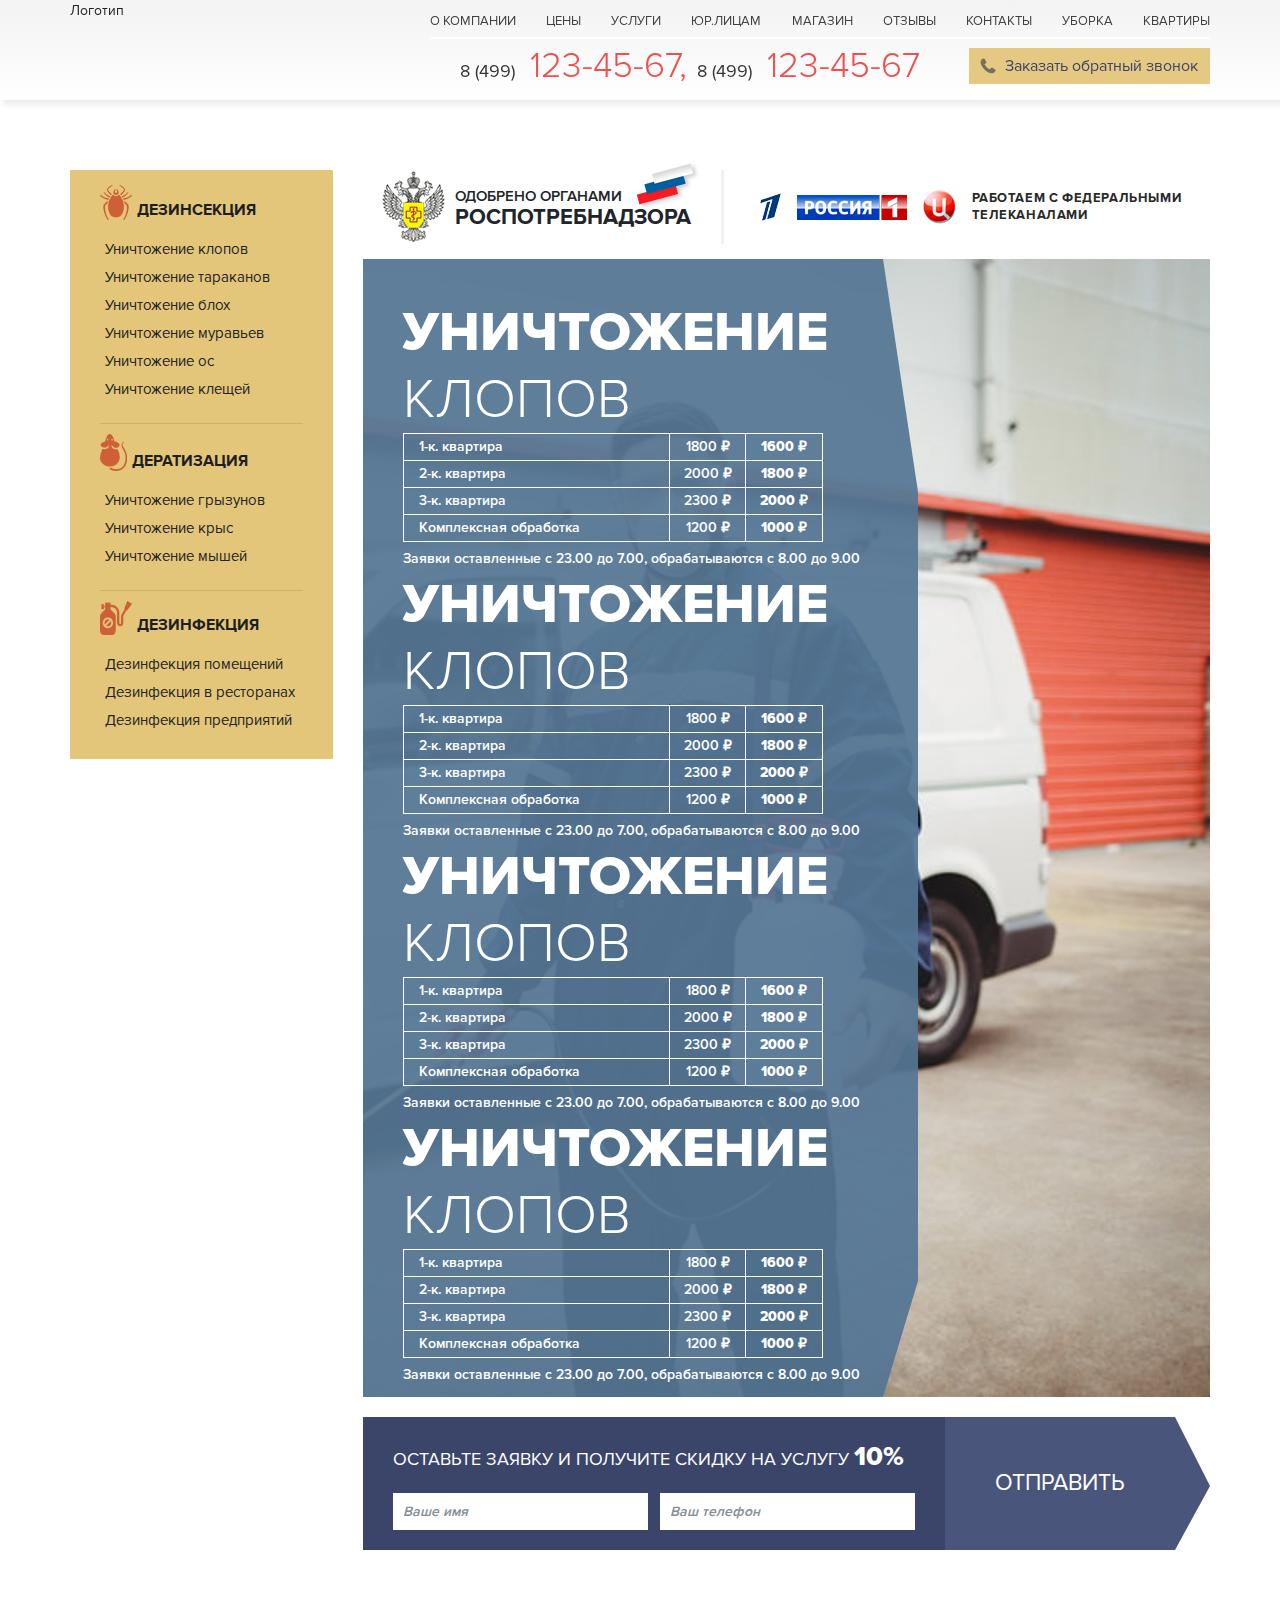
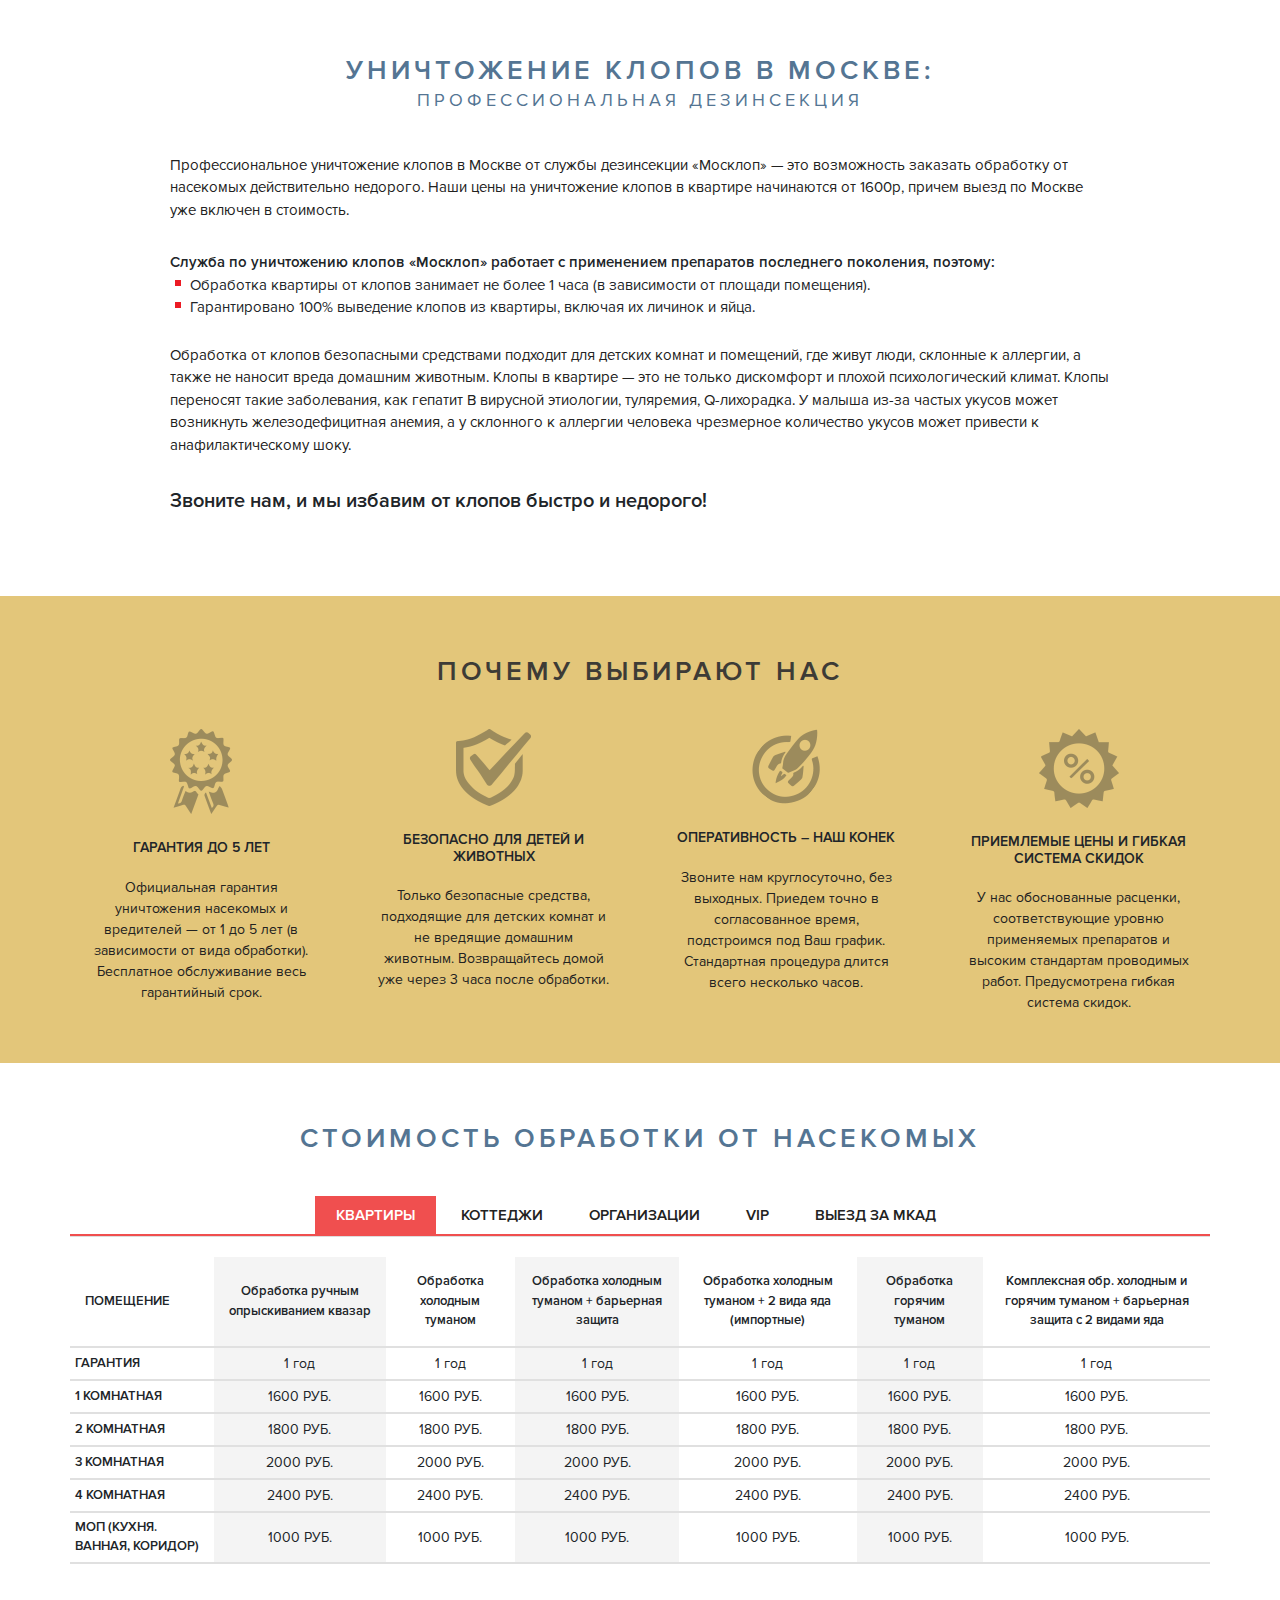
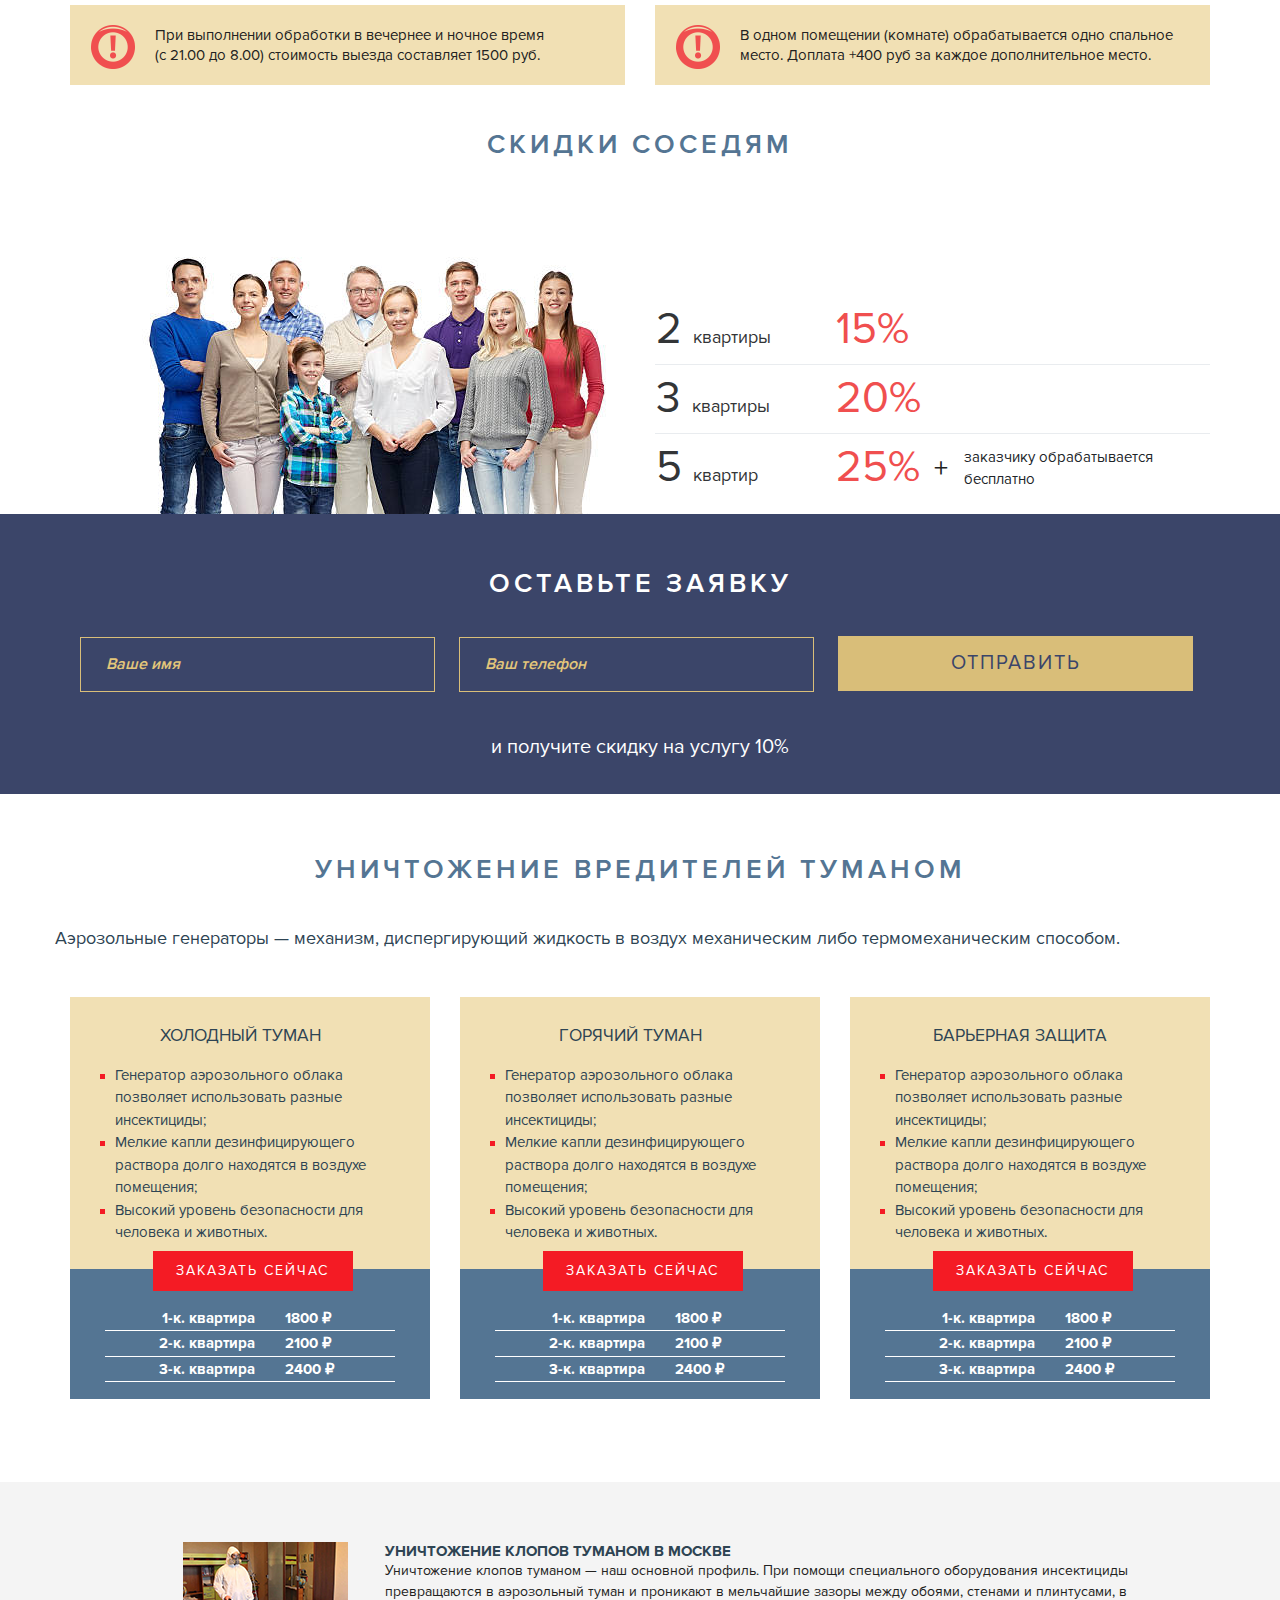
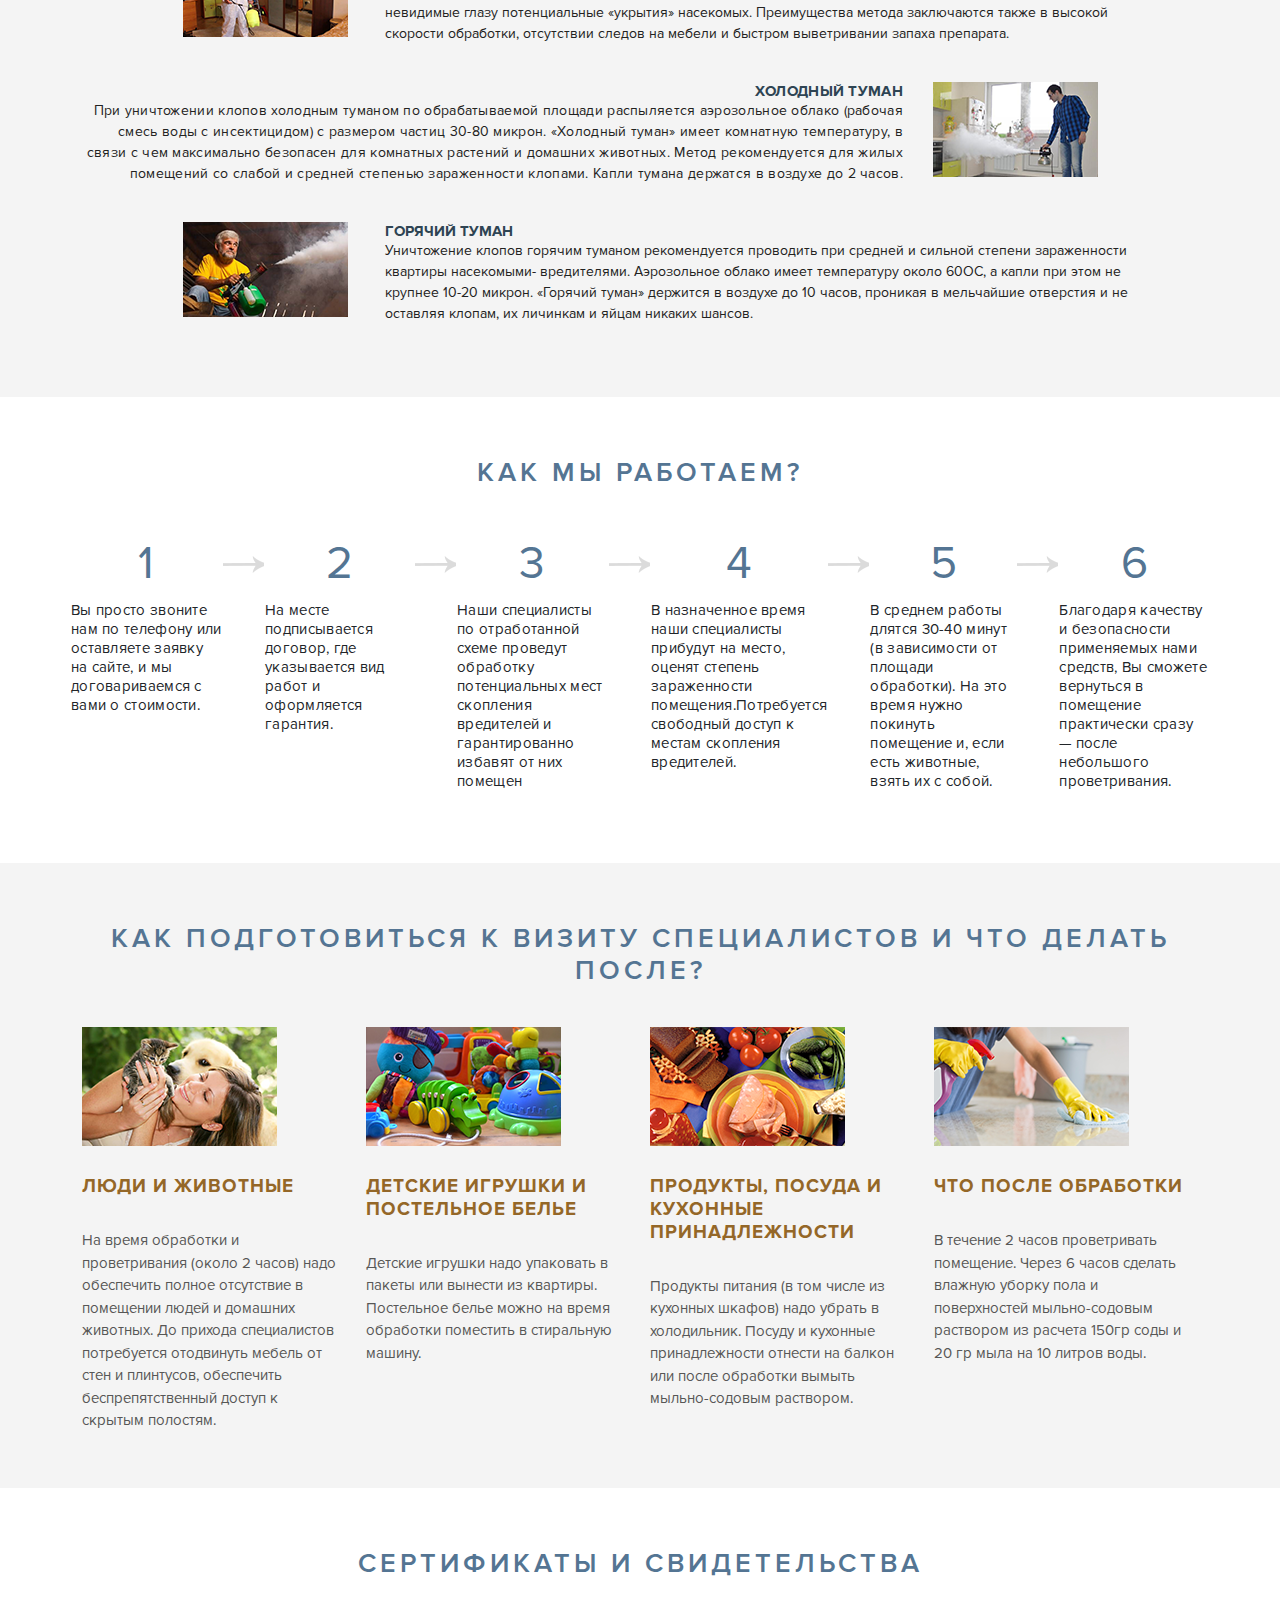
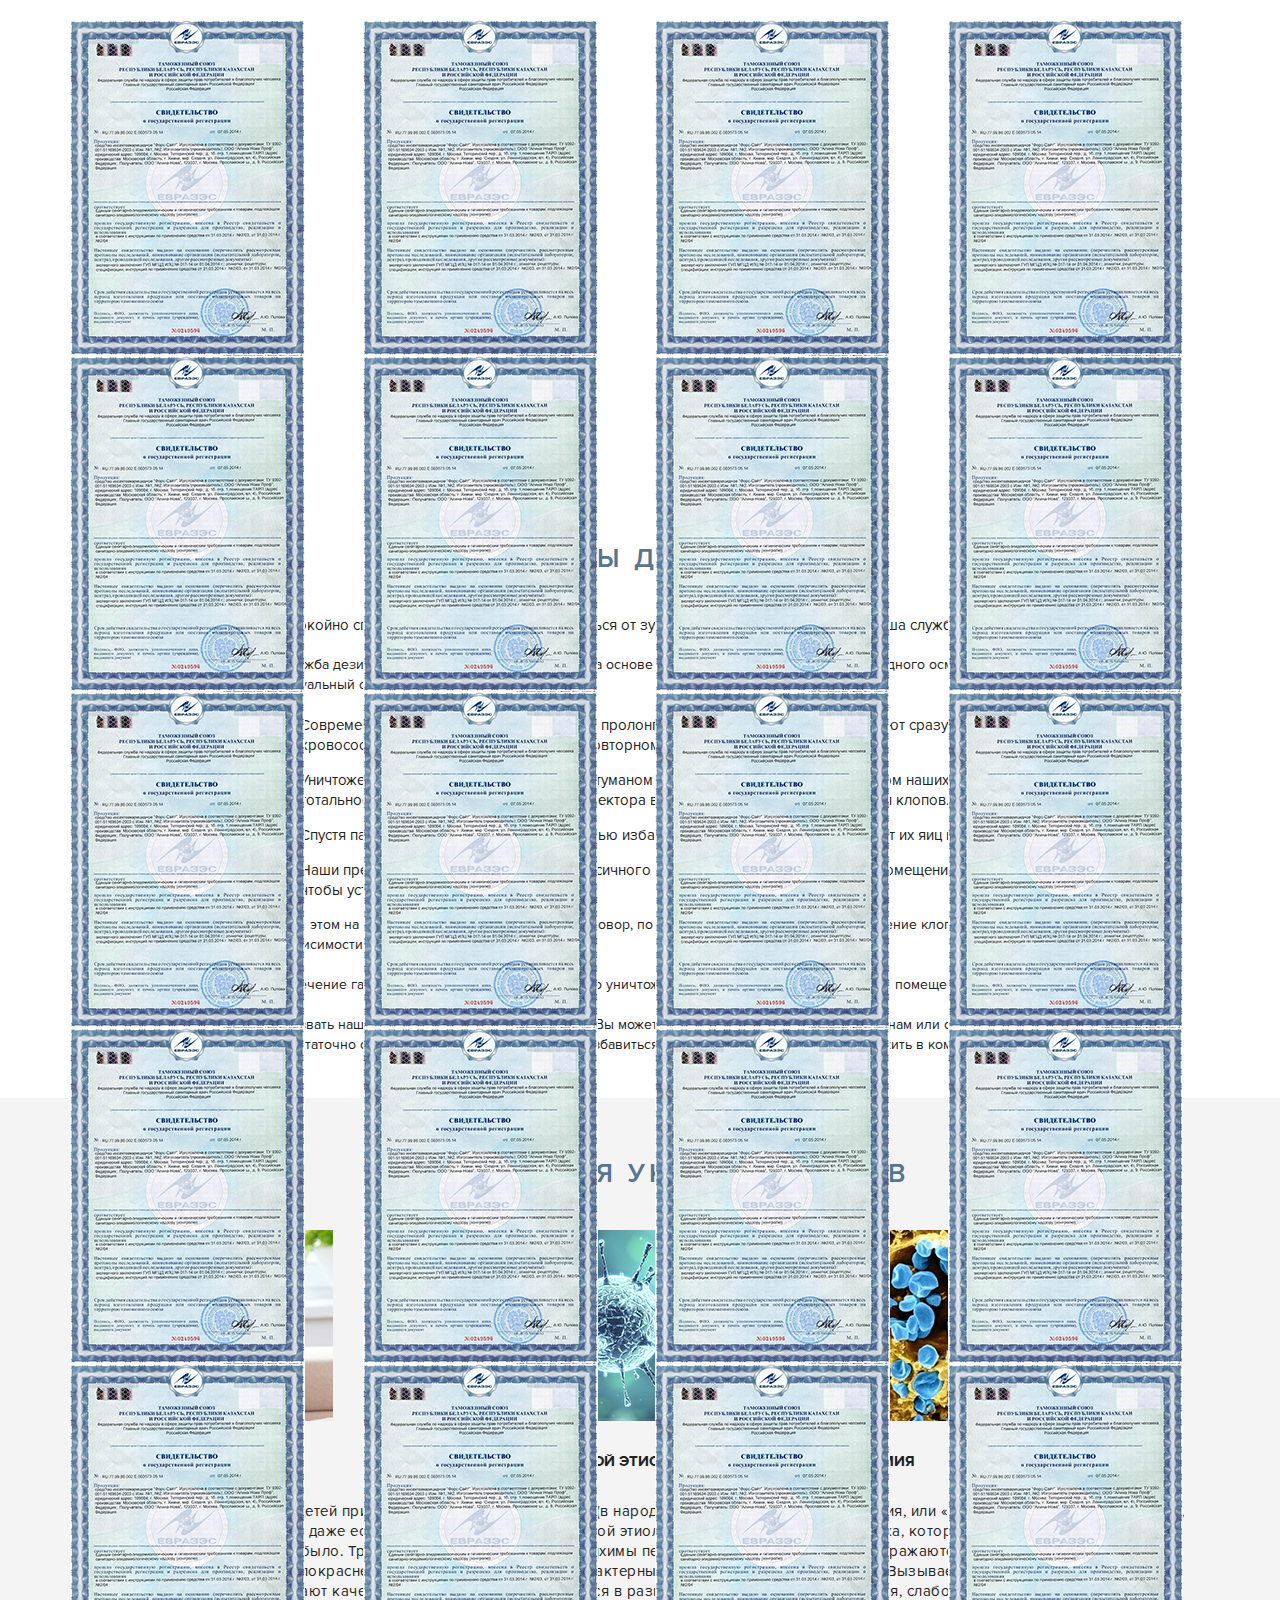
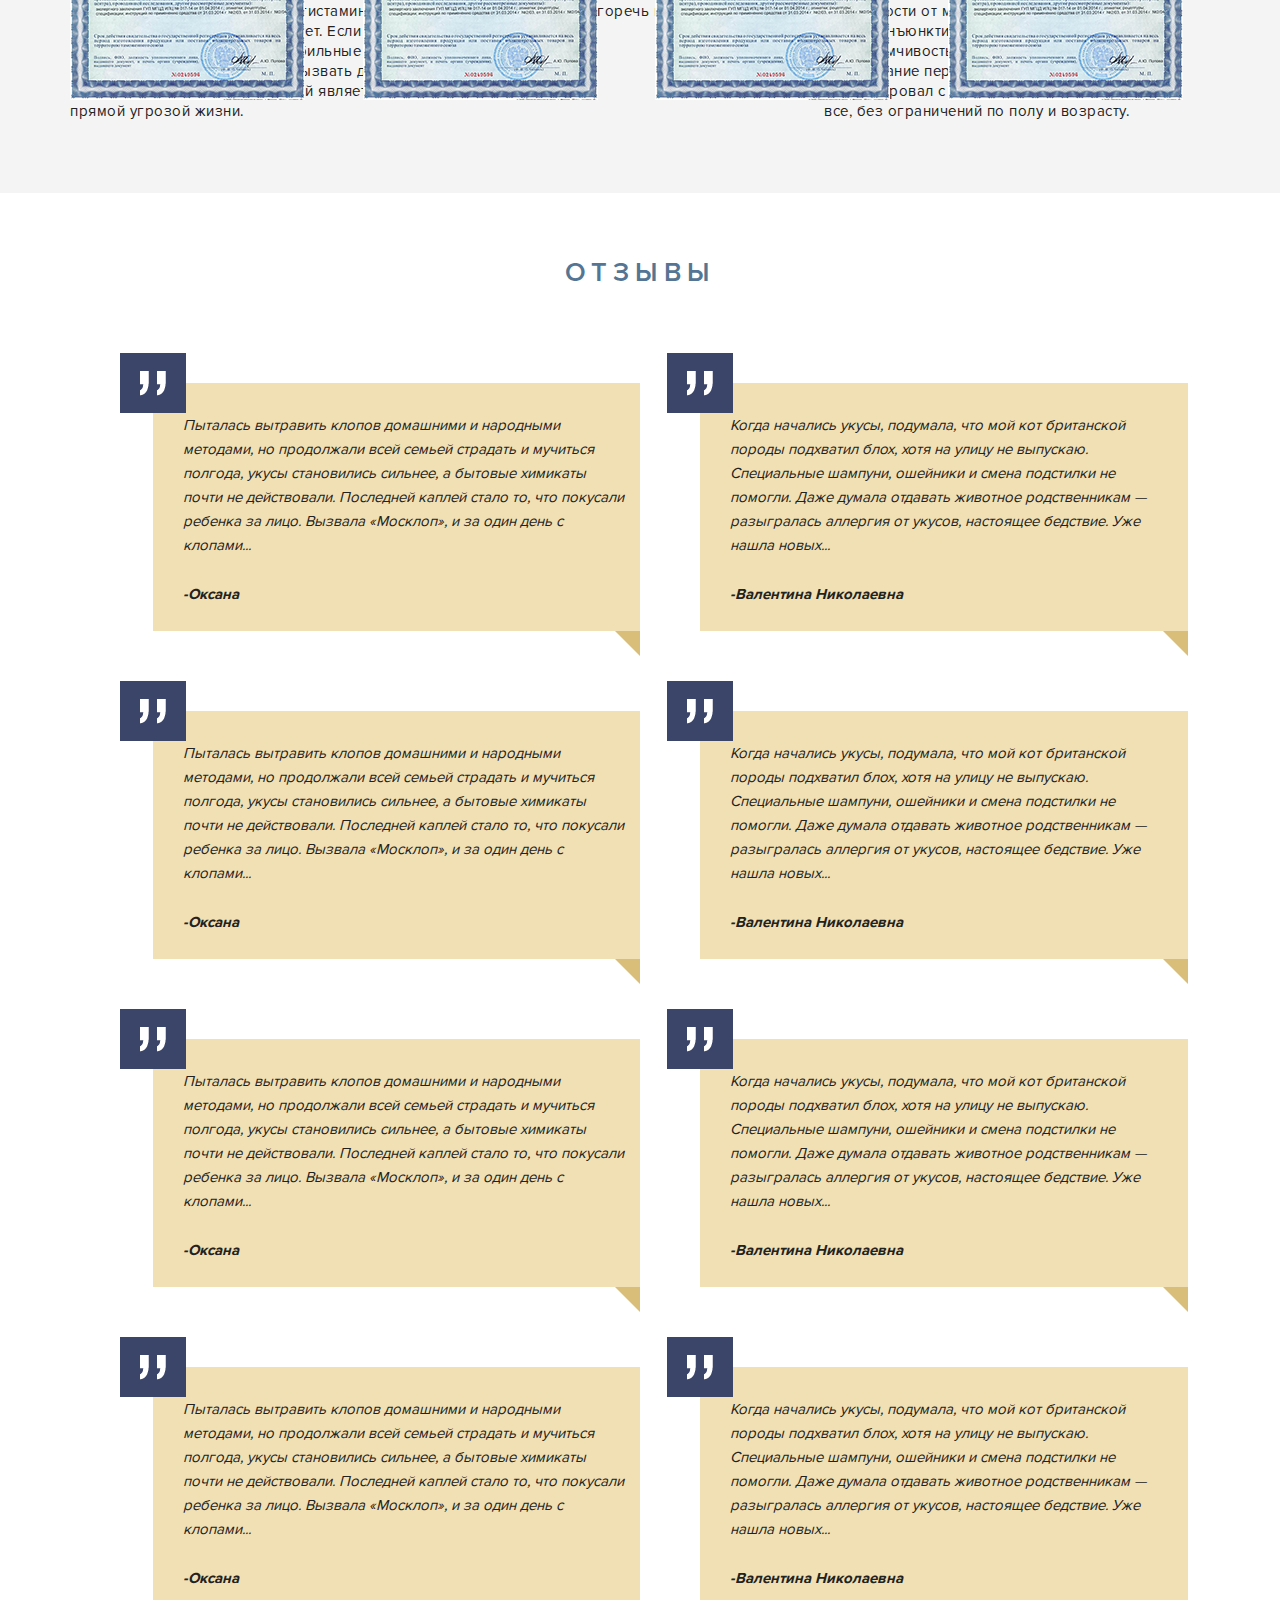
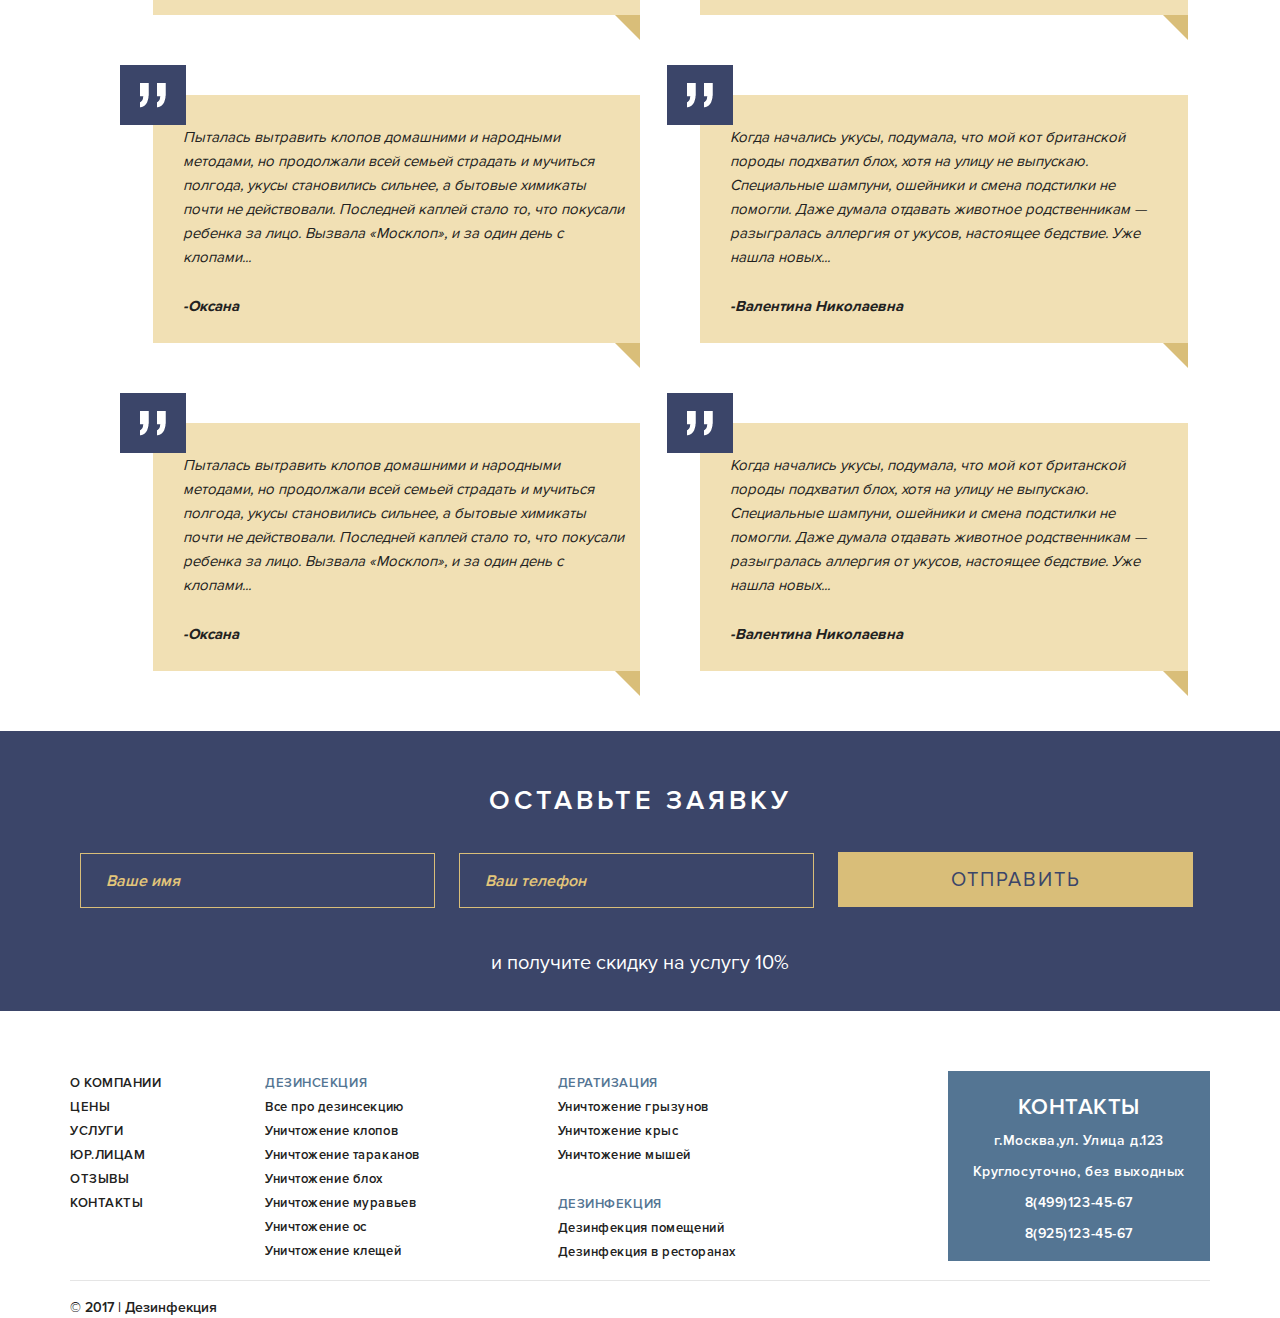
<file: index.html>
<!DOCTYPE html>
<html lang="ru">

<head>

	<meta charset="utf-8">

	<title>Дезинфекция</title>
	<meta name="description" content="">

	<meta http-equiv="X-UA-Compatible" content="IE=edge">
	<meta name="viewport" content="width=device-width, initial-scale=1, maximum-scale=1">
	<link rel="stylesheet" href="css/main.min.css">
<!-- 	<meta property="og:image" content="path/to/image.jpg">
	<link rel="shortcut icon" href="img/favicon/favicon.ico" type="image/x-icon">
	<link rel="apple-touch-icon" href="img/favicon/apple-touch-icon.png">
	<link rel="apple-touch-icon" sizes="72x72" href="img/favicon/apple-touch-icon-72x72.png">
	<link rel="apple-touch-icon" sizes="114x114" href="img/favicon/apple-touch-icon-114x114.png"> -->

	<!-- Chrome, Firefox OS and Opera -->
	<!-- <meta name="theme-color" content="#000"> -->
	<!-- Windows Phone -->
	<!-- <meta name="msapplication-navbutton-color" content="#000"> -->
	<!-- iOS Safari -->
	<!-- <meta name="apple-mobile-web-app-status-bar-style" content="#000"> -->


</head>

<body>

	<main class="main-wrap">
		<div class="content-without-footer">
			<header class="header fixedHeader">
				<div class="container">
					<div class="row">
						<div class="col-lg-3">
							<div class="header_logo"> 
								<a href="index.html" class="logo"> 
									Логотип
								</a>
							</div>
						</div>
						<div class="col-lg-9">
							<div class="header__content">
								<div class="header__content_top">
									<nav class="nav">
										<ul class="nav__list">                                         
											<li class="nav__item"><a href="#" class="nav__link">О КОМПАНИИ </a></li>
											<li class="nav__item"><a href="#" class="nav__link">ЦЕНЫ</a></li>
											<li class="nav__item"><a href="#" class="nav__link">УСЛУГИ</a></li>
											<li class="nav__item"><a href="#" class="nav__link">ЮР.ЛИЦАМ</a></li>
											<li class="nav__item"><a href="#" class="nav__link">МАГАЗИН</a></li>
											<li class="nav__item"><a href="#" class="nav__link">ОТЗЫВЫ</a></li>
											<li class="nav__item"><a href="#" class="nav__link">КОНТАКТЫ</a></li>
											<li class="nav__item"><a href="#" class="nav__link">УБОРКА</a></li>
											<li class="nav__item"><a href="#" class="nav__link">КВАРТИРЫ</a></li>
										</ul>
									</nav>
								</div>
								<div class="header__content_bottom"> 
									<div class="header__contacts">
										<div class="header__contacts_list">
											<ul>
												<li><a href="#">8 (499)<span>123-45-67,</span></a></li>
												<li><a href="#">8 (499)<span>123-45-67</span></a></li>
											</ul>
										</div>
										<div class="header__contacts_btn">
											<a href="#" class="btn btn-callback"><i class="fa fa-phone" aria-hidden="true"></i><span>Заказать обратный звонок</span></a>
										</div>
									</div>
								</div>
							</div>
						</div>
					</div>
				</header>
				<section class="top-screen">
					<div class="container"> 
						<div class="row">
							<div class="col-lg-3">
								<div class="main-nav-wrap">
									<div class="main-nav-wrap_inner">
										<div class="main-nav-wrap_item">
											<div class="main-nav-title"><svg class="svg-icon" xmlns="http://www.w3.org/2000/svg" xmlns:xlink="http://www.w3.org/1999/xlink" width="32" height="35" viewBox="0 0 32 35">
												<image id="Векторный_смарт-объект" data-name="Векторный смарт-объект" width="32" height="35" xlink:href="[data-uri]"/>
											</svg>
											<h3>ДЕЗИНСЕКЦИЯ</h3></div>		

											<ul class="nav-ul"><li><a href="#">Уничтожение клопов</a></li>
												<li><a href="#">Уничтожение тараканов</a></li>
												<li><a href="#">Уничтожение блох</a></li>
												<li><a href="#">Уничтожение муравьев</a></li>
												<li><a href="#">Уничтожение ос</a></li>
												<li><a href="#">Уничтожение клещей</a></li></ul>		
											</div>
											<div class="main-nav-wrap_item">
												<div class="main-nav-title"><svg class="svg-icon" xmlns="http://www.w3.org/2000/svg" xmlns:xlink="http://www.w3.org/1999/xlink" width="27" height="37" viewBox="0 0 27 37">
													<image id="Векторный_смарт-объект_копия" data-name="Векторный смарт-объект копия" width="27" height="37" xlink:href="[data-uri]"/>
												</svg>
												<h3>ДЕРАТИЗАЦИЯ</h3></div>		
												<ul class="nav-ul"><li><a href="#">Уничтожение грызунов</a></li>
													<li><a href="#">Уничтожение крыс</a></li>
													<li><a href="#">Уничтожение мышей</a></li></ul>		
												</div>
												<div class="main-nav-wrap_item">
													<div class="main-nav-title"><svg class="svg-icon" xmlns="http://www.w3.org/2000/svg" xmlns:xlink="http://www.w3.org/1999/xlink" width="32" height="34" viewBox="0 0 32 34">
														<image id="Векторный_смарт-объект" data-name="Векторный смарт-объект" width="32" height="34" xlink:href="[data-uri]"/>
													</svg>
													<h3>ДЕЗИНФЕКЦИЯ</h3></div>		
													<ul class="nav-ul">
														<li><a href="#">Дезинфекция помещений</a></li>
														<li><a href="#">Дезинфекция в ресторанах</a></li>
														<li><a href="#">Дезинфекция предприятий</a></li>
													</ul>		
												</div>	
											</div>
										</div>

									</div>
									<div class="col-lg-9">
										<div class="top-screen__content_wrap">
											<div class="top-screen__content_top">
												<div class="top-screen__content_top-left">
													<div class="top-screen__content_top-left-img">
														<img src="img/logo-ROSPOTREBNADZOR.png" class="img-fluid d-block" alt="">
													</div>
													<div class="top-screen__content_top-left-text">
														Одобрено органами
														<span>РОСПОТРЕБНАДЗОРА</span>
													</div>
												</div>
												<div class="top-screen__content_top-right">
													<ul>
														<li><img src="img/first-channel.png" class="img-fluid d-block" alt=""></li>
														<li><img src="img/russia-1.png" class="img-fluid d-block" alt=""></li>
														<li><img src="img/federal-channel.png" class="img-fluid d-block" alt=""></li>
														<li>Работаем с федеральными <br>
														телеканалами</li>
													</ul>
												</div>
											</div>
											<div class="top-screen__content_middle">
												<div class="top-screen__content_banner-home">
													<div class="home-slider-wrap">
														<div class="home-slider owl-carousel owl-theme">
														
															<div class="item">
																<div class="home-slider__title">
																	<b>УНИЧТОЖЕНИЕ</b> <br> КЛОПОВ
																</div>
																<div class="home-slider__table_wrap">
																	<table style="border:1px solid white;">
																		<tbody>
																			<tr>
																				<td style="border: 1px solid #fff;padding-left: 15px; " class="text-left"><span>1-к. квартира</span></td>
																				<td style="border: 1px solid #fff" class="text-center"><span>1800 ₽</span></td>
																				<td style="border: 1px solid #fff" class="text-center"><b>1600 ₽</b></td>
																			</tr>
																			<tr>
																				<td style="border: 1px solid #fff;padding-left: 15px; " class="text-left"><span>2-к. квартира</span></td>
																				<td style="border: 1px solid #fff" class="text-center"><span>2000 ₽</span></td>
																				<td style="border: 1px solid #fff" class="text-center"><b>1800 ₽</b></td>
																			</tr>
																			<tr>
																				<td style="border: 1px solid #fff;padding-left: 15px; " class="text-left"><span>3-к. квартира</span></td>
																				<td style="border: 1px solid #fff" class="text-center"><span>2300 ₽</span></td>
																				<td style="border: 1px solid #fff" class="text-center"><b>2000 ₽</b></td>
																			</tr>
																			<tr>
																				<td style="border: 1px solid #fff;padding-left: 15px; " class="text-left"><span>Комплексная обработка</span></td>
																				<td style="border: 1px solid #fff" class="text-center"><span>1200 ₽</span></td>
																				<td style="border: 1px solid #fff" class="text-center"><b>1000 ₽</b></td>
																			</tr>
																		</tbody>
																	</table>
																	<div class="home-slider__table_wrap-info_bottom">
																		Заявки оставленные с 23.00 до 7.00, обрабатываются с 8.00 до 9.00
																	</div>
																</div>
															</div>
															<div class="item">
																<div class="home-slider__title">
																	<b>УНИЧТОЖЕНИЕ</b> <br> КЛОПОВ
																</div>
																<div class="home-slider__table_wrap">
																	<table style="border:1px solid white;">
																		<tbody>
																			<tr>
																				<td style="border: 1px solid #fff;padding-left: 15px; " class="text-left"><span>1-к. квартира</span></td>
																				<td style="border: 1px solid #fff" class="text-center"><span>1800 ₽</span></td>
																				<td style="border: 1px solid #fff" class="text-center"><b>1600 ₽</b></td>
																			</tr>
																			<tr>
																				<td style="border: 1px solid #fff;padding-left: 15px; " class="text-left"><span>2-к. квартира</span></td>
																				<td style="border: 1px solid #fff" class="text-center"><span>2000 ₽</span></td>
																				<td style="border: 1px solid #fff" class="text-center"><b>1800 ₽</b></td>
																			</tr>
																			<tr>
																				<td style="border: 1px solid #fff;padding-left: 15px; " class="text-left"><span>3-к. квартира</span></td>
																				<td style="border: 1px solid #fff" class="text-center"><span>2300 ₽</span></td>
																				<td style="border: 1px solid #fff" class="text-center"><b>2000 ₽</b></td>
																			</tr>
																			<tr>
																				<td style="border: 1px solid #fff;padding-left: 15px; " class="text-left"><span>Комплексная обработка</span></td>
																				<td style="border: 1px solid #fff" class="text-center"><span>1200 ₽</span></td>
																				<td style="border: 1px solid #fff" class="text-center"><b>1000 ₽</b></td>
																			</tr>
																		</tbody>
																	</table>
																	<div class="home-slider__table_wrap-info_bottom">
																		Заявки оставленные с 23.00 до 7.00, обрабатываются с 8.00 до 9.00
																	</div>
																</div>
															</div>
															<div class="item">
																<div class="home-slider__title">
																	<b>УНИЧТОЖЕНИЕ</b> <br> КЛОПОВ
																</div>
																<div class="home-slider__table_wrap">
																	<table style="border:1px solid white;">
																		<tbody>
																			<tr>
																				<td style="border: 1px solid #fff;padding-left: 15px; " class="text-left"><span>1-к. квартира</span></td>
																				<td style="border: 1px solid #fff" class="text-center"><span>1800 ₽</span></td>
																				<td style="border: 1px solid #fff" class="text-center"><b>1600 ₽</b></td>
																			</tr>
																			<tr>
																				<td style="border: 1px solid #fff;padding-left: 15px; " class="text-left"><span>2-к. квартира</span></td>
																				<td style="border: 1px solid #fff" class="text-center"><span>2000 ₽</span></td>
																				<td style="border: 1px solid #fff" class="text-center"><b>1800 ₽</b></td>
																			</tr>
																			<tr>
																				<td style="border: 1px solid #fff;padding-left: 15px; " class="text-left"><span>3-к. квартира</span></td>
																				<td style="border: 1px solid #fff" class="text-center"><span>2300 ₽</span></td>
																				<td style="border: 1px solid #fff" class="text-center"><b>2000 ₽</b></td>
																			</tr>
																			<tr>
																				<td style="border: 1px solid #fff;padding-left: 15px; " class="text-left"><span>Комплексная обработка</span></td>
																				<td style="border: 1px solid #fff" class="text-center"><span>1200 ₽</span></td>
																				<td style="border: 1px solid #fff" class="text-center"><b>1000 ₽</b></td>
																			</tr>
																		</tbody>
																	</table>
																	<div class="home-slider__table_wrap-info_bottom">
																		Заявки оставленные с 23.00 до 7.00, обрабатываются с 8.00 до 9.00
																	</div>
																</div>
															</div>
															<div class="item">
																<div class="home-slider__title">
																	<b>УНИЧТОЖЕНИЕ</b> <br> КЛОПОВ
																</div>
																<div class="home-slider__table_wrap">
																	<table style="border:1px solid white;">
																		<tbody>
																			<tr>
																				<td style="border: 1px solid #fff;padding-left: 15px; " class="text-left"><span>1-к. квартира</span></td>
																				<td style="border: 1px solid #fff" class="text-center"><span>1800 ₽</span></td>
																				<td style="border: 1px solid #fff" class="text-center"><b>1600 ₽</b></td>
																			</tr>
																			<tr>
																				<td style="border: 1px solid #fff;padding-left: 15px; " class="text-left"><span>2-к. квартира</span></td>
																				<td style="border: 1px solid #fff" class="text-center"><span>2000 ₽</span></td>
																				<td style="border: 1px solid #fff" class="text-center"><b>1800 ₽</b></td>
																			</tr>
																			<tr>
																				<td style="border: 1px solid #fff;padding-left: 15px; " class="text-left"><span>3-к. квартира</span></td>
																				<td style="border: 1px solid #fff" class="text-center"><span>2300 ₽</span></td>
																				<td style="border: 1px solid #fff" class="text-center"><b>2000 ₽</b></td>
																			</tr>
																			<tr>
																				<td style="border: 1px solid #fff;padding-left: 15px; " class="text-left"><span>Комплексная обработка</span></td>
																				<td style="border: 1px solid #fff" class="text-center"><span>1200 ₽</span></td>
																				<td style="border: 1px solid #fff" class="text-center"><b>1000 ₽</b></td>
																			</tr>
																		</tbody>
																	</table>
																	<div class="home-slider__table_wrap-info_bottom">
																		Заявки оставленные с 23.00 до 7.00, обрабатываются с 8.00 до 9.00
																	</div>
																</div>
															</div>																														
														</div>
													</div>
												</div>
											</div>
											<div class="top-screen__content_bottom">
												<div class="top-screen__content_form_wrap">
													<form id="form-home">
														<div class="form-group__wrap d-flex">
															<div class="form-group__left">
																<div class="form-title">
																	оставьте заявку и получите скидку на услугу <b>10%</b>
																</div>
																<div class="input-group">
																	<input type="text" class="form-control name" placeholder="Ваше имя">
																	<input type="tel" class="form-control tel" placeholder="Ваш телефон">
																</div>
															</div>
															<div class="form-group__right"><button type="submit" class="btn btn-submit">ОТПРАВИТЬ</button></div>
														</div>
													</form></div>
												</div>
											</div>
										</div>
									</div>
								</div>
							</section>
							<section class="destr__moscow">
								<div class="container">
									<div class="section__title">
										<h2 class="blue-color">УНИЧТОЖЕНИЕ КЛОПОВ В МОСКВЕ: </h2>
										<span>ПРОФЕССИОНАЛЬНАЯ ДЕЗИНСЕКЦИЯ</span>
									</div>
									<div class="destr__moscow_text">
										<p>Профессиональное уничтожение клопов в Москве от службы дезинсекции «Москлоп» — это возможность заказать обработку от насекомых действительно недорого. Наши цены на уничтожение клопов в квартире начинаются от 1600р, причем выезд по Москве уже включен в стоимость. </p>
										<div class="destr__moscow_text-about">
											<span>Служба по уничтожению клопов «Москлоп» работает с применением препаратов последнего поколения, поэтому:</span>
											<ul>
												<li>Обработка квартиры от клопов занимает не более 1 часа (в зависимости от площади помещения).</li>
												<li>Гарантировано 100% выведение клопов из квартиры, включая их личинок и яйца.</li>
											</ul>
										</div>
										<p>Обработка от клопов безопасными средствами подходит для детских комнат и помещений, где живут люди, склонные к аллергии, а также не наносит вреда домашним животным.
											Клопы в квартире — это не только дискомфорт и плохой психологический климат. Клопы переносят такие заболевания, как гепатит В вирусной этиологии, туляремия, Q-лихорадка. 
										У малыша из-за частых укусов может возникнуть железодефицитная анемия, а у склонного к аллергии человека чрезмерное количество укусов может привести к анафилактическому шоку. </p>
										<div class="text__call_us">
											Звоните нам, и мы избавим от клопов быстро и недорого!
										</div>
									</div>
								</div>
							</section>
							<section class="why-we">
								<div class="container">
									<div class="section__title">
										<h2 class="dark-color">ПОЧЕМУ ВЫБИРАЮТ НАС</h2>
									</div>
									<div class="row">
										<div class="col-lg-3">
											<div class="why-we__item">
												<div class="why-we__item_icon"><svg xmlns="http://www.w3.org/2000/svg" xmlns:xlink="http://www.w3.org/1999/xlink" width="62" height="85" viewBox="0 0 62 85">
													<image id="Векторный_смарт-объект" data-name="Векторный смарт-объект" width="62" height="85" xlink:href="[data-uri]"/>
												</svg>
											</div>
											<div class="why-we__item_title">
												<h4>ГАРАНТИЯ ДО 5 ЛЕТ</h4>
											</div><div class="why-we__item_descr">
												<p>Официальная гарантия уничтожения насекомых и вредителей — от 1 до 5 лет 
												(в зависимости от вида обработки). Бесплатное обслуживание весь гарантийный срок.</p>
											</div>
										</div>
									</div>
									<div class="col-lg-3">
										<div class="why-we__item">
											<div class="why-we__item_icon"><svg xmlns="http://www.w3.org/2000/svg" xmlns:xlink="http://www.w3.org/1999/xlink" width="75" height="77" viewBox="0 0 75 77">
												<image id="Векторный_смарт-объект" data-name="Векторный смарт-объект" width="75" height="77" xlink:href="[data-uri]"/>
											</svg>
										</div>
										<div class="why-we__item_title">
											<h4>БЕЗОПАСНО ДЛЯ ДЕТЕЙ 
											И ЖИВОТНЫХ</h4>
										</div>
										<div class="why-we__item_descr">
											<p>
											Только безопасные средства, подходящие для детских комнат и не вредящие домашним животным. Возвращайтесь домой уже через 3 часа после обработки.</p>
										</div>
									</div>
								</div>
								<div class="col-lg-3">
									<div class="why-we__item">
										<div class="why-we__item_icon"><svg xmlns="http://www.w3.org/2000/svg" xmlns:xlink="http://www.w3.org/1999/xlink" width="68" height="75" viewBox="0 0 68 75">
											<image id="Векторный_смарт-объект" data-name="Векторный смарт-объект" width="68" height="75" xlink:href="[data-uri]"/>
										</svg>
									</div>
									<div class="why-we__item_title">
										<h4>ОПЕРАТИВНОСТЬ – 
										НАШ КОНЕК</h4>
									</div><div class="why-we__item_descr">
										<p>Звоните нам круглосуточно, без выходных. Приедем точно в согласованное время, подстроимся под Ваш график. Стандартная процедура длится всего несколько часов.</p>
									</div>
								</div>
							</div>
							<div class="col-lg-3">
								<div class="why-we__item">
									<div class="why-we__item_icon"><svg xmlns="http://www.w3.org/2000/svg" xmlns:xlink="http://www.w3.org/1999/xlink" width="80" height="79" viewBox="0 0 80 79">
										<image id="Векторный_смарт-объект" data-name="Векторный смарт-объект" width="80" height="79" xlink:href="[data-uri]"/>
									</svg>
								</div>
								<div class="why-we__item_title">
									<h4>ПРИЕМЛЕМЫЕ ЦЕНЫ И ГИБКАЯ СИСТЕМА СКИДОК</h4>
								</div><div class="why-we__item_descr">
									<p>У нас обоснованные расценки, соответствующие уровню применяемых препаратов и высоким стандартам проводимых работ. Предусмотрена гибкая система скидок.</p>
								</div>
							</div>
						</div>
					</div> 
				</div>
			</section>
			<section class="cost-of-insect">
				<div class="container">
					<div class="section__title"><h2 class="blue-color">СТОИМОСТЬ ОБРАБОТКИ ОТ НАСЕКОМЫХ</h2>
					</div>
					<div class="cost-of-insect__tabs_wrapper">
						<div class="cost-of-insect__tabs_content_buttons">
							<input id="tab1" type="radio" name="tabs" checked="">
							<label for="tab1">КВАРТИРЫ</label>

							<input id="tab2" type="radio" name="tabs">
							<label for="tab2">КОТТЕДЖИ</label>

							<input id="tab3" type="radio" name="tabs">
							<label for="tab3">ОРГАНИЗАЦИИ</label>

							<input id="tab4" type="radio" name="tabs">
							<label for="tab4">VIP</label>

							<input id="tab5" type="radio" name="tabs">
							<label for="tab5">ВЫЕЗД ЗА МКАД</label>
						</div>
						<div class="cost-of-insect__tabs_content">
							<table id="table1" class="active">
								<thead>
									<tr>
										<th>ПОМЕЩЕНИЕ</th>
										<th>Обработка ручным опрыскиванием квазар</th>
										<th>Обработка холодным туманом</th>
										<th>Обработка холодным туманом + барьерная защита</th>
										<th>Обработка холодным туманом + 2 вида яда (импортные)</th>
										<th>Обработка горячим туманом</th>
										<th>Комплексная обр. холодным и горячим туманом + барьерная защита с 2 видами яда</th>
									</tr>
								</thead>
								<tbody>
									<tr>
										<td>ГАРАНТИЯ</td>
										<td>1 год</td>
										<td>1 год</td>
										<td>1 год</td>
										<td>1 год</td>
										<td>1 год</td>
										<td>1 год</td>
									</tr>
									<tr>
										<td>1 КОМНАТНАЯ</td>
										<td>1600 РУБ.</td>
										<td>1600 РУБ.</td>
										<td>1600 РУБ.</td>
										<td>1600 РУБ.</td>
										<td>1600 РУБ.</td>
										<td>1600 РУБ.</td>

									</tr>
									<tr>
										<td>2 КОМНАТНАЯ</td>
										<td>1800 РУБ.</td>
										<td>1800 РУБ.</td>
										<td>1800 РУБ.</td>
										<td>1800 РУБ.</td>
										<td>1800 РУБ.</td>
										<td>1800 РУБ.</td>
									</tr>
									<tr>
										<td>3 КОМНАТНАЯ</td>
										<td>2000 РУБ.</td>
										<td>2000 РУБ.</td>
										<td>2000 РУБ.</td>
										<td>2000 РУБ.</td>
										<td>2000 РУБ.</td>
										<td>2000 РУБ.</td>
									</tr>
									<tr>
										<td>4 КОМНАТНАЯ</td>
										<td>2400 РУБ.</td>
										<td>2400 РУБ.</td>
										<td>2400 РУБ.</td>
										<td>2400 РУБ.</td>
										<td>2400 РУБ.</td>
										<td>2400 РУБ.</td>
									</tr>
									<tr>
										<td>МОП 
										(кухня. ванная, коридор)</td>
										<td>1000 РУБ.</td>
										<td>1000 РУБ.</td>
										<td>1000 РУБ.</td>
										<td>1000 РУБ.</td>
										<td>1000 РУБ.</td>
										<td>1000 РУБ.</td>
									</tr>
								</tbody>
							</table>
												<table id="table2">
								<thead>
									<tr>
										<th>ПОМЕЩЕНИЕ</th>
										<th>Обработка ручным опрыскиванием квазар</th>
										<th>Обработка холодным туманом</th>
										<th>Обработка холодным туманом + барьерная защита</th>
										<th>Обработка холодным туманом + 2 вида яда (импортные)</th>
										<th>Обработка горячим туманом</th>
										<th>Комплексная обр. холодным и горячим туманом + барьерная защита с 2 видами яда</th>
									</tr>
								</thead>
								<tbody>
									<tr>
										<td>ГАРАНТИЯ</td>
										<td>1 год</td>
										<td>1 год</td>
										<td>1 год</td>
										<td>1 год</td>
										<td>1 год</td>
										<td>1 год</td>
									</tr>
									<tr>
										<td>1 КОМНАТНАЯ</td>
										<td>1600 РУБ.</td>
										<td>1600 РУБ.</td>
										<td>1600 РУБ.</td>
										<td>1600 РУБ.</td>
										<td>1600 РУБ.</td>
										<td>1600 РУБ.</td>

									</tr>
									<tr>
										<td>2 КОМНАТНАЯ</td>
										<td>1800 РУБ.</td>
										<td>1800 РУБ.</td>
										<td>1800 РУБ.</td>
										<td>1800 РУБ.</td>
										<td>1800 РУБ.</td>
										<td>1800 РУБ.</td>
									</tr>
									<tr>
										<td>3 КОМНАТНАЯ</td>
										<td>2000 РУБ.</td>
										<td>2000 РУБ.</td>
										<td>2000 РУБ.</td>
										<td>2000 РУБ.</td>
										<td>2000 РУБ.</td>
										<td>2000 РУБ.</td>
									</tr>
									<tr>
										<td>4 КОМНАТНАЯ</td>
										<td>2400 РУБ.</td>
										<td>2400 РУБ.</td>
										<td>2400 РУБ.</td>
										<td>2400 РУБ.</td>
										<td>2400 РУБ.</td>
										<td>2400 РУБ.</td>
									</tr>
									<tr>
										<td>МОП 
										(кухня. ванная, коридор)</td>
										<td>1000 РУБ.</td>
										<td>1000 РУБ.</td>
										<td>1000 РУБ.</td>
										<td>1000 РУБ.</td>
										<td>1000 РУБ.</td>
										<td>1000 РУБ.</td>
									</tr>
								</tbody>
							</table>
												<table id="table3">
								<thead>
									<tr>
										<th>ПОМЕЩЕНИЕ</th>
										<th>Обработка ручным опрыскиванием квазар</th>
										<th>Обработка холодным туманом</th>
										<th>Обработка холодным туманом + барьерная защита</th>
										<th>Обработка холодным туманом + 2 вида яда (импортные)</th>
										<th>Обработка горячим туманом</th>
										<th>Комплексная обр. холодным и горячим туманом + барьерная защита с 2 видами яда</th>
									</tr>
								</thead>
								<tbody>
									<tr>
										<td>ГАРАНТИЯ</td>
										<td>1 год</td>
										<td>1 год</td>
										<td>1 год</td>
										<td>1 год</td>
										<td>1 год</td>
										<td>1 год</td>
									</tr>
									<tr>
										<td>1 КОМНАТНАЯ</td>
										<td>1600 РУБ.</td>
										<td>1600 РУБ.</td>
										<td>1600 РУБ.</td>
										<td>1600 РУБ.</td>
										<td>1600 РУБ.</td>
										<td>1600 РУБ.</td>

									</tr>
									<tr>
										<td>2 КОМНАТНАЯ</td>
										<td>1800 РУБ.</td>
										<td>1800 РУБ.</td>
										<td>1800 РУБ.</td>
										<td>1800 РУБ.</td>
										<td>1800 РУБ.</td>
										<td>1800 РУБ.</td>
									</tr>
									<tr>
										<td>3 КОМНАТНАЯ</td>
										<td>2000 РУБ.</td>
										<td>2000 РУБ.</td>
										<td>2000 РУБ.</td>
										<td>2000 РУБ.</td>
										<td>2000 РУБ.</td>
										<td>2000 РУБ.</td>
									</tr>
									<tr>
										<td>4 КОМНАТНАЯ</td>
										<td>2400 РУБ.</td>
										<td>2400 РУБ.</td>
										<td>2400 РУБ.</td>
										<td>2400 РУБ.</td>
										<td>2400 РУБ.</td>
										<td>2400 РУБ.</td>
									</tr>
									<tr>
										<td>МОП 
										(кухня. ванная, коридор)</td>
										<td>1000 РУБ.</td>
										<td>1000 РУБ.</td>
										<td>1000 РУБ.</td>
										<td>1000 РУБ.</td>
										<td>1000 РУБ.</td>
										<td>1000 РУБ.</td>
									</tr>
								</tbody>
							</table>
												<table id="table4">
								<thead>
									<tr>
										<th>ПОМЕЩЕНИЕ</th>
										<th>Обработка ручным опрыскиванием квазар</th>
										<th>Обработка холодным туманом</th>
										<th>Обработка холодным туманом + барьерная защита</th>
										<th>Обработка холодным туманом + 2 вида яда (импортные)</th>
										<th>Обработка горячим туманом</th>
										<th>Комплексная обр. холодным и горячим туманом + барьерная защита с 2 видами яда</th>
									</tr>
								</thead>
								<tbody>
									<tr>
										<td>ГАРАНТИЯ</td>
										<td>1 год</td>
										<td>1 год</td>
										<td>1 год</td>
										<td>1 год</td>
										<td>1 год</td>
										<td>1 год</td>
									</tr>
									<tr>
										<td>1 КОМНАТНАЯ</td>
										<td>1600 РУБ.</td>
										<td>1600 РУБ.</td>
										<td>1600 РУБ.</td>
										<td>1600 РУБ.</td>
										<td>1600 РУБ.</td>
										<td>1600 РУБ.</td>

									</tr>
									<tr>
										<td>2 КОМНАТНАЯ</td>
										<td>1800 РУБ.</td>
										<td>1800 РУБ.</td>
										<td>1800 РУБ.</td>
										<td>1800 РУБ.</td>
										<td>1800 РУБ.</td>
										<td>1800 РУБ.</td>
									</tr>
									<tr>
										<td>3 КОМНАТНАЯ</td>
										<td>2000 РУБ.</td>
										<td>2000 РУБ.</td>
										<td>2000 РУБ.</td>
										<td>2000 РУБ.</td>
										<td>2000 РУБ.</td>
										<td>2000 РУБ.</td>
									</tr>
									<tr>
										<td>4 КОМНАТНАЯ</td>
										<td>2400 РУБ.</td>
										<td>2400 РУБ.</td>
										<td>2400 РУБ.</td>
										<td>2400 РУБ.</td>
										<td>2400 РУБ.</td>
										<td>2400 РУБ.</td>
									</tr>
									<tr>
										<td>МОП 
										(кухня. ванная, коридор)</td>
										<td>1000 РУБ.</td>
										<td>1000 РУБ.</td>
										<td>1000 РУБ.</td>
										<td>1000 РУБ.</td>
										<td>1000 РУБ.</td>
										<td>1000 РУБ.</td>
									</tr>
								</tbody>
							</table>
												<table id="table5">
								<thead>
									<tr>
										<th>ПОМЕЩЕНИЕ</th>
										<th>Обработка ручным опрыскиванием квазар</th>
										<th>Обработка холодным туманом</th>
										<th>Обработка холодным туманом + барьерная защита</th>
										<th>Обработка холодным туманом + 2 вида яда (импортные)</th>
										<th>Обработка горячим туманом</th>
										<th>Комплексная обр. холодным и горячим туманом + барьерная защита с 2 видами яда</th>
									</tr>
								</thead>
								<tbody>
									<tr>
										<td>ГАРАНТИЯ</td>
										<td>1 год</td>
										<td>1 год</td>
										<td>1 год</td>
										<td>1 год</td>
										<td>1 год</td>
										<td>1 год</td>
									</tr>
									<tr>
										<td>1 КОМНАТНАЯ</td>
										<td>1600 РУБ.</td>
										<td>1600 РУБ.</td>
										<td>1600 РУБ.</td>
										<td>1600 РУБ.</td>
										<td>1600 РУБ.</td>
										<td>1600 РУБ.</td>

									</tr>
									<tr>
										<td>2 КОМНАТНАЯ</td>
										<td>1800 РУБ.</td>
										<td>1800 РУБ.</td>
										<td>1800 РУБ.</td>
										<td>1800 РУБ.</td>
										<td>1800 РУБ.</td>
										<td>1800 РУБ.</td>
									</tr>
									<tr>
										<td>3 КОМНАТНАЯ</td>
										<td>2000 РУБ.</td>
										<td>2000 РУБ.</td>
										<td>2000 РУБ.</td>
										<td>2000 РУБ.</td>
										<td>2000 РУБ.</td>
										<td>2000 РУБ.</td>
									</tr>
									<tr>
										<td>4 КОМНАТНАЯ</td>
										<td>2400 РУБ.</td>
										<td>2400 РУБ.</td>
										<td>2400 РУБ.</td>
										<td>2400 РУБ.</td>
										<td>2400 РУБ.</td>
										<td>2400 РУБ.</td>
									</tr>
									<tr>
										<td>МОП 
										(кухня. ванная, коридор)</td>
										<td>1000 РУБ.</td>
										<td>1000 РУБ.</td>
										<td>1000 РУБ.</td>
										<td>1000 РУБ.</td>
										<td>1000 РУБ.</td>
										<td>1000 РУБ.</td>
									</tr>
								</tbody>
							</table>
						</div>
					</div>
					<div class="warning"> 
												<div class="warning-1">
												<p>При выполнении обработки в вечернее и ночное время 
					(с 21.00 до 8.00) стоимость выезда составляет 1500 руб.</p></div>
												<div class="warning-2"><p> В одном помещении (комнате) обрабатывается одно спальное место. Доплата +400 руб за каждое дополнительное место.</P></div>
					</div>
					<div class="section__title"> <h2 class="blue-color"> СКИДКИ СОСЕДЯМ </h2> </div>
					<div class="skidki">
						<div class="skidki-photo"> </div>
						<div class="skidki-table">
							<table> 
								<tr class="line">
									<td class="flat"><span class="number">2 </span> квартиры</td>
									<td class="percent">15%</td>
									<td> </td>
									<td> </td>
								</tr>
								<tr class="line"> 
									<td class="flat"><span class="number">3 </span> квартиры</td>
									<td class="percent">20%</td>
									<td> </td>
									<td> </td>
								</tr>
								<tr>
									<td class="flat last"><span class="number">5 </span> квартир</td>
									<td class="percent last"> 25% </td>
									<td class="plus"> + </td>
									<td class="text last"> заказчику обрабатывается бесплатно</td>
								</tr>
							</table>
						</div>	
					</div>
				</div>
			</section>
			<section class="zayavka">
				<div class="container">
					<div class="section__title"> <h2 class="white-color"> ОСТАВЬТЕ ЗАЯВКУ</h2> </div>
					<form id="zayavka-form"> 
						<input class="zayavka-field"type="text" name="name" value="Ваше имя">
						<input class="zayavka-field" type="text" name="phone-number" value="Ваш телефон">
						<button type="submit"> ОТПРАВИТЬ </button>
					</form>
					<p>и получите скидку на услугу 10%</p>
				</div>
			</section>
			<section class="tuman"> 
				<div class="container">
					<div class="section__title"> <h2 class="blue-color"> УНИЧТОЖЕНИЕ ВРЕДИТЕЛЕЙ ТУМАНОМ </h2> </div>
					<div class="tuman-types row">
						<p class="text">Аэрозольные генераторы — механизм, диспергирующий жидкость в воздух механическим либо термомеханическим способом.</p>
						<div class="col-lg-4"> 
							<div class="background-yellow"> 
								<h3>ХОЛОДНЫЙ ТУМАН</h3>
								<ul class="description">
									<li> Генератор аэрозольного облака позволяет использовать разные инсектициды;</li>
									<li> Мелкие капли дезинфицирующего раствора долго находятся в воздухе помещения;</li>
									<li> Высокий уровень безопасности для человека и животных. </li>
								</ul>
							</div>	
							<button class="tuman-button" type="button">ЗАКАЗАТЬ СЕЙЧАС</button>
							<div class="tuman-table">	
								<table>
									<tr>
										<td class="flat">1-к. квартира</td>
										<td>1800 ₽</td>
									</tr>
									<tr>
										<td class="flat">2-к. квартира </td>
										<td> 2100 ₽</td>
									</tr>
									<tr>
										<td class="flat">3-к. квартира</td>
										<td>2400 ₽</td>
									</tr>
								</table>
							</div>
						</div>
						<div class="col-lg-4"> 
							<div class="background-yellow"> 
								<h3>ГОРЯЧИЙ ТУМАН</h3>
								<ul class="description">
									<li> Генератор аэрозольного облака позволяет использовать разные инсектициды;</li>
									<li> Мелкие капли дезинфицирующего раствора долго находятся в воздухе помещения;</li>
									<li> Высокий уровень безопасности для человека и животных. </li>
								</ul>
							</div>
							<button class="tuman-button" type="button">ЗАКАЗАТЬ СЕЙЧАС</button>
							<div class="tuman-table">
								<table>
									<tr>
										<td class="flat">1-к. квартира</td>
										<td>1800 ₽</td>
									</tr>
									<tr>
										<td class="flat">2-к. квартира </td>
										<td> 2100 ₽</td>
									</tr>
									<tr>
										<td class="flat">3-к. квартира</td>
										<td>2400 ₽</td>
									</tr>
								</table>
							</div>
						</div>
						<div class="col-lg-4">
							<div class="background-yellow">
								<h3> БАРЬЕРНАЯ ЗАЩИТА</h3>
								<ul class="description">
									<li> Генератор аэрозольного облака позволяет использовать разные инсектициды;</li>
									<li> Мелкие капли дезинфицирующего раствора долго находятся в воздухе помещения;</li>
									<li> Высокий уровень безопасности для человека и животных. </li>
								</ul>
							</div>
							<button class="tuman-button" type="button">ЗАКАЗАТЬ СЕЙЧАС</button>
							<div class="tuman-table">	
								<table>
									<tr>
										<td class="flat">1-к. квартира</td>
										<td>1800 ₽</td>
									</tr>
									<tr>
										<td class="flat">2-к. квартира </td>
										<td> 2100 ₽</td>
									</tr>
									<tr>
										<td class="flat">3-к. квартира</td>
										<td>2400 ₽</td>
									</tr>
								</table>
							</div>	
						</div>
					</div>
				</div>	
					<div class="tuman-promo grey">
						<div class="container">
							<div class="img-left first-img">
								<img src="img/left-1.png">
							</div>
							<div class="left"> 
								<h4>УНИЧТОЖЕНИЕ КЛОПОВ ТУМАНОМ В МОСКВЕ</h4>
								<p>Уничтожение клопов туманом — наш основной профиль. При помощи специального оборудования инсектициды превращаются в аэрозольный туман и проникают в мельчайшие зазоры между обоями, стенами и плинтусами, в невидимые глазу потенциальные «укрытия» насекомых. Преимущества метода заключаются также в высокой скорости обработки, отсутствии следов на мебели и быстром выветривании запаха препарата.</p>
							</div>
							<div class="img-right">
								<img src="img/right.png">
							</div>
							<div class="right">
								<h4>ХОЛОДНЫЙ ТУМАН</h4>
								<p>При уничтожении клопов холодным туманом по обрабатываемой площади распыляется аэрозольное облако (рабочая смесь воды с инсектицидом) с размером частиц 30-80 микрон. «Холодный туман» имеет комнатную температуру, в связи с чем максимально безопасен для комнатных растений и домашних животных. Метод рекомендуется для жилых помещений со слабой и средней степенью зараженности клопами. Капли тумана держатся в воздухе до 2 часов.</p>	
							</div>
							<div class="img-left">
								<img src="img/left-2.png">
							</div>
							<div class="left">
								<h4>ГОРЯЧИЙ ТУМАН</h4>
								<p>Уничтожение клопов горячим туманом рекомендуется проводить при средней и сильной степени зараженности квартиры насекомыми- вредителями. Аэрозольное облако имеет температуру около 60ОС, а капли при этом не крупнее 10-20 микрон. «Горячий туман» держится в воздухе до 10 часов, проникая в мельчайшие отверстия и не оставляя клопам, их личинкам и яйцам никаких шансов.</p>
							</div>
						</div>	
					</div>
				
			</section>
			<section class="kak_rabotaem">
				<div class="container">
					<div class="section__title"> <h2 class="blue-color">КАК МЫ РАБОТАЕМ?</h2> </div>
					<table>
						<thead>
							<tr>
								<td class="information">1</td>
								<td class="arrow"></td>
								<td class="information">2</td>
								<td class="arrow"></td>
								<td class="information">3</td>
								<td class="arrow"></td>
								<td class="information">4</td>
								<td class="arrow"></td>
								<td class="information">5</td>
								<td class="arrow"></td>
								<td class="information">6</td>
							</tr>
						</thead>
						<tbody>
							<tr>
								<td class="information">Вы просто звоните нам по телефону или оставляете заявку на сайте, и мы договариваемся с вами о стоимости.</td>
								<td class="arrow"></td>
								<td class="information">На месте подписывается договор, где указывается вид работ и оформляется гарантия.	</td>
								<td class="arrow"></td>
								<td class="information">Наши специалисты по отработанной схеме проведут обработку потенциальных мест скопления вредителей и гарантированно избавят от них помещен</td>
								<td class="arrow"></td>
								<td class="information">В назначенное время наши специалисты прибудут на место, оценят степень зараженности помещения.Потребуется свободный доступ к местам скопления вредителей.</td>
								<td class="arrow"></td>
								<td class="information">В среднем работы длятся 30-40 минут (в зависимости от площади обработки). На это время нужно покинуть помещение и, если есть животные, взять их с собой.</td>
								<td class="arrow"></td>
								<td class="information">Благодаря качеству и безопасности применяемых нами средств, Вы сможете вернуться в помещение практически сразу — после небольшого проветривания.</td>
							</tr>
						</tbody>
					</table>
				</div>
			</section>
			<section class="kak_podgotovitsya grey">
				<div class="container">
					<div class="section__title"> <h2 class="blue-color">КАК ПОДГОТОВИТЬСЯ К ВИЗИТУ СПЕЦИАЛИСТОВ И ЧТО ДЕЛАТЬ ПОСЛЕ?</h2> </div>
					<div class="podgotovka">
						<img src="img/podgotovka-1.png">
						<h3>ЛЮДИ И ЖИВОТНЫЕ</h3>
						<p> На время обработки и проветривания (около 2 часов) надо обеспечить полное отсутствие в помещении людей и домашних животных. До прихода специалистов потребуется отодвинуть мебель от стен и плинтусов, обеспечить беспрепятственный доступ к скрытым полостям.</p>
					</div>
					<div class="podgotovka">
						<img src="img/podgotovka-2.png">
						<h3>ДЕТСКИЕ ИГРУШКИ И ПОСТЕЛЬНОЕ БЕЛЬЕ</h3>
						<p>Детские игрушки надо упаковать в пакеты или вынести из квартиры. Постельное белье можно на время обработки поместить в стиральную машину.</p>
					</div>
					<div class="podgotovka">
						<img src="img/podgotovka-3.png">
						<h3>ПРОДУКТЫ, ПОСУДА И КУХОННЫЕ ПРИНАДЛЕЖНОСТИ </h3>
						<p>Продукты питания (в том числе из кухонных шкафов) надо убрать в холодильник. Посуду и кухонные принадлежности отнести на балкон или после обработки вымыть мыльно-содовым раствором.</p>
					</div>
					<div class="podgotovka">
						<img src="img/podgotovka-4.png">
						<h3>ЧТО ПОСЛЕ ОБРАБОТКИ</h3>
						<p>В течение 2 часов проветривать помещение. Через 6 часов сделать влажную уборку пола и поверхностей мыльно-содовым раствором из расчета 150гр соды и 20 гр мыла на 10 литров воды.</p>
					</div>
				</div>
			</section>
			<section class="sertifikat">
				<div class="container">
					<div class="section__title"> <h2 class="blue-color">СЕРТИФИКАТЫ И СВИДЕТЕЛЬСТВА</h2> </div>
					
					<div class="cetrificate-slider owl-carousel owl-theme">
						<div class="row">
							<div class="cert col-lg-3">
								<img src="img/sertifikat-1.png">
							</div>
							<div class="cert col-lg-3">
								<img src="img/sertifikat-2.png">
							</div>
							<div class="cert col-lg-3">
								<img src="img/sertifikat-3.png">
							</div>
							<div class="cert col-lg-3">
								<img src="img/sertifikat-4.png">
							</div>
						</div>
						<div class="row">
							<div class="cert col-lg-3">
								<img src="img/sertifikat-1.png">
							</div>
							<div class="cert col-lg-3">
								<img src="img/sertifikat-2.png">
							</div>
							<div class="cert col-lg-3">
								<img src="img/sertifikat-3.png">
							</div>
							<div class="cert col-lg-3">
								<img src="img/sertifikat-4.png">
							</div>
						</div>
						<div class="row">
							<div class="cert col-lg-3">
								<img src="img/sertifikat-1.png">
							</div>
							<div class="cert col-lg-3">
								<img src="img/sertifikat-2.png">
							</div>
							<div class="cert col-lg-3">
								<img src="img/sertifikat-3.png">
							</div>
							<div class="cert col-lg-3">
								<img src="img/sertifikat-4.png">
							</div>
						</div>
						<div class="row">
							<div class="cert col-lg-3">
								<img src="img/sertifikat-1.png">
							</div>
							<div class="cert col-lg-3">
								<img src="img/sertifikat-2.png">
							</div>
							<div class="cert col-lg-3">
								<img src="img/sertifikat-3.png">
							</div>
							<div class="cert col-lg-3">
								<img src="img/sertifikat-4.png">
							</div>
						</div>
						<div class="row">
							<div class="cert col-lg-3">
								<img src="img/sertifikat-1.png">
							</div>
							<div class="cert col-lg-3">
								<img src="img/sertifikat-2.png">
							</div>
							<div class="cert col-lg-3">
								<img src="img/sertifikat-3.png">
							</div>
							<div class="cert col-lg-3">
								<img src="img/sertifikat-4.png">
							</div>
						</div>
					</div>	
				</div>
			</section>
			<section class="chto_mu_delaem">
				<div class="container">
					<div class="section__title"> <h2 class="blue-color">ЧТО МЫ ДЕЛАЕМ?</h2> </div>
					<div class="chto_mu_delaem_img">
						<img src="img/chto_delaem.png">
					</div>
					<div class="chto_mu_delaem_text"
						<p>Спокойно спать по ночам и навсегда избавиться от зудящих укусов на теле поможет наша служба по уничтожению клопов.</p>
						<p>Служба дезинсекции Москвы ООО «Москлоп» на основе Вашего описания ситуации и наглядного осмотра помещения подбирает актуальный способ уничтожения клопов. </p>
						<ul>
							<li>Современные препараты от клопов имеют пролонгированное действие и ликвидируют сразу несколько поколений этих кровососущих насекомых, препятствуют повторному заражению помещения.</li>
							<li>Уничтожение клопов горячим и холодным туманом в сочетании с многолетним опытом наших сотрудников гарантируют тотальное проникновение средства-дезинсектора в труднодоступные места обитания клопов.</li>
							<li>Спустя пару часов, квартира будет полностью избавлена не только от клопов, но и от их яиц и личинок.</li>
							<li>Наши препараты не имеют тяжелого и токсичного запаха. Достаточно проветрить помещение и провести влажную уборку, чтобы устранить следы дезинсекции.</li>
						</ul>
						<p> При этом на каждую обработку заключается договор, по которому мы гарантируем уничтожение клопов на срок от 1 до 3 лет (в зависимости от вида обработки).</p>
						<p>В течение гарантийного срока, обслуживание по уничтожению клопов в обработанном нами помещении будет бесплатным.</p>
						<p>Вызвать нашу службу для уничтожения клопов Вы можете круглосуточно, просто позвонив нам или оставив заявку через сайт. Достаточно один раз обратиться к нам, чтобы избавиться от клопов в Вашей квартире и зажить в комфорте, которого Вы заслуживаете!</p>
					</div>
				</div>
			</section>
			<section class="posledctviya grey">
				<div class="container">
					<div class="section__title"> <h2 class="blue-color">ПОСЛЕДСТВИЯ УКУСОВ КЛОПОВ</h2> </div>
					<div class="posledstviya-container">
						<img src="img/posledstviya-1.png">
						<h3>АЛЛЕРГИЧЕСКАЯ РЕАКЦИЯ</h3>
						<p>Часто возникает у взрослых и детей при систематических укусах клопов, даже если до этого проявлений аллергии не было. Трудно переносимый зуд, вздувание и покраснение укушенного участка кожи снижают качество жизни. Постоянный прием антигистаминных препаратов подрывает иммунитет. Если же человек склонен к аллергии, обильные и многочисленные укусы могут вызвать даже анафилактический шок, который является прямой угрозой жизни.</p>
					</div>
					<div class="posledstviya-container">
						<img src="img/posledstviya-2.png">
						<h3>ГЕПАТИТ В ВИРУСНОЙ ЭТИОЛОГИИ</h3>
						<p>Вирусный гепатит B (в народе «желтуха») – заболевание вирусной этиологии, протекающее с поражением паренхимы печени. Кожа окрашивается в характерный желтушный цвет, печень увеличивается в размере, снижается аппетит, появляется горечь во рту, общая слабость.</p>
					</div>
					<div class="posledstviya-container">
						<img src="img/posledstviya-3.png">
						<h3>ТУЛЯРЕМИЯ</h3>
						<p>Туляремия, или «малая чума» - острая инфекция, лихорадка, которая поражает лимфатические узлы. Поражаются кожа, глаза, легкие и другие органы. Вызывает не только лихорадочные состояния, слабость, головные боли, но и, в зависимости от места проникновения, кожные язвы, конъюнктивит, пневмонию. Восприимчивость человека 100%, то есть заболевание передается каждому, кто контактировал с возбудителем. Подвержены все, без ограничений по полу и возрасту.</p>
					</div>
				</div>
			</section>
			
		</div>
		<section class="comments_block">
			<div class="container">
				<div class="comment_title">
					<p>ОТЗЫВЫ</p>
				</div>
				<div class="comment_slider owl-carousel owl-theme">
				
					<div class="row">
						<div class="col-lg-5 offset-lg-1 comment comment-left">
							
							<div class="comment_text">
								<p>Пыталась вытравить клопов домашними и народными методами, но продолжали всей семьей страдать и мучиться полгода, укусы становились сильнее, а бытовые химикаты почти не действовали. Последней каплей стало то, что покусали ребенка за лицо. Вызвала «Москлоп», и за один день с клопами...</p>
							</div>
							<div class="comment_author">
								<p>-Оксана</p>
							</div>						
						</div>
						
						<div class="col-lg-5 pull-right comment comment-right">
							
							<div class="comment_text ">
								<p>Когда начались укусы, подумала, что мой кот британской породы подхватил блох, хотя на улицу не выпускаю. Специальные шампуни, ошейники и смена подстилки не помогли. Даже думала отдавать животное родственникам — разыгралась аллергия от укусов, настоящее бедствие. Уже нашла новых... </p>
							</div>
							<div class="comment_author">
								<p>-Валентина Николаевна</p>
							</div>
						</div>
					</div>
				
					<div class="row">
						<div class="col-lg-5 offset-lg-1 comment comment-left">
							
							<div class="comment_text">
								<p>Пыталась вытравить клопов домашними и народными методами, но продолжали всей семьей страдать и мучиться полгода, укусы становились сильнее, а бытовые химикаты почти не действовали. Последней каплей стало то, что покусали ребенка за лицо. Вызвала «Москлоп», и за один день с клопами...</p>
							</div>
							<div class="comment_author">
								<p>-Оксана</p>
							</div>						
						</div>
						
						<div class="col-lg-5 pull-right comment comment-right">
							
							<div class="comment_text ">
								<p>Когда начались укусы, подумала, что мой кот британской породы подхватил блох, хотя на улицу не выпускаю. Специальные шампуни, ошейники и смена подстилки не помогли. Даже думала отдавать животное родственникам — разыгралась аллергия от укусов, настоящее бедствие. Уже нашла новых... </p>
							</div>
							<div class="comment_author">
								<p>-Валентина Николаевна</p>
							</div>
						</div>
					</div>
					<div class="row">
						<div class="col-lg-5 offset-lg-1 comment comment-left">
							
							<div class="comment_text">
								<p>Пыталась вытравить клопов домашними и народными методами, но продолжали всей семьей страдать и мучиться полгода, укусы становились сильнее, а бытовые химикаты почти не действовали. Последней каплей стало то, что покусали ребенка за лицо. Вызвала «Москлоп», и за один день с клопами...</p>
							</div>
							<div class="comment_author">
								<p>-Оксана</p>
							</div>						
						</div>
						
						<div class="col-lg-5 pull-right comment comment-right">
							
							<div class="comment_text ">
								<p>Когда начались укусы, подумала, что мой кот британской породы подхватил блох, хотя на улицу не выпускаю. Специальные шампуни, ошейники и смена подстилки не помогли. Даже думала отдавать животное родственникам — разыгралась аллергия от укусов, настоящее бедствие. Уже нашла новых... </p>
							</div>
							<div class="comment_author">
								<p>-Валентина Николаевна</p>
							</div>
						</div>
					</div>
					<div class="row">
						<div class="col-lg-5 offset-lg-1 comment comment-left">
							
							<div class="comment_text">
								<p>Пыталась вытравить клопов домашними и народными методами, но продолжали всей семьей страдать и мучиться полгода, укусы становились сильнее, а бытовые химикаты почти не действовали. Последней каплей стало то, что покусали ребенка за лицо. Вызвала «Москлоп», и за один день с клопами...</p>
							</div>
							<div class="comment_author">
								<p>-Оксана</p>
							</div>						
						</div>
						
						<div class="col-lg-5 pull-right comment comment-right">
							
							<div class="comment_text ">
								<p>Когда начались укусы, подумала, что мой кот британской породы подхватил блох, хотя на улицу не выпускаю. Специальные шампуни, ошейники и смена подстилки не помогли. Даже думала отдавать животное родственникам — разыгралась аллергия от укусов, настоящее бедствие. Уже нашла новых... </p>
							</div>
							<div class="comment_author">
								<p>-Валентина Николаевна</p>
							</div>
						</div>
					</div>
					<div class="row">
						<div class="col-lg-5 offset-lg-1 comment comment-left">
							
							<div class="comment_text">
								<p>Пыталась вытравить клопов домашними и народными методами, но продолжали всей семьей страдать и мучиться полгода, укусы становились сильнее, а бытовые химикаты почти не действовали. Последней каплей стало то, что покусали ребенка за лицо. Вызвала «Москлоп», и за один день с клопами...</p>
							</div>
							<div class="comment_author">
								<p>-Оксана</p>
							</div>						
						</div>
						
						<div class="col-lg-5 pull-right comment comment-right">
							
							<div class="comment_text ">
								<p>Когда начались укусы, подумала, что мой кот британской породы подхватил блох, хотя на улицу не выпускаю. Специальные шампуни, ошейники и смена подстилки не помогли. Даже думала отдавать животное родственникам — разыгралась аллергия от укусов, настоящее бедствие. Уже нашла новых... </p>
							</div>
							<div class="comment_author">
								<p>-Валентина Николаевна</p>
							</div>
						</div>
					</div>
					<div class="row">
						<div class="col-lg-5 offset-lg-1 comment comment-left">
							
							<div class="comment_text">
								<p>Пыталась вытравить клопов домашними и народными методами, но продолжали всей семьей страдать и мучиться полгода, укусы становились сильнее, а бытовые химикаты почти не действовали. Последней каплей стало то, что покусали ребенка за лицо. Вызвала «Москлоп», и за один день с клопами...</p>
							</div>
							<div class="comment_author">
								<p>-Оксана</p>
							</div>						
						</div>
						
						<div class="col-lg-5 pull-right comment comment-right">
							
							<div class="comment_text ">
								<p>Когда начались укусы, подумала, что мой кот британской породы подхватил блох, хотя на улицу не выпускаю. Специальные шампуни, ошейники и смена подстилки не помогли. Даже думала отдавать животное родственникам — разыгралась аллергия от укусов, настоящее бедствие. Уже нашла новых... </p>
							</div>
							<div class="comment_author">
								<p>-Валентина Николаевна</p>
							</div>
						</div>
					</div>
				</div>
			</div>
		</section>
		<section class="zayavka">
				<div class="container">
					<div class="section__title"> <h2 class="white-color"> ОСТАВЬТЕ ЗАЯВКУ</h2> </div>
					<form id="zayavka-form"> 
						<input class="zayavka-field"type="text" name="name" value="Ваше имя">
						<input class="zayavka-field" type="text" name="phone-number" value="Ваш телефон">
						<button type="submit"> ОТПРАВИТЬ </button>
					</form>
					<p>и получите скидку на услугу 10%</p>
				</div>
			</section>
		<section class="footer_block">
		    <div class="container">
		        <div class="footer_contacts">
		            <div class="row">
		                <div class="col-lg-2">
		                    <ul class="footer_about">
                                <li><a href="#">О КОМПАНИИ</a></li>
		                        <li><a href="#">ЦЕНЫ</a></li>
		                        <li><a href="#">УСЛУГИ</a></li>
		                        <li><a href="#">ЮР.ЛИЦАМ</a></li>
		                        <li><a href="#">ОТЗЫВЫ</a></li>
		                        <li><a href="#">КОНТАКТЫ</a></li>
		                    </ul>
		                </div>
		                <div class="col-lg-3">
		                    <div class="footer_title">
		                        <p>ДЕЗИНСЕКЦИЯ</p>
		                    </div>
		                    <ul class="footer_links_list">
                                <li><a href="#">Все про дезинсекцию</a></li>
                                <li><a href="#">Уничтожение клопов</a></li>
                                <li><a href="#">Уничтожение тараканов</a></li>
                                <li><a href="#">Уничтожение блох</a></li>
                                <li><a href="#">Уничтожение муравьев</a></li>
                                <li><a href="#">Уничтожение ос</a></li>
                                <li><a href="#">Уничтожение клещей</a></li>
                            </ul>
		                </div>
		                <div class="col-lg-4">
		                    <div class="footer_title">
		                        <p>ДЕРАТИЗАЦИЯ</p>
		                    </div>
		                    <ul class="footer_links_list derat">
                                <li><a href="#">Уничтожение грызунов</a></li>
                                <li><a href="#">Уничтожение крыс</a></li>
                                <li><a href="#">Уничтожение мышей</a></li>
                            </ul>
                            <div class="footer_title">
		                        <p>ДЕЗИНФЕКЦИЯ</p>
		                    </div>
		                    <ul class="footer_links_list">
                                <li><a href="#">Дезинфекция помещений</a></li>
                                <li><a href="#">Дезинфекция в ресторанах</a></li>
                            </ul>
		                </div>
		                <div class="col-lg-3">
		                    <div class="footer_contacts_block">
		                        <div class="footer_contacts-title">
		                            <p>КОНТАКТЫ</p>
		                        </div>
		                        <div class="footer_contacts-address">
                                    <p>г.Москва,ул. Улица д.123</p>
                                </div>
                                <div class="footer_contacts-tel">
                                    <p>Круглосуточно, без выходных</p>
                                    <p>8(499)123-45-67</p>
                                    <p>8(925)123-45-67</p>
                                </div>
		                    </div>
		                </div>
		            </div>
		        </div>
		        <hr>
		        <div class="footer_copyrights">
                    <p>© 2017  |  Дезинфекция</p>
                    
		        </div>
		    </div>
		</section>
		<footer class="footer">

		</footer>
	</main>

	<script src="https://code.jquery.com/jquery-3.2.1.slim.min.js" integrity="sha384-KJ3o2DKtIkvYIK3UENzmM7KCkRr/rE9/Qpg6aAZGJwFDMVNA/GpGFF93hXpG5KkN" crossorigin="anonymous"></script>
	<script src="https://cdnjs.cloudflare.com/ajax/libs/popper.js/1.12.3/umd/popper.min.js" integrity="sha384-vFJXuSJphROIrBnz7yo7oB41mKfc8JzQZiCq4NCceLEaO4IHwicKwpJf9c9IpFgh" crossorigin="anonymous"></script>
	<script src="https://maxcdn.bootstrapcdn.com/bootstrap/4.0.0-beta.2/js/bootstrap.min.js" integrity="sha384-alpBpkh1PFOepccYVYDB4do5UnbKysX5WZXm3XxPqe5iKTfUKjNkCk9SaVuEZflJ" crossorigin="anonymous"></script>
	<script src="js/owl.carousel.min.js"></script>
	<script src="js/scripts.min.js"></script>

</body>
</html>
</file>
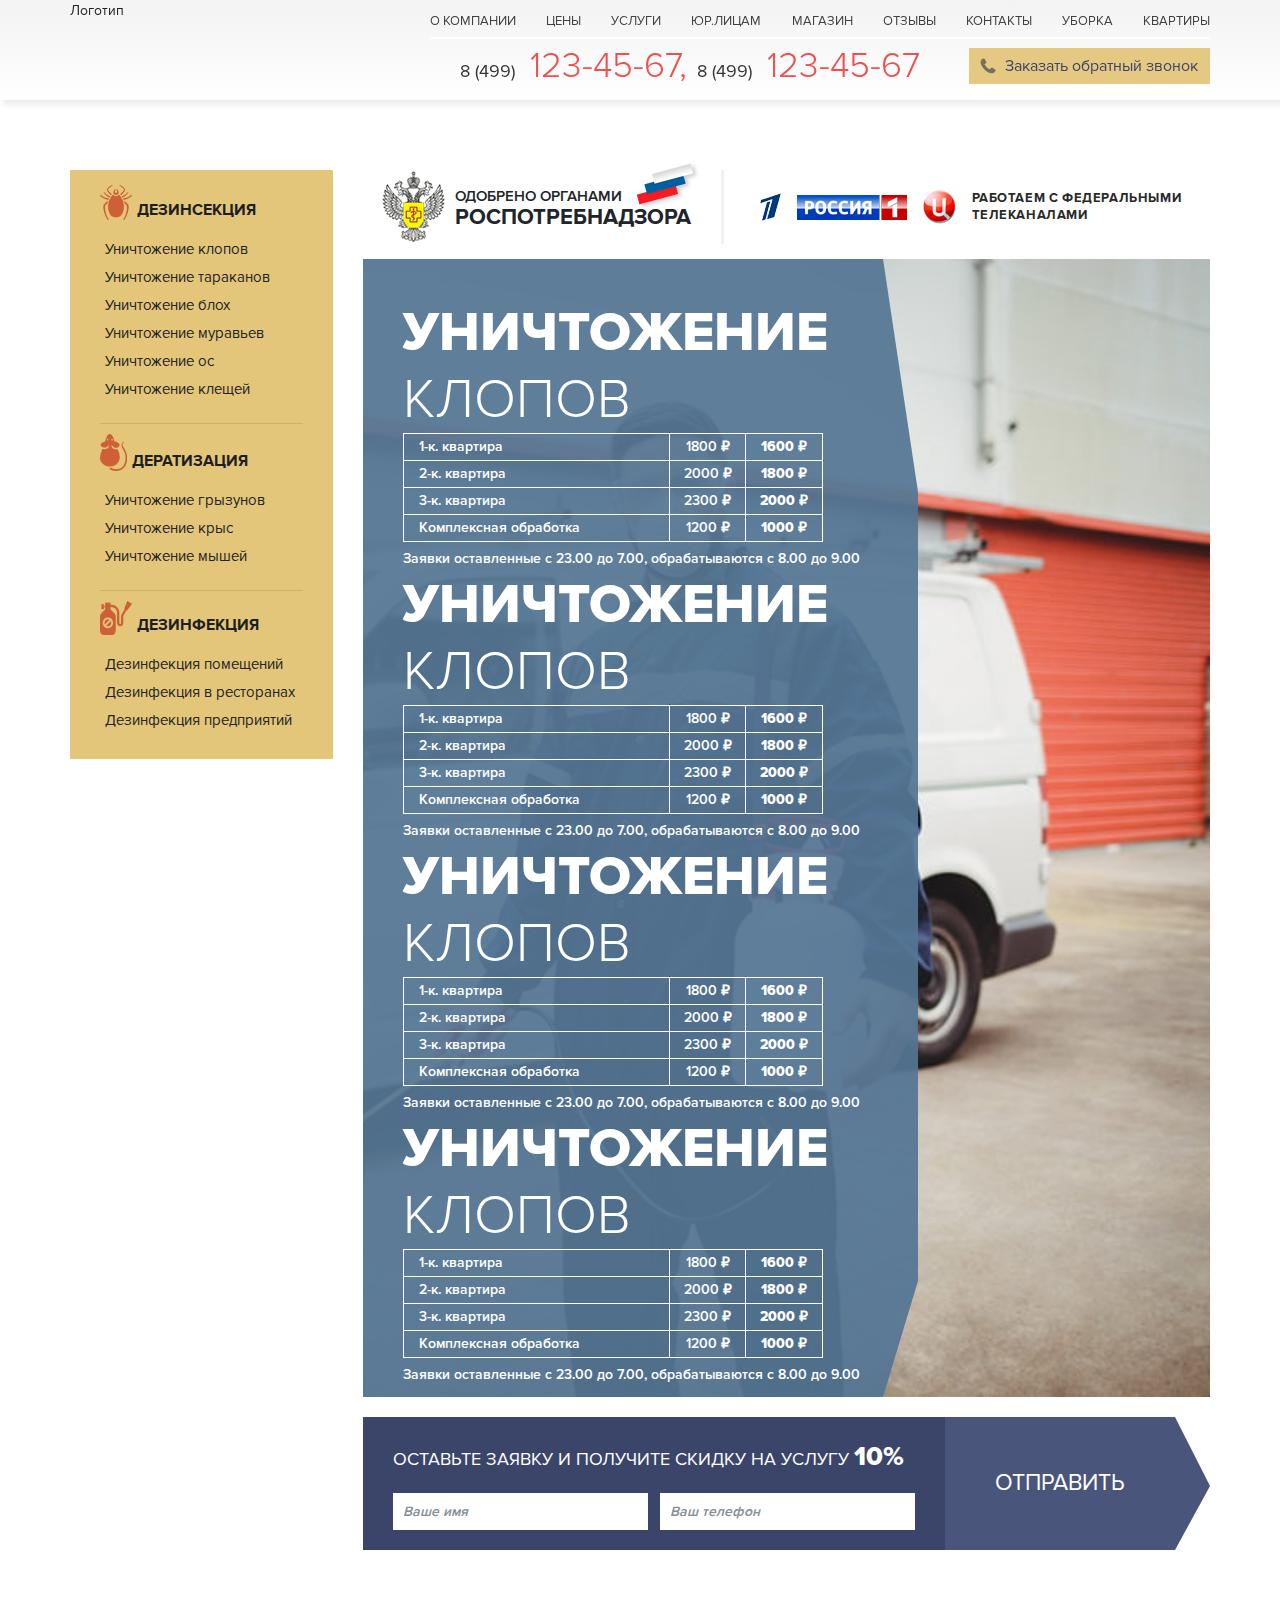
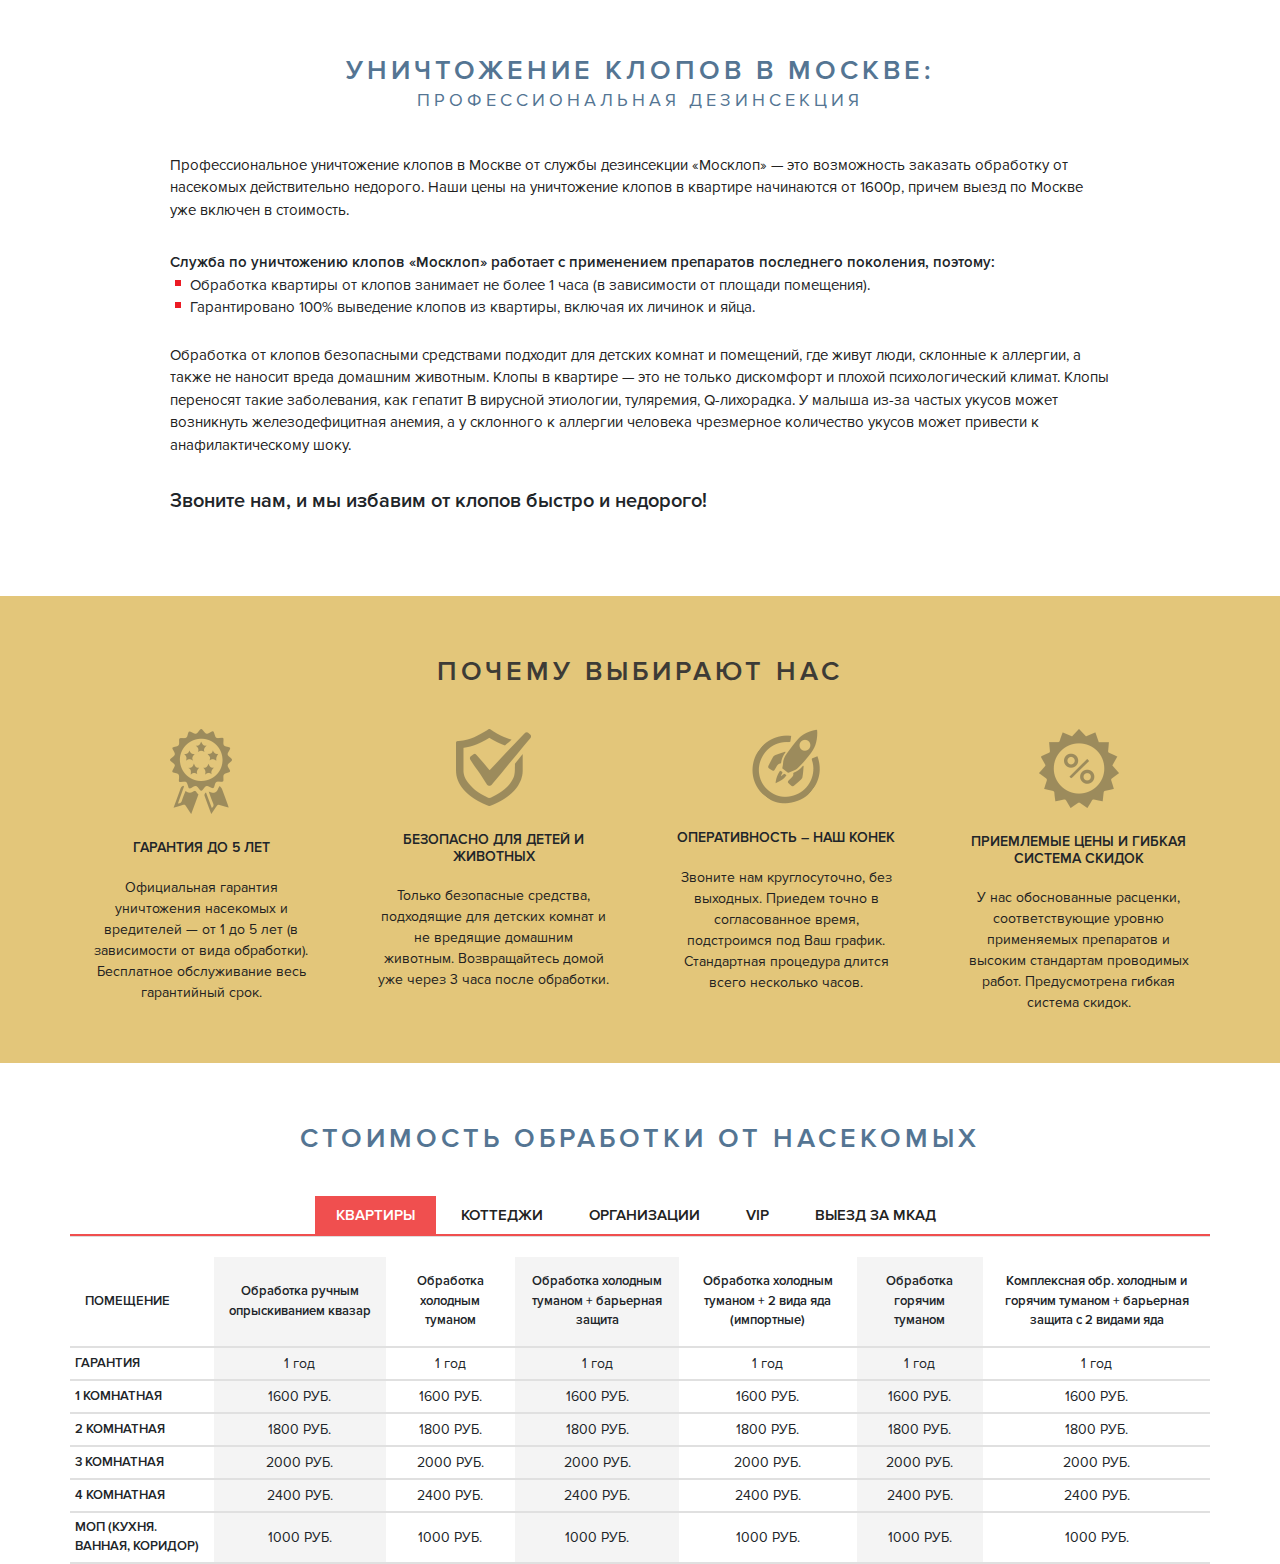
<file: index - Copy.html>
<!DOCTYPE html>
<html lang="ru">

<head>

	<meta charset="utf-8">

	<title>Десинфекция</title>
	<meta name="description" content="">

	<meta http-equiv="X-UA-Compatible" content="IE=edge">
	<meta name="viewport" content="width=device-width, initial-scale=1, maximum-scale=1">
	<link rel="stylesheet" href="css/main.min.css">
<!-- 	<meta property="og:image" content="path/to/image.jpg">
	<link rel="shortcut icon" href="img/favicon/favicon.ico" type="image/x-icon">
	<link rel="apple-touch-icon" href="img/favicon/apple-touch-icon.png">
	<link rel="apple-touch-icon" sizes="72x72" href="img/favicon/apple-touch-icon-72x72.png">
	<link rel="apple-touch-icon" sizes="114x114" href="img/favicon/apple-touch-icon-114x114.png"> -->

	<!-- Chrome, Firefox OS and Opera -->
	<!-- <meta name="theme-color" content="#000"> -->
	<!-- Windows Phone -->
	<!-- <meta name="msapplication-navbutton-color" content="#000"> -->
	<!-- iOS Safari -->
	<!-- <meta name="apple-mobile-web-app-status-bar-style" content="#000"> -->


</head>

<body>

	<main class="main-wrap">
		<div class="content-without-footer">
			<header class="header fixedHeader">
				<div class="container">
					<div class="row">
						<div class="col-lg-3">
							<div class="header_logo"> 
								<a href="index.html" class="logo"> 
									Логотип
								</a>
							</div>
						</div>
						<div class="col-lg-9">
							<div class="header__content">
								<div class="header__content_top">
									<nav class="nav">
										<ul class="nav__list">                                         
											<li class="nav__item"><a href="#" class="nav__link">О КОМПАНИИ </a></li>
											<li class="nav__item"><a href="#" class="nav__link">ЦЕНЫ</a></li>
											<li class="nav__item"><a href="#" class="nav__link">УСЛУГИ</a></li>
											<li class="nav__item"><a href="#" class="nav__link">ЮР.ЛИЦАМ</a></li>
											<li class="nav__item"><a href="#" class="nav__link">МАГАЗИН</a></li>
											<li class="nav__item"><a href="#" class="nav__link">ОТЗЫВЫ</a></li>
											<li class="nav__item"><a href="#" class="nav__link">КОНТАКТЫ</a></li>
											<li class="nav__item"><a href="#" class="nav__link">УБОРКА</a></li>
											<li class="nav__item"><a href="#" class="nav__link">КВАРТИРЫ</a></li>
										</ul>
									</nav>
								</div>
								<div class="header__content_bottom"> 
									<div class="header__contacts">
										<div class="header__contacts_list">
											<ul>
												<li><a href="#">8 (499)<span>123-45-67,</span></a></li>
												<li><a href="#">8 (499)<span>123-45-67</span></a></li>
											</ul>
										</div>
										<div class="header__contacts_btn">
											<a href="#" class="btn btn-callback"><i class="fa fa-phone" aria-hidden="true"></i><span>Заказать обратный звонок</span></a>
										</div>
									</div>
								</div>
							</div>
						</div>
					</div>
				</header>
				<section class="top-screen">
					<div class="container"> 
						<div class="row">
							<div class="col-lg-3">
								<div class="main-nav-wrap">
									<div class="main-nav-wrap_inner">
										<div class="main-nav-wrap_item">
											<div class="main-nav-title"><svg class="svg-icon" xmlns="http://www.w3.org/2000/svg" xmlns:xlink="http://www.w3.org/1999/xlink" width="32" height="35" viewBox="0 0 32 35">
												<image id="Векторный_смарт-объект" data-name="Векторный смарт-объект" width="32" height="35" xlink:href="[data-uri]"/>
											</svg>
											<h3>ДЕЗИНСЕКЦИЯ</h3></div>		

											<ul class="nav-ul"><li><a href="#">Уничтожение клопов</a></li>
												<li><a href="#">Уничтожение тараканов</a></li>
												<li><a href="#">Уничтожение блох</a></li>
												<li><a href="#">Уничтожение муравьев</a></li>
												<li><a href="#">Уничтожение ос</a></li>
												<li><a href="#">Уничтожение клещей</a></li></ul>		
											</div>
											<div class="main-nav-wrap_item">
												<div class="main-nav-title"><svg class="svg-icon" xmlns="http://www.w3.org/2000/svg" xmlns:xlink="http://www.w3.org/1999/xlink" width="27" height="37" viewBox="0 0 27 37">
													<image id="Векторный_смарт-объект_копия" data-name="Векторный смарт-объект копия" width="27" height="37" xlink:href="[data-uri]"/>
												</svg>
												<h3>ДЕРАТИЗАЦИЯ</h3></div>		
												<ul class="nav-ul"><li><a href="#">Уничтожение грызунов</a></li>
													<li><a href="#">Уничтожение крыс</a></li>
													<li><a href="#">Уничтожение мышей</a></li></ul>		
												</div>
												<div class="main-nav-wrap_item">
													<div class="main-nav-title"><svg class="svg-icon" xmlns="http://www.w3.org/2000/svg" xmlns:xlink="http://www.w3.org/1999/xlink" width="32" height="34" viewBox="0 0 32 34">
														<image id="Векторный_смарт-объект" data-name="Векторный смарт-объект" width="32" height="34" xlink:href="[data-uri]"/>
													</svg>
													<h3>ДЕЗИНФЕКЦИЯ</h3></div>		
													<ul class="nav-ul">
														<li><a href="#">Дезинфекция помещений</a></li>
														<li><a href="#">Дезинфекция в ресторанах</a></li>
														<li><a href="#">Дезинфекция предприятий</a></li>
													</ul>		
												</div>	
											</div>
										</div>

									</div>
									<div class="col-lg-9">
										<div class="top-screen__content_wrap">
											<div class="top-screen__content_top">
												<div class="top-screen__content_top-left">
													<div class="top-screen__content_top-left-img">
														<img src="img/logo-ROSPOTREBNADZOR.png" class="img-fluid d-block" alt="">
													</div>
													<div class="top-screen__content_top-left-text">
														Одобрено органами
														<span>РОСПОТРЕБНАДЗОРА</span>
													</div>
												</div>
												<div class="top-screen__content_top-right">
													<ul>
														<li><img src="img/first-channel.png" class="img-fluid d-block" alt=""></li>
														<li><img src="img/russia-1.png" class="img-fluid d-block" alt=""></li>
														<li><img src="img/federal-channel.png" class="img-fluid d-block" alt=""></li>
														<li>Работаем с федеральными <br>
														телеканалами</li>
													</ul>
												</div>
											</div>
											<div class="top-screen__content_middle">
												<div class="top-screen__content_banner-home">
													<div class="home-slider-wrap">
														<div class="home-slider owl-carousel owl-theme">
															<div class="item">
																<div class="home-slider__title">
																	<b>УНИЧТОЖЕНИЕ</b> <br> КЛОПОВ
																</div>
																<div class="home-slider__table_wrap">
																	<table style="border:1px solid white;">
																		<tbody>
																			<tr>
																				<td style="border: 1px solid #fff;padding-left: 15px; " class="text-left"><span>1-к. квартира</span></td>
																				<td style="border: 1px solid #fff" class="text-center"><span>1800 ₽</span></td>
																				<td style="border: 1px solid #fff" class="text-center"><b>1600 ₽</b></td>
																			</tr>
																			<tr>
																				<td style="border: 1px solid #fff;padding-left: 15px; " class="text-left"><span>2-к. квартира</span></td>
																				<td style="border: 1px solid #fff" class="text-center"><span>2000 ₽</span></td>
																				<td style="border: 1px solid #fff" class="text-center"><b>1800 ₽</b></td>
																			</tr>
																			<tr>
																				<td style="border: 1px solid #fff;padding-left: 15px; " class="text-left"><span>3-к. квартира</span></td>
																				<td style="border: 1px solid #fff" class="text-center"><span>2300 ₽</span></td>
																				<td style="border: 1px solid #fff" class="text-center"><b>2000 ₽</b></td>
																			</tr>
																			<tr>
																				<td style="border: 1px solid #fff;padding-left: 15px; " class="text-left"><span>Комплексная обработка</span></td>
																				<td style="border: 1px solid #fff" class="text-center"><span>1200 ₽</span></td>
																				<td style="border: 1px solid #fff" class="text-center"><b>1000 ₽</b></td>
																			</tr>
																		</tbody>
																	</table>
																	<div class="home-slider__table_wrap-info_bottom">
																		Заявки оставленные с 23.00 до 7.00, обрабатываются с 8.00 до 9.00
																	</div>
																</div>
															</div>
															<div class="item">
																<div class="home-slider__title">
																	<b>УНИЧТОЖЕНИЕ</b> <br> КЛОПОВ
																</div>
																<div class="home-slider__table_wrap">
																	<table style="border:1px solid white;">
																		<tbody>
																			<tr>
																				<td style="border: 1px solid #fff;padding-left: 15px; " class="text-left"><span>1-к. квартира</span></td>
																				<td style="border: 1px solid #fff" class="text-center"><span>1800 ₽</span></td>
																				<td style="border: 1px solid #fff" class="text-center"><b>1600 ₽</b></td>
																			</tr>
																			<tr>
																				<td style="border: 1px solid #fff;padding-left: 15px; " class="text-left"><span>2-к. квартира</span></td>
																				<td style="border: 1px solid #fff" class="text-center"><span>2000 ₽</span></td>
																				<td style="border: 1px solid #fff" class="text-center"><b>1800 ₽</b></td>
																			</tr>
																			<tr>
																				<td style="border: 1px solid #fff;padding-left: 15px; " class="text-left"><span>3-к. квартира</span></td>
																				<td style="border: 1px solid #fff" class="text-center"><span>2300 ₽</span></td>
																				<td style="border: 1px solid #fff" class="text-center"><b>2000 ₽</b></td>
																			</tr>
																			<tr>
																				<td style="border: 1px solid #fff;padding-left: 15px; " class="text-left"><span>Комплексная обработка</span></td>
																				<td style="border: 1px solid #fff" class="text-center"><span>1200 ₽</span></td>
																				<td style="border: 1px solid #fff" class="text-center"><b>1000 ₽</b></td>
																			</tr>
																		</tbody>
																	</table>
																	<div class="home-slider__table_wrap-info_bottom">
																		Заявки оставленные с 23.00 до 7.00, обрабатываются с 8.00 до 9.00
																	</div>
																</div>
															</div>
															<div class="item">
																<div class="home-slider__title">
																	<b>УНИЧТОЖЕНИЕ</b> <br> КЛОПОВ
																</div>
																<div class="home-slider__table_wrap">
																	<table style="border:1px solid white;">
																		<tbody>
																			<tr>
																				<td style="border: 1px solid #fff;padding-left: 15px; " class="text-left"><span>1-к. квартира</span></td>
																				<td style="border: 1px solid #fff" class="text-center"><span>1800 ₽</span></td>
																				<td style="border: 1px solid #fff" class="text-center"><b>1600 ₽</b></td>
																			</tr>
																			<tr>
																				<td style="border: 1px solid #fff;padding-left: 15px; " class="text-left"><span>2-к. квартира</span></td>
																				<td style="border: 1px solid #fff" class="text-center"><span>2000 ₽</span></td>
																				<td style="border: 1px solid #fff" class="text-center"><b>1800 ₽</b></td>
																			</tr>
																			<tr>
																				<td style="border: 1px solid #fff;padding-left: 15px; " class="text-left"><span>3-к. квартира</span></td>
																				<td style="border: 1px solid #fff" class="text-center"><span>2300 ₽</span></td>
																				<td style="border: 1px solid #fff" class="text-center"><b>2000 ₽</b></td>
																			</tr>
																			<tr>
																				<td style="border: 1px solid #fff;padding-left: 15px; " class="text-left"><span>Комплексная обработка</span></td>
																				<td style="border: 1px solid #fff" class="text-center"><span>1200 ₽</span></td>
																				<td style="border: 1px solid #fff" class="text-center"><b>1000 ₽</b></td>
																			</tr>
																		</tbody>
																	</table>
																	<div class="home-slider__table_wrap-info_bottom">
																		Заявки оставленные с 23.00 до 7.00, обрабатываются с 8.00 до 9.00
																	</div>
																</div>
															</div>
															<div class="item">
																<div class="home-slider__title">
																	<b>УНИЧТОЖЕНИЕ</b> <br> КЛОПОВ
																</div>
																<div class="home-slider__table_wrap">
																	<table style="border:1px solid white;">
																		<tbody>
																			<tr>
																				<td style="border: 1px solid #fff;padding-left: 15px; " class="text-left"><span>1-к. квартира</span></td>
																				<td style="border: 1px solid #fff" class="text-center"><span>1800 ₽</span></td>
																				<td style="border: 1px solid #fff" class="text-center"><b>1600 ₽</b></td>
																			</tr>
																			<tr>
																				<td style="border: 1px solid #fff;padding-left: 15px; " class="text-left"><span>2-к. квартира</span></td>
																				<td style="border: 1px solid #fff" class="text-center"><span>2000 ₽</span></td>
																				<td style="border: 1px solid #fff" class="text-center"><b>1800 ₽</b></td>
																			</tr>
																			<tr>
																				<td style="border: 1px solid #fff;padding-left: 15px; " class="text-left"><span>3-к. квартира</span></td>
																				<td style="border: 1px solid #fff" class="text-center"><span>2300 ₽</span></td>
																				<td style="border: 1px solid #fff" class="text-center"><b>2000 ₽</b></td>
																			</tr>
																			<tr>
																				<td style="border: 1px solid #fff;padding-left: 15px; " class="text-left"><span>Комплексная обработка</span></td>
																				<td style="border: 1px solid #fff" class="text-center"><span>1200 ₽</span></td>
																				<td style="border: 1px solid #fff" class="text-center"><b>1000 ₽</b></td>
																			</tr>
																		</tbody>
																	</table>
																	<div class="home-slider__table_wrap-info_bottom">
																		Заявки оставленные с 23.00 до 7.00, обрабатываются с 8.00 до 9.00
																	</div>
																</div>
															</div>																														
														</div>
													</div>
												</div>
											</div>
											<div class="top-screen__content_bottom">
												<div class="top-screen__content_form_wrap">
													<form id="form-home">
														<div class="form-group__wrap d-flex">
															<div class="form-group__left">
																<div class="form-title">
																	оставьте заявку и получите скидку на услугу <b>10%</b>
																</div>
																<div class="input-group">
																	<input type="text" class="form-control name" placeholder="Ваше имя">
																	<input type="tel" class="form-control tel" placeholder="Ваш телефон">
																</div>
															</div>
															<div class="form-group__right"><button type="submit" class="btn btn-submit">ОТПРАВИТЬ</button></div>
														</div>
													</form></div>
												</div>
											</div>
										</div>
									</div>
								</div>
							</section>
							<section class="destr__moscow">
								<div class="container">
									<div class="section__title">
										<h2 class="blue-color">УНИЧТОЖЕНИЕ КЛОПОВ В МОСКВЕ: </h2>
										<span>ПРОФЕССИОНАЛЬНАЯ ДЕЗИНСЕКЦИЯ</span>
									</div>
									<div class="destr__moscow_text">
										<p>Профессиональное уничтожение клопов в Москве от службы дезинсекции «Москлоп» — это возможность заказать обработку от насекомых действительно недорого. Наши цены на уничтожение клопов в квартире начинаются от 1600р, причем выезд по Москве уже включен в стоимость. </p>
										<div class="destr__moscow_text-about">
											<span>Служба по уничтожению клопов «Москлоп» работает с применением препаратов последнего поколения, поэтому:</span>
											<ul>
												<li>Обработка квартиры от клопов занимает не более 1 часа (в зависимости от площади помещения).</li>
												<li>Гарантировано 100% выведение клопов из квартиры, включая их личинок и яйца.</li>
											</ul>
										</div>
										<p>Обработка от клопов безопасными средствами подходит для детских комнат и помещений, где живут люди, склонные к аллергии, а также не наносит вреда домашним животным.
											Клопы в квартире — это не только дискомфорт и плохой психологический климат. Клопы переносят такие заболевания, как гепатит В вирусной этиологии, туляремия, Q-лихорадка. 
										У малыша из-за частых укусов может возникнуть железодефицитная анемия, а у склонного к аллергии человека чрезмерное количество укусов может привести к анафилактическому шоку. </p>
										<div class="text__call_us">
											Звоните нам, и мы избавим от клопов быстро и недорого!
										</div>
									</div>
								</div>
							</section>
							<section class="why-we">
								<div class="container">
									<div class="section__title">
										<h2 class="dark-color">ПОЧЕМУ ВЫБИРАЮТ НАС</h2>
									</div>
									<div class="row">
										<div class="col-lg-3">
											<div class="why-we__item">
												<div class="why-we__item_icon"><svg xmlns="http://www.w3.org/2000/svg" xmlns:xlink="http://www.w3.org/1999/xlink" width="62" height="85" viewBox="0 0 62 85">
													<image id="Векторный_смарт-объект" data-name="Векторный смарт-объект" width="62" height="85" xlink:href="[data-uri]"/>
												</svg>
											</div>
											<div class="why-we__item_title">
												<h4>ГАРАНТИЯ ДО 5 ЛЕТ</h4>
											</div><div class="why-we__item_descr">
												<p>Официальная гарантия уничтожения насекомых и вредителей — от 1 до 5 лет 
												(в зависимости от вида обработки). Бесплатное обслуживание весь гарантийный срок.</p>
											</div>
										</div>
									</div>
									<div class="col-lg-3">
										<div class="why-we__item">
											<div class="why-we__item_icon"><svg xmlns="http://www.w3.org/2000/svg" xmlns:xlink="http://www.w3.org/1999/xlink" width="75" height="77" viewBox="0 0 75 77">
												<image id="Векторный_смарт-объект" data-name="Векторный смарт-объект" width="75" height="77" xlink:href="[data-uri]"/>
											</svg>
										</div>
										<div class="why-we__item_title">
											<h4>БЕЗОПАСНО ДЛЯ ДЕТЕЙ 
											И ЖИВОТНЫХ</h4>
										</div>
										<div class="why-we__item_descr">
											<p>
											Только безопасные средства, подходящие для детских комнат и не вредящие домашним животным. Возвращайтесь домой уже через 3 часа после обработки.</p>
										</div>
									</div>
								</div>
								<div class="col-lg-3">
									<div class="why-we__item">
										<div class="why-we__item_icon"><svg xmlns="http://www.w3.org/2000/svg" xmlns:xlink="http://www.w3.org/1999/xlink" width="68" height="75" viewBox="0 0 68 75">
											<image id="Векторный_смарт-объект" data-name="Векторный смарт-объект" width="68" height="75" xlink:href="[data-uri]"/>
										</svg>
									</div>
									<div class="why-we__item_title">
										<h4>ОПЕРАТИВНОСТЬ – 
										НАШ КОНЕК</h4>
									</div><div class="why-we__item_descr">
										<p>Звоните нам круглосуточно, без выходных. Приедем точно в согласованное время, подстроимся под Ваш график. Стандартная процедура длится всего несколько часов.</p>
									</div>
								</div>
							</div>
							<div class="col-lg-3">
								<div class="why-we__item">
									<div class="why-we__item_icon"><svg xmlns="http://www.w3.org/2000/svg" xmlns:xlink="http://www.w3.org/1999/xlink" width="80" height="79" viewBox="0 0 80 79">
										<image id="Векторный_смарт-объект" data-name="Векторный смарт-объект" width="80" height="79" xlink:href="[data-uri]"/>
									</svg>
								</div>
								<div class="why-we__item_title">
									<h4>ПРИЕМЛЕМЫЕ ЦЕНЫ И ГИБКАЯ СИСТЕМА СКИДОК</h4>
								</div><div class="why-we__item_descr">
									<p>У нас обоснованные расценки, соответствующие уровню применяемых препаратов и высоким стандартам проводимых работ. Предусмотрена гибкая система скидок.</p>
								</div>
							</div>
						</div>
					</div> 
				</div>
			</section>
			<section class="cost-of-insect">
				<div class="container">
					<div class="section__title"><h2 class="blue-color">СТОИМОСТЬ ОБРАБОТКИ ОТ НАСЕКОМЫХ</h2>
					</div>
					<div class="cost-of-insect__tabs_wrapper">
						<div class="cost-of-insect__tabs_content_buttons">
							<input id="tab1" type="radio" name="tabs" checked="">
							<label for="tab1">КВАРТИРЫ</label>

							<input id="tab2" type="radio" name="tabs">
							<label for="tab2">КОТТЕДЖИ</label>

							<input id="tab3" type="radio" name="tabs">
							<label for="tab3">ОРГАНИЗАЦИИ</label>

							<input id="tab4" type="radio" name="tabs">
							<label for="tab4">VIP</label>

							<input id="tab5" type="radio" name="tabs">
							<label for="tab5">ВЫЕЗД ЗА МКАД</label>
						</div>
						<div class="cost-of-insect__tabs_content">
							<table id="table1" class="active">
								<thead>
									<tr>
										<th>ПОМЕЩЕНИЕ</th>
										<th>Обработка ручным опрыскиванием квазар</th>
										<th>Обработка холодным туманом</th>
										<th>Обработка холодным туманом + барьерная защита</th>
										<th>Обработка холодным туманом + 2 вида яда (импортные)</th>
										<th>Обработка горячим туманом</th>
										<th>Комплексная обр. холодным и горячим туманом + барьерная защита с 2 видами яда</th>
									</tr>
								</thead>
								<tbody>
									<tr>
										<td>ГАРАНТИЯ</td>
										<td>1 год</td>
										<td>1 год</td>
										<td>1 год</td>
										<td>1 год</td>
										<td>1 год</td>
										<td>1 год</td>
									</tr>
									<tr>
										<td>1 КОМНАТНАЯ</td>
										<td>1600 РУБ.</td>
										<td>1600 РУБ.</td>
										<td>1600 РУБ.</td>
										<td>1600 РУБ.</td>
										<td>1600 РУБ.</td>
										<td>1600 РУБ.</td>

									</tr>
									<tr>
										<td>2 КОМНАТНАЯ</td>
										<td>1800 РУБ.</td>
										<td>1800 РУБ.</td>
										<td>1800 РУБ.</td>
										<td>1800 РУБ.</td>
										<td>1800 РУБ.</td>
										<td>1800 РУБ.</td>
									</tr>
									<tr>
										<td>3 КОМНАТНАЯ</td>
										<td>2000 РУБ.</td>
										<td>2000 РУБ.</td>
										<td>2000 РУБ.</td>
										<td>2000 РУБ.</td>
										<td>2000 РУБ.</td>
										<td>2000 РУБ.</td>
									</tr>
									<tr>
										<td>4 КОМНАТНАЯ</td>
										<td>2400 РУБ.</td>
										<td>2400 РУБ.</td>
										<td>2400 РУБ.</td>
										<td>2400 РУБ.</td>
										<td>2400 РУБ.</td>
										<td>2400 РУБ.</td>
									</tr>
									<tr>
										<td>МОП 
										(кухня. ванная, коридор)</td>
										<td>1000 РУБ.</td>
										<td>1000 РУБ.</td>
										<td>1000 РУБ.</td>
										<td>1000 РУБ.</td>
										<td>1000 РУБ.</td>
										<td>1000 РУБ.</td>
									</tr>
								</tbody>
							</table>
												<table id="table2">
								<thead>
									<tr>
										<th>ПОМЕЩЕНИЕ</th>
										<th>Обработка ручным опрыскиванием квазар</th>
										<th>Обработка холодным туманом</th>
										<th>Обработка холодным туманом + барьерная защита</th>
										<th>Обработка холодным туманом + 2 вида яда (импортные)</th>
										<th>Обработка горячим туманом</th>
										<th>Комплексная обр. холодным и горячим туманом + барьерная защита с 2 видами яда</th>
									</tr>
								</thead>
								<tbody>
									<tr>
										<td>ГАРАНТИЯ</td>
										<td>1 год</td>
										<td>1 год</td>
										<td>1 год</td>
										<td>1 год</td>
										<td>1 год</td>
										<td>1 год</td>
									</tr>
									<tr>
										<td>1 КОМНАТНАЯ</td>
										<td>1600 РУБ.</td>
										<td>1600 РУБ.</td>
										<td>1600 РУБ.</td>
										<td>1600 РУБ.</td>
										<td>1600 РУБ.</td>
										<td>1600 РУБ.</td>

									</tr>
									<tr>
										<td>2 КОМНАТНАЯ</td>
										<td>1800 РУБ.</td>
										<td>1800 РУБ.</td>
										<td>1800 РУБ.</td>
										<td>1800 РУБ.</td>
										<td>1800 РУБ.</td>
										<td>1800 РУБ.</td>
									</tr>
									<tr>
										<td>3 КОМНАТНАЯ</td>
										<td>2000 РУБ.</td>
										<td>2000 РУБ.</td>
										<td>2000 РУБ.</td>
										<td>2000 РУБ.</td>
										<td>2000 РУБ.</td>
										<td>2000 РУБ.</td>
									</tr>
									<tr>
										<td>4 КОМНАТНАЯ</td>
										<td>2400 РУБ.</td>
										<td>2400 РУБ.</td>
										<td>2400 РУБ.</td>
										<td>2400 РУБ.</td>
										<td>2400 РУБ.</td>
										<td>2400 РУБ.</td>
									</tr>
									<tr>
										<td>МОП 
										(кухня. ванная, коридор)</td>
										<td>1000 РУБ.</td>
										<td>1000 РУБ.</td>
										<td>1000 РУБ.</td>
										<td>1000 РУБ.</td>
										<td>1000 РУБ.</td>
										<td>1000 РУБ.</td>
									</tr>
								</tbody>
							</table>
												<table id="table3">
								<thead>
									<tr>
										<th>ПОМЕЩЕНИЕ</th>
										<th>Обработка ручным опрыскиванием квазар</th>
										<th>Обработка холодным туманом</th>
										<th>Обработка холодным туманом + барьерная защита</th>
										<th>Обработка холодным туманом + 2 вида яда (импортные)</th>
										<th>Обработка горячим туманом</th>
										<th>Комплексная обр. холодным и горячим туманом + барьерная защита с 2 видами яда</th>
									</tr>
								</thead>
								<tbody>
									<tr>
										<td>ГАРАНТИЯ</td>
										<td>1 год</td>
										<td>1 год</td>
										<td>1 год</td>
										<td>1 год</td>
										<td>1 год</td>
										<td>1 год</td>
									</tr>
									<tr>
										<td>1 КОМНАТНАЯ</td>
										<td>1600 РУБ.</td>
										<td>1600 РУБ.</td>
										<td>1600 РУБ.</td>
										<td>1600 РУБ.</td>
										<td>1600 РУБ.</td>
										<td>1600 РУБ.</td>

									</tr>
									<tr>
										<td>2 КОМНАТНАЯ</td>
										<td>1800 РУБ.</td>
										<td>1800 РУБ.</td>
										<td>1800 РУБ.</td>
										<td>1800 РУБ.</td>
										<td>1800 РУБ.</td>
										<td>1800 РУБ.</td>
									</tr>
									<tr>
										<td>3 КОМНАТНАЯ</td>
										<td>2000 РУБ.</td>
										<td>2000 РУБ.</td>
										<td>2000 РУБ.</td>
										<td>2000 РУБ.</td>
										<td>2000 РУБ.</td>
										<td>2000 РУБ.</td>
									</tr>
									<tr>
										<td>4 КОМНАТНАЯ</td>
										<td>2400 РУБ.</td>
										<td>2400 РУБ.</td>
										<td>2400 РУБ.</td>
										<td>2400 РУБ.</td>
										<td>2400 РУБ.</td>
										<td>2400 РУБ.</td>
									</tr>
									<tr>
										<td>МОП 
										(кухня. ванная, коридор)</td>
										<td>1000 РУБ.</td>
										<td>1000 РУБ.</td>
										<td>1000 РУБ.</td>
										<td>1000 РУБ.</td>
										<td>1000 РУБ.</td>
										<td>1000 РУБ.</td>
									</tr>
								</tbody>
							</table>
												<table id="table4">
								<thead>
									<tr>
										<th>ПОМЕЩЕНИЕ</th>
										<th>Обработка ручным опрыскиванием квазар</th>
										<th>Обработка холодным туманом</th>
										<th>Обработка холодным туманом + барьерная защита</th>
										<th>Обработка холодным туманом + 2 вида яда (импортные)</th>
										<th>Обработка горячим туманом</th>
										<th>Комплексная обр. холодным и горячим туманом + барьерная защита с 2 видами яда</th>
									</tr>
								</thead>
								<tbody>
									<tr>
										<td>ГАРАНТИЯ</td>
										<td>1 год</td>
										<td>1 год</td>
										<td>1 год</td>
										<td>1 год</td>
										<td>1 год</td>
										<td>1 год</td>
									</tr>
									<tr>
										<td>1 КОМНАТНАЯ</td>
										<td>1600 РУБ.</td>
										<td>1600 РУБ.</td>
										<td>1600 РУБ.</td>
										<td>1600 РУБ.</td>
										<td>1600 РУБ.</td>
										<td>1600 РУБ.</td>

									</tr>
									<tr>
										<td>2 КОМНАТНАЯ</td>
										<td>1800 РУБ.</td>
										<td>1800 РУБ.</td>
										<td>1800 РУБ.</td>
										<td>1800 РУБ.</td>
										<td>1800 РУБ.</td>
										<td>1800 РУБ.</td>
									</tr>
									<tr>
										<td>3 КОМНАТНАЯ</td>
										<td>2000 РУБ.</td>
										<td>2000 РУБ.</td>
										<td>2000 РУБ.</td>
										<td>2000 РУБ.</td>
										<td>2000 РУБ.</td>
										<td>2000 РУБ.</td>
									</tr>
									<tr>
										<td>4 КОМНАТНАЯ</td>
										<td>2400 РУБ.</td>
										<td>2400 РУБ.</td>
										<td>2400 РУБ.</td>
										<td>2400 РУБ.</td>
										<td>2400 РУБ.</td>
										<td>2400 РУБ.</td>
									</tr>
									<tr>
										<td>МОП 
										(кухня. ванная, коридор)</td>
										<td>1000 РУБ.</td>
										<td>1000 РУБ.</td>
										<td>1000 РУБ.</td>
										<td>1000 РУБ.</td>
										<td>1000 РУБ.</td>
										<td>1000 РУБ.</td>
									</tr>
								</tbody>
							</table>
												<table id="table5">
								<thead>
									<tr>
										<th>ПОМЕЩЕНИЕ</th>
										<th>Обработка ручным опрыскиванием квазар</th>
										<th>Обработка холодным туманом</th>
										<th>Обработка холодным туманом + барьерная защита</th>
										<th>Обработка холодным туманом + 2 вида яда (импортные)</th>
										<th>Обработка горячим туманом</th>
										<th>Комплексная обр. холодным и горячим туманом + барьерная защита с 2 видами яда</th>
									</tr>
								</thead>
								<tbody>
									<tr>
										<td>ГАРАНТИЯ</td>
										<td>1 год</td>
										<td>1 год</td>
										<td>1 год</td>
										<td>1 год</td>
										<td>1 год</td>
										<td>1 год</td>
									</tr>
									<tr>
										<td>1 КОМНАТНАЯ</td>
										<td>1600 РУБ.</td>
										<td>1600 РУБ.</td>
										<td>1600 РУБ.</td>
										<td>1600 РУБ.</td>
										<td>1600 РУБ.</td>
										<td>1600 РУБ.</td>

									</tr>
									<tr>
										<td>2 КОМНАТНАЯ</td>
										<td>1800 РУБ.</td>
										<td>1800 РУБ.</td>
										<td>1800 РУБ.</td>
										<td>1800 РУБ.</td>
										<td>1800 РУБ.</td>
										<td>1800 РУБ.</td>
									</tr>
									<tr>
										<td>3 КОМНАТНАЯ</td>
										<td>2000 РУБ.</td>
										<td>2000 РУБ.</td>
										<td>2000 РУБ.</td>
										<td>2000 РУБ.</td>
										<td>2000 РУБ.</td>
										<td>2000 РУБ.</td>
									</tr>
									<tr>
										<td>4 КОМНАТНАЯ</td>
										<td>2400 РУБ.</td>
										<td>2400 РУБ.</td>
										<td>2400 РУБ.</td>
										<td>2400 РУБ.</td>
										<td>2400 РУБ.</td>
										<td>2400 РУБ.</td>
									</tr>
									<tr>
										<td>МОП 
										(кухня. ванная, коридор)</td>
										<td>1000 РУБ.</td>
										<td>1000 РУБ.</td>
										<td>1000 РУБ.</td>
										<td>1000 РУБ.</td>
										<td>1000 РУБ.</td>
										<td>1000 РУБ.</td>
									</tr>
								</tbody>
							</table>
						</div>
					</div>	
				</div>
			</section>
		</div>
		<footer class="footer">

		</footer>
	</main>

	<script src="https://code.jquery.com/jquery-3.2.1.slim.min.js" integrity="sha384-KJ3o2DKtIkvYIK3UENzmM7KCkRr/rE9/Qpg6aAZGJwFDMVNA/GpGFF93hXpG5KkN" crossorigin="anonymous"></script>
	<script src="https://cdnjs.cloudflare.com/ajax/libs/popper.js/1.12.3/umd/popper.min.js" integrity="sha384-vFJXuSJphROIrBnz7yo7oB41mKfc8JzQZiCq4NCceLEaO4IHwicKwpJf9c9IpFgh" crossorigin="anonymous"></script>
	<script src="https://maxcdn.bootstrapcdn.com/bootstrap/4.0.0-beta.2/js/bootstrap.min.js" integrity="sha384-alpBpkh1PFOepccYVYDB4do5UnbKysX5WZXm3XxPqe5iKTfUKjNkCk9SaVuEZflJ" crossorigin="anonymous"></script>
	<script src="js/owl.carousel.min.js"></script>
	<script src="js/scripts.min.js"></script>

</body>
</html>
</file>
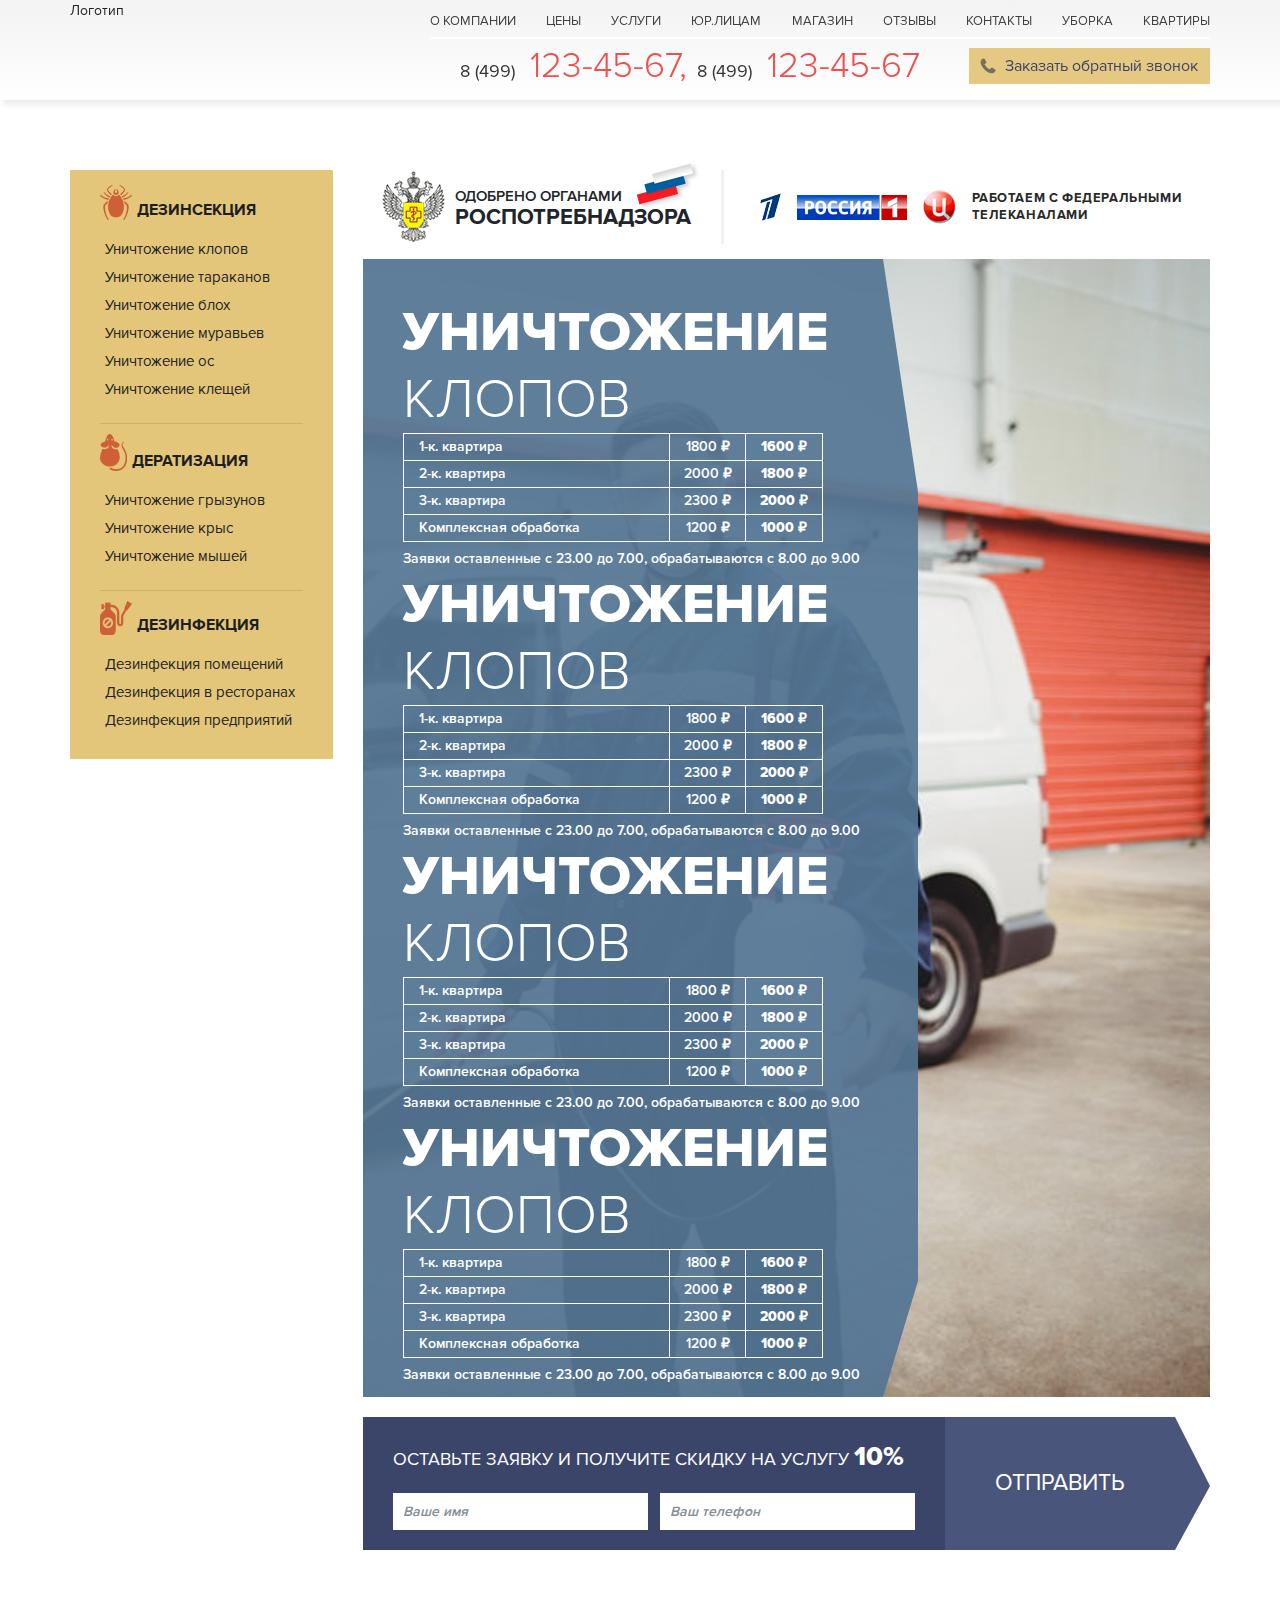
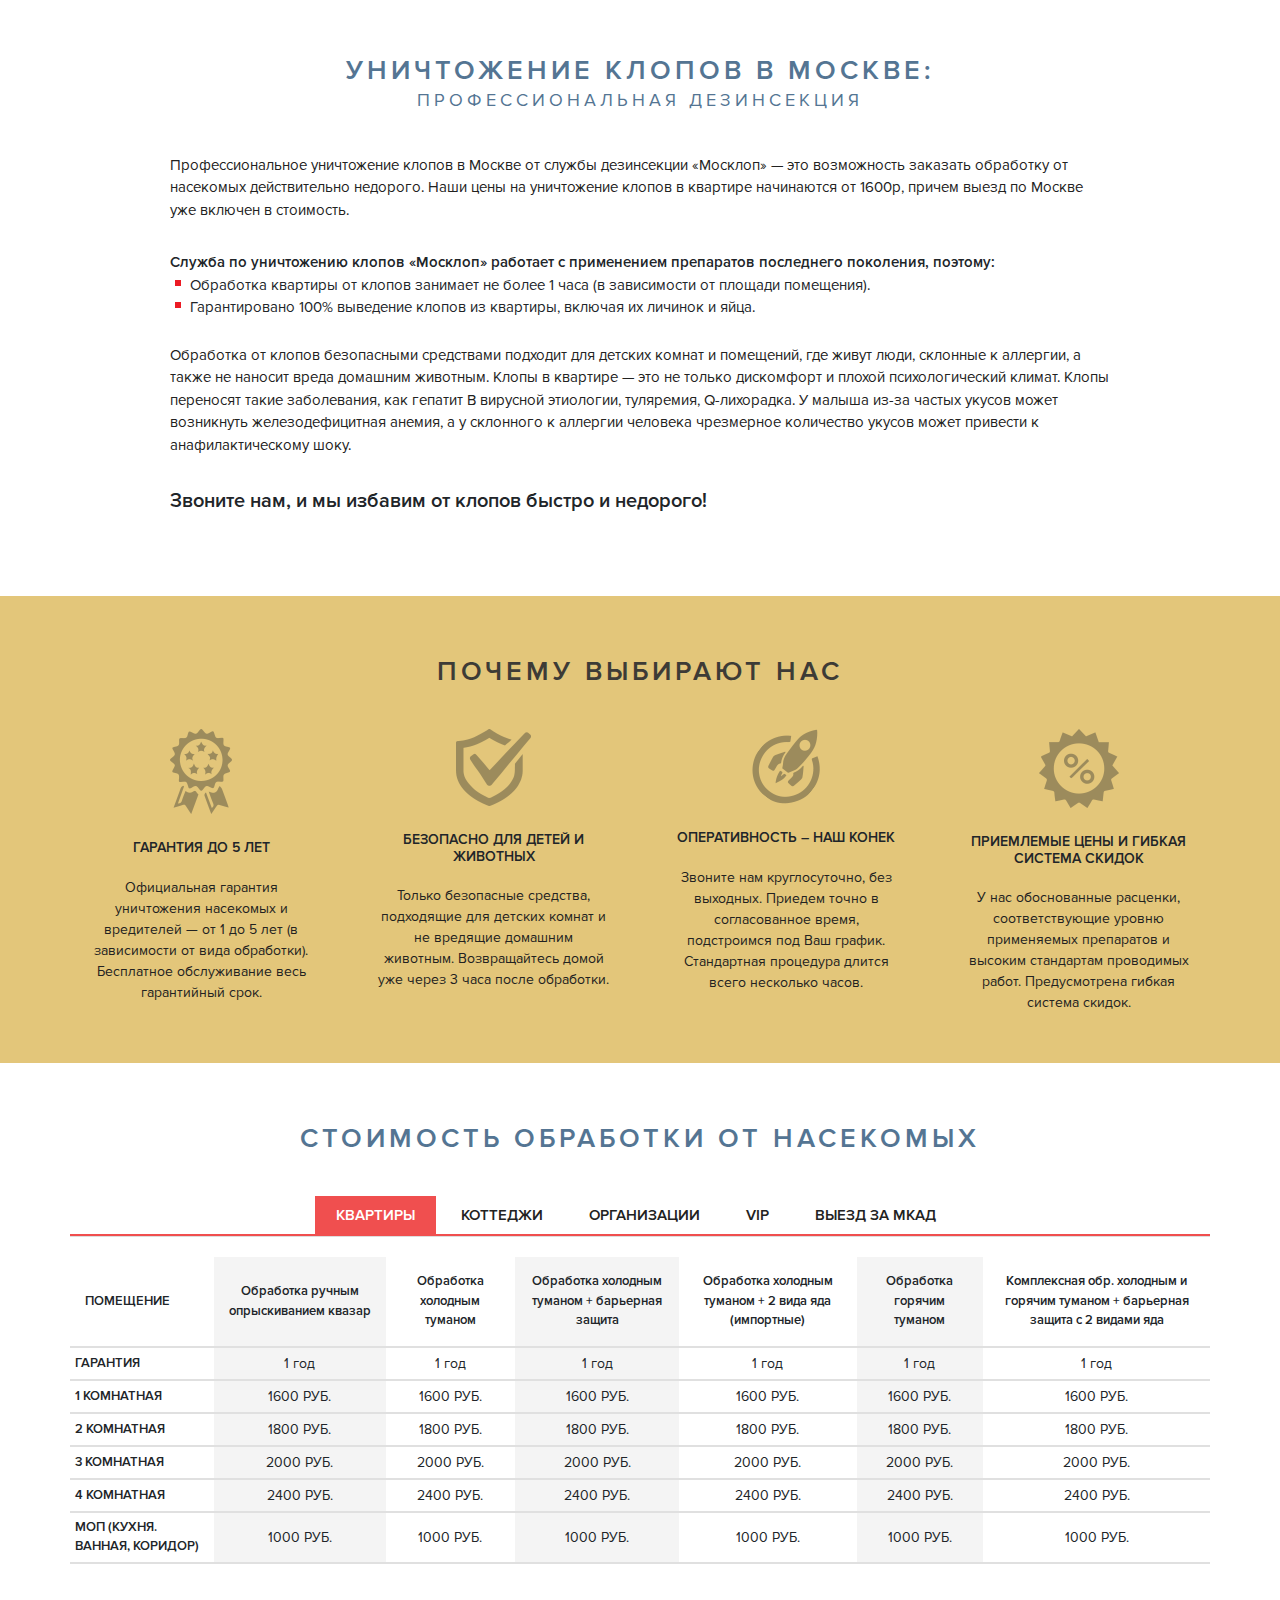
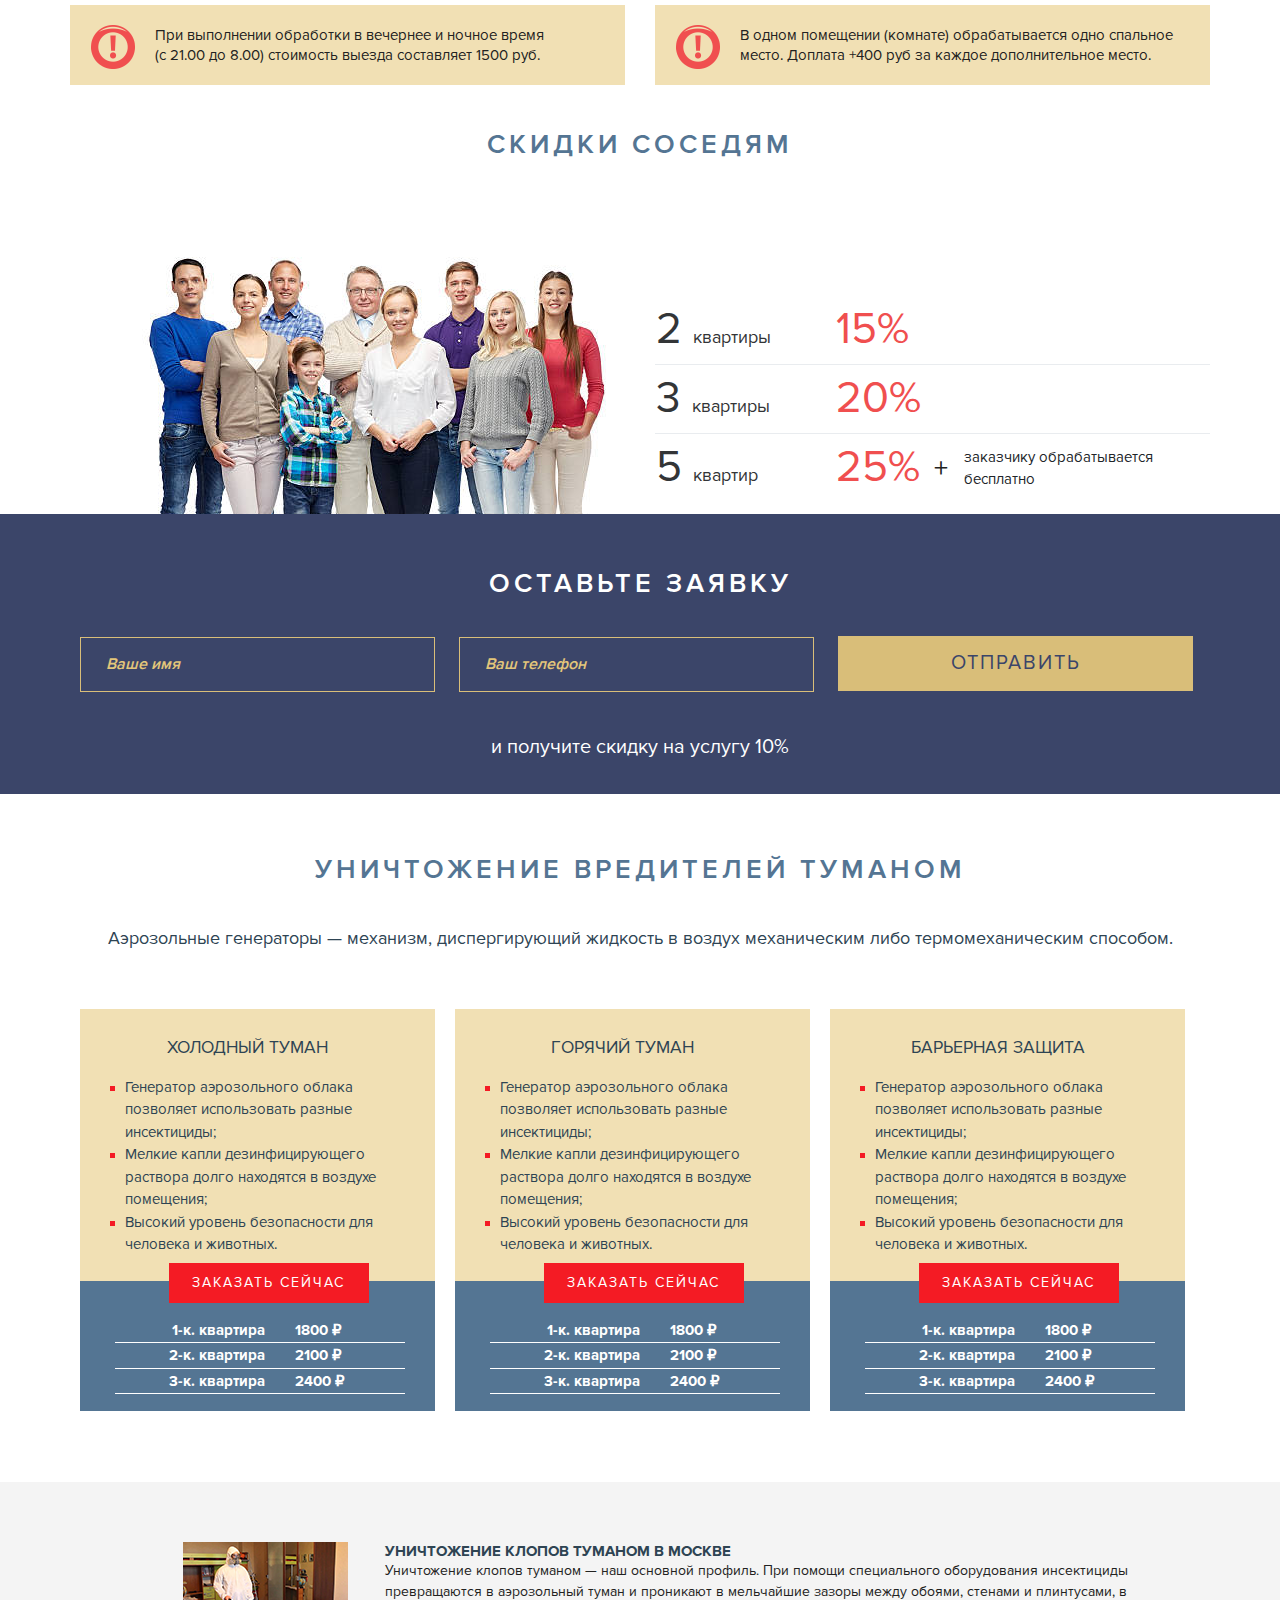
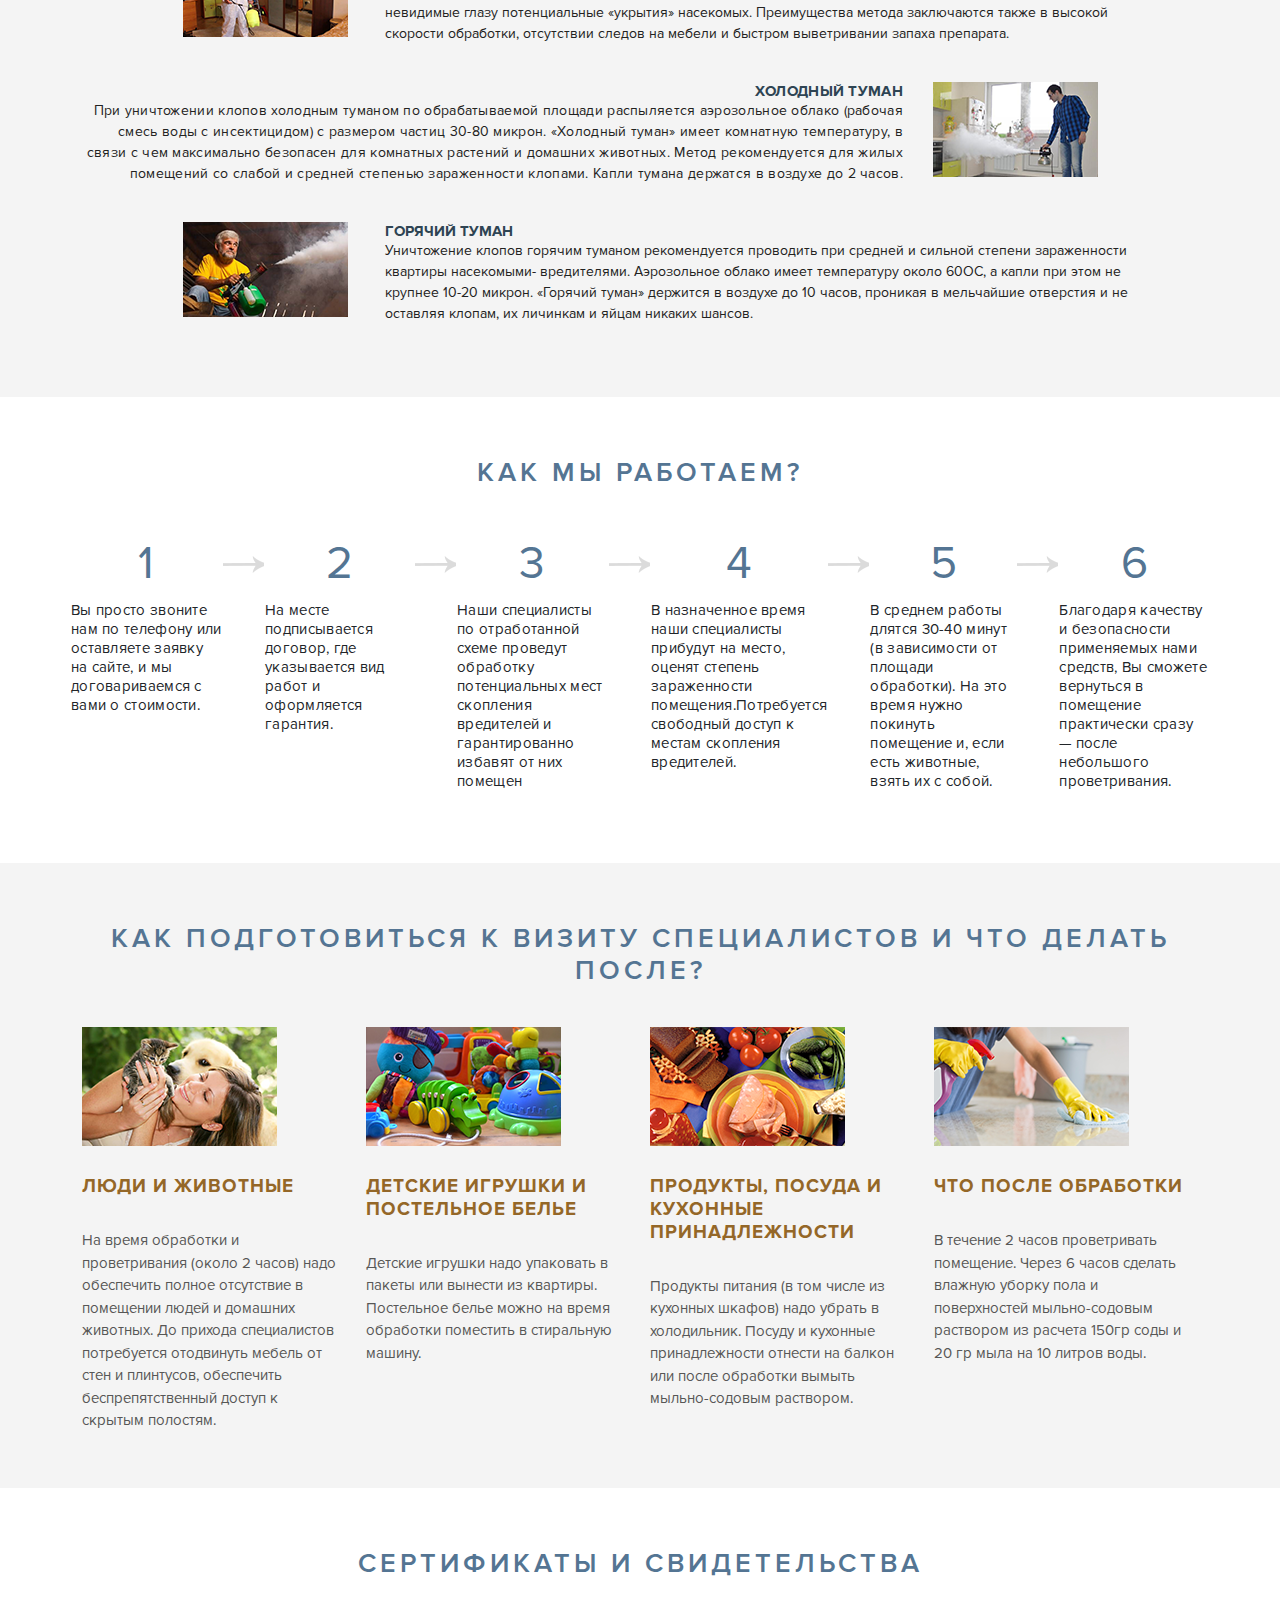
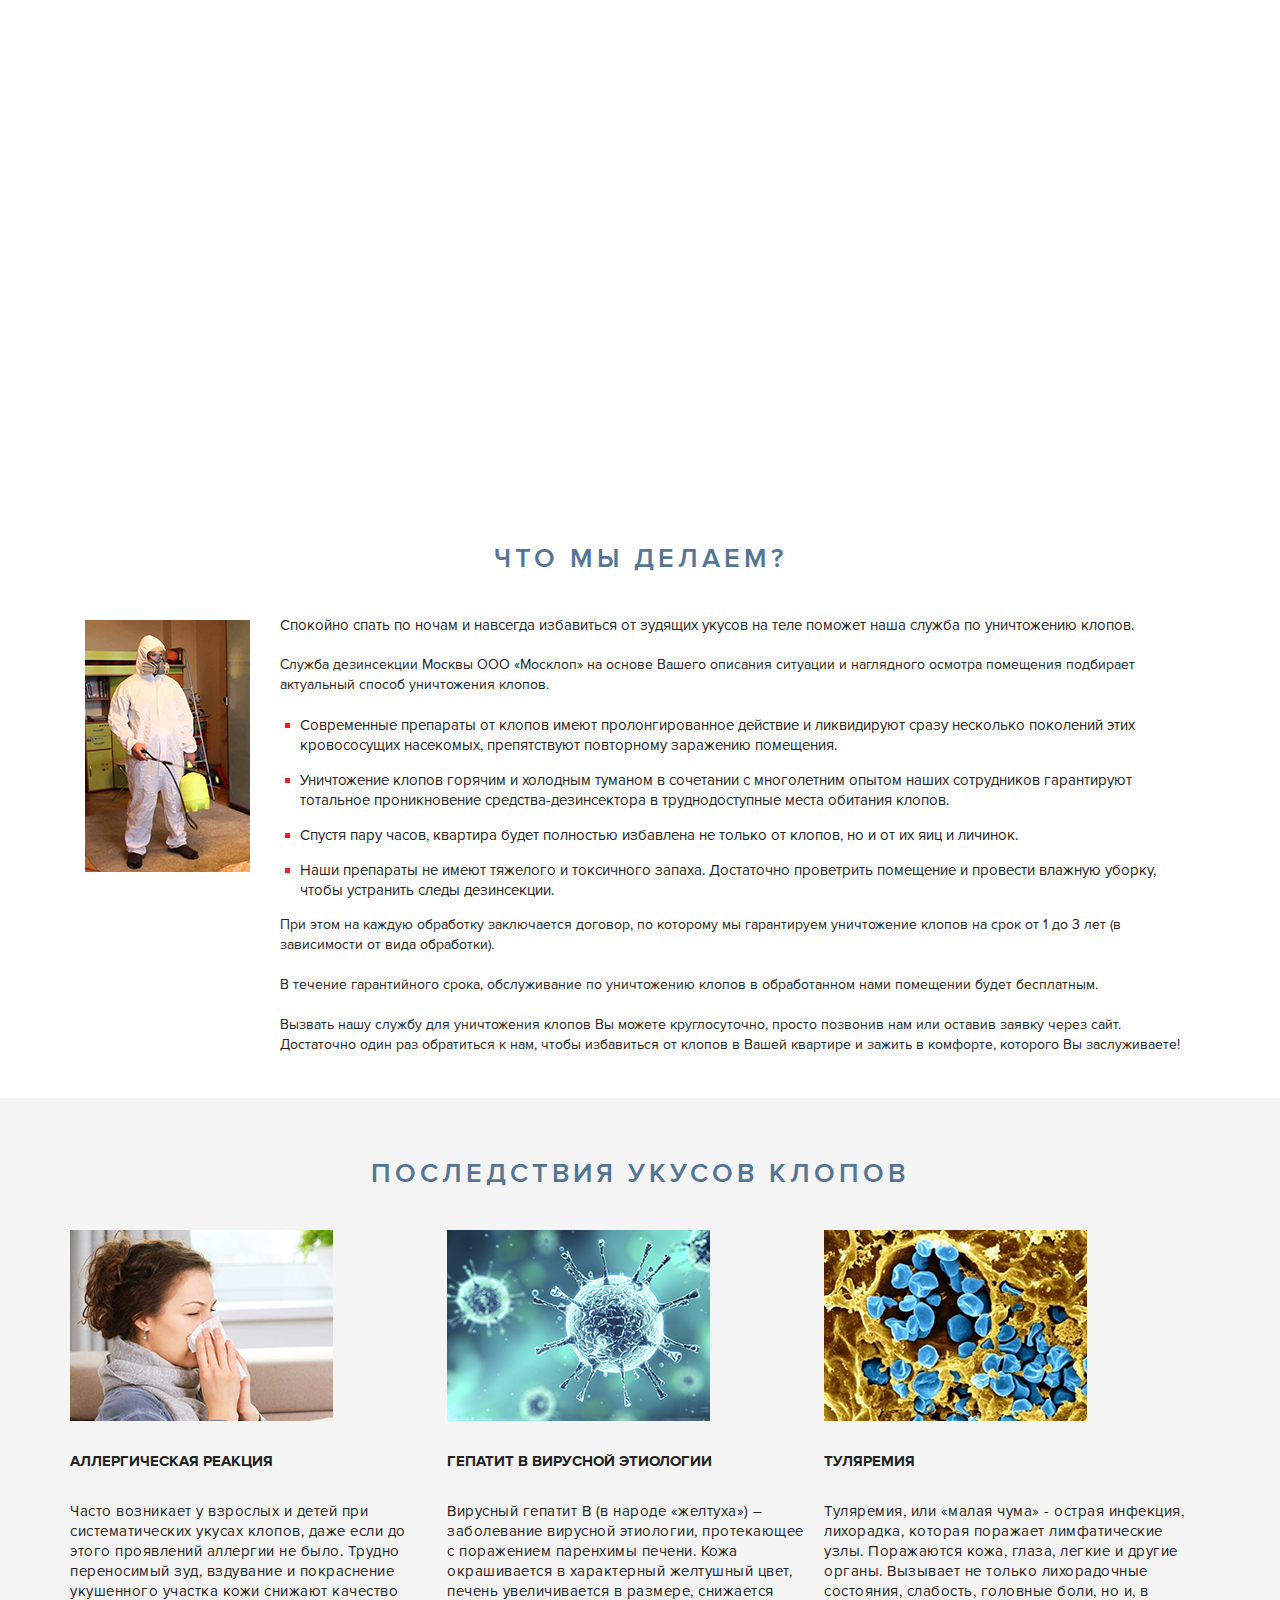
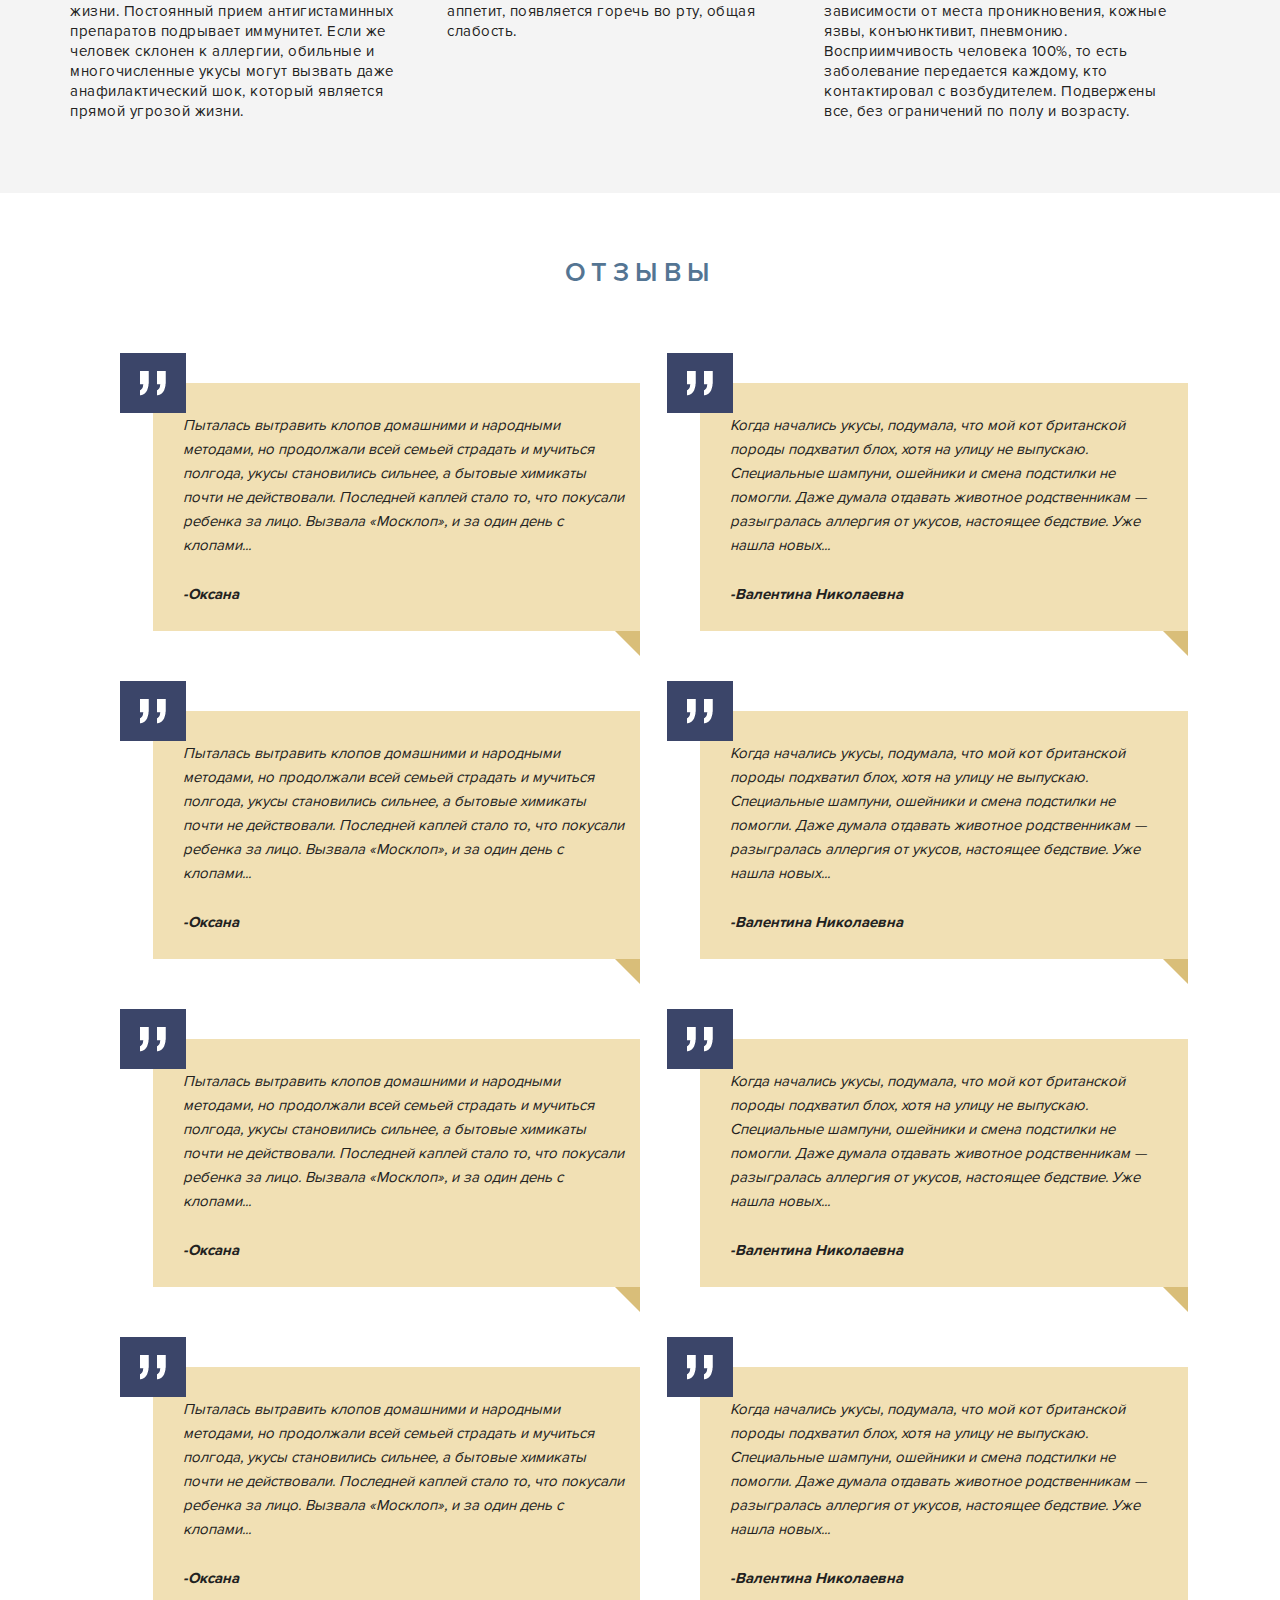
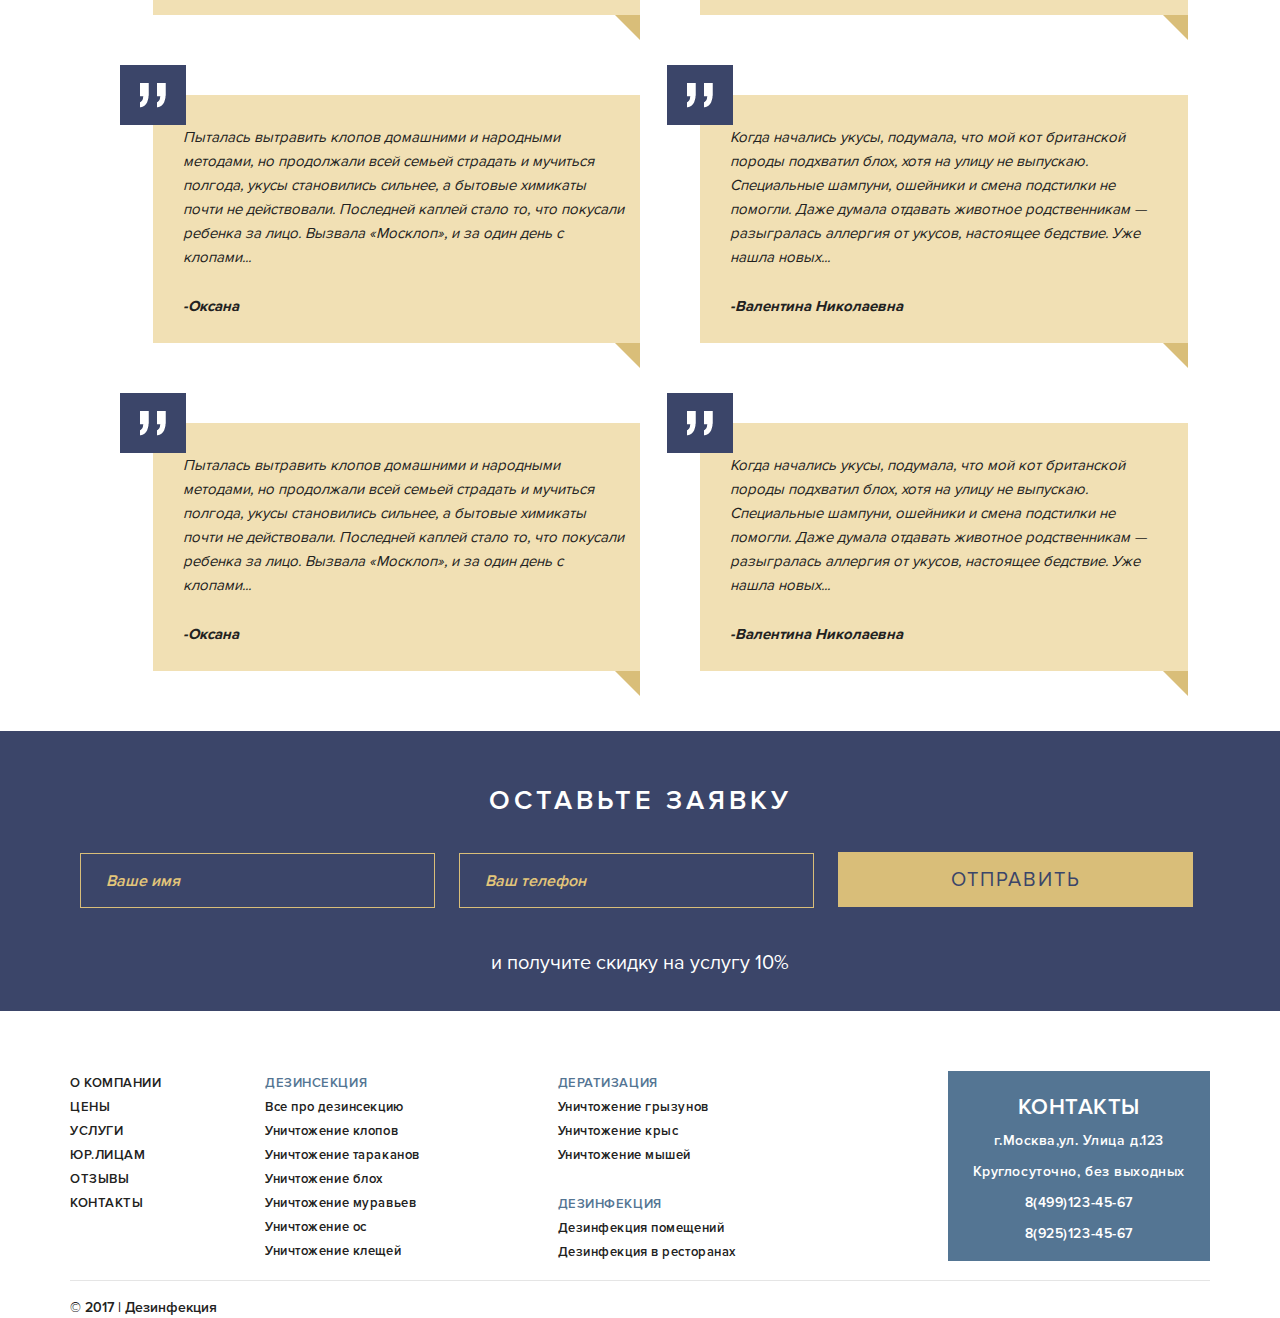
<file: index - копия.html>
<!DOCTYPE html>
<html lang="ru">

<head>

	<meta charset="utf-8">

	<title>Десинфекция</title>
	<meta name="description" content="">

	<meta http-equiv="X-UA-Compatible" content="IE=edge">
	<meta name="viewport" content="width=device-width, initial-scale=1, maximum-scale=1">
	<link rel="stylesheet" href="css/main.min.css">
<!-- 	<meta property="og:image" content="path/to/image.jpg">
	<link rel="shortcut icon" href="img/favicon/favicon.ico" type="image/x-icon">
	<link rel="apple-touch-icon" href="img/favicon/apple-touch-icon.png">
	<link rel="apple-touch-icon" sizes="72x72" href="img/favicon/apple-touch-icon-72x72.png">
	<link rel="apple-touch-icon" sizes="114x114" href="img/favicon/apple-touch-icon-114x114.png"> -->

	<!-- Chrome, Firefox OS and Opera -->
	<!-- <meta name="theme-color" content="#000"> -->
	<!-- Windows Phone -->
	<!-- <meta name="msapplication-navbutton-color" content="#000"> -->
	<!-- iOS Safari -->
	<!-- <meta name="apple-mobile-web-app-status-bar-style" content="#000"> -->


</head>

<body>

	<main class="main-wrap">
		<div class="content-without-footer">
			<header class="header fixedHeader">
				<div class="container">
					<div class="row">
						<div class="col-lg-3">
							<div class="header_logo"> 
								<a href="index.html" class="logo"> 
									Логотип
								</a>
							</div>
						</div>
						<div class="col-lg-9">
							<div class="header__content">
								<div class="header__content_top">
									<nav class="nav">
										<ul class="nav__list">                                         
											<li class="nav__item"><a href="#" class="nav__link">О КОМПАНИИ </a></li>
											<li class="nav__item"><a href="#" class="nav__link">ЦЕНЫ</a></li>
											<li class="nav__item"><a href="#" class="nav__link">УСЛУГИ</a></li>
											<li class="nav__item"><a href="#" class="nav__link">ЮР.ЛИЦАМ</a></li>
											<li class="nav__item"><a href="#" class="nav__link">МАГАЗИН</a></li>
											<li class="nav__item"><a href="#" class="nav__link">ОТЗЫВЫ</a></li>
											<li class="nav__item"><a href="#" class="nav__link">КОНТАКТЫ</a></li>
											<li class="nav__item"><a href="#" class="nav__link">УБОРКА</a></li>
											<li class="nav__item"><a href="#" class="nav__link">КВАРТИРЫ</a></li>
										</ul>
									</nav>
								</div>
								<div class="header__content_bottom"> 
									<div class="header__contacts">
										<div class="header__contacts_list">
											<ul>
												<li><a href="#">8 (499)<span>123-45-67,</span></a></li>
												<li><a href="#">8 (499)<span>123-45-67</span></a></li>
											</ul>
										</div>
										<div class="header__contacts_btn">
											<a href="#" class="btn btn-callback"><i class="fa fa-phone" aria-hidden="true"></i><span>Заказать обратный звонок</span></a>
										</div>
									</div>
								</div>
							</div>
						</div>
					</div>
				</header>
				<section class="top-screen">
					<div class="container"> 
						<div class="row">
							<div class="col-lg-3">
								<div class="main-nav-wrap">
									<div class="main-nav-wrap_inner">
										<div class="main-nav-wrap_item">
											<div class="main-nav-title"><svg class="svg-icon" xmlns="http://www.w3.org/2000/svg" xmlns:xlink="http://www.w3.org/1999/xlink" width="32" height="35" viewBox="0 0 32 35">
												<image id="Векторный_смарт-объект" data-name="Векторный смарт-объект" width="32" height="35" xlink:href="[data-uri]"/>
											</svg>
											<h3>ДЕЗИНСЕКЦИЯ</h3></div>		

											<ul class="nav-ul"><li><a href="#">Уничтожение клопов</a></li>
												<li><a href="#">Уничтожение тараканов</a></li>
												<li><a href="#">Уничтожение блох</a></li>
												<li><a href="#">Уничтожение муравьев</a></li>
												<li><a href="#">Уничтожение ос</a></li>
												<li><a href="#">Уничтожение клещей</a></li></ul>		
											</div>
											<div class="main-nav-wrap_item">
												<div class="main-nav-title"><svg class="svg-icon" xmlns="http://www.w3.org/2000/svg" xmlns:xlink="http://www.w3.org/1999/xlink" width="27" height="37" viewBox="0 0 27 37">
													<image id="Векторный_смарт-объект_копия" data-name="Векторный смарт-объект копия" width="27" height="37" xlink:href="[data-uri]"/>
												</svg>
												<h3>ДЕРАТИЗАЦИЯ</h3></div>		
												<ul class="nav-ul"><li><a href="#">Уничтожение грызунов</a></li>
													<li><a href="#">Уничтожение крыс</a></li>
													<li><a href="#">Уничтожение мышей</a></li></ul>		
												</div>
												<div class="main-nav-wrap_item">
													<div class="main-nav-title"><svg class="svg-icon" xmlns="http://www.w3.org/2000/svg" xmlns:xlink="http://www.w3.org/1999/xlink" width="32" height="34" viewBox="0 0 32 34">
														<image id="Векторный_смарт-объект" data-name="Векторный смарт-объект" width="32" height="34" xlink:href="[data-uri]"/>
													</svg>
													<h3>ДЕЗИНФЕКЦИЯ</h3></div>		
													<ul class="nav-ul">
														<li><a href="#">Дезинфекция помещений</a></li>
														<li><a href="#">Дезинфекция в ресторанах</a></li>
														<li><a href="#">Дезинфекция предприятий</a></li>
													</ul>		
												</div>	
											</div>
										</div>

									</div>
									<div class="col-lg-9">
										<div class="top-screen__content_wrap">
											<div class="top-screen__content_top">
												<div class="top-screen__content_top-left">
													<div class="top-screen__content_top-left-img">
														<img src="img/logo-ROSPOTREBNADZOR.png" class="img-fluid d-block" alt="">
													</div>
													<div class="top-screen__content_top-left-text">
														Одобрено органами
														<span>РОСПОТРЕБНАДЗОРА</span>
													</div>
												</div>
												<div class="top-screen__content_top-right">
													<ul>
														<li><img src="img/first-channel.png" class="img-fluid d-block" alt=""></li>
														<li><img src="img/russia-1.png" class="img-fluid d-block" alt=""></li>
														<li><img src="img/federal-channel.png" class="img-fluid d-block" alt=""></li>
														<li>Работаем с федеральными <br>
														телеканалами</li>
													</ul>
												</div>
											</div>
											<div class="top-screen__content_middle">
												<div class="top-screen__content_banner-home">
													<div class="home-slider-wrap">
														<div class="home-slider owl-carousel owl-theme">
														
															<div class="item">
																<div class="home-slider__title">
																	<b>УНИЧТОЖЕНИЕ</b> <br> КЛОПОВ
																</div>
																<div class="home-slider__table_wrap">
																	<table style="border:1px solid white;">
																		<tbody>
																			<tr>
																				<td style="border: 1px solid #fff;padding-left: 15px; " class="text-left"><span>1-к. квартира</span></td>
																				<td style="border: 1px solid #fff" class="text-center"><span>1800 ₽</span></td>
																				<td style="border: 1px solid #fff" class="text-center"><b>1600 ₽</b></td>
																			</tr>
																			<tr>
																				<td style="border: 1px solid #fff;padding-left: 15px; " class="text-left"><span>2-к. квартира</span></td>
																				<td style="border: 1px solid #fff" class="text-center"><span>2000 ₽</span></td>
																				<td style="border: 1px solid #fff" class="text-center"><b>1800 ₽</b></td>
																			</tr>
																			<tr>
																				<td style="border: 1px solid #fff;padding-left: 15px; " class="text-left"><span>3-к. квартира</span></td>
																				<td style="border: 1px solid #fff" class="text-center"><span>2300 ₽</span></td>
																				<td style="border: 1px solid #fff" class="text-center"><b>2000 ₽</b></td>
																			</tr>
																			<tr>
																				<td style="border: 1px solid #fff;padding-left: 15px; " class="text-left"><span>Комплексная обработка</span></td>
																				<td style="border: 1px solid #fff" class="text-center"><span>1200 ₽</span></td>
																				<td style="border: 1px solid #fff" class="text-center"><b>1000 ₽</b></td>
																			</tr>
																		</tbody>
																	</table>
																	<div class="home-slider__table_wrap-info_bottom">
																		Заявки оставленные с 23.00 до 7.00, обрабатываются с 8.00 до 9.00
																	</div>
																</div>
															</div>
															<div class="item">
																<div class="home-slider__title">
																	<b>УНИЧТОЖЕНИЕ</b> <br> КЛОПОВ
																</div>
																<div class="home-slider__table_wrap">
																	<table style="border:1px solid white;">
																		<tbody>
																			<tr>
																				<td style="border: 1px solid #fff;padding-left: 15px; " class="text-left"><span>1-к. квартира</span></td>
																				<td style="border: 1px solid #fff" class="text-center"><span>1800 ₽</span></td>
																				<td style="border: 1px solid #fff" class="text-center"><b>1600 ₽</b></td>
																			</tr>
																			<tr>
																				<td style="border: 1px solid #fff;padding-left: 15px; " class="text-left"><span>2-к. квартира</span></td>
																				<td style="border: 1px solid #fff" class="text-center"><span>2000 ₽</span></td>
																				<td style="border: 1px solid #fff" class="text-center"><b>1800 ₽</b></td>
																			</tr>
																			<tr>
																				<td style="border: 1px solid #fff;padding-left: 15px; " class="text-left"><span>3-к. квартира</span></td>
																				<td style="border: 1px solid #fff" class="text-center"><span>2300 ₽</span></td>
																				<td style="border: 1px solid #fff" class="text-center"><b>2000 ₽</b></td>
																			</tr>
																			<tr>
																				<td style="border: 1px solid #fff;padding-left: 15px; " class="text-left"><span>Комплексная обработка</span></td>
																				<td style="border: 1px solid #fff" class="text-center"><span>1200 ₽</span></td>
																				<td style="border: 1px solid #fff" class="text-center"><b>1000 ₽</b></td>
																			</tr>
																		</tbody>
																	</table>
																	<div class="home-slider__table_wrap-info_bottom">
																		Заявки оставленные с 23.00 до 7.00, обрабатываются с 8.00 до 9.00
																	</div>
																</div>
															</div>
															<div class="item">
																<div class="home-slider__title">
																	<b>УНИЧТОЖЕНИЕ</b> <br> КЛОПОВ
																</div>
																<div class="home-slider__table_wrap">
																	<table style="border:1px solid white;">
																		<tbody>
																			<tr>
																				<td style="border: 1px solid #fff;padding-left: 15px; " class="text-left"><span>1-к. квартира</span></td>
																				<td style="border: 1px solid #fff" class="text-center"><span>1800 ₽</span></td>
																				<td style="border: 1px solid #fff" class="text-center"><b>1600 ₽</b></td>
																			</tr>
																			<tr>
																				<td style="border: 1px solid #fff;padding-left: 15px; " class="text-left"><span>2-к. квартира</span></td>
																				<td style="border: 1px solid #fff" class="text-center"><span>2000 ₽</span></td>
																				<td style="border: 1px solid #fff" class="text-center"><b>1800 ₽</b></td>
																			</tr>
																			<tr>
																				<td style="border: 1px solid #fff;padding-left: 15px; " class="text-left"><span>3-к. квартира</span></td>
																				<td style="border: 1px solid #fff" class="text-center"><span>2300 ₽</span></td>
																				<td style="border: 1px solid #fff" class="text-center"><b>2000 ₽</b></td>
																			</tr>
																			<tr>
																				<td style="border: 1px solid #fff;padding-left: 15px; " class="text-left"><span>Комплексная обработка</span></td>
																				<td style="border: 1px solid #fff" class="text-center"><span>1200 ₽</span></td>
																				<td style="border: 1px solid #fff" class="text-center"><b>1000 ₽</b></td>
																			</tr>
																		</tbody>
																	</table>
																	<div class="home-slider__table_wrap-info_bottom">
																		Заявки оставленные с 23.00 до 7.00, обрабатываются с 8.00 до 9.00
																	</div>
																</div>
															</div>
															<div class="item">
																<div class="home-slider__title">
																	<b>УНИЧТОЖЕНИЕ</b> <br> КЛОПОВ
																</div>
																<div class="home-slider__table_wrap">
																	<table style="border:1px solid white;">
																		<tbody>
																			<tr>
																				<td style="border: 1px solid #fff;padding-left: 15px; " class="text-left"><span>1-к. квартира</span></td>
																				<td style="border: 1px solid #fff" class="text-center"><span>1800 ₽</span></td>
																				<td style="border: 1px solid #fff" class="text-center"><b>1600 ₽</b></td>
																			</tr>
																			<tr>
																				<td style="border: 1px solid #fff;padding-left: 15px; " class="text-left"><span>2-к. квартира</span></td>
																				<td style="border: 1px solid #fff" class="text-center"><span>2000 ₽</span></td>
																				<td style="border: 1px solid #fff" class="text-center"><b>1800 ₽</b></td>
																			</tr>
																			<tr>
																				<td style="border: 1px solid #fff;padding-left: 15px; " class="text-left"><span>3-к. квартира</span></td>
																				<td style="border: 1px solid #fff" class="text-center"><span>2300 ₽</span></td>
																				<td style="border: 1px solid #fff" class="text-center"><b>2000 ₽</b></td>
																			</tr>
																			<tr>
																				<td style="border: 1px solid #fff;padding-left: 15px; " class="text-left"><span>Комплексная обработка</span></td>
																				<td style="border: 1px solid #fff" class="text-center"><span>1200 ₽</span></td>
																				<td style="border: 1px solid #fff" class="text-center"><b>1000 ₽</b></td>
																			</tr>
																		</tbody>
																	</table>
																	<div class="home-slider__table_wrap-info_bottom">
																		Заявки оставленные с 23.00 до 7.00, обрабатываются с 8.00 до 9.00
																	</div>
																</div>
															</div>																														
														</div>
													</div>
												</div>
											</div>
											<div class="top-screen__content_bottom">
												<div class="top-screen__content_form_wrap">
													<form id="form-home">
														<div class="form-group__wrap d-flex">
															<div class="form-group__left">
																<div class="form-title">
																	оставьте заявку и получите скидку на услугу <b>10%</b>
																</div>
																<div class="input-group">
																	<input type="text" class="form-control name" placeholder="Ваше имя">
																	<input type="tel" class="form-control tel" placeholder="Ваш телефон">
																</div>
															</div>
															<div class="form-group__right"><button type="submit" class="btn btn-submit">ОТПРАВИТЬ</button></div>
														</div>
													</form></div>
												</div>
											</div>
										</div>
									</div>
								</div>
							</section>
							<section class="destr__moscow">
								<div class="container">
									<div class="section__title">
										<h2 class="blue-color">УНИЧТОЖЕНИЕ КЛОПОВ В МОСКВЕ: </h2>
										<span>ПРОФЕССИОНАЛЬНАЯ ДЕЗИНСЕКЦИЯ</span>
									</div>
									<div class="destr__moscow_text">
										<p>Профессиональное уничтожение клопов в Москве от службы дезинсекции «Москлоп» — это возможность заказать обработку от насекомых действительно недорого. Наши цены на уничтожение клопов в квартире начинаются от 1600р, причем выезд по Москве уже включен в стоимость. </p>
										<div class="destr__moscow_text-about">
											<span>Служба по уничтожению клопов «Москлоп» работает с применением препаратов последнего поколения, поэтому:</span>
											<ul>
												<li>Обработка квартиры от клопов занимает не более 1 часа (в зависимости от площади помещения).</li>
												<li>Гарантировано 100% выведение клопов из квартиры, включая их личинок и яйца.</li>
											</ul>
										</div>
										<p>Обработка от клопов безопасными средствами подходит для детских комнат и помещений, где живут люди, склонные к аллергии, а также не наносит вреда домашним животным.
											Клопы в квартире — это не только дискомфорт и плохой психологический климат. Клопы переносят такие заболевания, как гепатит В вирусной этиологии, туляремия, Q-лихорадка. 
										У малыша из-за частых укусов может возникнуть железодефицитная анемия, а у склонного к аллергии человека чрезмерное количество укусов может привести к анафилактическому шоку. </p>
										<div class="text__call_us">
											Звоните нам, и мы избавим от клопов быстро и недорого!
										</div>
									</div>
								</div>
							</section>
							<section class="why-we">
								<div class="container">
									<div class="section__title">
										<h2 class="dark-color">ПОЧЕМУ ВЫБИРАЮТ НАС</h2>
									</div>
									<div class="row">
										<div class="col-lg-3">
											<div class="why-we__item">
												<div class="why-we__item_icon"><svg xmlns="http://www.w3.org/2000/svg" xmlns:xlink="http://www.w3.org/1999/xlink" width="62" height="85" viewBox="0 0 62 85">
													<image id="Векторный_смарт-объект" data-name="Векторный смарт-объект" width="62" height="85" xlink:href="[data-uri]"/>
												</svg>
											</div>
											<div class="why-we__item_title">
												<h4>ГАРАНТИЯ ДО 5 ЛЕТ</h4>
											</div><div class="why-we__item_descr">
												<p>Официальная гарантия уничтожения насекомых и вредителей — от 1 до 5 лет 
												(в зависимости от вида обработки). Бесплатное обслуживание весь гарантийный срок.</p>
											</div>
										</div>
									</div>
									<div class="col-lg-3">
										<div class="why-we__item">
											<div class="why-we__item_icon"><svg xmlns="http://www.w3.org/2000/svg" xmlns:xlink="http://www.w3.org/1999/xlink" width="75" height="77" viewBox="0 0 75 77">
												<image id="Векторный_смарт-объект" data-name="Векторный смарт-объект" width="75" height="77" xlink:href="[data-uri]"/>
											</svg>
										</div>
										<div class="why-we__item_title">
											<h4>БЕЗОПАСНО ДЛЯ ДЕТЕЙ 
											И ЖИВОТНЫХ</h4>
										</div>
										<div class="why-we__item_descr">
											<p>
											Только безопасные средства, подходящие для детских комнат и не вредящие домашним животным. Возвращайтесь домой уже через 3 часа после обработки.</p>
										</div>
									</div>
								</div>
								<div class="col-lg-3">
									<div class="why-we__item">
										<div class="why-we__item_icon"><svg xmlns="http://www.w3.org/2000/svg" xmlns:xlink="http://www.w3.org/1999/xlink" width="68" height="75" viewBox="0 0 68 75">
											<image id="Векторный_смарт-объект" data-name="Векторный смарт-объект" width="68" height="75" xlink:href="[data-uri]"/>
										</svg>
									</div>
									<div class="why-we__item_title">
										<h4>ОПЕРАТИВНОСТЬ – 
										НАШ КОНЕК</h4>
									</div><div class="why-we__item_descr">
										<p>Звоните нам круглосуточно, без выходных. Приедем точно в согласованное время, подстроимся под Ваш график. Стандартная процедура длится всего несколько часов.</p>
									</div>
								</div>
							</div>
							<div class="col-lg-3">
								<div class="why-we__item">
									<div class="why-we__item_icon"><svg xmlns="http://www.w3.org/2000/svg" xmlns:xlink="http://www.w3.org/1999/xlink" width="80" height="79" viewBox="0 0 80 79">
										<image id="Векторный_смарт-объект" data-name="Векторный смарт-объект" width="80" height="79" xlink:href="[data-uri]"/>
									</svg>
								</div>
								<div class="why-we__item_title">
									<h4>ПРИЕМЛЕМЫЕ ЦЕНЫ И ГИБКАЯ СИСТЕМА СКИДОК</h4>
								</div><div class="why-we__item_descr">
									<p>У нас обоснованные расценки, соответствующие уровню применяемых препаратов и высоким стандартам проводимых работ. Предусмотрена гибкая система скидок.</p>
								</div>
							</div>
						</div>
					</div> 
				</div>
			</section>
			<section class="cost-of-insect">
				<div class="container">
					<div class="section__title"><h2 class="blue-color">СТОИМОСТЬ ОБРАБОТКИ ОТ НАСЕКОМЫХ</h2>
					</div>
					<div class="cost-of-insect__tabs_wrapper">
						<div class="cost-of-insect__tabs_content_buttons">
							<input id="tab1" type="radio" name="tabs" checked="">
							<label for="tab1">КВАРТИРЫ</label>

							<input id="tab2" type="radio" name="tabs">
							<label for="tab2">КОТТЕДЖИ</label>

							<input id="tab3" type="radio" name="tabs">
							<label for="tab3">ОРГАНИЗАЦИИ</label>

							<input id="tab4" type="radio" name="tabs">
							<label for="tab4">VIP</label>

							<input id="tab5" type="radio" name="tabs">
							<label for="tab5">ВЫЕЗД ЗА МКАД</label>
						</div>
						<div class="cost-of-insect__tabs_content">
							<table id="table1" class="active">
								<thead>
									<tr>
										<th>ПОМЕЩЕНИЕ</th>
										<th>Обработка ручным опрыскиванием квазар</th>
										<th>Обработка холодным туманом</th>
										<th>Обработка холодным туманом + барьерная защита</th>
										<th>Обработка холодным туманом + 2 вида яда (импортные)</th>
										<th>Обработка горячим туманом</th>
										<th>Комплексная обр. холодным и горячим туманом + барьерная защита с 2 видами яда</th>
									</tr>
								</thead>
								<tbody>
									<tr>
										<td>ГАРАНТИЯ</td>
										<td>1 год</td>
										<td>1 год</td>
										<td>1 год</td>
										<td>1 год</td>
										<td>1 год</td>
										<td>1 год</td>
									</tr>
									<tr>
										<td>1 КОМНАТНАЯ</td>
										<td>1600 РУБ.</td>
										<td>1600 РУБ.</td>
										<td>1600 РУБ.</td>
										<td>1600 РУБ.</td>
										<td>1600 РУБ.</td>
										<td>1600 РУБ.</td>

									</tr>
									<tr>
										<td>2 КОМНАТНАЯ</td>
										<td>1800 РУБ.</td>
										<td>1800 РУБ.</td>
										<td>1800 РУБ.</td>
										<td>1800 РУБ.</td>
										<td>1800 РУБ.</td>
										<td>1800 РУБ.</td>
									</tr>
									<tr>
										<td>3 КОМНАТНАЯ</td>
										<td>2000 РУБ.</td>
										<td>2000 РУБ.</td>
										<td>2000 РУБ.</td>
										<td>2000 РУБ.</td>
										<td>2000 РУБ.</td>
										<td>2000 РУБ.</td>
									</tr>
									<tr>
										<td>4 КОМНАТНАЯ</td>
										<td>2400 РУБ.</td>
										<td>2400 РУБ.</td>
										<td>2400 РУБ.</td>
										<td>2400 РУБ.</td>
										<td>2400 РУБ.</td>
										<td>2400 РУБ.</td>
									</tr>
									<tr>
										<td>МОП 
										(кухня. ванная, коридор)</td>
										<td>1000 РУБ.</td>
										<td>1000 РУБ.</td>
										<td>1000 РУБ.</td>
										<td>1000 РУБ.</td>
										<td>1000 РУБ.</td>
										<td>1000 РУБ.</td>
									</tr>
								</tbody>
							</table>
												<table id="table2">
								<thead>
									<tr>
										<th>ПОМЕЩЕНИЕ</th>
										<th>Обработка ручным опрыскиванием квазар</th>
										<th>Обработка холодным туманом</th>
										<th>Обработка холодным туманом + барьерная защита</th>
										<th>Обработка холодным туманом + 2 вида яда (импортные)</th>
										<th>Обработка горячим туманом</th>
										<th>Комплексная обр. холодным и горячим туманом + барьерная защита с 2 видами яда</th>
									</tr>
								</thead>
								<tbody>
									<tr>
										<td>ГАРАНТИЯ</td>
										<td>1 год</td>
										<td>1 год</td>
										<td>1 год</td>
										<td>1 год</td>
										<td>1 год</td>
										<td>1 год</td>
									</tr>
									<tr>
										<td>1 КОМНАТНАЯ</td>
										<td>1600 РУБ.</td>
										<td>1600 РУБ.</td>
										<td>1600 РУБ.</td>
										<td>1600 РУБ.</td>
										<td>1600 РУБ.</td>
										<td>1600 РУБ.</td>

									</tr>
									<tr>
										<td>2 КОМНАТНАЯ</td>
										<td>1800 РУБ.</td>
										<td>1800 РУБ.</td>
										<td>1800 РУБ.</td>
										<td>1800 РУБ.</td>
										<td>1800 РУБ.</td>
										<td>1800 РУБ.</td>
									</tr>
									<tr>
										<td>3 КОМНАТНАЯ</td>
										<td>2000 РУБ.</td>
										<td>2000 РУБ.</td>
										<td>2000 РУБ.</td>
										<td>2000 РУБ.</td>
										<td>2000 РУБ.</td>
										<td>2000 РУБ.</td>
									</tr>
									<tr>
										<td>4 КОМНАТНАЯ</td>
										<td>2400 РУБ.</td>
										<td>2400 РУБ.</td>
										<td>2400 РУБ.</td>
										<td>2400 РУБ.</td>
										<td>2400 РУБ.</td>
										<td>2400 РУБ.</td>
									</tr>
									<tr>
										<td>МОП 
										(кухня. ванная, коридор)</td>
										<td>1000 РУБ.</td>
										<td>1000 РУБ.</td>
										<td>1000 РУБ.</td>
										<td>1000 РУБ.</td>
										<td>1000 РУБ.</td>
										<td>1000 РУБ.</td>
									</tr>
								</tbody>
							</table>
												<table id="table3">
								<thead>
									<tr>
										<th>ПОМЕЩЕНИЕ</th>
										<th>Обработка ручным опрыскиванием квазар</th>
										<th>Обработка холодным туманом</th>
										<th>Обработка холодным туманом + барьерная защита</th>
										<th>Обработка холодным туманом + 2 вида яда (импортные)</th>
										<th>Обработка горячим туманом</th>
										<th>Комплексная обр. холодным и горячим туманом + барьерная защита с 2 видами яда</th>
									</tr>
								</thead>
								<tbody>
									<tr>
										<td>ГАРАНТИЯ</td>
										<td>1 год</td>
										<td>1 год</td>
										<td>1 год</td>
										<td>1 год</td>
										<td>1 год</td>
										<td>1 год</td>
									</tr>
									<tr>
										<td>1 КОМНАТНАЯ</td>
										<td>1600 РУБ.</td>
										<td>1600 РУБ.</td>
										<td>1600 РУБ.</td>
										<td>1600 РУБ.</td>
										<td>1600 РУБ.</td>
										<td>1600 РУБ.</td>

									</tr>
									<tr>
										<td>2 КОМНАТНАЯ</td>
										<td>1800 РУБ.</td>
										<td>1800 РУБ.</td>
										<td>1800 РУБ.</td>
										<td>1800 РУБ.</td>
										<td>1800 РУБ.</td>
										<td>1800 РУБ.</td>
									</tr>
									<tr>
										<td>3 КОМНАТНАЯ</td>
										<td>2000 РУБ.</td>
										<td>2000 РУБ.</td>
										<td>2000 РУБ.</td>
										<td>2000 РУБ.</td>
										<td>2000 РУБ.</td>
										<td>2000 РУБ.</td>
									</tr>
									<tr>
										<td>4 КОМНАТНАЯ</td>
										<td>2400 РУБ.</td>
										<td>2400 РУБ.</td>
										<td>2400 РУБ.</td>
										<td>2400 РУБ.</td>
										<td>2400 РУБ.</td>
										<td>2400 РУБ.</td>
									</tr>
									<tr>
										<td>МОП 
										(кухня. ванная, коридор)</td>
										<td>1000 РУБ.</td>
										<td>1000 РУБ.</td>
										<td>1000 РУБ.</td>
										<td>1000 РУБ.</td>
										<td>1000 РУБ.</td>
										<td>1000 РУБ.</td>
									</tr>
								</tbody>
							</table>
												<table id="table4">
								<thead>
									<tr>
										<th>ПОМЕЩЕНИЕ</th>
										<th>Обработка ручным опрыскиванием квазар</th>
										<th>Обработка холодным туманом</th>
										<th>Обработка холодным туманом + барьерная защита</th>
										<th>Обработка холодным туманом + 2 вида яда (импортные)</th>
										<th>Обработка горячим туманом</th>
										<th>Комплексная обр. холодным и горячим туманом + барьерная защита с 2 видами яда</th>
									</tr>
								</thead>
								<tbody>
									<tr>
										<td>ГАРАНТИЯ</td>
										<td>1 год</td>
										<td>1 год</td>
										<td>1 год</td>
										<td>1 год</td>
										<td>1 год</td>
										<td>1 год</td>
									</tr>
									<tr>
										<td>1 КОМНАТНАЯ</td>
										<td>1600 РУБ.</td>
										<td>1600 РУБ.</td>
										<td>1600 РУБ.</td>
										<td>1600 РУБ.</td>
										<td>1600 РУБ.</td>
										<td>1600 РУБ.</td>

									</tr>
									<tr>
										<td>2 КОМНАТНАЯ</td>
										<td>1800 РУБ.</td>
										<td>1800 РУБ.</td>
										<td>1800 РУБ.</td>
										<td>1800 РУБ.</td>
										<td>1800 РУБ.</td>
										<td>1800 РУБ.</td>
									</tr>
									<tr>
										<td>3 КОМНАТНАЯ</td>
										<td>2000 РУБ.</td>
										<td>2000 РУБ.</td>
										<td>2000 РУБ.</td>
										<td>2000 РУБ.</td>
										<td>2000 РУБ.</td>
										<td>2000 РУБ.</td>
									</tr>
									<tr>
										<td>4 КОМНАТНАЯ</td>
										<td>2400 РУБ.</td>
										<td>2400 РУБ.</td>
										<td>2400 РУБ.</td>
										<td>2400 РУБ.</td>
										<td>2400 РУБ.</td>
										<td>2400 РУБ.</td>
									</tr>
									<tr>
										<td>МОП 
										(кухня. ванная, коридор)</td>
										<td>1000 РУБ.</td>
										<td>1000 РУБ.</td>
										<td>1000 РУБ.</td>
										<td>1000 РУБ.</td>
										<td>1000 РУБ.</td>
										<td>1000 РУБ.</td>
									</tr>
								</tbody>
							</table>
												<table id="table5">
								<thead>
									<tr>
										<th>ПОМЕЩЕНИЕ</th>
										<th>Обработка ручным опрыскиванием квазар</th>
										<th>Обработка холодным туманом</th>
										<th>Обработка холодным туманом + барьерная защита</th>
										<th>Обработка холодным туманом + 2 вида яда (импортные)</th>
										<th>Обработка горячим туманом</th>
										<th>Комплексная обр. холодным и горячим туманом + барьерная защита с 2 видами яда</th>
									</tr>
								</thead>
								<tbody>
									<tr>
										<td>ГАРАНТИЯ</td>
										<td>1 год</td>
										<td>1 год</td>
										<td>1 год</td>
										<td>1 год</td>
										<td>1 год</td>
										<td>1 год</td>
									</tr>
									<tr>
										<td>1 КОМНАТНАЯ</td>
										<td>1600 РУБ.</td>
										<td>1600 РУБ.</td>
										<td>1600 РУБ.</td>
										<td>1600 РУБ.</td>
										<td>1600 РУБ.</td>
										<td>1600 РУБ.</td>

									</tr>
									<tr>
										<td>2 КОМНАТНАЯ</td>
										<td>1800 РУБ.</td>
										<td>1800 РУБ.</td>
										<td>1800 РУБ.</td>
										<td>1800 РУБ.</td>
										<td>1800 РУБ.</td>
										<td>1800 РУБ.</td>
									</tr>
									<tr>
										<td>3 КОМНАТНАЯ</td>
										<td>2000 РУБ.</td>
										<td>2000 РУБ.</td>
										<td>2000 РУБ.</td>
										<td>2000 РУБ.</td>
										<td>2000 РУБ.</td>
										<td>2000 РУБ.</td>
									</tr>
									<tr>
										<td>4 КОМНАТНАЯ</td>
										<td>2400 РУБ.</td>
										<td>2400 РУБ.</td>
										<td>2400 РУБ.</td>
										<td>2400 РУБ.</td>
										<td>2400 РУБ.</td>
										<td>2400 РУБ.</td>
									</tr>
									<tr>
										<td>МОП 
										(кухня. ванная, коридор)</td>
										<td>1000 РУБ.</td>
										<td>1000 РУБ.</td>
										<td>1000 РУБ.</td>
										<td>1000 РУБ.</td>
										<td>1000 РУБ.</td>
										<td>1000 РУБ.</td>
									</tr>
								</tbody>
							</table>
						</div>
					</div>
					<div class="warning"> 
												<div class="warning-1">
												<p>При выполнении обработки в вечернее и ночное время 
					(с 21.00 до 8.00) стоимость выезда составляет 1500 руб.</p></div>
												<div class="warning-2"><p> В одном помещении (комнате) обрабатывается одно спальное место. Доплата +400 руб за каждое дополнительное место.</P></div>
					</div>
					<div class="section__title"> <h2 class="blue-color"> СКИДКИ СОСЕДЯМ </h2> </div>
					<div class="skidki">
						<div class="skidki-photo"> </div>
						<div class="skidki-table">
							<table> 
								<tr class="line">
									<td class="flat"><span class="number">2 </span> квартиры</td>
									<td class="percent">15%</td>
									<td> </td>
									<td> </td>
								</tr>
								<tr class="line"> 
									<td class="flat"><span class="number">3 </span> квартиры</td>
									<td class="percent">20%</td>
									<td> </td>
									<td> </td>
								</tr>
								<tr>
									<td class="flat last"><span class="number">5 </span> квартир</td>
									<td class="percent last"> 25% </td>
									<td class="plus"> + </td>
									<td class="text last"> заказчику обрабатывается бесплатно</td>
								</tr>
							</table>
						</div>	
					</div>
				</div>
			</section>
			<section class="zayavka">
				<div class="container">
					<div class="section__title"> <h2 class="white-color"> ОСТАВЬТЕ ЗАЯВКУ</h2> </div>
					<form id="zayavka-form"> 
						<input class="zayavka-field"type="text" name="name" value="Ваше имя">
						<input class="zayavka-field" type="text" name="phone-number" value="Ваш телефон">
						<button type="submit"> ОТПРАВИТЬ </button>
					</form>
					<p>и получите скидку на услугу 10%</p>
				</div>
			</section>
			<section class="tuman"> 
				<div class="container">
					<div class="section__title"> <h2 class="blue-color"> УНИЧТОЖЕНИЕ ВРЕДИТЕЛЕЙ ТУМАНОМ </h2> </div>
					<div class="tuman-types">
						<p class="text">Аэрозольные генераторы — механизм, диспергирующий жидкость в воздух механическим либо термомеханическим способом.</p>
						<div class="tuman-types-section"> 
							<div class="background-yellow"> 
								<h3>ХОЛОДНЫЙ ТУМАН</h3>
								<ul class="description">
									<li> Генератор аэрозольного облака позволяет использовать разные инсектициды;</li>
									<li> Мелкие капли дезинфицирующего раствора долго находятся в воздухе помещения;</li>
									<li> Высокий уровень безопасности для человека и животных. </li>
								</ul>
							</div>	
							<button class="tuman-button" type="button">ЗАКАЗАТЬ СЕЙЧАС</button>
							<div class="tuman-table">	
								<table>
									<tr>
										<td class="flat">1-к. квартира</td>
										<td>1800 ₽</td>
									</tr>
									<tr>
										<td class="flat">2-к. квартира </td>
										<td> 2100 ₽</td>
									</tr>
									<tr>
										<td class="flat">3-к. квартира</td>
										<td>2400 ₽</td>
									</tr>
								</table>
							</div>
						</div>
						<div class="tuman-types-section"> 
							<div class="background-yellow"> 
								<h3>ГОРЯЧИЙ ТУМАН</h3>
								<ul class="description">
									<li> Генератор аэрозольного облака позволяет использовать разные инсектициды;</li>
									<li> Мелкие капли дезинфицирующего раствора долго находятся в воздухе помещения;</li>
									<li> Высокий уровень безопасности для человека и животных. </li>
								</ul>
							</div>
							<button class="tuman-button" type="button">ЗАКАЗАТЬ СЕЙЧАС</button>
							<div class="tuman-table">
								<table>
									<tr>
										<td class="flat">1-к. квартира</td>
										<td>1800 ₽</td>
									</tr>
									<tr>
										<td class="flat">2-к. квартира </td>
										<td> 2100 ₽</td>
									</tr>
									<tr>
										<td class="flat">3-к. квартира</td>
										<td>2400 ₽</td>
									</tr>
								</table>
							</div>
						</div>
						<div class="tuman-types-section">
							<div class="background-yellow">
								<h3> БАРЬЕРНАЯ ЗАЩИТА</h3>
								<ul class="description">
									<li> Генератор аэрозольного облака позволяет использовать разные инсектициды;</li>
									<li> Мелкие капли дезинфицирующего раствора долго находятся в воздухе помещения;</li>
									<li> Высокий уровень безопасности для человека и животных. </li>
								</ul>
							</div>
							<button class="tuman-button" type="button">ЗАКАЗАТЬ СЕЙЧАС</button>
							<div class="tuman-table">	
								<table>
									<tr>
										<td class="flat">1-к. квартира</td>
										<td>1800 ₽</td>
									</tr>
									<tr>
										<td class="flat">2-к. квартира </td>
										<td> 2100 ₽</td>
									</tr>
									<tr>
										<td class="flat">3-к. квартира</td>
										<td>2400 ₽</td>
									</tr>
								</table>
							</div>	
						</div>
					</div>
				</div>	
					<div class="tuman-promo grey">
						<div class="container">
							<div class="img-left first-img">
								<img src="img/left-1.png">
							</div>
							<div class="left"> 
								<h4>УНИЧТОЖЕНИЕ КЛОПОВ ТУМАНОМ В МОСКВЕ</h4>
								<p>Уничтожение клопов туманом — наш основной профиль. При помощи специального оборудования инсектициды превращаются в аэрозольный туман и проникают в мельчайшие зазоры между обоями, стенами и плинтусами, в невидимые глазу потенциальные «укрытия» насекомых. Преимущества метода заключаются также в высокой скорости обработки, отсутствии следов на мебели и быстром выветривании запаха препарата.</p>
							</div>
							<div class="img-right">
								<img src="img/right.png">
							</div>
							<div class="right">
								<h4>ХОЛОДНЫЙ ТУМАН</h4>
								<p>При уничтожении клопов холодным туманом по обрабатываемой площади распыляется аэрозольное облако (рабочая смесь воды с инсектицидом) с размером частиц 30-80 микрон. «Холодный туман» имеет комнатную температуру, в связи с чем максимально безопасен для комнатных растений и домашних животных. Метод рекомендуется для жилых помещений со слабой и средней степенью зараженности клопами. Капли тумана держатся в воздухе до 2 часов.</p>	
							</div>
							<div class="img-left">
								<img src="img/left-2.png">
							</div>
							<div class="left">
								<h4>ГОРЯЧИЙ ТУМАН</h4>
								<p>Уничтожение клопов горячим туманом рекомендуется проводить при средней и сильной степени зараженности квартиры насекомыми- вредителями. Аэрозольное облако имеет температуру около 60ОС, а капли при этом не крупнее 10-20 микрон. «Горячий туман» держится в воздухе до 10 часов, проникая в мельчайшие отверстия и не оставляя клопам, их личинкам и яйцам никаких шансов.</p>
							</div>
						</div>	
					</div>
				
			</section>
			<section class="kak_rabotaem">
				<div class="container">
					<div class="section__title"> <h2 class="blue-color">КАК МЫ РАБОТАЕМ?</h2> </div>
					<table>
						<thead>
							<tr>
								<td class="information">1</td>
								<td class="arrow"></td>
								<td class="information">2</td>
								<td class="arrow"></td>
								<td class="information">3</td>
								<td class="arrow"></td>
								<td class="information">4</td>
								<td class="arrow"></td>
								<td class="information">5</td>
								<td class="arrow"></td>
								<td class="information">6</td>
							</tr>
						</thead>
						<tbody>
							<tr>
								<td class="information">Вы просто звоните нам по телефону или оставляете заявку на сайте, и мы договариваемся с вами о стоимости.</td>
								<td class="arrow"></td>
								<td class="information">На месте подписывается договор, где указывается вид работ и оформляется гарантия.	</td>
								<td class="arrow"></td>
								<td class="information">Наши специалисты по отработанной схеме проведут обработку потенциальных мест скопления вредителей и гарантированно избавят от них помещен</td>
								<td class="arrow"></td>
								<td class="information">В назначенное время наши специалисты прибудут на место, оценят степень зараженности помещения.Потребуется свободный доступ к местам скопления вредителей.</td>
								<td class="arrow"></td>
								<td class="information">В среднем работы длятся 30-40 минут (в зависимости от площади обработки). На это время нужно покинуть помещение и, если есть животные, взять их с собой.</td>
								<td class="arrow"></td>
								<td class="information">Благодаря качеству и безопасности применяемых нами средств, Вы сможете вернуться в помещение практически сразу — после небольшого проветривания.</td>
							</tr>
						</tbody>
					</table>
				</div>
			</section>
			<section class="kak_podgotovitsya grey">
				<div class="container">
					<div class="section__title"> <h2 class="blue-color">КАК ПОДГОТОВИТЬСЯ К ВИЗИТУ СПЕЦИАЛИСТОВ И ЧТО ДЕЛАТЬ ПОСЛЕ?</h2> </div>
					<div class="podgotovka">
						<img src="img/podgotovka-1.png">
						<h3>ЛЮДИ И ЖИВОТНЫЕ</h3>
						<p> На время обработки и проветривания (около 2 часов) надо обеспечить полное отсутствие в помещении людей и домашних животных. До прихода специалистов потребуется отодвинуть мебель от стен и плинтусов, обеспечить беспрепятственный доступ к скрытым полостям.</p>
					</div>
					<div class="podgotovka">
						<img src="img/podgotovka-2.png">
						<h3>ДЕТСКИЕ ИГРУШКИ И ПОСТЕЛЬНОЕ БЕЛЬЕ</h3>
						<p>Детские игрушки надо упаковать в пакеты или вынести из квартиры. Постельное белье можно на время обработки поместить в стиральную машину.</p>
					</div>
					<div class="podgotovka">
						<img src="img/podgotovka-3.png">
						<h3>ПРОДУКТЫ, ПОСУДА И КУХОННЫЕ ПРИНАДЛЕЖНОСТИ </h3>
						<p>Продукты питания (в том числе из кухонных шкафов) надо убрать в холодильник. Посуду и кухонные принадлежности отнести на балкон или после обработки вымыть мыльно-содовым раствором.</p>
					</div>
					<div class="podgotovka">
						<img src="img/podgotovka-4.png">
						<h3>ЧТО ПОСЛЕ ОБРАБОТКИ</h3>
						<p>В течение 2 часов проветривать помещение. Через 6 часов сделать влажную уборку пола и поверхностей мыльно-содовым раствором из расчета 150гр соды и 20 гр мыла на 10 литров воды.</p>
					</div>
				</div>
			</section>
			<section class="sertifikat">
				<div class="container">
					<div class="section__title"> <h2 class="blue-color">СЕРТИФИКАТЫ И СВИДЕТЕЛЬСТВА</h2> </div>
				</div>
			</section>
			<section class="chto_mu_delaem">
				<div class="container">
					<div class="section__title"> <h2 class="blue-color">ЧТО МЫ ДЕЛАЕМ?</h2> </div>
					<div class="chto_mu_delaem_img">
						<img src="img/chto_delaem.png">
					</div>
					<div class="chto_mu_delaem_text"
						<p>Спокойно спать по ночам и навсегда избавиться от зудящих укусов на теле поможет наша служба по уничтожению клопов.</p>
						<p>Служба дезинсекции Москвы ООО «Москлоп» на основе Вашего описания ситуации и наглядного осмотра помещения подбирает актуальный способ уничтожения клопов. </p>
						<ul>
							<li>Современные препараты от клопов имеют пролонгированное действие и ликвидируют сразу несколько поколений этих кровососущих насекомых, препятствуют повторному заражению помещения.</li>
							<li>Уничтожение клопов горячим и холодным туманом в сочетании с многолетним опытом наших сотрудников гарантируют тотальное проникновение средства-дезинсектора в труднодоступные места обитания клопов.</li>
							<li>Спустя пару часов, квартира будет полностью избавлена не только от клопов, но и от их яиц и личинок.</li>
							<li>Наши препараты не имеют тяжелого и токсичного запаха. Достаточно проветрить помещение и провести влажную уборку, чтобы устранить следы дезинсекции.</li>
						</ul>
						<p> При этом на каждую обработку заключается договор, по которому мы гарантируем уничтожение клопов на срок от 1 до 3 лет (в зависимости от вида обработки).</p>
						<p>В течение гарантийного срока, обслуживание по уничтожению клопов в обработанном нами помещении будет бесплатным.</p>
						<p>Вызвать нашу службу для уничтожения клопов Вы можете круглосуточно, просто позвонив нам или оставив заявку через сайт. Достаточно один раз обратиться к нам, чтобы избавиться от клопов в Вашей квартире и зажить в комфорте, которого Вы заслуживаете!</p>
					</div>
				</div>
			</section>
			<section class="posledctviya grey">
				<div class="container">
					<div class="section__title"> <h2 class="blue-color">ПОСЛЕДСТВИЯ УКУСОВ КЛОПОВ</h2> </div>
					<div class="posledstviya-container">
						<img src="img/posledstviya-1.png">
						<h3>АЛЛЕРГИЧЕСКАЯ РЕАКЦИЯ</h3>
						<p>Часто возникает у взрослых и детей при систематических укусах клопов, даже если до этого проявлений аллергии не было. Трудно переносимый зуд, вздувание и покраснение укушенного участка кожи снижают качество жизни. Постоянный прием антигистаминных препаратов подрывает иммунитет. Если же человек склонен к аллергии, обильные и многочисленные укусы могут вызвать даже анафилактический шок, который является прямой угрозой жизни.</p>
					</div>
					<div class="posledstviya-container">
						<img src="img/posledstviya-2.png">
						<h3>ГЕПАТИТ В ВИРУСНОЙ ЭТИОЛОГИИ</h3>
						<p>Вирусный гепатит B (в народе «желтуха») – заболевание вирусной этиологии, протекающее с поражением паренхимы печени. Кожа окрашивается в характерный желтушный цвет, печень увеличивается в размере, снижается аппетит, появляется горечь во рту, общая слабость.</p>
					</div>
					<div class="posledstviya-container">
						<img src="img/posledstviya-3.png">
						<h3>ТУЛЯРЕМИЯ</h3>
						<p>Туляремия, или «малая чума» - острая инфекция, лихорадка, которая поражает лимфатические узлы. Поражаются кожа, глаза, легкие и другие органы. Вызывает не только лихорадочные состояния, слабость, головные боли, но и, в зависимости от места проникновения, кожные язвы, конъюнктивит, пневмонию. Восприимчивость человека 100%, то есть заболевание передается каждому, кто контактировал с возбудителем. Подвержены все, без ограничений по полу и возрасту.</p>
					</div>
				</div>
			</section>
			
		</div>
		<section class="comments_block">
			<div class="container">
				<div class="comment_title">
					<p>ОТЗЫВЫ</p>
				</div>
				<div class="comment_slider owl-carousel owl-theme">
				
					<div class="row">
						<div class="col-lg-5 offset-lg-1 comment comment-left">
							
							<div class="comment_text">
								<p>Пыталась вытравить клопов домашними и народными методами, но продолжали всей семьей страдать и мучиться полгода, укусы становились сильнее, а бытовые химикаты почти не действовали. Последней каплей стало то, что покусали ребенка за лицо. Вызвала «Москлоп», и за один день с клопами...</p>
							</div>
							<div class="comment_author">
								<p>-Оксана</p>
							</div>						
						</div>
						
						<div class="col-lg-5 pull-right comment comment-right">
							
							<div class="comment_text ">
								<p>Когда начались укусы, подумала, что мой кот британской породы подхватил блох, хотя на улицу не выпускаю. Специальные шампуни, ошейники и смена подстилки не помогли. Даже думала отдавать животное родственникам — разыгралась аллергия от укусов, настоящее бедствие. Уже нашла новых... </p>
							</div>
							<div class="comment_author">
								<p>-Валентина Николаевна</p>
							</div>
						</div>
					</div>
				
					<div class="row">
						<div class="col-lg-5 offset-lg-1 comment comment-left">
							
							<div class="comment_text">
								<p>Пыталась вытравить клопов домашними и народными методами, но продолжали всей семьей страдать и мучиться полгода, укусы становились сильнее, а бытовые химикаты почти не действовали. Последней каплей стало то, что покусали ребенка за лицо. Вызвала «Москлоп», и за один день с клопами...</p>
							</div>
							<div class="comment_author">
								<p>-Оксана</p>
							</div>						
						</div>
						
						<div class="col-lg-5 pull-right comment comment-right">
							
							<div class="comment_text ">
								<p>Когда начались укусы, подумала, что мой кот британской породы подхватил блох, хотя на улицу не выпускаю. Специальные шампуни, ошейники и смена подстилки не помогли. Даже думала отдавать животное родственникам — разыгралась аллергия от укусов, настоящее бедствие. Уже нашла новых... </p>
							</div>
							<div class="comment_author">
								<p>-Валентина Николаевна</p>
							</div>
						</div>
					</div>
					<div class="row">
						<div class="col-lg-5 offset-lg-1 comment comment-left">
							
							<div class="comment_text">
								<p>Пыталась вытравить клопов домашними и народными методами, но продолжали всей семьей страдать и мучиться полгода, укусы становились сильнее, а бытовые химикаты почти не действовали. Последней каплей стало то, что покусали ребенка за лицо. Вызвала «Москлоп», и за один день с клопами...</p>
							</div>
							<div class="comment_author">
								<p>-Оксана</p>
							</div>						
						</div>
						
						<div class="col-lg-5 pull-right comment comment-right">
							
							<div class="comment_text ">
								<p>Когда начались укусы, подумала, что мой кот британской породы подхватил блох, хотя на улицу не выпускаю. Специальные шампуни, ошейники и смена подстилки не помогли. Даже думала отдавать животное родственникам — разыгралась аллергия от укусов, настоящее бедствие. Уже нашла новых... </p>
							</div>
							<div class="comment_author">
								<p>-Валентина Николаевна</p>
							</div>
						</div>
					</div>
					<div class="row">
						<div class="col-lg-5 offset-lg-1 comment comment-left">
							
							<div class="comment_text">
								<p>Пыталась вытравить клопов домашними и народными методами, но продолжали всей семьей страдать и мучиться полгода, укусы становились сильнее, а бытовые химикаты почти не действовали. Последней каплей стало то, что покусали ребенка за лицо. Вызвала «Москлоп», и за один день с клопами...</p>
							</div>
							<div class="comment_author">
								<p>-Оксана</p>
							</div>						
						</div>
						
						<div class="col-lg-5 pull-right comment comment-right">
							
							<div class="comment_text ">
								<p>Когда начались укусы, подумала, что мой кот британской породы подхватил блох, хотя на улицу не выпускаю. Специальные шампуни, ошейники и смена подстилки не помогли. Даже думала отдавать животное родственникам — разыгралась аллергия от укусов, настоящее бедствие. Уже нашла новых... </p>
							</div>
							<div class="comment_author">
								<p>-Валентина Николаевна</p>
							</div>
						</div>
					</div>
					<div class="row">
						<div class="col-lg-5 offset-lg-1 comment comment-left">
							
							<div class="comment_text">
								<p>Пыталась вытравить клопов домашними и народными методами, но продолжали всей семьей страдать и мучиться полгода, укусы становились сильнее, а бытовые химикаты почти не действовали. Последней каплей стало то, что покусали ребенка за лицо. Вызвала «Москлоп», и за один день с клопами...</p>
							</div>
							<div class="comment_author">
								<p>-Оксана</p>
							</div>						
						</div>
						
						<div class="col-lg-5 pull-right comment comment-right">
							
							<div class="comment_text ">
								<p>Когда начались укусы, подумала, что мой кот британской породы подхватил блох, хотя на улицу не выпускаю. Специальные шампуни, ошейники и смена подстилки не помогли. Даже думала отдавать животное родственникам — разыгралась аллергия от укусов, настоящее бедствие. Уже нашла новых... </p>
							</div>
							<div class="comment_author">
								<p>-Валентина Николаевна</p>
							</div>
						</div>
					</div>
					<div class="row">
						<div class="col-lg-5 offset-lg-1 comment comment-left">
							
							<div class="comment_text">
								<p>Пыталась вытравить клопов домашними и народными методами, но продолжали всей семьей страдать и мучиться полгода, укусы становились сильнее, а бытовые химикаты почти не действовали. Последней каплей стало то, что покусали ребенка за лицо. Вызвала «Москлоп», и за один день с клопами...</p>
							</div>
							<div class="comment_author">
								<p>-Оксана</p>
							</div>						
						</div>
						
						<div class="col-lg-5 pull-right comment comment-right">
							
							<div class="comment_text ">
								<p>Когда начались укусы, подумала, что мой кот британской породы подхватил блох, хотя на улицу не выпускаю. Специальные шампуни, ошейники и смена подстилки не помогли. Даже думала отдавать животное родственникам — разыгралась аллергия от укусов, настоящее бедствие. Уже нашла новых... </p>
							</div>
							<div class="comment_author">
								<p>-Валентина Николаевна</p>
							</div>
						</div>
					</div>
				</div>
			</div>
		</section>
		<section class="zayavka">
				<div class="container">
					<div class="section__title"> <h2 class="white-color"> ОСТАВЬТЕ ЗАЯВКУ</h2> </div>
					<form id="zayavka-form"> 
						<input class="zayavka-field"type="text" name="name" value="Ваше имя">
						<input class="zayavka-field" type="text" name="phone-number" value="Ваш телефон">
						<button type="submit"> ОТПРАВИТЬ </button>
					</form>
					<p>и получите скидку на услугу 10%</p>
				</div>
			</section>
		<section class="footer_block">
		    <div class="container">
		        <div class="footer_contacts">
		            <div class="row">
		                <div class="col-lg-2">
		                    <ul class="footer_about">
                                <li><a href="#">О КОМПАНИИ</a></li>
		                        <li><a href="#">ЦЕНЫ</a></li>
		                        <li><a href="#">УСЛУГИ</a></li>
		                        <li><a href="#">ЮР.ЛИЦАМ</a></li>
		                        <li><a href="#">ОТЗЫВЫ</a></li>
		                        <li><a href="#">КОНТАКТЫ</a></li>
		                    </ul>
		                </div>
		                <div class="col-lg-3">
		                    <div class="footer_title">
		                        <p>ДЕЗИНСЕКЦИЯ</p>
		                    </div>
		                    <ul class="footer_links_list">
                                <li><a href="#">Все про дезинсекцию</a></li>
                                <li><a href="#">Уничтожение клопов</a></li>
                                <li><a href="#">Уничтожение тараканов</a></li>
                                <li><a href="#">Уничтожение блох</a></li>
                                <li><a href="#">Уничтожение муравьев</a></li>
                                <li><a href="#">Уничтожение ос</a></li>
                                <li><a href="#">Уничтожение клещей</a></li>
                            </ul>
		                </div>
		                <div class="col-lg-4">
		                    <div class="footer_title">
		                        <p>ДЕРАТИЗАЦИЯ</p>
		                    </div>
		                    <ul class="footer_links_list derat">
                                <li><a href="#">Уничтожение грызунов</a></li>
                                <li><a href="#">Уничтожение крыс</a></li>
                                <li><a href="#">Уничтожение мышей</a></li>
                            </ul>
                            <div class="footer_title">
		                        <p>ДЕЗИНФЕКЦИЯ</p>
		                    </div>
		                    <ul class="footer_links_list">
                                <li><a href="#">Дезинфекция помещений</a></li>
                                <li><a href="#">Дезинфекция в ресторанах</a></li>
                            </ul>
		                </div>
		                <div class="col-lg-3">
		                    <div class="footer_contacts_block">
		                        <div class="footer_contacts-title">
		                            <p>КОНТАКТЫ</p>
		                        </div>
		                        <div class="footer_contacts-address">
                                    <p>г.Москва,ул. Улица д.123</p>
                                </div>
                                <div class="footer_contacts-tel">
                                    <p>Круглосуточно, без выходных</p>
                                    <p>8(499)123-45-67</p>
                                    <p>8(925)123-45-67</p>
                                </div>
		                    </div>
		                </div>
		            </div>
		        </div>
		        <hr>
		        <div class="footer_copyrights">
                    <p>© 2017  |  Дезинфекция</p>
                    
		        </div>
		    </div>
		</section>
		<footer class="footer">

		</footer>
	</main>

	<script src="https://code.jquery.com/jquery-3.2.1.slim.min.js" integrity="sha384-KJ3o2DKtIkvYIK3UENzmM7KCkRr/rE9/Qpg6aAZGJwFDMVNA/GpGFF93hXpG5KkN" crossorigin="anonymous"></script>
	<script src="https://cdnjs.cloudflare.com/ajax/libs/popper.js/1.12.3/umd/popper.min.js" integrity="sha384-vFJXuSJphROIrBnz7yo7oB41mKfc8JzQZiCq4NCceLEaO4IHwicKwpJf9c9IpFgh" crossorigin="anonymous"></script>
	<script src="https://maxcdn.bootstrapcdn.com/bootstrap/4.0.0-beta.2/js/bootstrap.min.js" integrity="sha384-alpBpkh1PFOepccYVYDB4do5UnbKysX5WZXm3XxPqe5iKTfUKjNkCk9SaVuEZflJ" crossorigin="anonymous"></script>
	<script src="js/owl.carousel.min.js"></script>
	<script src="js/scripts.min.js"></script>

</body>
</html>
</file>
<file: css/main.min.css>
@font-face{font-family:ProximaNova;font-weight:400;font-style:normal;src:url(../fonts/ProximaNova/ProximaNova-Regular.eot);src:url(../fonts/ProximaNova/ProximaNova-Regular.eot?#iefix) format("embedded-opentype"),url(../fonts/ProximaNova/ProximaNova-Regular.woff) format("woff"),url(../fonts/ProximaNova/ProximaNova-Regular.ttf) format("truetype")}@font-face{font-family:ProximaNova;font-weight:700;font-style:normal;src:url(../fonts/ProximaNova/ProximaNova-Bold.eot);src:url(../fonts/ProximaNova/ProximaNova-Bold.eot?#iefix) format("embedded-opentype"),url(../fonts/ProximaNova/ProximaNova-Bold.woff) format("woff"),url(../fonts/ProximaNova/ProximaNova-Bold.ttf) format("truetype")}@font-face{font-family:ProximaNova;font-weight:600;font-style:normal;src:url(../fonts/ProximaNova/ProximaNova-Semibold.eot);src:url(../fonts/ProximaNova/ProximaNova-Semibold.eot?#iefix) format("embedded-opentype"),url(../fonts/ProximaNova/ProximaNova-Semibold.woff) format("woff"),url(../fonts/ProximaNova/ProximaNova-Semibold.ttf) format("truetype")}@font-face{font-family:ProximaNova;font-weight:300;font-style:normal;src:url(../fonts/ProximaNova/ProximaNova-Light.eot);src:url(../fonts/ProximaNova/ProximaNova-Light.eot?#iefix) format("embedded-opentype"),url(../fonts/ProximaNova/ProximaNova-Light.woff) format("woff"),url(../fonts/ProximaNova/ProximaNova-Light.ttf) format("truetype")}@font-face{font-family:ProximaNova;font-weight:100;font-style:normal;src:url(../fonts/ProximaNova/ProximaNova-Thin.eot);src:url(../fonts/ProximaNova/ProximaNova-Thin.eot?#iefix) format("embedded-opentype"),url(../fonts/ProximaNova/ProximaNova-Thin.woff) format("woff"),url(../fonts/ProximaNova/ProximaNova-Thin.ttf) format("truetype")}@font-face{font-family:ProximaNova;font-weight:800;font-style:normal;src:url(../fonts/ProximaNova/ProximaNova-Black.eot);src:url(../fonts/ProximaNova/ProximaNova-Black.eot?#iefix) format("embedded-opentype"),url(../fonts/ProximaNova/ProximaNova-Black.woff) format("woff"),url(../fonts/ProximaNova/ProximaNova-Black.ttf) format("truetype")}@font-face{font-family:ProximaNova;font-weight:900;font-style:normal;src:url(../fonts/ProximaNova/ProximaNova-Extrabld.eot);src:url(../fonts/ProximaNova/ProximaNova-Extrabld.eot?#iefix) format("embedded-opentype"),url(../fonts/ProximaNova/ProximaNova-Extrabld.woff) format("woff"),url(../fonts/ProximaNova/ProximaNova-Extrabld.ttf) format("truetype")}/*!
 * Bootstrap v4.0.0-beta.2 (https://getbootstrap.com)
 * Copyright 2011-2017 The Bootstrap Authors
 * Copyright 2011-2017 Twitter, Inc.
 * Licensed under MIT (https://github.com/twbs/bootstrap/blob/master/LICENSE)
 */:root{--blue:#007bff;--indigo:#6610f2;--purple:#6f42c1;--pink:#e83e8c;--red:#dc3545;--orange:#fd7e14;--yellow:#ffc107;--green:#28a745;--teal:#20c997;--cyan:#17a2b8;--white:#fff;--gray:#868e96;--gray-dark:#343a40;--primary:#007bff;--secondary:#868e96;--success:#28a745;--info:#17a2b8;--warning:#ffc107;--danger:#dc3545;--light:#f8f9fa;--dark:#343a40;--breakpoint-xs:0;--breakpoint-sm:576px;--breakpoint-md:768px;--breakpoint-lg:992px;--breakpoint-xl:1200px;--font-family-sans-serif:-apple-system,BlinkMacSystemFont,"Segoe UI",Roboto,"Helvetica Neue",Arial,sans-serif,"Apple Color Emoji","Segoe UI Emoji","Segoe UI Symbol";--font-family-monospace:"SFMono-Regular",Menlo,Monaco,Consolas,"Liberation Mono","Courier New",monospace}@media print{*,::after,::before{text-shadow:none!important;-webkit-box-shadow:none!important;box-shadow:none!important}a,a:visited{text-decoration:underline}abbr[title]::after{content:" (" attr(title) ")"}pre{white-space:pre-wrap!important}blockquote,pre{border:1px solid #999;page-break-inside:avoid}thead{display:table-header-group}img,tr{page-break-inside:avoid}h2,h3,p{orphans:3;widows:3}h2,h3{page-break-after:avoid}.navbar{display:none}.badge{border:1px solid #000}.table{border-collapse:collapse!important}.table td,.table th{background-color:#fff!important}.table-bordered td,.table-bordered th{border:1px solid #ddd!important}}*,::after,::before{-webkit-box-sizing:border-box;box-sizing:border-box}html{font-family:sans-serif;line-height:1.15;-webkit-text-size-adjust:100%;-ms-text-size-adjust:100%;-ms-overflow-style:scrollbar;-webkit-tap-highlight-color:transparent}@-ms-viewport{width:device-width}article,aside,dialog,figcaption,figure,footer,header,hgroup,main,nav,section{display:block}body{margin:0;font-family:-apple-system,BlinkMacSystemFont,"Segoe UI",Roboto,"Helvetica Neue",Arial,sans-serif,"Apple Color Emoji","Segoe UI Emoji","Segoe UI Symbol";font-size:1rem;font-weight:400;line-height:1.5;color:#212529;text-align:left;background-color:#fff}[tabindex="-1"]:focus{outline:0!important}hr{-webkit-box-sizing:content-box;box-sizing:content-box;height:0;overflow:visible}h1,h2,h3,h4,h5,h6{margin-top:0;margin-bottom:.5rem}p{margin-top:0;margin-bottom:1rem}abbr[data-original-title],abbr[title]{text-decoration:underline;-webkit-text-decoration:underline dotted;text-decoration:underline dotted;cursor:help;border-bottom:0}address{margin-bottom:1rem;font-style:normal;line-height:inherit}dl,ol,ul{margin-top:0;margin-bottom:1rem}ol ol,ol ul,ul ol,ul ul{margin-bottom:0}dt{font-weight:700}dd{margin-bottom:.5rem;margin-left:0}blockquote{margin:0 0 1rem}dfn{font-style:italic}b,strong{font-weight:bolder}small{font-size:80%}sub,sup{position:relative;font-size:75%;line-height:0;vertical-align:baseline}sub{bottom:-.25em}sup{top:-.5em}a{color:#007bff;text-decoration:none;background-color:transparent;-webkit-text-decoration-skip:objects}a:hover{color:#0056b3;text-decoration:underline}a:not([href]):not([tabindex]){color:inherit;text-decoration:none}a:not([href]):not([tabindex]):focus,a:not([href]):not([tabindex]):hover{color:inherit;text-decoration:none}a:not([href]):not([tabindex]):focus{outline:0}code,kbd,pre,samp{font-family:monospace,monospace;font-size:1em}pre{margin-top:0;margin-bottom:1rem;overflow:auto;-ms-overflow-style:scrollbar}figure{margin:0 0 1rem}img{vertical-align:middle;border-style:none}svg:not(:root){overflow:hidden}[role=button],a,area,button,input:not([type=range]),label,select,summary,textarea{-ms-touch-action:manipulation;touch-action:manipulation}table{border-collapse:collapse}caption{padding-top:.75rem;padding-bottom:.75rem;color:#868e96;text-align:left;caption-side:bottom}th{text-align:inherit}label{display:inline-block;margin-bottom:.5rem}button{-webkit-border-radius:0;border-radius:0}button:focus{outline:1px dotted;outline:5px auto -webkit-focus-ring-color}button,input,optgroup,select,textarea{margin:0;font-family:inherit;font-size:inherit;line-height:inherit}button,input{overflow:visible}button,select{text-transform:none}[type=reset],[type=submit],button,html [type=button]{-webkit-appearance:button}[type=button]::-moz-focus-inner,[type=reset]::-moz-focus-inner,[type=submit]::-moz-focus-inner,button::-moz-focus-inner{padding:0;border-style:none}input[type=checkbox],input[type=radio]{-webkit-box-sizing:border-box;box-sizing:border-box;padding:0}input[type=date],input[type=datetime-local],input[type=month],input[type=time]{-webkit-appearance:listbox}textarea{overflow:auto;resize:vertical}fieldset{min-width:0;padding:0;margin:0;border:0}legend{display:block;width:100%;max-width:100%;padding:0;margin-bottom:.5rem;font-size:1.5rem;line-height:inherit;color:inherit;white-space:normal}progress{vertical-align:baseline}[type=number]::-webkit-inner-spin-button,[type=number]::-webkit-outer-spin-button{height:auto}[type=search]{outline-offset:-2px;-webkit-appearance:none}[type=search]::-webkit-search-cancel-button,[type=search]::-webkit-search-decoration{-webkit-appearance:none}::-webkit-file-upload-button{font:inherit;-webkit-appearance:button}output{display:inline-block}summary{display:list-item}template{display:none}[hidden]{display:none!important}.h1,.h2,.h3,.h4,.h5,.h6,h1,h2,h3,h4,h5,h6{margin-bottom:.5rem;font-family:inherit;font-weight:500;line-height:1.2;color:inherit}.h1,h1{font-size:2.5rem}.h2,h2{font-size:2rem}/*.h3,h3{font-size:1.75rem}*/.h4,h4{font-size:1.5rem}.h5,h5{font-size:1.25rem}.h6,h6{font-size:1rem}.lead{font-size:1.25rem;font-weight:300}.display-1{font-size:6rem;font-weight:300;line-height:1.2}.display-2{font-size:5.5rem;font-weight:300;line-height:1.2}.display-3{font-size:4.5rem;font-weight:300;line-height:1.2}.display-4{font-size:3.5rem;font-weight:300;line-height:1.2}hr{margin-top:1rem;margin-bottom:1rem;border:0;border-top:1px solid rgba(0,0,0,.1)}.small,small{font-size:80%;font-weight:400}.mark,mark{padding:.2em;background-color:#fcf8e3}.list-unstyled{padding-left:0;list-style:none}.list-inline{padding-left:0;list-style:none}.list-inline-item{display:inline-block}.list-inline-item:not(:last-child){margin-right:5px}.initialism{font-size:90%;text-transform:uppercase}.blockquote{margin-bottom:1rem;font-size:1.25rem}.blockquote-footer{display:block;font-size:80%;color:#868e96}.blockquote-footer::before{content:"\2014 \00A0"}.img-fluid{max-width:100%;height:auto}.img-thumbnail{padding:.25rem;background-color:#fff;border:1px solid #ddd;-webkit-border-radius:.25rem;border-radius:.25rem;-webkit-transition:all .2s ease-in-out;-o-transition:all .2s ease-in-out;transition:all .2s ease-in-out;max-width:100%;height:auto}.figure{display:inline-block}.figure-img{margin-bottom:.5rem;line-height:1}.figure-caption{font-size:90%;color:#868e96}code,kbd,pre,samp{font-family:SFMono-Regular,Menlo,Monaco,Consolas,"Liberation Mono","Courier New",monospace}code{padding:.2rem .4rem;font-size:90%;color:#bd4147;background-color:#f8f9fa;-webkit-border-radius:.25rem;border-radius:.25rem}a>code{padding:0;color:inherit;background-color:inherit}kbd{padding:.2rem .4rem;font-size:90%;color:#fff;background-color:#212529;-webkit-border-radius:.2rem;border-radius:.2rem}kbd kbd{padding:0;font-size:100%;font-weight:700}pre{display:block;margin-top:0;margin-bottom:1rem;font-size:90%;color:#212529}pre code{padding:0;font-size:inherit;color:inherit;background-color:transparent;-webkit-border-radius:0;border-radius:0}.pre-scrollable{max-height:340px;overflow-y:scroll}.container{width:100%;padding-right:15px;padding-left:15px;margin-right:auto;margin-left:auto}@media (min-width:576px){.container{max-width:540px}}@media (min-width:768px){.container{max-width:768px}}@media (min-width:992px){.container{max-width:960px}}@media (min-width:1200px){.container{max-width:1170px}}.container-fluid{width:100%;padding-right:15px;padding-left:15px;margin-right:auto;margin-left:auto}.row{display:-ms-flexbox;display:-webkit-box;display:-webkit-flex;display:flex;-ms-flex-wrap:wrap;-webkit-flex-wrap:wrap;flex-wrap:wrap;margin-right:-15px;margin-left:-15px}.no-gutters{margin-right:0;margin-left:0}.no-gutters>.col,.no-gutters>[class*=col-]{padding-right:0;padding-left:0}.col,.col-1,.col-10,.col-11,.col-12,.col-2,.col-3,.col-4,.col-5,.col-6,.col-7,.col-8,.col-9,.col-auto,.col-lg,.col-lg-1,.col-lg-10,.col-lg-11,.col-lg-12,.col-lg-2,.col-lg-3,.col-lg-4,.col-lg-5,.col-lg-6,.col-lg-7,.col-lg-8,.col-lg-9,.col-lg-auto,.col-md,.col-md-1,.col-md-10,.col-md-11,.col-md-12,.col-md-2,.col-md-3,.col-md-4,.col-md-5,.col-md-6,.col-md-7,.col-md-8,.col-md-9,.col-md-auto,.col-sm,.col-sm-1,.col-sm-10,.col-sm-11,.col-sm-12,.col-sm-2,.col-sm-3,.col-sm-4,.col-sm-5,.col-sm-6,.col-sm-7,.col-sm-8,.col-sm-9,.col-sm-auto,.col-xl,.col-xl-1,.col-xl-10,.col-xl-11,.col-xl-12,.col-xl-2,.col-xl-3,.col-xl-4,.col-xl-5,.col-xl-6,.col-xl-7,.col-xl-8,.col-xl-9,.col-xl-auto{position:relative;width:100%;min-height:1px;padding-right:15px;padding-left:15px}.col{-ms-flex-preferred-size:0;-webkit-flex-basis:0;flex-basis:0;-ms-flex-positive:1;-webkit-box-flex:1;-webkit-flex-grow:1;flex-grow:1;max-width:100%}.col-auto{-ms-flex:0 0 auto;-webkit-box-flex:0;-webkit-flex:0 0 auto;flex:0 0 auto;width:auto;max-width:none}.col-1{-ms-flex:0 0 8.333333%;-webkit-box-flex:0;-webkit-flex:0 0 8.333333%;flex:0 0 8.333333%;max-width:8.333333%}.col-2{-ms-flex:0 0 16.666667%;-webkit-box-flex:0;-webkit-flex:0 0 16.666667%;flex:0 0 16.666667%;max-width:16.666667%}.col-3{-ms-flex:0 0 25%;-webkit-box-flex:0;-webkit-flex:0 0 25%;flex:0 0 25%;max-width:25%}.col-4{-ms-flex:0 0 33.333333%;-webkit-box-flex:0;-webkit-flex:0 0 33.333333%;flex:0 0 33.333333%;max-width:33.333333%}.col-5{-ms-flex:0 0 41.666667%;-webkit-box-flex:0;-webkit-flex:0 0 41.666667%;flex:0 0 41.666667%;max-width:41.666667%}.col-6{-ms-flex:0 0 50%;-webkit-box-flex:0;-webkit-flex:0 0 50%;flex:0 0 50%;max-width:50%}.col-7{-ms-flex:0 0 58.333333%;-webkit-box-flex:0;-webkit-flex:0 0 58.333333%;flex:0 0 58.333333%;max-width:58.333333%}.col-8{-ms-flex:0 0 66.666667%;-webkit-box-flex:0;-webkit-flex:0 0 66.666667%;flex:0 0 66.666667%;max-width:66.666667%}.col-9{-ms-flex:0 0 75%;-webkit-box-flex:0;-webkit-flex:0 0 75%;flex:0 0 75%;max-width:75%}.col-10{-ms-flex:0 0 83.333333%;-webkit-box-flex:0;-webkit-flex:0 0 83.333333%;flex:0 0 83.333333%;max-width:83.333333%}.col-11{-ms-flex:0 0 91.666667%;-webkit-box-flex:0;-webkit-flex:0 0 91.666667%;flex:0 0 91.666667%;max-width:91.666667%}.col-12{-ms-flex:0 0 100%;-webkit-box-flex:0;-webkit-flex:0 0 100%;flex:0 0 100%;max-width:100%}.order-first{-ms-flex-order:-1;-webkit-box-ordinal-group:0;-webkit-order:-1;order:-1}.order-1{-ms-flex-order:1;-webkit-box-ordinal-group:2;-webkit-order:1;order:1}.order-2{-ms-flex-order:2;-webkit-box-ordinal-group:3;-webkit-order:2;order:2}.order-3{-ms-flex-order:3;-webkit-box-ordinal-group:4;-webkit-order:3;order:3}.order-4{-ms-flex-order:4;-webkit-box-ordinal-group:5;-webkit-order:4;order:4}.order-5{-ms-flex-order:5;-webkit-box-ordinal-group:6;-webkit-order:5;order:5}.order-6{-ms-flex-order:6;-webkit-box-ordinal-group:7;-webkit-order:6;order:6}.order-7{-ms-flex-order:7;-webkit-box-ordinal-group:8;-webkit-order:7;order:7}.order-8{-ms-flex-order:8;-webkit-box-ordinal-group:9;-webkit-order:8;order:8}.order-9{-ms-flex-order:9;-webkit-box-ordinal-group:10;-webkit-order:9;order:9}.order-10{-ms-flex-order:10;-webkit-box-ordinal-group:11;-webkit-order:10;order:10}.order-11{-ms-flex-order:11;-webkit-box-ordinal-group:12;-webkit-order:11;order:11}.order-12{-ms-flex-order:12;-webkit-box-ordinal-group:13;-webkit-order:12;order:12}.offset-1{margin-left:8.333333%}.offset-2{margin-left:16.666667%}.offset-3{margin-left:25%}.offset-4{margin-left:33.333333%}.offset-5{margin-left:41.666667%}.offset-6{margin-left:50%}.offset-7{margin-left:58.333333%}.offset-8{margin-left:66.666667%}.offset-9{margin-left:75%}.offset-10{margin-left:83.333333%}.offset-11{margin-left:91.666667%}@media (min-width:576px){.col-sm{-ms-flex-preferred-size:0;-webkit-flex-basis:0;flex-basis:0;-ms-flex-positive:1;-webkit-box-flex:1;-webkit-flex-grow:1;flex-grow:1;max-width:100%}.col-sm-auto{-ms-flex:0 0 auto;-webkit-box-flex:0;-webkit-flex:0 0 auto;flex:0 0 auto;width:auto;max-width:none}.col-sm-1{-ms-flex:0 0 8.333333%;-webkit-box-flex:0;-webkit-flex:0 0 8.333333%;flex:0 0 8.333333%;max-width:8.333333%}.col-sm-2{-ms-flex:0 0 16.666667%;-webkit-box-flex:0;-webkit-flex:0 0 16.666667%;flex:0 0 16.666667%;max-width:16.666667%}.col-sm-3{-ms-flex:0 0 25%;-webkit-box-flex:0;-webkit-flex:0 0 25%;flex:0 0 25%;max-width:25%}.col-sm-4{-ms-flex:0 0 33.333333%;-webkit-box-flex:0;-webkit-flex:0 0 33.333333%;flex:0 0 33.333333%;max-width:33.333333%}.col-sm-5{-ms-flex:0 0 41.666667%;-webkit-box-flex:0;-webkit-flex:0 0 41.666667%;flex:0 0 41.666667%;max-width:41.666667%}.col-sm-6{-ms-flex:0 0 50%;-webkit-box-flex:0;-webkit-flex:0 0 50%;flex:0 0 50%;max-width:50%}.col-sm-7{-ms-flex:0 0 58.333333%;-webkit-box-flex:0;-webkit-flex:0 0 58.333333%;flex:0 0 58.333333%;max-width:58.333333%}.col-sm-8{-ms-flex:0 0 66.666667%;-webkit-box-flex:0;-webkit-flex:0 0 66.666667%;flex:0 0 66.666667%;max-width:66.666667%}.col-sm-9{-ms-flex:0 0 75%;-webkit-box-flex:0;-webkit-flex:0 0 75%;flex:0 0 75%;max-width:75%}.col-sm-10{-ms-flex:0 0 83.333333%;-webkit-box-flex:0;-webkit-flex:0 0 83.333333%;flex:0 0 83.333333%;max-width:83.333333%}.col-sm-11{-ms-flex:0 0 91.666667%;-webkit-box-flex:0;-webkit-flex:0 0 91.666667%;flex:0 0 91.666667%;max-width:91.666667%}.col-sm-12{-ms-flex:0 0 100%;-webkit-box-flex:0;-webkit-flex:0 0 100%;flex:0 0 100%;max-width:100%}.order-sm-first{-ms-flex-order:-1;-webkit-box-ordinal-group:0;-webkit-order:-1;order:-1}.order-sm-1{-ms-flex-order:1;-webkit-box-ordinal-group:2;-webkit-order:1;order:1}.order-sm-2{-ms-flex-order:2;-webkit-box-ordinal-group:3;-webkit-order:2;order:2}.order-sm-3{-ms-flex-order:3;-webkit-box-ordinal-group:4;-webkit-order:3;order:3}.order-sm-4{-ms-flex-order:4;-webkit-box-ordinal-group:5;-webkit-order:4;order:4}.order-sm-5{-ms-flex-order:5;-webkit-box-ordinal-group:6;-webkit-order:5;order:5}.order-sm-6{-ms-flex-order:6;-webkit-box-ordinal-group:7;-webkit-order:6;order:6}.order-sm-7{-ms-flex-order:7;-webkit-box-ordinal-group:8;-webkit-order:7;order:7}.order-sm-8{-ms-flex-order:8;-webkit-box-ordinal-group:9;-webkit-order:8;order:8}.order-sm-9{-ms-flex-order:9;-webkit-box-ordinal-group:10;-webkit-order:9;order:9}.order-sm-10{-ms-flex-order:10;-webkit-box-ordinal-group:11;-webkit-order:10;order:10}.order-sm-11{-ms-flex-order:11;-webkit-box-ordinal-group:12;-webkit-order:11;order:11}.order-sm-12{-ms-flex-order:12;-webkit-box-ordinal-group:13;-webkit-order:12;order:12}.offset-sm-0{margin-left:0}.offset-sm-1{margin-left:8.333333%}.offset-sm-2{margin-left:16.666667%}.offset-sm-3{margin-left:25%}.offset-sm-4{margin-left:33.333333%}.offset-sm-5{margin-left:41.666667%}.offset-sm-6{margin-left:50%}.offset-sm-7{margin-left:58.333333%}.offset-sm-8{margin-left:66.666667%}.offset-sm-9{margin-left:75%}.offset-sm-10{margin-left:83.333333%}.offset-sm-11{margin-left:91.666667%}}@media (min-width:768px){.col-md{-ms-flex-preferred-size:0;-webkit-flex-basis:0;flex-basis:0;-ms-flex-positive:1;-webkit-box-flex:1;-webkit-flex-grow:1;flex-grow:1;max-width:100%}.col-md-auto{-ms-flex:0 0 auto;-webkit-box-flex:0;-webkit-flex:0 0 auto;flex:0 0 auto;width:auto;max-width:none}.col-md-1{-ms-flex:0 0 8.333333%;-webkit-box-flex:0;-webkit-flex:0 0 8.333333%;flex:0 0 8.333333%;max-width:8.333333%}.col-md-2{-ms-flex:0 0 16.666667%;-webkit-box-flex:0;-webkit-flex:0 0 16.666667%;flex:0 0 16.666667%;max-width:16.666667%}.col-md-3{-ms-flex:0 0 25%;-webkit-box-flex:0;-webkit-flex:0 0 25%;flex:0 0 25%;max-width:25%}.col-md-4{-ms-flex:0 0 33.333333%;-webkit-box-flex:0;-webkit-flex:0 0 33.333333%;flex:0 0 33.333333%;max-width:33.333333%}.col-md-5{-ms-flex:0 0 41.666667%;-webkit-box-flex:0;-webkit-flex:0 0 41.666667%;flex:0 0 41.666667%;max-width:41.666667%}.col-md-6{-ms-flex:0 0 50%;-webkit-box-flex:0;-webkit-flex:0 0 50%;flex:0 0 50%;max-width:50%}.col-md-7{-ms-flex:0 0 58.333333%;-webkit-box-flex:0;-webkit-flex:0 0 58.333333%;flex:0 0 58.333333%;max-width:58.333333%}.col-md-8{-ms-flex:0 0 66.666667%;-webkit-box-flex:0;-webkit-flex:0 0 66.666667%;flex:0 0 66.666667%;max-width:66.666667%}.col-md-9{-ms-flex:0 0 75%;-webkit-box-flex:0;-webkit-flex:0 0 75%;flex:0 0 75%;max-width:75%}.col-md-10{-ms-flex:0 0 83.333333%;-webkit-box-flex:0;-webkit-flex:0 0 83.333333%;flex:0 0 83.333333%;max-width:83.333333%}.col-md-11{-ms-flex:0 0 91.666667%;-webkit-box-flex:0;-webkit-flex:0 0 91.666667%;flex:0 0 91.666667%;max-width:91.666667%}.col-md-12{-ms-flex:0 0 100%;-webkit-box-flex:0;-webkit-flex:0 0 100%;flex:0 0 100%;max-width:100%}.order-md-first{-ms-flex-order:-1;-webkit-box-ordinal-group:0;-webkit-order:-1;order:-1}.order-md-1{-ms-flex-order:1;-webkit-box-ordinal-group:2;-webkit-order:1;order:1}.order-md-2{-ms-flex-order:2;-webkit-box-ordinal-group:3;-webkit-order:2;order:2}.order-md-3{-ms-flex-order:3;-webkit-box-ordinal-group:4;-webkit-order:3;order:3}.order-md-4{-ms-flex-order:4;-webkit-box-ordinal-group:5;-webkit-order:4;order:4}.order-md-5{-ms-flex-order:5;-webkit-box-ordinal-group:6;-webkit-order:5;order:5}.order-md-6{-ms-flex-order:6;-webkit-box-ordinal-group:7;-webkit-order:6;order:6}.order-md-7{-ms-flex-order:7;-webkit-box-ordinal-group:8;-webkit-order:7;order:7}.order-md-8{-ms-flex-order:8;-webkit-box-ordinal-group:9;-webkit-order:8;order:8}.order-md-9{-ms-flex-order:9;-webkit-box-ordinal-group:10;-webkit-order:9;order:9}.order-md-10{-ms-flex-order:10;-webkit-box-ordinal-group:11;-webkit-order:10;order:10}.order-md-11{-ms-flex-order:11;-webkit-box-ordinal-group:12;-webkit-order:11;order:11}.order-md-12{-ms-flex-order:12;-webkit-box-ordinal-group:13;-webkit-order:12;order:12}.offset-md-0{margin-left:0}.offset-md-1{margin-left:8.333333%}.offset-md-2{margin-left:16.666667%}.offset-md-3{margin-left:25%}.offset-md-4{margin-left:33.333333%}.offset-md-5{margin-left:41.666667%}.offset-md-6{margin-left:50%}.offset-md-7{margin-left:58.333333%}.offset-md-8{margin-left:66.666667%}.offset-md-9{margin-left:75%}.offset-md-10{margin-left:83.333333%}.offset-md-11{margin-left:91.666667%}}@media (min-width:992px){.col-lg{-ms-flex-preferred-size:0;-webkit-flex-basis:0;flex-basis:0;-ms-flex-positive:1;-webkit-box-flex:1;-webkit-flex-grow:1;flex-grow:1;max-width:100%}.col-lg-auto{-ms-flex:0 0 auto;-webkit-box-flex:0;-webkit-flex:0 0 auto;flex:0 0 auto;width:auto;max-width:none}.col-lg-1{-ms-flex:0 0 8.333333%;-webkit-box-flex:0;-webkit-flex:0 0 8.333333%;flex:0 0 8.333333%;max-width:8.333333%}.col-lg-2{-ms-flex:0 0 16.666667%;-webkit-box-flex:0;-webkit-flex:0 0 16.666667%;flex:0 0 16.666667%;max-width:16.666667%}.col-lg-3{-ms-flex:0 0 25%;-webkit-box-flex:0;-webkit-flex:0 0 25%;flex:0 0 25%;max-width:25%}.col-lg-4{-ms-flex:0 0 33.333333%;-webkit-box-flex:0;-webkit-flex:0 0 33.333333%;flex:0 0 33.333333%;max-width:33.333333%}.col-lg-5{-ms-flex:0 0 41.666667%;-webkit-box-flex:0;-webkit-flex:0 0 41.666667%;flex:0 0 41.666667%;max-width:41.666667%}.col-lg-6{-ms-flex:0 0 50%;-webkit-box-flex:0;-webkit-flex:0 0 50%;flex:0 0 50%;max-width:50%}.col-lg-7{-ms-flex:0 0 58.333333%;-webkit-box-flex:0;-webkit-flex:0 0 58.333333%;flex:0 0 58.333333%;max-width:58.333333%}.col-lg-8{-ms-flex:0 0 66.666667%;-webkit-box-flex:0;-webkit-flex:0 0 66.666667%;flex:0 0 66.666667%;max-width:66.666667%}.col-lg-9{-ms-flex:0 0 75%;-webkit-box-flex:0;-webkit-flex:0 0 75%;flex:0 0 75%;max-width:75%}.col-lg-10{-ms-flex:0 0 83.333333%;-webkit-box-flex:0;-webkit-flex:0 0 83.333333%;flex:0 0 83.333333%;max-width:83.333333%}.col-lg-11{-ms-flex:0 0 91.666667%;-webkit-box-flex:0;-webkit-flex:0 0 91.666667%;flex:0 0 91.666667%;max-width:91.666667%}.col-lg-12{-ms-flex:0 0 100%;-webkit-box-flex:0;-webkit-flex:0 0 100%;flex:0 0 100%;max-width:100%}.order-lg-first{-ms-flex-order:-1;-webkit-box-ordinal-group:0;-webkit-order:-1;order:-1}.order-lg-1{-ms-flex-order:1;-webkit-box-ordinal-group:2;-webkit-order:1;order:1}.order-lg-2{-ms-flex-order:2;-webkit-box-ordinal-group:3;-webkit-order:2;order:2}.order-lg-3{-ms-flex-order:3;-webkit-box-ordinal-group:4;-webkit-order:3;order:3}.order-lg-4{-ms-flex-order:4;-webkit-box-ordinal-group:5;-webkit-order:4;order:4}.order-lg-5{-ms-flex-order:5;-webkit-box-ordinal-group:6;-webkit-order:5;order:5}.order-lg-6{-ms-flex-order:6;-webkit-box-ordinal-group:7;-webkit-order:6;order:6}.order-lg-7{-ms-flex-order:7;-webkit-box-ordinal-group:8;-webkit-order:7;order:7}.order-lg-8{-ms-flex-order:8;-webkit-box-ordinal-group:9;-webkit-order:8;order:8}.order-lg-9{-ms-flex-order:9;-webkit-box-ordinal-group:10;-webkit-order:9;order:9}.order-lg-10{-ms-flex-order:10;-webkit-box-ordinal-group:11;-webkit-order:10;order:10}.order-lg-11{-ms-flex-order:11;-webkit-box-ordinal-group:12;-webkit-order:11;order:11}.order-lg-12{-ms-flex-order:12;-webkit-box-ordinal-group:13;-webkit-order:12;order:12}.offset-lg-0{margin-left:0}.offset-lg-1{margin-left:8.333333%}.offset-lg-2{margin-left:16.666667%}.offset-lg-3{margin-left:25%}.offset-lg-4{margin-left:33.333333%}.offset-lg-5{margin-left:41.666667%}.offset-lg-6{margin-left:50%}.offset-lg-7{margin-left:58.333333%}.offset-lg-8{margin-left:66.666667%}.offset-lg-9{margin-left:75%}.offset-lg-10{margin-left:83.333333%}.offset-lg-11{margin-left:91.666667%}}@media (min-width:1200px){.col-xl{-ms-flex-preferred-size:0;-webkit-flex-basis:0;flex-basis:0;-ms-flex-positive:1;-webkit-box-flex:1;-webkit-flex-grow:1;flex-grow:1;max-width:100%}.col-xl-auto{-ms-flex:0 0 auto;-webkit-box-flex:0;-webkit-flex:0 0 auto;flex:0 0 auto;width:auto;max-width:none}.col-xl-1{-ms-flex:0 0 8.333333%;-webkit-box-flex:0;-webkit-flex:0 0 8.333333%;flex:0 0 8.333333%;max-width:8.333333%}.col-xl-2{-ms-flex:0 0 16.666667%;-webkit-box-flex:0;-webkit-flex:0 0 16.666667%;flex:0 0 16.666667%;max-width:16.666667%}.col-xl-3{-ms-flex:0 0 25%;-webkit-box-flex:0;-webkit-flex:0 0 25%;flex:0 0 25%;max-width:25%}.col-xl-4{-ms-flex:0 0 33.333333%;-webkit-box-flex:0;-webkit-flex:0 0 33.333333%;flex:0 0 33.333333%;max-width:33.333333%}.col-xl-5{-ms-flex:0 0 41.666667%;-webkit-box-flex:0;-webkit-flex:0 0 41.666667%;flex:0 0 41.666667%;max-width:41.666667%}.col-xl-6{-ms-flex:0 0 50%;-webkit-box-flex:0;-webkit-flex:0 0 50%;flex:0 0 50%;max-width:50%}.col-xl-7{-ms-flex:0 0 58.333333%;-webkit-box-flex:0;-webkit-flex:0 0 58.333333%;flex:0 0 58.333333%;max-width:58.333333%}.col-xl-8{-ms-flex:0 0 66.666667%;-webkit-box-flex:0;-webkit-flex:0 0 66.666667%;flex:0 0 66.666667%;max-width:66.666667%}.col-xl-9{-ms-flex:0 0 75%;-webkit-box-flex:0;-webkit-flex:0 0 75%;flex:0 0 75%;max-width:75%}.col-xl-10{-ms-flex:0 0 83.333333%;-webkit-box-flex:0;-webkit-flex:0 0 83.333333%;flex:0 0 83.333333%;max-width:83.333333%}.col-xl-11{-ms-flex:0 0 91.666667%;-webkit-box-flex:0;-webkit-flex:0 0 91.666667%;flex:0 0 91.666667%;max-width:91.666667%}.col-xl-12{-ms-flex:0 0 100%;-webkit-box-flex:0;-webkit-flex:0 0 100%;flex:0 0 100%;max-width:100%}.order-xl-first{-ms-flex-order:-1;-webkit-box-ordinal-group:0;-webkit-order:-1;order:-1}.order-xl-1{-ms-flex-order:1;-webkit-box-ordinal-group:2;-webkit-order:1;order:1}.order-xl-2{-ms-flex-order:2;-webkit-box-ordinal-group:3;-webkit-order:2;order:2}.order-xl-3{-ms-flex-order:3;-webkit-box-ordinal-group:4;-webkit-order:3;order:3}.order-xl-4{-ms-flex-order:4;-webkit-box-ordinal-group:5;-webkit-order:4;order:4}.order-xl-5{-ms-flex-order:5;-webkit-box-ordinal-group:6;-webkit-order:5;order:5}.order-xl-6{-ms-flex-order:6;-webkit-box-ordinal-group:7;-webkit-order:6;order:6}.order-xl-7{-ms-flex-order:7;-webkit-box-ordinal-group:8;-webkit-order:7;order:7}.order-xl-8{-ms-flex-order:8;-webkit-box-ordinal-group:9;-webkit-order:8;order:8}.order-xl-9{-ms-flex-order:9;-webkit-box-ordinal-group:10;-webkit-order:9;order:9}.order-xl-10{-ms-flex-order:10;-webkit-box-ordinal-group:11;-webkit-order:10;order:10}.order-xl-11{-ms-flex-order:11;-webkit-box-ordinal-group:12;-webkit-order:11;order:11}.order-xl-12{-ms-flex-order:12;-webkit-box-ordinal-group:13;-webkit-order:12;order:12}.offset-xl-0{margin-left:0}.offset-xl-1{margin-left:8.333333%}.offset-xl-2{margin-left:16.666667%}.offset-xl-3{margin-left:25%}.offset-xl-4{margin-left:33.333333%}.offset-xl-5{margin-left:41.666667%}.offset-xl-6{margin-left:50%}.offset-xl-7{margin-left:58.333333%}.offset-xl-8{margin-left:66.666667%}.offset-xl-9{margin-left:75%}.offset-xl-10{margin-left:83.333333%}.offset-xl-11{margin-left:91.666667%}}.table{width:100%;max-width:100%;margin-bottom:1rem;background-color:transparent}.table td,.table th{padding:.75rem;vertical-align:top;border-top:1px solid #e9ecef}.table thead th{vertical-align:bottom;border-bottom:2px solid #e9ecef}.table tbody+tbody{border-top:2px solid #e9ecef}.table .table{background-color:#fff}.table-sm td,.table-sm th{padding:.3rem}.table-bordered{border:1px solid #e9ecef}.table-bordered td,.table-bordered th{border:1px solid #e9ecef}.table-bordered thead td,.table-bordered thead th{border-bottom-width:2px}.table-striped tbody tr:nth-of-type(odd){background-color:rgba(0,0,0,.05)}.table-hover tbody tr:hover{background-color:rgba(0,0,0,.075)}.table-primary,.table-primary>td,.table-primary>th{background-color:#b8daff}.table-hover .table-primary:hover{background-color:#9fcdff}.table-hover .table-primary:hover>td,.table-hover .table-primary:hover>th{background-color:#9fcdff}.table-secondary,.table-secondary>td,.table-secondary>th{background-color:#dddfe2}.table-hover .table-secondary:hover{background-color:#cfd2d6}.table-hover .table-secondary:hover>td,.table-hover .table-secondary:hover>th{background-color:#cfd2d6}.table-success,.table-success>td,.table-success>th{background-color:#c3e6cb}.table-hover .table-success:hover{background-color:#b1dfbb}.table-hover .table-success:hover>td,.table-hover .table-success:hover>th{background-color:#b1dfbb}.table-info,.table-info>td,.table-info>th{background-color:#bee5eb}.table-hover .table-info:hover{background-color:#abdde5}.table-hover .table-info:hover>td,.table-hover .table-info:hover>th{background-color:#abdde5}.table-warning,.table-warning>td,.table-warning>th{background-color:#ffeeba}.table-hover .table-warning:hover{background-color:#ffe8a1}.table-hover .table-warning:hover>td,.table-hover .table-warning:hover>th{background-color:#ffe8a1}.table-danger,.table-danger>td,.table-danger>th{background-color:#f5c6cb}.table-hover .table-danger:hover{background-color:#f1b0b7}.table-hover .table-danger:hover>td,.table-hover .table-danger:hover>th{background-color:#f1b0b7}.table-light,.table-light>td,.table-light>th{background-color:#fdfdfe}.table-hover .table-light:hover{background-color:#ececf6}.table-hover .table-light:hover>td,.table-hover .table-light:hover>th{background-color:#ececf6}.table-dark,.table-dark>td,.table-dark>th{background-color:#c6c8ca}.table-hover .table-dark:hover{background-color:#b9bbbe}.table-hover .table-dark:hover>td,.table-hover .table-dark:hover>th{background-color:#b9bbbe}.table-active,.table-active>td,.table-active>th{background-color:rgba(0,0,0,.075)}.table-hover .table-active:hover{background-color:rgba(0,0,0,.075)}.table-hover .table-active:hover>td,.table-hover .table-active:hover>th{background-color:rgba(0,0,0,.075)}.table .thead-dark th{color:#fff;background-color:#212529;border-color:#32383e}.table .thead-light th{color:#495057;background-color:#e9ecef;border-color:#e9ecef}.table-dark{color:#fff;background-color:#212529}.table-dark td,.table-dark th,.table-dark thead th{border-color:#32383e}.table-dark.table-bordered{border:0}.table-dark.table-striped tbody tr:nth-of-type(odd){background-color:rgba(255,255,255,.05)}.table-dark.table-hover tbody tr:hover{background-color:rgba(255,255,255,.075)}@media (max-width:575px){.table-responsive-sm{display:block;width:100%;overflow-x:auto;-webkit-overflow-scrolling:touch;-ms-overflow-style:-ms-autohiding-scrollbar}.table-responsive-sm.table-bordered{border:0}}@media (max-width:767px){.table-responsive-md{display:block;width:100%;overflow-x:auto;-webkit-overflow-scrolling:touch;-ms-overflow-style:-ms-autohiding-scrollbar}.table-responsive-md.table-bordered{border:0}}@media (max-width:991px){.table-responsive-lg{display:block;width:100%;overflow-x:auto;-webkit-overflow-scrolling:touch;-ms-overflow-style:-ms-autohiding-scrollbar}.table-responsive-lg.table-bordered{border:0}}@media (max-width:1199px){.table-responsive-xl{display:block;width:100%;overflow-x:auto;-webkit-overflow-scrolling:touch;-ms-overflow-style:-ms-autohiding-scrollbar}.table-responsive-xl.table-bordered{border:0}}.table-responsive{display:block;width:100%;overflow-x:auto;-webkit-overflow-scrolling:touch;-ms-overflow-style:-ms-autohiding-scrollbar}.table-responsive.table-bordered{border:0}.form-control{display:block;width:100%;padding:.375rem .75rem;font-size:1rem;line-height:1.5;color:#495057;background-color:#fff;background-image:none;-webkit-background-clip:padding-box;background-clip:padding-box;border:1px solid #ced4da;-webkit-border-radius:.25rem;border-radius:.25rem;-webkit-transition:border-color ease-in-out .15s,-webkit-box-shadow ease-in-out .15s;transition:border-color ease-in-out .15s,-webkit-box-shadow ease-in-out .15s;-o-transition:border-color ease-in-out .15s,box-shadow ease-in-out .15s;transition:border-color ease-in-out .15s,box-shadow ease-in-out .15s;transition:border-color ease-in-out .15s,box-shadow ease-in-out .15s,-webkit-box-shadow ease-in-out .15s}.form-control::-ms-expand{background-color:transparent;border:0}.form-control:focus{color:#495057;background-color:#fff;border-color:#80bdff;outline:0;-webkit-box-shadow:0 0 0 .2rem rgba(0,123,255,.25);box-shadow:0 0 0 .2rem rgba(0,123,255,.25)}.form-control::-webkit-input-placeholder{color:#868e96;opacity:1}.form-control:-ms-input-placeholder{color:#868e96;opacity:1}.form-control::-ms-input-placeholder{color:#868e96;opacity:1}.form-control::-moz-placeholder{color:#868e96;opacity:1}.form-control::placeholder{color:#868e96;opacity:1}.form-control:disabled,.form-control[readonly]{background-color:#e9ecef;opacity:1}select.form-control:not([size]):not([multiple]){height:-webkit-calc(2.25rem + 2px);height:calc(2.25rem + 2px)}select.form-control:focus::-ms-value{color:#495057;background-color:#fff}.form-control-file,.form-control-range{display:block}.col-form-label{padding-top:-webkit-calc(.375rem + 1px);padding-top:calc(.375rem + 1px);padding-bottom:-webkit-calc(.375rem + 1px);padding-bottom:calc(.375rem + 1px);margin-bottom:0;line-height:1.5}.col-form-label-lg{padding-top:-webkit-calc(.5rem + 1px);padding-top:calc(.5rem + 1px);padding-bottom:-webkit-calc(.5rem + 1px);padding-bottom:calc(.5rem + 1px);font-size:1.25rem;line-height:1.5}.col-form-label-sm{padding-top:-webkit-calc(.25rem + 1px);padding-top:calc(.25rem + 1px);padding-bottom:-webkit-calc(.25rem + 1px);padding-bottom:calc(.25rem + 1px);font-size:.875rem;line-height:1.5}.col-form-legend{padding-top:.375rem;padding-bottom:.375rem;margin-bottom:0;font-size:1rem}.form-control-plaintext{padding-top:.375rem;padding-bottom:.375rem;margin-bottom:0;line-height:1.5;background-color:transparent;border:solid transparent;border-width:1px 0}.form-control-plaintext.form-control-lg,.form-control-plaintext.form-control-sm,.input-group-lg>.form-control-plaintext.form-control,.input-group-lg>.form-control-plaintext.input-group-addon,.input-group-lg>.input-group-btn>.form-control-plaintext.btn,.input-group-sm>.form-control-plaintext.form-control,.input-group-sm>.form-control-plaintext.input-group-addon,.input-group-sm>.input-group-btn>.form-control-plaintext.btn{padding-right:0;padding-left:0}.form-control-sm,.input-group-sm>.form-control,.input-group-sm>.input-group-addon,.input-group-sm>.input-group-btn>.btn{padding:.25rem .5rem;font-size:.875rem;line-height:1.5;-webkit-border-radius:.2rem;border-radius:.2rem}.input-group-sm>.input-group-btn>select.btn:not([size]):not([multiple]),.input-group-sm>select.form-control:not([size]):not([multiple]),.input-group-sm>select.input-group-addon:not([size]):not([multiple]),select.form-control-sm:not([size]):not([multiple]){height:-webkit-calc(1.8125rem + 2px);height:calc(1.8125rem + 2px)}.form-control-lg,.input-group-lg>.form-control,.input-group-lg>.input-group-addon,.input-group-lg>.input-group-btn>.btn{padding:.5rem 1rem;font-size:1.25rem;line-height:1.5;-webkit-border-radius:.3rem;border-radius:.3rem}.input-group-lg>.input-group-btn>select.btn:not([size]):not([multiple]),.input-group-lg>select.form-control:not([size]):not([multiple]),.input-group-lg>select.input-group-addon:not([size]):not([multiple]),select.form-control-lg:not([size]):not([multiple]){height:-webkit-calc(2.875rem + 2px);height:calc(2.875rem + 2px)}.form-group{margin-bottom:1rem}.form-text{display:block;margin-top:.25rem}.form-row{display:-ms-flexbox;display:-webkit-box;display:-webkit-flex;display:flex;-ms-flex-wrap:wrap;-webkit-flex-wrap:wrap;flex-wrap:wrap;margin-right:-5px;margin-left:-5px}.form-row>.col,.form-row>[class*=col-]{padding-right:5px;padding-left:5px}.form-check{position:relative;display:block;margin-bottom:.5rem}.form-check.disabled .form-check-label{color:#868e96}.form-check-label{padding-left:1.25rem;margin-bottom:0}.form-check-input{position:absolute;margin-top:.25rem;margin-left:-1.25rem}.form-check-inline{display:inline-block;margin-right:.75rem}.form-check-inline .form-check-label{vertical-align:middle}.valid-feedback{display:none;margin-top:.25rem;font-size:.875rem;color:#28a745}.valid-tooltip{position:absolute;top:100%;z-index:5;display:none;width:250px;padding:.5rem;margin-top:.1rem;font-size:.875rem;line-height:1;color:#fff;background-color:rgba(40,167,69,.8);-webkit-border-radius:.2rem;border-radius:.2rem}.custom-select.is-valid,.form-control.is-valid,.was-validated .custom-select:valid,.was-validated .form-control:valid{border-color:#28a745}.custom-select.is-valid:focus,.form-control.is-valid:focus,.was-validated .custom-select:valid:focus,.was-validated .form-control:valid:focus{-webkit-box-shadow:0 0 0 .2rem rgba(40,167,69,.25);box-shadow:0 0 0 .2rem rgba(40,167,69,.25)}.custom-select.is-valid~.valid-feedback,.custom-select.is-valid~.valid-tooltip,.form-control.is-valid~.valid-feedback,.form-control.is-valid~.valid-tooltip,.was-validated .custom-select:valid~.valid-feedback,.was-validated .custom-select:valid~.valid-tooltip,.was-validated .form-control:valid~.valid-feedback,.was-validated .form-control:valid~.valid-tooltip{display:block}.form-check-input.is-valid+.form-check-label,.was-validated .form-check-input:valid+.form-check-label{color:#28a745}.custom-control-input.is-valid~.custom-control-indicator,.was-validated .custom-control-input:valid~.custom-control-indicator{background-color:rgba(40,167,69,.25)}.custom-control-input.is-valid~.custom-control-description,.was-validated .custom-control-input:valid~.custom-control-description{color:#28a745}.custom-file-input.is-valid~.custom-file-control,.was-validated .custom-file-input:valid~.custom-file-control{border-color:#28a745}.custom-file-input.is-valid~.custom-file-control::before,.was-validated .custom-file-input:valid~.custom-file-control::before{border-color:inherit}.custom-file-input.is-valid:focus,.was-validated .custom-file-input:valid:focus{-webkit-box-shadow:0 0 0 .2rem rgba(40,167,69,.25);box-shadow:0 0 0 .2rem rgba(40,167,69,.25)}.invalid-feedback{display:none;margin-top:.25rem;font-size:.875rem;color:#dc3545}.invalid-tooltip{position:absolute;top:100%;z-index:5;display:none;width:250px;padding:.5rem;margin-top:.1rem;font-size:.875rem;line-height:1;color:#fff;background-color:rgba(220,53,69,.8);-webkit-border-radius:.2rem;border-radius:.2rem}.custom-select.is-invalid,.form-control.is-invalid,.was-validated .custom-select:invalid,.was-validated .form-control:invalid{border-color:#dc3545}.custom-select.is-invalid:focus,.form-control.is-invalid:focus,.was-validated .custom-select:invalid:focus,.was-validated .form-control:invalid:focus{-webkit-box-shadow:0 0 0 .2rem rgba(220,53,69,.25);box-shadow:0 0 0 .2rem rgba(220,53,69,.25)}.custom-select.is-invalid~.invalid-feedback,.custom-select.is-invalid~.invalid-tooltip,.form-control.is-invalid~.invalid-feedback,.form-control.is-invalid~.invalid-tooltip,.was-validated .custom-select:invalid~.invalid-feedback,.was-validated .custom-select:invalid~.invalid-tooltip,.was-validated .form-control:invalid~.invalid-feedback,.was-validated .form-control:invalid~.invalid-tooltip{display:block}.form-check-input.is-invalid+.form-check-label,.was-validated .form-check-input:invalid+.form-check-label{color:#dc3545}.custom-control-input.is-invalid~.custom-control-indicator,.was-validated .custom-control-input:invalid~.custom-control-indicator{background-color:rgba(220,53,69,.25)}.custom-control-input.is-invalid~.custom-control-description,.was-validated .custom-control-input:invalid~.custom-control-description{color:#dc3545}.custom-file-input.is-invalid~.custom-file-control,.was-validated .custom-file-input:invalid~.custom-file-control{border-color:#dc3545}.custom-file-input.is-invalid~.custom-file-control::before,.was-validated .custom-file-input:invalid~.custom-file-control::before{border-color:inherit}.custom-file-input.is-invalid:focus,.was-validated .custom-file-input:invalid:focus{-webkit-box-shadow:0 0 0 .2rem rgba(220,53,69,.25);box-shadow:0 0 0 .2rem rgba(220,53,69,.25)}.form-inline{display:-ms-flexbox;display:-webkit-box;display:-webkit-flex;display:flex;-ms-flex-flow:row wrap;-webkit-box-orient:horizontal;-webkit-box-direction:normal;-webkit-flex-flow:row wrap;flex-flow:row wrap;-ms-flex-align:center;-webkit-box-align:center;-webkit-align-items:center;align-items:center}.form-inline .form-check{width:100%}@media (min-width:576px){.form-inline label{display:-ms-flexbox;display:-webkit-box;display:-webkit-flex;display:flex;-ms-flex-align:center;-webkit-box-align:center;-webkit-align-items:center;align-items:center;-ms-flex-pack:center;-webkit-box-pack:center;-webkit-justify-content:center;justify-content:center;margin-bottom:0}.form-inline .form-group{display:-ms-flexbox;display:-webkit-box;display:-webkit-flex;display:flex;-ms-flex:0 0 auto;-webkit-box-flex:0;-webkit-flex:0 0 auto;flex:0 0 auto;-ms-flex-flow:row wrap;-webkit-box-orient:horizontal;-webkit-box-direction:normal;-webkit-flex-flow:row wrap;flex-flow:row wrap;-ms-flex-align:center;-webkit-box-align:center;-webkit-align-items:center;align-items:center;margin-bottom:0}.form-inline .form-control{display:inline-block;width:auto;vertical-align:middle}.form-inline .form-control-plaintext{display:inline-block}.form-inline .input-group{width:auto}.form-inline .form-check{display:-ms-flexbox;display:-webkit-box;display:-webkit-flex;display:flex;-ms-flex-align:center;-webkit-box-align:center;-webkit-align-items:center;align-items:center;-ms-flex-pack:center;-webkit-box-pack:center;-webkit-justify-content:center;justify-content:center;width:auto;margin-top:0;margin-bottom:0}.form-inline .form-check-label{padding-left:0}.form-inline .form-check-input{position:relative;margin-top:0;margin-right:.25rem;margin-left:0}.form-inline .custom-control{display:-ms-flexbox;display:-webkit-box;display:-webkit-flex;display:flex;-ms-flex-align:center;-webkit-box-align:center;-webkit-align-items:center;align-items:center;-ms-flex-pack:center;-webkit-box-pack:center;-webkit-justify-content:center;justify-content:center;padding-left:0}.form-inline .custom-control-indicator{position:static;display:inline-block;margin-right:.25rem;vertical-align:text-bottom}.form-inline .has-feedback .form-control-feedback{top:0}}.btn{display:inline-block;font-weight:400;text-align:center;white-space:nowrap;vertical-align:middle;-webkit-user-select:none;-moz-user-select:none;-ms-user-select:none;user-select:none;border:1px solid transparent;padding:.375rem .75rem;font-size:1rem;line-height:1.5;-webkit-border-radius:.25rem;border-radius:.25rem;-webkit-transition:background-color .15s ease-in-out,border-color .15s ease-in-out,-webkit-box-shadow .15s ease-in-out;transition:background-color .15s ease-in-out,border-color .15s ease-in-out,-webkit-box-shadow .15s ease-in-out;-o-transition:background-color .15s ease-in-out,border-color .15s ease-in-out,box-shadow .15s ease-in-out;transition:background-color .15s ease-in-out,border-color .15s ease-in-out,box-shadow .15s ease-in-out;transition:background-color .15s ease-in-out,border-color .15s ease-in-out,box-shadow .15s ease-in-out,-webkit-box-shadow .15s ease-in-out}.btn:focus,.btn:hover{text-decoration:none}.btn.focus,.btn:focus{outline:0;-webkit-box-shadow:0 0 0 .2rem rgba(0,123,255,.25);box-shadow:0 0 0 .2rem rgba(0,123,255,.25)}.btn.disabled,.btn:disabled{opacity:.65}.btn:not([disabled]):not(.disabled).active,.btn:not([disabled]):not(.disabled):active{background-image:none}a.btn.disabled,fieldset[disabled] a.btn{pointer-events:none}.btn-primary{color:#fff;background-color:#007bff;border-color:#007bff}.btn-primary:hover{color:#fff;background-color:#0069d9;border-color:#0062cc}.btn-primary.focus,.btn-primary:focus{-webkit-box-shadow:0 0 0 .2rem rgba(0,123,255,.5);box-shadow:0 0 0 .2rem rgba(0,123,255,.5)}.btn-primary.disabled,.btn-primary:disabled{background-color:#007bff;border-color:#007bff}.btn-primary:not([disabled]):not(.disabled).active,.btn-primary:not([disabled]):not(.disabled):active,.show>.btn-primary.dropdown-toggle{color:#fff;background-color:#0062cc;border-color:#005cbf;-webkit-box-shadow:0 0 0 .2rem rgba(0,123,255,.5);box-shadow:0 0 0 .2rem rgba(0,123,255,.5)}.btn-secondary{color:#fff;background-color:#868e96;border-color:#868e96}.btn-secondary:hover{color:#fff;background-color:#727b84;border-color:#6c757d}.btn-secondary.focus,.btn-secondary:focus{-webkit-box-shadow:0 0 0 .2rem rgba(134,142,150,.5);box-shadow:0 0 0 .2rem rgba(134,142,150,.5)}.btn-secondary.disabled,.btn-secondary:disabled{background-color:#868e96;border-color:#868e96}.btn-secondary:not([disabled]):not(.disabled).active,.btn-secondary:not([disabled]):not(.disabled):active,.show>.btn-secondary.dropdown-toggle{color:#fff;background-color:#6c757d;border-color:#666e76;-webkit-box-shadow:0 0 0 .2rem rgba(134,142,150,.5);box-shadow:0 0 0 .2rem rgba(134,142,150,.5)}.btn-success{color:#fff;background-color:#28a745;border-color:#28a745}.btn-success:hover{color:#fff;background-color:#218838;border-color:#1e7e34}.btn-success.focus,.btn-success:focus{-webkit-box-shadow:0 0 0 .2rem rgba(40,167,69,.5);box-shadow:0 0 0 .2rem rgba(40,167,69,.5)}.btn-success.disabled,.btn-success:disabled{background-color:#28a745;border-color:#28a745}.btn-success:not([disabled]):not(.disabled).active,.btn-success:not([disabled]):not(.disabled):active,.show>.btn-success.dropdown-toggle{color:#fff;background-color:#1e7e34;border-color:#1c7430;-webkit-box-shadow:0 0 0 .2rem rgba(40,167,69,.5);box-shadow:0 0 0 .2rem rgba(40,167,69,.5)}.btn-info{color:#fff;background-color:#17a2b8;border-color:#17a2b8}.btn-info:hover{color:#fff;background-color:#138496;border-color:#117a8b}.btn-info.focus,.btn-info:focus{-webkit-box-shadow:0 0 0 .2rem rgba(23,162,184,.5);box-shadow:0 0 0 .2rem rgba(23,162,184,.5)}.btn-info.disabled,.btn-info:disabled{background-color:#17a2b8;border-color:#17a2b8}.btn-info:not([disabled]):not(.disabled).active,.btn-info:not([disabled]):not(.disabled):active,.show>.btn-info.dropdown-toggle{color:#fff;background-color:#117a8b;border-color:#10707f;-webkit-box-shadow:0 0 0 .2rem rgba(23,162,184,.5);box-shadow:0 0 0 .2rem rgba(23,162,184,.5)}.btn-warning{color:#111;background-color:#ffc107;border-color:#ffc107}.btn-warning:hover{color:#111;background-color:#e0a800;border-color:#d39e00}.btn-warning.focus,.btn-warning:focus{-webkit-box-shadow:0 0 0 .2rem rgba(255,193,7,.5);box-shadow:0 0 0 .2rem rgba(255,193,7,.5)}.btn-warning.disabled,.btn-warning:disabled{background-color:#ffc107;border-color:#ffc107}.btn-warning:not([disabled]):not(.disabled).active,.btn-warning:not([disabled]):not(.disabled):active,.show>.btn-warning.dropdown-toggle{color:#111;background-color:#d39e00;border-color:#c69500;-webkit-box-shadow:0 0 0 .2rem rgba(255,193,7,.5);box-shadow:0 0 0 .2rem rgba(255,193,7,.5)}.btn-danger{color:#fff;background-color:#dc3545;border-color:#dc3545}.btn-danger:hover{color:#fff;background-color:#c82333;border-color:#bd2130}.btn-danger.focus,.btn-danger:focus{-webkit-box-shadow:0 0 0 .2rem rgba(220,53,69,.5);box-shadow:0 0 0 .2rem rgba(220,53,69,.5)}.btn-danger.disabled,.btn-danger:disabled{background-color:#dc3545;border-color:#dc3545}.btn-danger:not([disabled]):not(.disabled).active,.btn-danger:not([disabled]):not(.disabled):active,.show>.btn-danger.dropdown-toggle{color:#fff;background-color:#bd2130;border-color:#b21f2d;-webkit-box-shadow:0 0 0 .2rem rgba(220,53,69,.5);box-shadow:0 0 0 .2rem rgba(220,53,69,.5)}.btn-light{color:#111;background-color:#f8f9fa;border-color:#f8f9fa}.btn-light:hover{color:#111;background-color:#e2e6ea;border-color:#dae0e5}.btn-light.focus,.btn-light:focus{-webkit-box-shadow:0 0 0 .2rem rgba(248,249,250,.5);box-shadow:0 0 0 .2rem rgba(248,249,250,.5)}.btn-light.disabled,.btn-light:disabled{background-color:#f8f9fa;border-color:#f8f9fa}.btn-light:not([disabled]):not(.disabled).active,.btn-light:not([disabled]):not(.disabled):active,.show>.btn-light.dropdown-toggle{color:#111;background-color:#dae0e5;border-color:#d3d9df;-webkit-box-shadow:0 0 0 .2rem rgba(248,249,250,.5);box-shadow:0 0 0 .2rem rgba(248,249,250,.5)}.btn-dark{color:#fff;background-color:#343a40;border-color:#343a40}.btn-dark:hover{color:#fff;background-color:#23272b;border-color:#1d2124}.btn-dark.focus,.btn-dark:focus{-webkit-box-shadow:0 0 0 .2rem rgba(52,58,64,.5);box-shadow:0 0 0 .2rem rgba(52,58,64,.5)}.btn-dark.disabled,.btn-dark:disabled{background-color:#343a40;border-color:#343a40}.btn-dark:not([disabled]):not(.disabled).active,.btn-dark:not([disabled]):not(.disabled):active,.show>.btn-dark.dropdown-toggle{color:#fff;background-color:#1d2124;border-color:#171a1d;-webkit-box-shadow:0 0 0 .2rem rgba(52,58,64,.5);box-shadow:0 0 0 .2rem rgba(52,58,64,.5)}.btn-outline-primary{color:#007bff;background-color:transparent;background-image:none;border-color:#007bff}.btn-outline-primary:hover{color:#fff;background-color:#007bff;border-color:#007bff}.btn-outline-primary.focus,.btn-outline-primary:focus{-webkit-box-shadow:0 0 0 .2rem rgba(0,123,255,.5);box-shadow:0 0 0 .2rem rgba(0,123,255,.5)}.btn-outline-primary.disabled,.btn-outline-primary:disabled{color:#007bff;background-color:transparent}.btn-outline-primary:not([disabled]):not(.disabled).active,.btn-outline-primary:not([disabled]):not(.disabled):active,.show>.btn-outline-primary.dropdown-toggle{color:#fff;background-color:#007bff;border-color:#007bff;-webkit-box-shadow:0 0 0 .2rem rgba(0,123,255,.5);box-shadow:0 0 0 .2rem rgba(0,123,255,.5)}.btn-outline-secondary{color:#868e96;background-color:transparent;background-image:none;border-color:#868e96}.btn-outline-secondary:hover{color:#fff;background-color:#868e96;border-color:#868e96}.btn-outline-secondary.focus,.btn-outline-secondary:focus{-webkit-box-shadow:0 0 0 .2rem rgba(134,142,150,.5);box-shadow:0 0 0 .2rem rgba(134,142,150,.5)}.btn-outline-secondary.disabled,.btn-outline-secondary:disabled{color:#868e96;background-color:transparent}.btn-outline-secondary:not([disabled]):not(.disabled).active,.btn-outline-secondary:not([disabled]):not(.disabled):active,.show>.btn-outline-secondary.dropdown-toggle{color:#fff;background-color:#868e96;border-color:#868e96;-webkit-box-shadow:0 0 0 .2rem rgba(134,142,150,.5);box-shadow:0 0 0 .2rem rgba(134,142,150,.5)}.btn-outline-success{color:#28a745;background-color:transparent;background-image:none;border-color:#28a745}.btn-outline-success:hover{color:#fff;background-color:#28a745;border-color:#28a745}.btn-outline-success.focus,.btn-outline-success:focus{-webkit-box-shadow:0 0 0 .2rem rgba(40,167,69,.5);box-shadow:0 0 0 .2rem rgba(40,167,69,.5)}.btn-outline-success.disabled,.btn-outline-success:disabled{color:#28a745;background-color:transparent}.btn-outline-success:not([disabled]):not(.disabled).active,.btn-outline-success:not([disabled]):not(.disabled):active,.show>.btn-outline-success.dropdown-toggle{color:#fff;background-color:#28a745;border-color:#28a745;-webkit-box-shadow:0 0 0 .2rem rgba(40,167,69,.5);box-shadow:0 0 0 .2rem rgba(40,167,69,.5)}.btn-outline-info{color:#17a2b8;background-color:transparent;background-image:none;border-color:#17a2b8}.btn-outline-info:hover{color:#fff;background-color:#17a2b8;border-color:#17a2b8}.btn-outline-info.focus,.btn-outline-info:focus{-webkit-box-shadow:0 0 0 .2rem rgba(23,162,184,.5);box-shadow:0 0 0 .2rem rgba(23,162,184,.5)}.btn-outline-info.disabled,.btn-outline-info:disabled{color:#17a2b8;background-color:transparent}.btn-outline-info:not([disabled]):not(.disabled).active,.btn-outline-info:not([disabled]):not(.disabled):active,.show>.btn-outline-info.dropdown-toggle{color:#fff;background-color:#17a2b8;border-color:#17a2b8;-webkit-box-shadow:0 0 0 .2rem rgba(23,162,184,.5);box-shadow:0 0 0 .2rem rgba(23,162,184,.5)}.btn-outline-warning{color:#ffc107;background-color:transparent;background-image:none;border-color:#ffc107}.btn-outline-warning:hover{color:#fff;background-color:#ffc107;border-color:#ffc107}.btn-outline-warning.focus,.btn-outline-warning:focus{-webkit-box-shadow:0 0 0 .2rem rgba(255,193,7,.5);box-shadow:0 0 0 .2rem rgba(255,193,7,.5)}.btn-outline-warning.disabled,.btn-outline-warning:disabled{color:#ffc107;background-color:transparent}.btn-outline-warning:not([disabled]):not(.disabled).active,.btn-outline-warning:not([disabled]):not(.disabled):active,.show>.btn-outline-warning.dropdown-toggle{color:#fff;background-color:#ffc107;border-color:#ffc107;-webkit-box-shadow:0 0 0 .2rem rgba(255,193,7,.5);box-shadow:0 0 0 .2rem rgba(255,193,7,.5)}.btn-outline-danger{color:#dc3545;background-color:transparent;background-image:none;border-color:#dc3545}.btn-outline-danger:hover{color:#fff;background-color:#dc3545;border-color:#dc3545}.btn-outline-danger.focus,.btn-outline-danger:focus{-webkit-box-shadow:0 0 0 .2rem rgba(220,53,69,.5);box-shadow:0 0 0 .2rem rgba(220,53,69,.5)}.btn-outline-danger.disabled,.btn-outline-danger:disabled{color:#dc3545;background-color:transparent}.btn-outline-danger:not([disabled]):not(.disabled).active,.btn-outline-danger:not([disabled]):not(.disabled):active,.show>.btn-outline-danger.dropdown-toggle{color:#fff;background-color:#dc3545;border-color:#dc3545;-webkit-box-shadow:0 0 0 .2rem rgba(220,53,69,.5);box-shadow:0 0 0 .2rem rgba(220,53,69,.5)}.btn-outline-light{color:#f8f9fa;background-color:transparent;background-image:none;border-color:#f8f9fa}.btn-outline-light:hover{color:#212529;background-color:#f8f9fa;border-color:#f8f9fa}.btn-outline-light.focus,.btn-outline-light:focus{-webkit-box-shadow:0 0 0 .2rem rgba(248,249,250,.5);box-shadow:0 0 0 .2rem rgba(248,249,250,.5)}.btn-outline-light.disabled,.btn-outline-light:disabled{color:#f8f9fa;background-color:transparent}.btn-outline-light:not([disabled]):not(.disabled).active,.btn-outline-light:not([disabled]):not(.disabled):active,.show>.btn-outline-light.dropdown-toggle{color:#212529;background-color:#f8f9fa;border-color:#f8f9fa;-webkit-box-shadow:0 0 0 .2rem rgba(248,249,250,.5);box-shadow:0 0 0 .2rem rgba(248,249,250,.5)}.btn-outline-dark{color:#343a40;background-color:transparent;background-image:none;border-color:#343a40}.btn-outline-dark:hover{color:#fff;background-color:#343a40;border-color:#343a40}.btn-outline-dark.focus,.btn-outline-dark:focus{-webkit-box-shadow:0 0 0 .2rem rgba(52,58,64,.5);box-shadow:0 0 0 .2rem rgba(52,58,64,.5)}.btn-outline-dark.disabled,.btn-outline-dark:disabled{color:#343a40;background-color:transparent}.btn-outline-dark:not([disabled]):not(.disabled).active,.btn-outline-dark:not([disabled]):not(.disabled):active,.show>.btn-outline-dark.dropdown-toggle{color:#fff;background-color:#343a40;border-color:#343a40;-webkit-box-shadow:0 0 0 .2rem rgba(52,58,64,.5);box-shadow:0 0 0 .2rem rgba(52,58,64,.5)}.btn-link{font-weight:400;color:#007bff;background-color:transparent}.btn-link:hover{color:#0056b3;text-decoration:underline;background-color:transparent;border-color:transparent}.btn-link.focus,.btn-link:focus{border-color:transparent;-webkit-box-shadow:none;box-shadow:none}.btn-link.disabled,.btn-link:disabled{color:#868e96}.btn-group-lg>.btn,.btn-lg{padding:.5rem 1rem;font-size:1.25rem;line-height:1.5;-webkit-border-radius:.3rem;border-radius:.3rem}.btn-group-sm>.btn,.btn-sm{padding:.25rem .5rem;font-size:.875rem;line-height:1.5;-webkit-border-radius:.2rem;border-radius:.2rem}.btn-block{display:block;width:100%}.btn-block+.btn-block{margin-top:.5rem}input[type=button].btn-block,input[type=reset].btn-block,input[type=submit].btn-block{width:100%}.fade{opacity:0;-webkit-transition:opacity .15s linear;-o-transition:opacity .15s linear;transition:opacity .15s linear}.fade.show{opacity:1}.collapse{display:none}.collapse.show{display:block}tr.collapse.show{display:table-row}tbody.collapse.show{display:table-row-group}.collapsing{position:relative;height:0;overflow:hidden;-webkit-transition:height .35s ease;-o-transition:height .35s ease;transition:height .35s ease}.dropdown,.dropup{position:relative}.dropdown-toggle::after{display:inline-block;width:0;height:0;margin-left:.255em;vertical-align:.255em;content:"";border-top:.3em solid;border-right:.3em solid transparent;border-bottom:0;border-left:.3em solid transparent}.dropdown-toggle:empty::after{margin-left:0}.dropdown-menu{position:absolute;top:100%;left:0;z-index:1000;display:none;float:left;min-width:10rem;padding:.5rem 0;margin:.125rem 0 0;font-size:1rem;color:#212529;text-align:left;list-style:none;background-color:#fff;-webkit-background-clip:padding-box;background-clip:padding-box;border:1px solid rgba(0,0,0,.15);-webkit-border-radius:.25rem;border-radius:.25rem}.dropup .dropdown-menu{margin-top:0;margin-bottom:.125rem}.dropup .dropdown-toggle::after{display:inline-block;width:0;height:0;margin-left:.255em;vertical-align:.255em;content:"";border-top:0;border-right:.3em solid transparent;border-bottom:.3em solid;border-left:.3em solid transparent}.dropup .dropdown-toggle:empty::after{margin-left:0}.dropdown-divider{height:0;margin:.5rem 0;overflow:hidden;border-top:1px solid #e9ecef}.dropdown-item{display:block;width:100%;padding:.25rem 1.5rem;clear:both;font-weight:400;color:#212529;text-align:inherit;white-space:nowrap;background:0 0;border:0}.dropdown-item:focus,.dropdown-item:hover{color:#16181b;text-decoration:none;background-color:#f8f9fa}.dropdown-item.active,.dropdown-item:active{color:#fff;text-decoration:none;background-color:#007bff}.dropdown-item.disabled,.dropdown-item:disabled{color:#868e96;background-color:transparent}.dropdown-menu.show{display:block}.dropdown-header{display:block;padding:.5rem 1.5rem;margin-bottom:0;font-size:.875rem;color:#868e96;white-space:nowrap}.btn-group,.btn-group-vertical{position:relative;display:-ms-inline-flexbox;display:-webkit-inline-box;display:-webkit-inline-flex;display:inline-flex;vertical-align:middle}.btn-group-vertical>.btn,.btn-group>.btn{position:relative;-ms-flex:0 1 auto;-webkit-box-flex:0;-webkit-flex:0 1 auto;flex:0 1 auto}.btn-group-vertical>.btn:hover,.btn-group>.btn:hover{z-index:2}.btn-group-vertical>.btn.active,.btn-group-vertical>.btn:active,.btn-group-vertical>.btn:focus,.btn-group>.btn.active,.btn-group>.btn:active,.btn-group>.btn:focus{z-index:2}.btn-group .btn+.btn,.btn-group .btn+.btn-group,.btn-group .btn-group+.btn,.btn-group .btn-group+.btn-group,.btn-group-vertical .btn+.btn,.btn-group-vertical .btn+.btn-group,.btn-group-vertical .btn-group+.btn,.btn-group-vertical .btn-group+.btn-group{margin-left:-1px}.btn-toolbar{display:-ms-flexbox;display:-webkit-box;display:-webkit-flex;display:flex;-ms-flex-wrap:wrap;-webkit-flex-wrap:wrap;flex-wrap:wrap;-ms-flex-pack:start;-webkit-box-pack:start;-webkit-justify-content:flex-start;justify-content:flex-start}.btn-toolbar .input-group{width:auto}.btn-group>.btn:not(:first-child):not(:last-child):not(.dropdown-toggle){-webkit-border-radius:0;border-radius:0}.btn-group>.btn:first-child{margin-left:0}.btn-group>.btn:first-child:not(:last-child):not(.dropdown-toggle){-webkit-border-top-right-radius:0;border-top-right-radius:0;-webkit-border-bottom-right-radius:0;border-bottom-right-radius:0}.btn-group>.btn:last-child:not(:first-child),.btn-group>.dropdown-toggle:not(:first-child){-webkit-border-top-left-radius:0;border-top-left-radius:0;-webkit-border-bottom-left-radius:0;border-bottom-left-radius:0}.btn-group>.btn-group{float:left}.btn-group>.btn-group:not(:first-child):not(:last-child)>.btn{-webkit-border-radius:0;border-radius:0}.btn-group>.btn-group:first-child:not(:last-child)>.btn:last-child,.btn-group>.btn-group:first-child:not(:last-child)>.dropdown-toggle{-webkit-border-top-right-radius:0;border-top-right-radius:0;-webkit-border-bottom-right-radius:0;border-bottom-right-radius:0}.btn-group>.btn-group:last-child:not(:first-child)>.btn:first-child{-webkit-border-top-left-radius:0;border-top-left-radius:0;-webkit-border-bottom-left-radius:0;border-bottom-left-radius:0}.btn+.dropdown-toggle-split{padding-right:.5625rem;padding-left:.5625rem}.btn+.dropdown-toggle-split::after{margin-left:0}.btn-group-sm>.btn+.dropdown-toggle-split,.btn-sm+.dropdown-toggle-split{padding-right:.375rem;padding-left:.375rem}.btn-group-lg>.btn+.dropdown-toggle-split,.btn-lg+.dropdown-toggle-split{padding-right:.75rem;padding-left:.75rem}.btn-group-vertical{-ms-flex-direction:column;-webkit-box-orient:vertical;-webkit-box-direction:normal;-webkit-flex-direction:column;flex-direction:column;-ms-flex-align:start;-webkit-box-align:start;-webkit-align-items:flex-start;align-items:flex-start;-ms-flex-pack:center;-webkit-box-pack:center;-webkit-justify-content:center;justify-content:center}.btn-group-vertical .btn,.btn-group-vertical .btn-group{width:100%}.btn-group-vertical>.btn+.btn,.btn-group-vertical>.btn+.btn-group,.btn-group-vertical>.btn-group+.btn,.btn-group-vertical>.btn-group+.btn-group{margin-top:-1px;margin-left:0}.btn-group-vertical>.btn:not(:first-child):not(:last-child){-webkit-border-radius:0;border-radius:0}.btn-group-vertical>.btn:first-child:not(:last-child){-webkit-border-bottom-right-radius:0;border-bottom-right-radius:0;-webkit-border-bottom-left-radius:0;border-bottom-left-radius:0}.btn-group-vertical>.btn:last-child:not(:first-child){-webkit-border-top-left-radius:0;border-top-left-radius:0;-webkit-border-top-right-radius:0;border-top-right-radius:0}.btn-group-vertical>.btn-group:not(:first-child):not(:last-child)>.btn{-webkit-border-radius:0;border-radius:0}.btn-group-vertical>.btn-group:first-child:not(:last-child)>.btn:last-child,.btn-group-vertical>.btn-group:first-child:not(:last-child)>.dropdown-toggle{-webkit-border-bottom-right-radius:0;border-bottom-right-radius:0;-webkit-border-bottom-left-radius:0;border-bottom-left-radius:0}.btn-group-vertical>.btn-group:last-child:not(:first-child)>.btn:first-child{-webkit-border-top-left-radius:0;border-top-left-radius:0;-webkit-border-top-right-radius:0;border-top-right-radius:0}[data-toggle=buttons]>.btn input[type=checkbox],[data-toggle=buttons]>.btn input[type=radio],[data-toggle=buttons]>.btn-group>.btn input[type=checkbox],[data-toggle=buttons]>.btn-group>.btn input[type=radio]{position:absolute;clip:rect(0,0,0,0);pointer-events:none}.input-group{position:relative;display:-ms-flexbox;display:-webkit-box;display:-webkit-flex;display:flex;-ms-flex-align:stretch;-webkit-box-align:stretch;-webkit-align-items:stretch;align-items:stretch;width:100%}.input-group .form-control{position:relative;z-index:2;-ms-flex:1 1 auto;-webkit-box-flex:1;-webkit-flex:1 1 auto;flex:1 1 auto;width:1%;margin-bottom:0}.input-group .form-control:active,.input-group .form-control:focus,.input-group .form-control:hover{z-index:3}.input-group .form-control,.input-group-addon,.input-group-btn{display:-ms-flexbox;display:-webkit-box;display:-webkit-flex;display:flex;-ms-flex-align:center;-webkit-box-align:center;-webkit-align-items:center;align-items:center}.input-group .form-control:not(:first-child):not(:last-child),.input-group-addon:not(:first-child):not(:last-child),.input-group-btn:not(:first-child):not(:last-child){-webkit-border-radius:0;border-radius:0}.input-group-addon,.input-group-btn{white-space:nowrap}.input-group-addon{padding:.375rem .75rem;margin-bottom:0;font-size:1rem;font-weight:400;line-height:1.5;color:#495057;text-align:center;background-color:#e9ecef;border:1px solid #ced4da;-webkit-border-radius:.25rem;border-radius:.25rem}.input-group-addon.form-control-sm,.input-group-sm>.input-group-addon,.input-group-sm>.input-group-btn>.input-group-addon.btn{padding:.25rem .5rem;font-size:.875rem;-webkit-border-radius:.2rem;border-radius:.2rem}.input-group-addon.form-control-lg,.input-group-lg>.input-group-addon,.input-group-lg>.input-group-btn>.input-group-addon.btn{padding:.5rem 1rem;font-size:1.25rem;-webkit-border-radius:.3rem;border-radius:.3rem}.input-group-addon input[type=checkbox],.input-group-addon input[type=radio]{margin-top:0}.input-group .form-control:not(:last-child),.input-group-addon:not(:last-child),.input-group-btn:not(:first-child)>.btn-group:not(:last-child)>.btn,.input-group-btn:not(:first-child)>.btn:not(:last-child):not(.dropdown-toggle),.input-group-btn:not(:last-child)>.btn,.input-group-btn:not(:last-child)>.btn-group>.btn,.input-group-btn:not(:last-child)>.dropdown-toggle{-webkit-border-top-right-radius:0;border-top-right-radius:0;-webkit-border-bottom-right-radius:0;border-bottom-right-radius:0}.input-group-addon:not(:last-child){border-right:0}.input-group .form-control:not(:first-child),.input-group-addon:not(:first-child),.input-group-btn:not(:first-child)>.btn,.input-group-btn:not(:first-child)>.btn-group>.btn,.input-group-btn:not(:first-child)>.dropdown-toggle,.input-group-btn:not(:last-child)>.btn-group:not(:first-child)>.btn,.input-group-btn:not(:last-child)>.btn:not(:first-child){-webkit-border-top-left-radius:0;border-top-left-radius:0;-webkit-border-bottom-left-radius:0;border-bottom-left-radius:0}.form-control+.input-group-addon:not(:first-child){border-left:0}.input-group-btn{position:relative;-ms-flex-align:stretch;-webkit-box-align:stretch;-webkit-align-items:stretch;align-items:stretch;font-size:0;white-space:nowrap}.input-group-btn>.btn{position:relative}.input-group-btn>.btn+.btn{margin-left:-1px}.input-group-btn>.btn:active,.input-group-btn>.btn:focus,.input-group-btn>.btn:hover{z-index:3}.input-group-btn:first-child>.btn+.btn{margin-left:0}.input-group-btn:not(:last-child)>.btn,.input-group-btn:not(:last-child)>.btn-group{margin-right:-1px}.input-group-btn:not(:first-child)>.btn,.input-group-btn:not(:first-child)>.btn-group{z-index:2;margin-left:0}.input-group-btn:not(:first-child)>.btn-group:first-child,.input-group-btn:not(:first-child)>.btn:first-child{margin-left:-1px}.input-group-btn:not(:first-child)>.btn-group:active,.input-group-btn:not(:first-child)>.btn-group:focus,.input-group-btn:not(:first-child)>.btn-group:hover,.input-group-btn:not(:first-child)>.btn:active,.input-group-btn:not(:first-child)>.btn:focus,.input-group-btn:not(:first-child)>.btn:hover{z-index:3}.custom-control{position:relative;display:-ms-inline-flexbox;display:-webkit-inline-box;display:-webkit-inline-flex;display:inline-flex;min-height:1.5rem;padding-left:1.5rem;margin-right:1rem}.custom-control-input{position:absolute;z-index:-1;opacity:0}.custom-control-input:checked~.custom-control-indicator{color:#fff;background-color:#007bff}.custom-control-input:focus~.custom-control-indicator{-webkit-box-shadow:0 0 0 1px #fff,0 0 0 .2rem rgba(0,123,255,.25);box-shadow:0 0 0 1px #fff,0 0 0 .2rem rgba(0,123,255,.25)}.custom-control-input:active~.custom-control-indicator{color:#fff;background-color:#b3d7ff}.custom-control-input:disabled~.custom-control-indicator{background-color:#e9ecef}.custom-control-input:disabled~.custom-control-description{color:#868e96}.custom-control-indicator{position:absolute;top:.25rem;left:0;display:block;width:1rem;height:1rem;pointer-events:none;-webkit-user-select:none;-moz-user-select:none;-ms-user-select:none;user-select:none;background-color:#ddd;background-repeat:no-repeat;background-position:center center;-webkit-background-size:50% 50%;background-size:50% 50%}.custom-checkbox .custom-control-indicator{-webkit-border-radius:.25rem;border-radius:.25rem}.custom-checkbox .custom-control-input:checked~.custom-control-indicator{background-image:url("data:image/svg+xml;charset=utf8,%3Csvg xmlns='http://www.w3.org/2000/svg' viewBox='0 0 8 8'%3E%3Cpath fill='%23fff' d='M6.564.75l-3.59 3.612-1.538-1.55L0 4.26 2.974 7.25 8 2.193z'/%3E%3C/svg%3E")}.custom-checkbox .custom-control-input:indeterminate~.custom-control-indicator{background-color:#007bff;background-image:url("data:image/svg+xml;charset=utf8,%3Csvg xmlns='http://www.w3.org/2000/svg' viewBox='0 0 4 4'%3E%3Cpath stroke='%23fff' d='M0 2h4'/%3E%3C/svg%3E")}.custom-radio .custom-control-indicator{-webkit-border-radius:50%;border-radius:50%}.custom-radio .custom-control-input:checked~.custom-control-indicator{background-image:url("data:image/svg+xml;charset=utf8,%3Csvg xmlns='http://www.w3.org/2000/svg' viewBox='-4 -4 8 8'%3E%3Ccircle r='3' fill='%23fff'/%3E%3C/svg%3E")}.custom-controls-stacked{display:-ms-flexbox;display:-webkit-box;display:-webkit-flex;display:flex;-ms-flex-direction:column;-webkit-box-orient:vertical;-webkit-box-direction:normal;-webkit-flex-direction:column;flex-direction:column}.custom-controls-stacked .custom-control{margin-bottom:.25rem}.custom-controls-stacked .custom-control+.custom-control{margin-left:0}.custom-select{display:inline-block;max-width:100%;height:-webkit-calc(2.25rem + 2px);height:calc(2.25rem + 2px);padding:.375rem 1.75rem .375rem .75rem;line-height:1.5;color:#495057;vertical-align:middle;background:#fff url("data:image/svg+xml;charset=utf8,%3Csvg xmlns='http://www.w3.org/2000/svg' viewBox='0 0 4 5'%3E%3Cpath fill='%23333' d='M2 0L0 2h4zm0 5L0 3h4z'/%3E%3C/svg%3E") no-repeat right .75rem center;-webkit-background-size:8px 10px;background-size:8px 10px;border:1px solid #ced4da;-webkit-border-radius:.25rem;border-radius:.25rem;-webkit-appearance:none;-moz-appearance:none;appearance:none}.custom-select:focus{border-color:#80bdff;outline:0}.custom-select:focus::-ms-value{color:#495057;background-color:#fff}.custom-select[multiple]{height:auto;background-image:none}.custom-select:disabled{color:#868e96;background-color:#e9ecef}.custom-select::-ms-expand{opacity:0}.custom-select-sm{height:-webkit-calc(1.8125rem + 2px);height:calc(1.8125rem + 2px);padding-top:.375rem;padding-bottom:.375rem;font-size:75%}.custom-file{position:relative;display:inline-block;max-width:100%;height:-webkit-calc(2.25rem + 2px);height:calc(2.25rem + 2px);margin-bottom:0}.custom-file-input{min-width:14rem;max-width:100%;height:-webkit-calc(2.25rem + 2px);height:calc(2.25rem + 2px);margin:0;opacity:0}.custom-file-input:focus~.custom-file-control{-webkit-box-shadow:0 0 0 .075rem #fff,0 0 0 .2rem #007bff;box-shadow:0 0 0 .075rem #fff,0 0 0 .2rem #007bff}.custom-file-control{position:absolute;top:0;right:0;left:0;z-index:5;height:-webkit-calc(2.25rem + 2px);height:calc(2.25rem + 2px);padding:.375rem .75rem;line-height:1.5;color:#495057;pointer-events:none;-webkit-user-select:none;-moz-user-select:none;-ms-user-select:none;user-select:none;background-color:#fff;border:1px solid #ced4da;-webkit-border-radius:.25rem;border-radius:.25rem}.custom-file-control:lang(en):empty::after{content:"Choose file..."}.custom-file-control::before{position:absolute;top:-1px;right:-1px;bottom:-1px;z-index:6;display:block;height:-webkit-calc(2.25rem + 2px);height:calc(2.25rem + 2px);padding:.375rem .75rem;line-height:1.5;color:#495057;background-color:#e9ecef;border:1px solid #ced4da;-webkit-border-radius:0 .25rem .25rem 0;border-radius:0 .25rem .25rem 0}.custom-file-control:lang(en)::before{content:"Browse"}.nav{display:-ms-flexbox;display:-webkit-box;display:-webkit-flex;display:flex;-ms-flex-wrap:wrap;-webkit-flex-wrap:wrap;flex-wrap:wrap;padding-left:0;margin-bottom:0;list-style:none}.nav-link{display:block;padding:.5rem 1rem}.nav-link:focus,.nav-link:hover{text-decoration:none}.nav-link.disabled{color:#868e96}.nav-tabs{border-bottom:1px solid #ddd}.nav-tabs .nav-item{margin-bottom:-1px}.nav-tabs .nav-link{border:1px solid transparent;-webkit-border-top-left-radius:.25rem;border-top-left-radius:.25rem;-webkit-border-top-right-radius:.25rem;border-top-right-radius:.25rem}.nav-tabs .nav-link:focus,.nav-tabs .nav-link:hover{border-color:#e9ecef #e9ecef #ddd}.nav-tabs .nav-link.disabled{color:#868e96;background-color:transparent;border-color:transparent}.nav-tabs .nav-item.show .nav-link,.nav-tabs .nav-link.active{color:#495057;background-color:#fff;border-color:#ddd #ddd #fff}.nav-tabs .dropdown-menu{margin-top:-1px;-webkit-border-top-left-radius:0;border-top-left-radius:0;-webkit-border-top-right-radius:0;border-top-right-radius:0}.nav-pills .nav-link{-webkit-border-radius:.25rem;border-radius:.25rem}.nav-pills .nav-link.active,.nav-pills .show>.nav-link{color:#fff;background-color:#007bff}.nav-fill .nav-item{-ms-flex:1 1 auto;-webkit-box-flex:1;-webkit-flex:1 1 auto;flex:1 1 auto;text-align:center}.nav-justified .nav-item{-ms-flex-preferred-size:0;-webkit-flex-basis:0;flex-basis:0;-ms-flex-positive:1;-webkit-box-flex:1;-webkit-flex-grow:1;flex-grow:1;text-align:center}.tab-content>.tab-pane{display:none}.tab-content>.active{display:block}.navbar{position:relative;display:-ms-flexbox;display:-webkit-box;display:-webkit-flex;display:flex;-ms-flex-wrap:wrap;-webkit-flex-wrap:wrap;flex-wrap:wrap;-ms-flex-align:center;-webkit-box-align:center;-webkit-align-items:center;align-items:center;-ms-flex-pack:justify;-webkit-box-pack:justify;-webkit-justify-content:space-between;justify-content:space-between;padding:.5rem 1rem}.navbar>.container,.navbar>.container-fluid{display:-ms-flexbox;display:-webkit-box;display:-webkit-flex;display:flex;-ms-flex-wrap:wrap;-webkit-flex-wrap:wrap;flex-wrap:wrap;-ms-flex-align:center;-webkit-box-align:center;-webkit-align-items:center;align-items:center;-ms-flex-pack:justify;-webkit-box-pack:justify;-webkit-justify-content:space-between;justify-content:space-between}.navbar-brand{display:inline-block;padding-top:.3125rem;padding-bottom:.3125rem;margin-right:1rem;font-size:1.25rem;line-height:inherit;white-space:nowrap}.navbar-brand:focus,.navbar-brand:hover{text-decoration:none}.navbar-nav{display:-ms-flexbox;display:-webkit-box;display:-webkit-flex;display:flex;-ms-flex-direction:column;-webkit-box-orient:vertical;-webkit-box-direction:normal;-webkit-flex-direction:column;flex-direction:column;padding-left:0;margin-bottom:0;list-style:none}.navbar-nav .nav-link{padding-right:0;padding-left:0}.navbar-nav .dropdown-menu{position:static;float:none}.navbar-text{display:inline-block;padding-top:.5rem;padding-bottom:.5rem}.navbar-collapse{-ms-flex-preferred-size:100%;-webkit-flex-basis:100%;flex-basis:100%;-ms-flex-positive:1;-webkit-box-flex:1;-webkit-flex-grow:1;flex-grow:1;-ms-flex-align:center;-webkit-box-align:center;-webkit-align-items:center;align-items:center}.navbar-toggler{padding:.25rem .75rem;font-size:1.25rem;line-height:1;background:0 0;border:1px solid transparent;-webkit-border-radius:.25rem;border-radius:.25rem}.navbar-toggler:focus,.navbar-toggler:hover{text-decoration:none}.navbar-toggler-icon{display:inline-block;width:1.5em;height:1.5em;vertical-align:middle;content:"";background:no-repeat center center;-webkit-background-size:100% 100%;background-size:100% 100%}@media (max-width:575px){.navbar-expand-sm>.container,.navbar-expand-sm>.container-fluid{padding-right:0;padding-left:0}}@media (min-width:576px){.navbar-expand-sm{-ms-flex-flow:row nowrap;-webkit-box-orient:horizontal;-webkit-box-direction:normal;-webkit-flex-flow:row nowrap;flex-flow:row nowrap;-ms-flex-pack:start;-webkit-box-pack:start;-webkit-justify-content:flex-start;justify-content:flex-start}.navbar-expand-sm .navbar-nav{-ms-flex-direction:row;-webkit-box-orient:horizontal;-webkit-box-direction:normal;-webkit-flex-direction:row;flex-direction:row}.navbar-expand-sm .navbar-nav .dropdown-menu{position:absolute}.navbar-expand-sm .navbar-nav .dropdown-menu-right{right:0;left:auto}.navbar-expand-sm .navbar-nav .nav-link{padding-right:.5rem;padding-left:.5rem}.navbar-expand-sm>.container,.navbar-expand-sm>.container-fluid{-ms-flex-wrap:nowrap;-webkit-flex-wrap:nowrap;flex-wrap:nowrap}.navbar-expand-sm .navbar-collapse{display:-ms-flexbox!important;display:-webkit-box!important;display:-webkit-flex!important;display:flex!important;-ms-flex-preferred-size:auto;-webkit-flex-basis:auto;flex-basis:auto}.navbar-expand-sm .navbar-toggler{display:none}.navbar-expand-sm .dropup .dropdown-menu{top:auto;bottom:100%}}@media (max-width:767px){.navbar-expand-md>.container,.navbar-expand-md>.container-fluid{padding-right:0;padding-left:0}}@media (min-width:768px){.navbar-expand-md{-ms-flex-flow:row nowrap;-webkit-box-orient:horizontal;-webkit-box-direction:normal;-webkit-flex-flow:row nowrap;flex-flow:row nowrap;-ms-flex-pack:start;-webkit-box-pack:start;-webkit-justify-content:flex-start;justify-content:flex-start}.navbar-expand-md .navbar-nav{-ms-flex-direction:row;-webkit-box-orient:horizontal;-webkit-box-direction:normal;-webkit-flex-direction:row;flex-direction:row}.navbar-expand-md .navbar-nav .dropdown-menu{position:absolute}.navbar-expand-md .navbar-nav .dropdown-menu-right{right:0;left:auto}.navbar-expand-md .navbar-nav .nav-link{padding-right:.5rem;padding-left:.5rem}.navbar-expand-md>.container,.navbar-expand-md>.container-fluid{-ms-flex-wrap:nowrap;-webkit-flex-wrap:nowrap;flex-wrap:nowrap}.navbar-expand-md .navbar-collapse{display:-ms-flexbox!important;display:-webkit-box!important;display:-webkit-flex!important;display:flex!important;-ms-flex-preferred-size:auto;-webkit-flex-basis:auto;flex-basis:auto}.navbar-expand-md .navbar-toggler{display:none}.navbar-expand-md .dropup .dropdown-menu{top:auto;bottom:100%}}@media (max-width:991px){.navbar-expand-lg>.container,.navbar-expand-lg>.container-fluid{padding-right:0;padding-left:0}}@media (min-width:992px){.navbar-expand-lg{-ms-flex-flow:row nowrap;-webkit-box-orient:horizontal;-webkit-box-direction:normal;-webkit-flex-flow:row nowrap;flex-flow:row nowrap;-ms-flex-pack:start;-webkit-box-pack:start;-webkit-justify-content:flex-start;justify-content:flex-start}.navbar-expand-lg .navbar-nav{-ms-flex-direction:row;-webkit-box-orient:horizontal;-webkit-box-direction:normal;-webkit-flex-direction:row;flex-direction:row}.navbar-expand-lg .navbar-nav .dropdown-menu{position:absolute}.navbar-expand-lg .navbar-nav .dropdown-menu-right{right:0;left:auto}.navbar-expand-lg .navbar-nav .nav-link{padding-right:.5rem;padding-left:.5rem}.navbar-expand-lg>.container,.navbar-expand-lg>.container-fluid{-ms-flex-wrap:nowrap;-webkit-flex-wrap:nowrap;flex-wrap:nowrap}.navbar-expand-lg .navbar-collapse{display:-ms-flexbox!important;display:-webkit-box!important;display:-webkit-flex!important;display:flex!important;-ms-flex-preferred-size:auto;-webkit-flex-basis:auto;flex-basis:auto}.navbar-expand-lg .navbar-toggler{display:none}.navbar-expand-lg .dropup .dropdown-menu{top:auto;bottom:100%}}@media (max-width:1199px){.navbar-expand-xl>.container,.navbar-expand-xl>.container-fluid{padding-right:0;padding-left:0}}@media (min-width:1200px){.navbar-expand-xl{-ms-flex-flow:row nowrap;-webkit-box-orient:horizontal;-webkit-box-direction:normal;-webkit-flex-flow:row nowrap;flex-flow:row nowrap;-ms-flex-pack:start;-webkit-box-pack:start;-webkit-justify-content:flex-start;justify-content:flex-start}.navbar-expand-xl .navbar-nav{-ms-flex-direction:row;-webkit-box-orient:horizontal;-webkit-box-direction:normal;-webkit-flex-direction:row;flex-direction:row}.navbar-expand-xl .navbar-nav .dropdown-menu{position:absolute}.navbar-expand-xl .navbar-nav .dropdown-menu-right{right:0;left:auto}.navbar-expand-xl .navbar-nav .nav-link{padding-right:.5rem;padding-left:.5rem}.navbar-expand-xl>.container,.navbar-expand-xl>.container-fluid{-ms-flex-wrap:nowrap;-webkit-flex-wrap:nowrap;flex-wrap:nowrap}.navbar-expand-xl .navbar-collapse{display:-ms-flexbox!important;display:-webkit-box!important;display:-webkit-flex!important;display:flex!important;-ms-flex-preferred-size:auto;-webkit-flex-basis:auto;flex-basis:auto}.navbar-expand-xl .navbar-toggler{display:none}.navbar-expand-xl .dropup .dropdown-menu{top:auto;bottom:100%}}.navbar-expand{-ms-flex-flow:row nowrap;-webkit-box-orient:horizontal;-webkit-box-direction:normal;-webkit-flex-flow:row nowrap;flex-flow:row nowrap;-ms-flex-pack:start;-webkit-box-pack:start;-webkit-justify-content:flex-start;justify-content:flex-start}.navbar-expand>.container,.navbar-expand>.container-fluid{padding-right:0;padding-left:0}.navbar-expand .navbar-nav{-ms-flex-direction:row;-webkit-box-orient:horizontal;-webkit-box-direction:normal;-webkit-flex-direction:row;flex-direction:row}.navbar-expand .navbar-nav .dropdown-menu{position:absolute}.navbar-expand .navbar-nav .dropdown-menu-right{right:0;left:auto}.navbar-expand .navbar-nav .nav-link{padding-right:.5rem;padding-left:.5rem}.navbar-expand>.container,.navbar-expand>.container-fluid{-ms-flex-wrap:nowrap;-webkit-flex-wrap:nowrap;flex-wrap:nowrap}.navbar-expand .navbar-collapse{display:-ms-flexbox!important;display:-webkit-box!important;display:-webkit-flex!important;display:flex!important;-ms-flex-preferred-size:auto;-webkit-flex-basis:auto;flex-basis:auto}.navbar-expand .navbar-toggler{display:none}.navbar-expand .dropup .dropdown-menu{top:auto;bottom:100%}.navbar-light .navbar-brand{color:rgba(0,0,0,.9)}.navbar-light .navbar-brand:focus,.navbar-light .navbar-brand:hover{color:rgba(0,0,0,.9)}.navbar-light .navbar-nav .nav-link{color:rgba(0,0,0,.5)}.navbar-light .navbar-nav .nav-link:focus,.navbar-light .navbar-nav .nav-link:hover{color:rgba(0,0,0,.7)}.navbar-light .navbar-nav .nav-link.disabled{color:rgba(0,0,0,.3)}.navbar-light .navbar-nav .active>.nav-link,.navbar-light .navbar-nav .nav-link.active,.navbar-light .navbar-nav .nav-link.show,.navbar-light .navbar-nav .show>.nav-link{color:rgba(0,0,0,.9)}.navbar-light .navbar-toggler{color:rgba(0,0,0,.5);border-color:rgba(0,0,0,.1)}.navbar-light .navbar-toggler-icon{background-image:url("data:image/svg+xml;charset=utf8,%3Csvg viewBox='0 0 30 30' xmlns='http://www.w3.org/2000/svg'%3E%3Cpath stroke='rgba(0, 0, 0, 0.5)' stroke-width='2' stroke-linecap='round' stroke-miterlimit='10' d='M4 7h22M4 15h22M4 23h22'/%3E%3C/svg%3E")}.navbar-light .navbar-text{color:rgba(0,0,0,.5)}.navbar-light .navbar-text a{color:rgba(0,0,0,.9)}.navbar-light .navbar-text a:focus,.navbar-light .navbar-text a:hover{color:rgba(0,0,0,.9)}.navbar-dark .navbar-brand{color:#fff}.navbar-dark .navbar-brand:focus,.navbar-dark .navbar-brand:hover{color:#fff}.navbar-dark .navbar-nav .nav-link{color:rgba(255,255,255,.5)}.navbar-dark .navbar-nav .nav-link:focus,.navbar-dark .navbar-nav .nav-link:hover{color:rgba(255,255,255,.75)}.navbar-dark .navbar-nav .nav-link.disabled{color:rgba(255,255,255,.25)}.navbar-dark .navbar-nav .active>.nav-link,.navbar-dark .navbar-nav .nav-link.active,.navbar-dark .navbar-nav .nav-link.show,.navbar-dark .navbar-nav .show>.nav-link{color:#fff}.navbar-dark .navbar-toggler{color:rgba(255,255,255,.5);border-color:rgba(255,255,255,.1)}.navbar-dark .navbar-toggler-icon{background-image:url("data:image/svg+xml;charset=utf8,%3Csvg viewBox='0 0 30 30' xmlns='http://www.w3.org/2000/svg'%3E%3Cpath stroke='rgba(255, 255, 255, 0.5)' stroke-width='2' stroke-linecap='round' stroke-miterlimit='10' d='M4 7h22M4 15h22M4 23h22'/%3E%3C/svg%3E")}.navbar-dark .navbar-text{color:rgba(255,255,255,.5)}.navbar-dark .navbar-text a{color:#fff}.navbar-dark .navbar-text a:focus,.navbar-dark .navbar-text a:hover{color:#fff}.card{position:relative;display:-ms-flexbox;display:-webkit-box;display:-webkit-flex;display:flex;-ms-flex-direction:column;-webkit-box-orient:vertical;-webkit-box-direction:normal;-webkit-flex-direction:column;flex-direction:column;min-width:0;word-wrap:break-word;background-color:#fff;-webkit-background-clip:border-box;background-clip:border-box;border:1px solid rgba(0,0,0,.125);-webkit-border-radius:.25rem;border-radius:.25rem}.card>hr{margin-right:0;margin-left:0}.card>.list-group:first-child .list-group-item:first-child{-webkit-border-top-left-radius:.25rem;border-top-left-radius:.25rem;-webkit-border-top-right-radius:.25rem;border-top-right-radius:.25rem}.card>.list-group:last-child .list-group-item:last-child{-webkit-border-bottom-right-radius:.25rem;border-bottom-right-radius:.25rem;-webkit-border-bottom-left-radius:.25rem;border-bottom-left-radius:.25rem}.card-body{-ms-flex:1 1 auto;-webkit-box-flex:1;-webkit-flex:1 1 auto;flex:1 1 auto;padding:1.25rem}.card-title{margin-bottom:.75rem}.card-subtitle{margin-top:-.375rem;margin-bottom:0}.card-text:last-child{margin-bottom:0}.card-link:hover{text-decoration:none}.card-link+.card-link{margin-left:1.25rem}.card-header{padding:.75rem 1.25rem;margin-bottom:0;background-color:rgba(0,0,0,.03);border-bottom:1px solid rgba(0,0,0,.125)}.card-header:first-child{-webkit-border-radius:-webkit-calc(.25rem - 1px) -webkit-calc(.25rem - 1px) 0 0;border-radius:calc(.25rem - 1px) calc(.25rem - 1px) 0 0}.card-header+.list-group .list-group-item:first-child{border-top:0}.card-footer{padding:.75rem 1.25rem;background-color:rgba(0,0,0,.03);border-top:1px solid rgba(0,0,0,.125)}.card-footer:last-child{-webkit-border-radius:0 0 -webkit-calc(.25rem - 1px) -webkit-calc(.25rem - 1px);border-radius:0 0 calc(.25rem - 1px) calc(.25rem - 1px)}.card-header-tabs{margin-right:-.625rem;margin-bottom:-.75rem;margin-left:-.625rem;border-bottom:0}.card-header-pills{margin-right:-.625rem;margin-left:-.625rem}.card-img-overlay{position:absolute;top:0;right:0;bottom:0;left:0;padding:1.25rem}.card-img{width:100%;-webkit-border-radius:-webkit-calc(.25rem - 1px);border-radius:calc(.25rem - 1px)}.card-img-top{width:100%;-webkit-border-top-left-radius:-webkit-calc(.25rem - 1px);border-top-left-radius:calc(.25rem - 1px);-webkit-border-top-right-radius:-webkit-calc(.25rem - 1px);border-top-right-radius:calc(.25rem - 1px)}.card-img-bottom{width:100%;-webkit-border-bottom-right-radius:-webkit-calc(.25rem - 1px);border-bottom-right-radius:calc(.25rem - 1px);-webkit-border-bottom-left-radius:-webkit-calc(.25rem - 1px);border-bottom-left-radius:calc(.25rem - 1px)}.card-deck{display:-ms-flexbox;display:-webkit-box;display:-webkit-flex;display:flex;-ms-flex-direction:column;-webkit-box-orient:vertical;-webkit-box-direction:normal;-webkit-flex-direction:column;flex-direction:column}.card-deck .card{margin-bottom:15px}@media (min-width:576px){.card-deck{-ms-flex-flow:row wrap;-webkit-box-orient:horizontal;-webkit-box-direction:normal;-webkit-flex-flow:row wrap;flex-flow:row wrap;margin-right:-15px;margin-left:-15px}.card-deck .card{display:-ms-flexbox;display:-webkit-box;display:-webkit-flex;display:flex;-ms-flex:1 0 0%;-webkit-box-flex:1;-webkit-flex:1 0 0%;flex:1 0 0%;-ms-flex-direction:column;-webkit-box-orient:vertical;-webkit-box-direction:normal;-webkit-flex-direction:column;flex-direction:column;margin-right:15px;margin-bottom:0;margin-left:15px}}.card-group{display:-ms-flexbox;display:-webkit-box;display:-webkit-flex;display:flex;-ms-flex-direction:column;-webkit-box-orient:vertical;-webkit-box-direction:normal;-webkit-flex-direction:column;flex-direction:column}.card-group .card{margin-bottom:15px}@media (min-width:576px){.card-group{-ms-flex-flow:row wrap;-webkit-box-orient:horizontal;-webkit-box-direction:normal;-webkit-flex-flow:row wrap;flex-flow:row wrap}.card-group .card{-ms-flex:1 0 0%;-webkit-box-flex:1;-webkit-flex:1 0 0%;flex:1 0 0%;margin-bottom:0}.card-group .card+.card{margin-left:0;border-left:0}.card-group .card:first-child{-webkit-border-top-right-radius:0;border-top-right-radius:0;-webkit-border-bottom-right-radius:0;border-bottom-right-radius:0}.card-group .card:first-child .card-img-top{-webkit-border-top-right-radius:0;border-top-right-radius:0}.card-group .card:first-child .card-img-bottom{-webkit-border-bottom-right-radius:0;border-bottom-right-radius:0}.card-group .card:last-child{-webkit-border-top-left-radius:0;border-top-left-radius:0;-webkit-border-bottom-left-radius:0;border-bottom-left-radius:0}.card-group .card:last-child .card-img-top{-webkit-border-top-left-radius:0;border-top-left-radius:0}.card-group .card:last-child .card-img-bottom{-webkit-border-bottom-left-radius:0;border-bottom-left-radius:0}.card-group .card:only-child{-webkit-border-radius:.25rem;border-radius:.25rem}.card-group .card:only-child .card-img-top{-webkit-border-top-left-radius:.25rem;border-top-left-radius:.25rem;-webkit-border-top-right-radius:.25rem;border-top-right-radius:.25rem}.card-group .card:only-child .card-img-bottom{-webkit-border-bottom-right-radius:.25rem;border-bottom-right-radius:.25rem;-webkit-border-bottom-left-radius:.25rem;border-bottom-left-radius:.25rem}.card-group .card:not(:first-child):not(:last-child):not(:only-child){-webkit-border-radius:0;border-radius:0}.card-group .card:not(:first-child):not(:last-child):not(:only-child) .card-img-bottom,.card-group .card:not(:first-child):not(:last-child):not(:only-child) .card-img-top{-webkit-border-radius:0;border-radius:0}}.card-columns .card{margin-bottom:.75rem}@media (min-width:576px){.card-columns{-webkit-column-count:3;-moz-column-count:3;column-count:3;-webkit-column-gap:1.25rem;-moz-column-gap:1.25rem;column-gap:1.25rem}.card-columns .card{display:inline-block;width:100%}}.breadcrumb{display:-ms-flexbox;display:-webkit-box;display:-webkit-flex;display:flex;-ms-flex-wrap:wrap;-webkit-flex-wrap:wrap;flex-wrap:wrap;padding:.75rem 1rem;margin-bottom:1rem;list-style:none;background-color:#e9ecef;-webkit-border-radius:.25rem;border-radius:.25rem}.breadcrumb-item+.breadcrumb-item::before{display:inline-block;padding-right:.5rem;padding-left:.5rem;color:#868e96;content:"/"}.breadcrumb-item+.breadcrumb-item:hover::before{text-decoration:underline}.breadcrumb-item+.breadcrumb-item:hover::before{text-decoration:none}.breadcrumb-item.active{color:#868e96}.pagination{display:-ms-flexbox;display:-webkit-box;display:-webkit-flex;display:flex;padding-left:0;list-style:none;-webkit-border-radius:.25rem;border-radius:.25rem}.page-item:first-child .page-link{margin-left:0;-webkit-border-top-left-radius:.25rem;border-top-left-radius:.25rem;-webkit-border-bottom-left-radius:.25rem;border-bottom-left-radius:.25rem}.page-item:last-child .page-link{-webkit-border-top-right-radius:.25rem;border-top-right-radius:.25rem;-webkit-border-bottom-right-radius:.25rem;border-bottom-right-radius:.25rem}.page-item.active .page-link{z-index:2;color:#fff;background-color:#007bff;border-color:#007bff}.page-item.disabled .page-link{color:#868e96;pointer-events:none;background-color:#fff;border-color:#ddd}.page-link{position:relative;display:block;padding:.5rem .75rem;margin-left:-1px;line-height:1.25;color:#007bff;background-color:#fff;border:1px solid #ddd}.page-link:focus,.page-link:hover{color:#0056b3;text-decoration:none;background-color:#e9ecef;border-color:#ddd}.pagination-lg .page-link{padding:.75rem 1.5rem;font-size:1.25rem;line-height:1.5}.pagination-lg .page-item:first-child .page-link{-webkit-border-top-left-radius:.3rem;border-top-left-radius:.3rem;-webkit-border-bottom-left-radius:.3rem;border-bottom-left-radius:.3rem}.pagination-lg .page-item:last-child .page-link{-webkit-border-top-right-radius:.3rem;border-top-right-radius:.3rem;-webkit-border-bottom-right-radius:.3rem;border-bottom-right-radius:.3rem}.pagination-sm .page-link{padding:.25rem .5rem;font-size:.875rem;line-height:1.5}.pagination-sm .page-item:first-child .page-link{-webkit-border-top-left-radius:.2rem;border-top-left-radius:.2rem;-webkit-border-bottom-left-radius:.2rem;border-bottom-left-radius:.2rem}.pagination-sm .page-item:last-child .page-link{-webkit-border-top-right-radius:.2rem;border-top-right-radius:.2rem;-webkit-border-bottom-right-radius:.2rem;border-bottom-right-radius:.2rem}.badge{display:inline-block;padding:.25em .4em;font-size:75%;font-weight:700;line-height:1;text-align:center;white-space:nowrap;vertical-align:baseline;-webkit-border-radius:.25rem;border-radius:.25rem}.badge:empty{display:none}.btn .badge{position:relative;top:-1px}.badge-pill{padding-right:.6em;padding-left:.6em;-webkit-border-radius:10rem;border-radius:10rem}.badge-primary{color:#fff;background-color:#007bff}.badge-primary[href]:focus,.badge-primary[href]:hover{color:#fff;text-decoration:none;background-color:#0062cc}.badge-secondary{color:#fff;background-color:#868e96}.badge-secondary[href]:focus,.badge-secondary[href]:hover{color:#fff;text-decoration:none;background-color:#6c757d}.badge-success{color:#fff;background-color:#28a745}.badge-success[href]:focus,.badge-success[href]:hover{color:#fff;text-decoration:none;background-color:#1e7e34}.badge-info{color:#fff;background-color:#17a2b8}.badge-info[href]:focus,.badge-info[href]:hover{color:#fff;text-decoration:none;background-color:#117a8b}.badge-warning{color:#111;background-color:#ffc107}.badge-warning[href]:focus,.badge-warning[href]:hover{color:#111;text-decoration:none;background-color:#d39e00}.badge-danger{color:#fff;background-color:#dc3545}.badge-danger[href]:focus,.badge-danger[href]:hover{color:#fff;text-decoration:none;background-color:#bd2130}.badge-light{color:#111;background-color:#f8f9fa}.badge-light[href]:focus,.badge-light[href]:hover{color:#111;text-decoration:none;background-color:#dae0e5}.badge-dark{color:#fff;background-color:#343a40}.badge-dark[href]:focus,.badge-dark[href]:hover{color:#fff;text-decoration:none;background-color:#1d2124}.jumbotron{padding:2rem 1rem;margin-bottom:2rem;background-color:#e9ecef;-webkit-border-radius:.3rem;border-radius:.3rem}@media (min-width:576px){.jumbotron{padding:4rem 2rem}}.jumbotron-fluid{padding-right:0;padding-left:0;-webkit-border-radius:0;border-radius:0}.alert{position:relative;padding:.75rem 1.25rem;margin-bottom:1rem;border:1px solid transparent;-webkit-border-radius:.25rem;border-radius:.25rem}.alert-heading{color:inherit}.alert-link{font-weight:700}.alert-dismissible .close{position:absolute;top:0;right:0;padding:.75rem 1.25rem;color:inherit}.alert-primary{color:#004085;background-color:#cce5ff;border-color:#b8daff}.alert-primary hr{border-top-color:#9fcdff}.alert-primary .alert-link{color:#002752}.alert-secondary{color:#464a4e;background-color:#e7e8ea;border-color:#dddfe2}.alert-secondary hr{border-top-color:#cfd2d6}.alert-secondary .alert-link{color:#2e3133}.alert-success{color:#155724;background-color:#d4edda;border-color:#c3e6cb}.alert-success hr{border-top-color:#b1dfbb}.alert-success .alert-link{color:#0b2e13}.alert-info{color:#0c5460;background-color:#d1ecf1;border-color:#bee5eb}.alert-info hr{border-top-color:#abdde5}.alert-info .alert-link{color:#062c33}.alert-warning{color:#856404;background-color:#fff3cd;border-color:#ffeeba}.alert-warning hr{border-top-color:#ffe8a1}.alert-warning .alert-link{color:#533f03}.alert-danger{color:#721c24;background-color:#f8d7da;border-color:#f5c6cb}.alert-danger hr{border-top-color:#f1b0b7}.alert-danger .alert-link{color:#491217}.alert-light{color:#818182;background-color:#fefefe;border-color:#fdfdfe}.alert-light hr{border-top-color:#ececf6}.alert-light .alert-link{color:#686868}.alert-dark{color:#1b1e21;background-color:#d6d8d9;border-color:#c6c8ca}.alert-dark hr{border-top-color:#b9bbbe}.alert-dark .alert-link{color:#040505}@-webkit-keyframes progress-bar-stripes{from{background-position:1rem 0}to{background-position:0 0}}@keyframes progress-bar-stripes{from{background-position:1rem 0}to{background-position:0 0}}.progress{display:-ms-flexbox;display:-webkit-box;display:-webkit-flex;display:flex;height:1rem;overflow:hidden;font-size:.75rem;background-color:#e9ecef;-webkit-border-radius:.25rem;border-radius:.25rem}.progress-bar{display:-ms-flexbox;display:-webkit-box;display:-webkit-flex;display:flex;-ms-flex-align:center;-webkit-box-align:center;-webkit-align-items:center;align-items:center;-ms-flex-pack:center;-webkit-box-pack:center;-webkit-justify-content:center;justify-content:center;color:#fff;background-color:#007bff}.progress-bar-striped{background-image:-webkit-linear-gradient(45deg,rgba(255,255,255,.15) 25%,transparent 25%,transparent 50%,rgba(255,255,255,.15) 50%,rgba(255,255,255,.15) 75%,transparent 75%,transparent);background-image:-o-linear-gradient(45deg,rgba(255,255,255,.15) 25%,transparent 25%,transparent 50%,rgba(255,255,255,.15) 50%,rgba(255,255,255,.15) 75%,transparent 75%,transparent);background-image:linear-gradient(45deg,rgba(255,255,255,.15) 25%,transparent 25%,transparent 50%,rgba(255,255,255,.15) 50%,rgba(255,255,255,.15) 75%,transparent 75%,transparent);-webkit-background-size:1rem 1rem;background-size:1rem 1rem}.progress-bar-animated{-webkit-animation:progress-bar-stripes 1s linear infinite;animation:progress-bar-stripes 1s linear infinite}.media{display:-ms-flexbox;display:-webkit-box;display:-webkit-flex;display:flex;-ms-flex-align:start;-webkit-box-align:start;-webkit-align-items:flex-start;align-items:flex-start}.media-body{-ms-flex:1;-webkit-box-flex:1;-webkit-flex:1;flex:1}.list-group{display:-ms-flexbox;display:-webkit-box;display:-webkit-flex;display:flex;-ms-flex-direction:column;-webkit-box-orient:vertical;-webkit-box-direction:normal;-webkit-flex-direction:column;flex-direction:column;padding-left:0;margin-bottom:0}.list-group-item-action{width:100%;color:#495057;text-align:inherit}.list-group-item-action:focus,.list-group-item-action:hover{color:#495057;text-decoration:none;background-color:#f8f9fa}.list-group-item-action:active{color:#212529;background-color:#e9ecef}.list-group-item{position:relative;display:block;padding:.75rem 1.25rem;margin-bottom:-1px;background-color:#fff;border:1px solid rgba(0,0,0,.125)}.list-group-item:first-child{-webkit-border-top-left-radius:.25rem;border-top-left-radius:.25rem;-webkit-border-top-right-radius:.25rem;border-top-right-radius:.25rem}.list-group-item:last-child{margin-bottom:0;-webkit-border-bottom-right-radius:.25rem;border-bottom-right-radius:.25rem;-webkit-border-bottom-left-radius:.25rem;border-bottom-left-radius:.25rem}.list-group-item:focus,.list-group-item:hover{text-decoration:none}.list-group-item.disabled,.list-group-item:disabled{color:#868e96;background-color:#fff}.list-group-item.active{z-index:2;color:#fff;background-color:#007bff;border-color:#007bff}.list-group-flush .list-group-item{border-right:0;border-left:0;-webkit-border-radius:0;border-radius:0}.list-group-flush:first-child .list-group-item:first-child{border-top:0}.list-group-flush:last-child .list-group-item:last-child{border-bottom:0}.list-group-item-primary{color:#004085;background-color:#b8daff}a.list-group-item-primary,button.list-group-item-primary{color:#004085}a.list-group-item-primary:focus,a.list-group-item-primary:hover,button.list-group-item-primary:focus,button.list-group-item-primary:hover{color:#004085;background-color:#9fcdff}a.list-group-item-primary.active,button.list-group-item-primary.active{color:#fff;background-color:#004085;border-color:#004085}.list-group-item-secondary{color:#464a4e;background-color:#dddfe2}a.list-group-item-secondary,button.list-group-item-secondary{color:#464a4e}a.list-group-item-secondary:focus,a.list-group-item-secondary:hover,button.list-group-item-secondary:focus,button.list-group-item-secondary:hover{color:#464a4e;background-color:#cfd2d6}a.list-group-item-secondary.active,button.list-group-item-secondary.active{color:#fff;background-color:#464a4e;border-color:#464a4e}.list-group-item-success{color:#155724;background-color:#c3e6cb}a.list-group-item-success,button.list-group-item-success{color:#155724}a.list-group-item-success:focus,a.list-group-item-success:hover,button.list-group-item-success:focus,button.list-group-item-success:hover{color:#155724;background-color:#b1dfbb}a.list-group-item-success.active,button.list-group-item-success.active{color:#fff;background-color:#155724;border-color:#155724}.list-group-item-info{color:#0c5460;background-color:#bee5eb}a.list-group-item-info,button.list-group-item-info{color:#0c5460}a.list-group-item-info:focus,a.list-group-item-info:hover,button.list-group-item-info:focus,button.list-group-item-info:hover{color:#0c5460;background-color:#abdde5}a.list-group-item-info.active,button.list-group-item-info.active{color:#fff;background-color:#0c5460;border-color:#0c5460}.list-group-item-warning{color:#856404;background-color:#ffeeba}a.list-group-item-warning,button.list-group-item-warning{color:#856404}a.list-group-item-warning:focus,a.list-group-item-warning:hover,button.list-group-item-warning:focus,button.list-group-item-warning:hover{color:#856404;background-color:#ffe8a1}a.list-group-item-warning.active,button.list-group-item-warning.active{color:#fff;background-color:#856404;border-color:#856404}.list-group-item-danger{color:#721c24;background-color:#f5c6cb}a.list-group-item-danger,button.list-group-item-danger{color:#721c24}a.list-group-item-danger:focus,a.list-group-item-danger:hover,button.list-group-item-danger:focus,button.list-group-item-danger:hover{color:#721c24;background-color:#f1b0b7}a.list-group-item-danger.active,button.list-group-item-danger.active{color:#fff;background-color:#721c24;border-color:#721c24}.list-group-item-light{color:#818182;background-color:#fdfdfe}a.list-group-item-light,button.list-group-item-light{color:#818182}a.list-group-item-light:focus,a.list-group-item-light:hover,button.list-group-item-light:focus,button.list-group-item-light:hover{color:#818182;background-color:#ececf6}a.list-group-item-light.active,button.list-group-item-light.active{color:#fff;background-color:#818182;border-color:#818182}.list-group-item-dark{color:#1b1e21;background-color:#c6c8ca}a.list-group-item-dark,button.list-group-item-dark{color:#1b1e21}a.list-group-item-dark:focus,a.list-group-item-dark:hover,button.list-group-item-dark:focus,button.list-group-item-dark:hover{color:#1b1e21;background-color:#b9bbbe}a.list-group-item-dark.active,button.list-group-item-dark.active{color:#fff;background-color:#1b1e21;border-color:#1b1e21}.close{float:right;font-size:1.5rem;font-weight:700;line-height:1;color:#000;text-shadow:0 1px 0 #fff;opacity:.5}.close:focus,.close:hover{color:#000;text-decoration:none;opacity:.75}button.close{padding:0;background:0 0;border:0;-webkit-appearance:none}.modal-open{overflow:hidden}.modal{position:fixed;top:0;right:0;bottom:0;left:0;z-index:1050;display:none;overflow:hidden;outline:0}.modal.fade .modal-dialog{transition:-webkit-transform .3s ease-out;-webkit-transition:-webkit-transform .3s ease-out;-o-transition:transform .3s ease-out;transition:transform .3s ease-out;transition:transform .3s ease-out,-webkit-transform .3s ease-out;-webkit-transform:translate(0,-25%);-ms-transform:translate(0,-25%);transform:translate(0,-25%)}.modal.show .modal-dialog{-webkit-transform:translate(0,0);-ms-transform:translate(0,0);transform:translate(0,0)}.modal-open .modal{overflow-x:hidden;overflow-y:auto}.modal-dialog{position:relative;width:auto;margin:10px;pointer-events:none}.modal-content{position:relative;display:-ms-flexbox;display:-webkit-box;display:-webkit-flex;display:flex;-ms-flex-direction:column;-webkit-box-orient:vertical;-webkit-box-direction:normal;-webkit-flex-direction:column;flex-direction:column;pointer-events:auto;background-color:#fff;-webkit-background-clip:padding-box;background-clip:padding-box;border:1px solid rgba(0,0,0,.2);-webkit-border-radius:.3rem;border-radius:.3rem;outline:0}.modal-backdrop{position:fixed;top:0;right:0;bottom:0;left:0;z-index:1040;background-color:#000}.modal-backdrop.fade{opacity:0}.modal-backdrop.show{opacity:.5}.modal-header{display:-ms-flexbox;display:-webkit-box;display:-webkit-flex;display:flex;-ms-flex-align:start;-webkit-box-align:start;-webkit-align-items:flex-start;align-items:flex-start;-ms-flex-pack:justify;-webkit-box-pack:justify;-webkit-justify-content:space-between;justify-content:space-between;padding:15px;border-bottom:1px solid #e9ecef;-webkit-border-top-left-radius:.3rem;border-top-left-radius:.3rem;-webkit-border-top-right-radius:.3rem;border-top-right-radius:.3rem}.modal-header .close{padding:15px;margin:-15px -15px -15px auto}.modal-title{margin-bottom:0;line-height:1.5}.modal-body{position:relative;-ms-flex:1 1 auto;-webkit-box-flex:1;-webkit-flex:1 1 auto;flex:1 1 auto;padding:15px}.modal-footer{display:-ms-flexbox;display:-webkit-box;display:-webkit-flex;display:flex;-ms-flex-align:center;-webkit-box-align:center;-webkit-align-items:center;align-items:center;-ms-flex-pack:end;-webkit-box-pack:end;-webkit-justify-content:flex-end;justify-content:flex-end;padding:15px;border-top:1px solid #e9ecef}.modal-footer>:not(:first-child){margin-left:.25rem}.modal-footer>:not(:last-child){margin-right:.25rem}.modal-scrollbar-measure{position:absolute;top:-9999px;width:50px;height:50px;overflow:scroll}@media (min-width:576px){.modal-dialog{max-width:500px;margin:30px auto}.modal-sm{max-width:300px}}@media (min-width:992px){.modal-lg{max-width:800px}}.tooltip{position:absolute;z-index:1070;display:block;margin:0;font-family:-apple-system,BlinkMacSystemFont,"Segoe UI",Roboto,"Helvetica Neue",Arial,sans-serif,"Apple Color Emoji","Segoe UI Emoji","Segoe UI Symbol";font-style:normal;font-weight:400;line-height:1.5;text-align:left;text-align:start;text-decoration:none;text-shadow:none;text-transform:none;letter-spacing:normal;word-break:normal;word-spacing:normal;white-space:normal;line-break:auto;font-size:.875rem;word-wrap:break-word;opacity:0}.tooltip.show{opacity:.9}.tooltip .arrow{position:absolute;display:block;width:5px;height:5px}.tooltip .arrow::before{position:absolute;border-color:transparent;border-style:solid}.tooltip.bs-tooltip-auto[x-placement^=top],.tooltip.bs-tooltip-top{padding:5px 0}.tooltip.bs-tooltip-auto[x-placement^=top] .arrow,.tooltip.bs-tooltip-top .arrow{bottom:0}.tooltip.bs-tooltip-auto[x-placement^=top] .arrow::before,.tooltip.bs-tooltip-top .arrow::before{margin-left:-3px;content:"";border-width:5px 5px 0;border-top-color:#000}.tooltip.bs-tooltip-auto[x-placement^=right],.tooltip.bs-tooltip-right{padding:0 5px}.tooltip.bs-tooltip-auto[x-placement^=right] .arrow,.tooltip.bs-tooltip-right .arrow{left:0}.tooltip.bs-tooltip-auto[x-placement^=right] .arrow::before,.tooltip.bs-tooltip-right .arrow::before{margin-top:-3px;content:"";border-width:5px 5px 5px 0;border-right-color:#000}.tooltip.bs-tooltip-auto[x-placement^=bottom],.tooltip.bs-tooltip-bottom{padding:5px 0}.tooltip.bs-tooltip-auto[x-placement^=bottom] .arrow,.tooltip.bs-tooltip-bottom .arrow{top:0}.tooltip.bs-tooltip-auto[x-placement^=bottom] .arrow::before,.tooltip.bs-tooltip-bottom .arrow::before{margin-left:-3px;content:"";border-width:0 5px 5px;border-bottom-color:#000}.tooltip.bs-tooltip-auto[x-placement^=left],.tooltip.bs-tooltip-left{padding:0 5px}.tooltip.bs-tooltip-auto[x-placement^=left] .arrow,.tooltip.bs-tooltip-left .arrow{right:0}.tooltip.bs-tooltip-auto[x-placement^=left] .arrow::before,.tooltip.bs-tooltip-left .arrow::before{right:0;margin-top:-3px;content:"";border-width:5px 0 5px 5px;border-left-color:#000}.tooltip-inner{max-width:200px;padding:3px 8px;color:#fff;text-align:center;background-color:#000;-webkit-border-radius:.25rem;border-radius:.25rem}.popover{position:absolute;top:0;left:0;z-index:1060;display:block;max-width:276px;font-family:-apple-system,BlinkMacSystemFont,"Segoe UI",Roboto,"Helvetica Neue",Arial,sans-serif,"Apple Color Emoji","Segoe UI Emoji","Segoe UI Symbol";font-style:normal;font-weight:400;line-height:1.5;text-align:left;text-align:start;text-decoration:none;text-shadow:none;text-transform:none;letter-spacing:normal;word-break:normal;word-spacing:normal;white-space:normal;line-break:auto;font-size:.875rem;word-wrap:break-word;background-color:#fff;-webkit-background-clip:padding-box;background-clip:padding-box;border:1px solid rgba(0,0,0,.2);-webkit-border-radius:.3rem;border-radius:.3rem}.popover .arrow{position:absolute;display:block;width:.8rem;height:.4rem}.popover .arrow::after,.popover .arrow::before{position:absolute;display:block;border-color:transparent;border-style:solid}.popover .arrow::before{content:"";border-width:.8rem}.popover .arrow::after{content:"";border-width:.8rem}.popover.bs-popover-auto[x-placement^=top],.popover.bs-popover-top{margin-bottom:.8rem}.popover.bs-popover-auto[x-placement^=top] .arrow,.popover.bs-popover-top .arrow{bottom:0}.popover.bs-popover-auto[x-placement^=top] .arrow::after,.popover.bs-popover-auto[x-placement^=top] .arrow::before,.popover.bs-popover-top .arrow::after,.popover.bs-popover-top .arrow::before{border-bottom-width:0}.popover.bs-popover-auto[x-placement^=top] .arrow::before,.popover.bs-popover-top .arrow::before{bottom:-.8rem;margin-left:-.8rem;border-top-color:rgba(0,0,0,.25)}.popover.bs-popover-auto[x-placement^=top] .arrow::after,.popover.bs-popover-top .arrow::after{bottom:-webkit-calc((.8rem - 1px) * -1);bottom:calc((.8rem - 1px) * -1);margin-left:-.8rem;border-top-color:#fff}.popover.bs-popover-auto[x-placement^=right],.popover.bs-popover-right{margin-left:.8rem}.popover.bs-popover-auto[x-placement^=right] .arrow,.popover.bs-popover-right .arrow{left:0}.popover.bs-popover-auto[x-placement^=right] .arrow::after,.popover.bs-popover-auto[x-placement^=right] .arrow::before,.popover.bs-popover-right .arrow::after,.popover.bs-popover-right .arrow::before{margin-top:-.8rem;border-left-width:0}.popover.bs-popover-auto[x-placement^=right] .arrow::before,.popover.bs-popover-right .arrow::before{left:-.8rem;border-right-color:rgba(0,0,0,.25)}.popover.bs-popover-auto[x-placement^=right] .arrow::after,.popover.bs-popover-right .arrow::after{left:-webkit-calc((.8rem - 1px) * -1);left:calc((.8rem - 1px) * -1);border-right-color:#fff}.popover.bs-popover-auto[x-placement^=bottom],.popover.bs-popover-bottom{margin-top:.8rem}.popover.bs-popover-auto[x-placement^=bottom] .arrow,.popover.bs-popover-bottom .arrow{top:0}.popover.bs-popover-auto[x-placement^=bottom] .arrow::after,.popover.bs-popover-auto[x-placement^=bottom] .arrow::before,.popover.bs-popover-bottom .arrow::after,.popover.bs-popover-bottom .arrow::before{margin-left:-.8rem;border-top-width:0}.popover.bs-popover-auto[x-placement^=bottom] .arrow::before,.popover.bs-popover-bottom .arrow::before{top:-.8rem;border-bottom-color:rgba(0,0,0,.25)}.popover.bs-popover-auto[x-placement^=bottom] .arrow::after,.popover.bs-popover-bottom .arrow::after{top:-webkit-calc((.8rem - 1px) * -1);top:calc((.8rem - 1px) * -1);border-bottom-color:#fff}.popover.bs-popover-auto[x-placement^=bottom] .popover-header::before,.popover.bs-popover-bottom .popover-header::before{position:absolute;top:0;left:50%;display:block;width:20px;margin-left:-10px;content:"";border-bottom:1px solid #f7f7f7}.popover.bs-popover-auto[x-placement^=left],.popover.bs-popover-left{margin-right:.8rem}.popover.bs-popover-auto[x-placement^=left] .arrow,.popover.bs-popover-left .arrow{right:0}.popover.bs-popover-auto[x-placement^=left] .arrow::after,.popover.bs-popover-auto[x-placement^=left] .arrow::before,.popover.bs-popover-left .arrow::after,.popover.bs-popover-left .arrow::before{margin-top:-.8rem;border-right-width:0}.popover.bs-popover-auto[x-placement^=left] .arrow::before,.popover.bs-popover-left .arrow::before{right:-.8rem;border-left-color:rgba(0,0,0,.25)}.popover.bs-popover-auto[x-placement^=left] .arrow::after,.popover.bs-popover-left .arrow::after{right:-webkit-calc((.8rem - 1px) * -1);right:calc((.8rem - 1px) * -1);border-left-color:#fff}.popover-header{padding:.5rem .75rem;margin-bottom:0;font-size:1rem;color:inherit;background-color:#f7f7f7;border-bottom:1px solid #ebebeb;-webkit-border-top-left-radius:-webkit-calc(.3rem - 1px);border-top-left-radius:calc(.3rem - 1px);-webkit-border-top-right-radius:-webkit-calc(.3rem - 1px);border-top-right-radius:calc(.3rem - 1px)}.popover-header:empty{display:none}.popover-body{padding:.5rem .75rem;color:#212529}.carousel{position:relative}.carousel-inner{position:relative;width:100%;overflow:hidden}.carousel-item{position:relative;display:none;-ms-flex-align:center;-webkit-box-align:center;-webkit-align-items:center;align-items:center;width:100%;transition:-webkit-transform .6s ease;-webkit-transition:-webkit-transform .6s ease;-o-transition:transform .6s ease;transition:transform .6s ease;transition:transform .6s ease,-webkit-transform .6s ease;-webkit-backface-visibility:hidden;backface-visibility:hidden;-webkit-perspective:1000px;perspective:1000px}.carousel-item-next,.carousel-item-prev,.carousel-item.active{display:block}.carousel-item-next,.carousel-item-prev{position:absolute;top:0}.carousel-item-next.carousel-item-left,.carousel-item-prev.carousel-item-right{-webkit-transform:translateX(0);-ms-transform:translateX(0);transform:translateX(0)}@supports ((-webkit-transform-style:preserve-3d) or (transform-style:preserve-3d)){.carousel-item-next.carousel-item-left,.carousel-item-prev.carousel-item-right{-webkit-transform:translate3d(0,0,0);transform:translate3d(0,0,0)}}.active.carousel-item-right,.carousel-item-next{-webkit-transform:translateX(100%);-ms-transform:translateX(100%);transform:translateX(100%)}@supports ((-webkit-transform-style:preserve-3d) or (transform-style:preserve-3d)){.active.carousel-item-right,.carousel-item-next{-webkit-transform:translate3d(100%,0,0);transform:translate3d(100%,0,0)}}.active.carousel-item-left,.carousel-item-prev{-webkit-transform:translateX(-100%);-ms-transform:translateX(-100%);transform:translateX(-100%)}@supports ((-webkit-transform-style:preserve-3d) or (transform-style:preserve-3d)){.active.carousel-item-left,.carousel-item-prev{-webkit-transform:translate3d(-100%,0,0);transform:translate3d(-100%,0,0)}}.carousel-control-next,.carousel-control-prev{position:absolute;top:0;bottom:0;display:-ms-flexbox;display:-webkit-box;display:-webkit-flex;display:flex;-ms-flex-align:center;-webkit-box-align:center;-webkit-align-items:center;align-items:center;-ms-flex-pack:center;-webkit-box-pack:center;-webkit-justify-content:center;justify-content:center;width:15%;color:#fff;text-align:center;opacity:.5}.carousel-control-next:focus,.carousel-control-next:hover,.carousel-control-prev:focus,.carousel-control-prev:hover{color:#fff;text-decoration:none;outline:0;opacity:.9}.carousel-control-prev{left:0}.carousel-control-next{right:0}.carousel-control-next-icon,.carousel-control-prev-icon{display:inline-block;width:20px;height:20px;background:transparent no-repeat center center;-webkit-background-size:100% 100%;background-size:100% 100%}.carousel-control-prev-icon{background-image:url("data:image/svg+xml;charset=utf8,%3Csvg xmlns='http://www.w3.org/2000/svg' fill='%23fff' viewBox='0 0 8 8'%3E%3Cpath d='M5.25 0l-4 4 4 4 1.5-1.5-2.5-2.5 2.5-2.5-1.5-1.5z'/%3E%3C/svg%3E")}.carousel-control-next-icon{background-image:url("data:image/svg+xml;charset=utf8,%3Csvg xmlns='http://www.w3.org/2000/svg' fill='%23fff' viewBox='0 0 8 8'%3E%3Cpath d='M2.75 0l-1.5 1.5 2.5 2.5-2.5 2.5 1.5 1.5 4-4-4-4z'/%3E%3C/svg%3E")}.carousel-indicators{position:absolute;right:0;bottom:10px;left:0;z-index:15;display:-ms-flexbox;display:-webkit-box;display:-webkit-flex;display:flex;-ms-flex-pack:center;-webkit-box-pack:center;-webkit-justify-content:center;justify-content:center;padding-left:0;margin-right:15%;margin-left:15%;list-style:none}.carousel-indicators li{position:relative;-ms-flex:0 1 auto;-webkit-box-flex:0;-webkit-flex:0 1 auto;flex:0 1 auto;width:30px;height:3px;margin-right:3px;margin-left:3px;text-indent:-999px;background-color:rgba(255,255,255,.5)}.carousel-indicators li::before{position:absolute;top:-10px;left:0;display:inline-block;width:100%;height:10px;content:""}.carousel-indicators li::after{position:absolute;bottom:-10px;left:0;display:inline-block;width:100%;height:10px;content:""}.carousel-indicators .active{background-color:#fff}.carousel-caption{position:absolute;right:15%;bottom:20px;left:15%;z-index:10;padding-top:20px;padding-bottom:20px;color:#fff;text-align:center}.align-baseline{vertical-align:baseline!important}.align-top{vertical-align:top!important}.align-middle{vertical-align:middle!important}.align-bottom{vertical-align:bottom!important}.align-text-bottom{vertical-align:text-bottom!important}.align-text-top{vertical-align:text-top!important}.bg-primary{background-color:#007bff!important}a.bg-primary:focus,a.bg-primary:hover{background-color:#0062cc!important}.bg-secondary{background-color:#868e96!important}a.bg-secondary:focus,a.bg-secondary:hover{background-color:#6c757d!important}.bg-success{background-color:#28a745!important}a.bg-success:focus,a.bg-success:hover{background-color:#1e7e34!important}.bg-info{background-color:#17a2b8!important}a.bg-info:focus,a.bg-info:hover{background-color:#117a8b!important}.bg-warning{background-color:#ffc107!important}a.bg-warning:focus,a.bg-warning:hover{background-color:#d39e00!important}.bg-danger{background-color:#dc3545!important}a.bg-danger:focus,a.bg-danger:hover{background-color:#bd2130!important}.bg-light{background-color:#f8f9fa!important}a.bg-light:focus,a.bg-light:hover{background-color:#dae0e5!important}.bg-dark{background-color:#343a40!important}a.bg-dark:focus,a.bg-dark:hover{background-color:#1d2124!important}.bg-white{background-color:#fff!important}.bg-transparent{background-color:transparent!important}.border{border:1px solid #e9ecef!important}.border-0{border:0!important}.border-top-0{border-top:0!important}.border-right-0{border-right:0!important}.border-bottom-0{border-bottom:0!important}.border-left-0{border-left:0!important}.border-primary{border-color:#007bff!important}.border-secondary{border-color:#868e96!important}.border-success{border-color:#28a745!important}.border-info{border-color:#17a2b8!important}.border-warning{border-color:#ffc107!important}.border-danger{border-color:#dc3545!important}.border-light{border-color:#f8f9fa!important}.border-dark{border-color:#343a40!important}.border-white{border-color:#fff!important}.rounded{-webkit-border-radius:.25rem!important;border-radius:.25rem!important}.rounded-top{-webkit-border-top-left-radius:.25rem!important;border-top-left-radius:.25rem!important;-webkit-border-top-right-radius:.25rem!important;border-top-right-radius:.25rem!important}.rounded-right{-webkit-border-top-right-radius:.25rem!important;border-top-right-radius:.25rem!important;-webkit-border-bottom-right-radius:.25rem!important;border-bottom-right-radius:.25rem!important}.rounded-bottom{-webkit-border-bottom-right-radius:.25rem!important;border-bottom-right-radius:.25rem!important;-webkit-border-bottom-left-radius:.25rem!important;border-bottom-left-radius:.25rem!important}.rounded-left{-webkit-border-top-left-radius:.25rem!important;border-top-left-radius:.25rem!important;-webkit-border-bottom-left-radius:.25rem!important;border-bottom-left-radius:.25rem!important}.rounded-circle{-webkit-border-radius:50%!important;border-radius:50%!important}.rounded-0{-webkit-border-radius:0!important;border-radius:0!important}.clearfix::after{display:block;clear:both;content:""}.d-none{display:none!important}.d-inline{display:inline!important}.d-inline-block{display:inline-block!important}.d-block{display:block!important}.d-table{display:table!important}.d-table-row{display:table-row!important}.d-table-cell{display:table-cell!important}.d-flex{display:-ms-flexbox!important;display:-webkit-box!important;display:-webkit-flex!important;display:flex!important}.d-inline-flex{display:-ms-inline-flexbox!important;display:-webkit-inline-box!important;display:-webkit-inline-flex!important;display:inline-flex!important}@media (min-width:576px){.d-sm-none{display:none!important}.d-sm-inline{display:inline!important}.d-sm-inline-block{display:inline-block!important}.d-sm-block{display:block!important}.d-sm-table{display:table!important}.d-sm-table-row{display:table-row!important}.d-sm-table-cell{display:table-cell!important}.d-sm-flex{display:-ms-flexbox!important;display:-webkit-box!important;display:-webkit-flex!important;display:flex!important}.d-sm-inline-flex{display:-ms-inline-flexbox!important;display:-webkit-inline-box!important;display:-webkit-inline-flex!important;display:inline-flex!important}}@media (min-width:768px){.d-md-none{display:none!important}.d-md-inline{display:inline!important}.d-md-inline-block{display:inline-block!important}.d-md-block{display:block!important}.d-md-table{display:table!important}.d-md-table-row{display:table-row!important}.d-md-table-cell{display:table-cell!important}.d-md-flex{display:-ms-flexbox!important;display:-webkit-box!important;display:-webkit-flex!important;display:flex!important}.d-md-inline-flex{display:-ms-inline-flexbox!important;display:-webkit-inline-box!important;display:-webkit-inline-flex!important;display:inline-flex!important}}@media (min-width:992px){.d-lg-none{display:none!important}.d-lg-inline{display:inline!important}.d-lg-inline-block{display:inline-block!important}.d-lg-block{display:block!important}.d-lg-table{display:table!important}.d-lg-table-row{display:table-row!important}.d-lg-table-cell{display:table-cell!important}.d-lg-flex{display:-ms-flexbox!important;display:-webkit-box!important;display:-webkit-flex!important;display:flex!important}.d-lg-inline-flex{display:-ms-inline-flexbox!important;display:-webkit-inline-box!important;display:-webkit-inline-flex!important;display:inline-flex!important}}@media (min-width:1200px){.d-xl-none{display:none!important}.d-xl-inline{display:inline!important}.d-xl-inline-block{display:inline-block!important}.d-xl-block{display:block!important}.d-xl-table{display:table!important}.d-xl-table-row{display:table-row!important}.d-xl-table-cell{display:table-cell!important}.d-xl-flex{display:-ms-flexbox!important;display:-webkit-box!important;display:-webkit-flex!important;display:flex!important}.d-xl-inline-flex{display:-ms-inline-flexbox!important;display:-webkit-inline-box!important;display:-webkit-inline-flex!important;display:inline-flex!important}}.d-print-block{display:none!important}@media print{.d-print-block{display:block!important}}.d-print-inline{display:none!important}@media print{.d-print-inline{display:inline!important}}.d-print-inline-block{display:none!important}@media print{.d-print-inline-block{display:inline-block!important}}@media print{.d-print-none{display:none!important}}.embed-responsive{position:relative;display:block;width:100%;padding:0;overflow:hidden}.embed-responsive::before{display:block;content:""}.embed-responsive .embed-responsive-item,.embed-responsive embed,.embed-responsive iframe,.embed-responsive object,.embed-responsive video{position:absolute;top:0;bottom:0;left:0;width:100%;height:100%;border:0}.embed-responsive-21by9::before{padding-top:42.857143%}.embed-responsive-16by9::before{padding-top:56.25%}.embed-responsive-4by3::before{padding-top:75%}.embed-responsive-1by1::before{padding-top:100%}.flex-row{-ms-flex-direction:row!important;-webkit-box-orient:horizontal!important;-webkit-box-direction:normal!important;-webkit-flex-direction:row!important;flex-direction:row!important}.flex-column{-ms-flex-direction:column!important;-webkit-box-orient:vertical!important;-webkit-box-direction:normal!important;-webkit-flex-direction:column!important;flex-direction:column!important}.flex-row-reverse{-ms-flex-direction:row-reverse!important;-webkit-box-orient:horizontal!important;-webkit-box-direction:reverse!important;-webkit-flex-direction:row-reverse!important;flex-direction:row-reverse!important}.flex-column-reverse{-ms-flex-direction:column-reverse!important;-webkit-box-orient:vertical!important;-webkit-box-direction:reverse!important;-webkit-flex-direction:column-reverse!important;flex-direction:column-reverse!important}.flex-wrap{-ms-flex-wrap:wrap!important;-webkit-flex-wrap:wrap!important;flex-wrap:wrap!important}.flex-nowrap{-ms-flex-wrap:nowrap!important;-webkit-flex-wrap:nowrap!important;flex-wrap:nowrap!important}.flex-wrap-reverse{-ms-flex-wrap:wrap-reverse!important;-webkit-flex-wrap:wrap-reverse!important;flex-wrap:wrap-reverse!important}.justify-content-start{-ms-flex-pack:start!important;-webkit-box-pack:start!important;-webkit-justify-content:flex-start!important;justify-content:flex-start!important}.justify-content-end{-ms-flex-pack:end!important;-webkit-box-pack:end!important;-webkit-justify-content:flex-end!important;justify-content:flex-end!important}.justify-content-center{-ms-flex-pack:center!important;-webkit-box-pack:center!important;-webkit-justify-content:center!important;justify-content:center!important}.justify-content-between{-ms-flex-pack:justify!important;-webkit-box-pack:justify!important;-webkit-justify-content:space-between!important;justify-content:space-between!important}.justify-content-around{-ms-flex-pack:distribute!important;-webkit-justify-content:space-around!important;justify-content:space-around!important}.align-items-start{-ms-flex-align:start!important;-webkit-box-align:start!important;-webkit-align-items:flex-start!important;align-items:flex-start!important}.align-items-end{-ms-flex-align:end!important;-webkit-box-align:end!important;-webkit-align-items:flex-end!important;align-items:flex-end!important}.align-items-center{-ms-flex-align:center!important;-webkit-box-align:center!important;-webkit-align-items:center!important;align-items:center!important}.align-items-baseline{-ms-flex-align:baseline!important;-webkit-box-align:baseline!important;-webkit-align-items:baseline!important;align-items:baseline!important}.align-items-stretch{-ms-flex-align:stretch!important;-webkit-box-align:stretch!important;-webkit-align-items:stretch!important;align-items:stretch!important}.align-content-start{-ms-flex-line-pack:start!important;-webkit-align-content:flex-start!important;align-content:flex-start!important}.align-content-end{-ms-flex-line-pack:end!important;-webkit-align-content:flex-end!important;align-content:flex-end!important}.align-content-center{-ms-flex-line-pack:center!important;-webkit-align-content:center!important;align-content:center!important}.align-content-between{-ms-flex-line-pack:justify!important;-webkit-align-content:space-between!important;align-content:space-between!important}.align-content-around{-ms-flex-line-pack:distribute!important;-webkit-align-content:space-around!important;align-content:space-around!important}.align-content-stretch{-ms-flex-line-pack:stretch!important;-webkit-align-content:stretch!important;align-content:stretch!important}.align-self-auto{-ms-flex-item-align:auto!important;-webkit-align-self:auto!important;align-self:auto!important}.align-self-start{-ms-flex-item-align:start!important;-webkit-align-self:flex-start!important;align-self:flex-start!important}.align-self-end{-ms-flex-item-align:end!important;-webkit-align-self:flex-end!important;align-self:flex-end!important}.align-self-center{-ms-flex-item-align:center!important;-webkit-align-self:center!important;align-self:center!important}.align-self-baseline{-ms-flex-item-align:baseline!important;-webkit-align-self:baseline!important;align-self:baseline!important}.align-self-stretch{-ms-flex-item-align:stretch!important;-webkit-align-self:stretch!important;align-self:stretch!important}@media (min-width:576px){.flex-sm-row{-ms-flex-direction:row!important;-webkit-box-orient:horizontal!important;-webkit-box-direction:normal!important;-webkit-flex-direction:row!important;flex-direction:row!important}.flex-sm-column{-ms-flex-direction:column!important;-webkit-box-orient:vertical!important;-webkit-box-direction:normal!important;-webkit-flex-direction:column!important;flex-direction:column!important}.flex-sm-row-reverse{-ms-flex-direction:row-reverse!important;-webkit-box-orient:horizontal!important;-webkit-box-direction:reverse!important;-webkit-flex-direction:row-reverse!important;flex-direction:row-reverse!important}.flex-sm-column-reverse{-ms-flex-direction:column-reverse!important;-webkit-box-orient:vertical!important;-webkit-box-direction:reverse!important;-webkit-flex-direction:column-reverse!important;flex-direction:column-reverse!important}.flex-sm-wrap{-ms-flex-wrap:wrap!important;-webkit-flex-wrap:wrap!important;flex-wrap:wrap!important}.flex-sm-nowrap{-ms-flex-wrap:nowrap!important;-webkit-flex-wrap:nowrap!important;flex-wrap:nowrap!important}.flex-sm-wrap-reverse{-ms-flex-wrap:wrap-reverse!important;-webkit-flex-wrap:wrap-reverse!important;flex-wrap:wrap-reverse!important}.justify-content-sm-start{-ms-flex-pack:start!important;-webkit-box-pack:start!important;-webkit-justify-content:flex-start!important;justify-content:flex-start!important}.justify-content-sm-end{-ms-flex-pack:end!important;-webkit-box-pack:end!important;-webkit-justify-content:flex-end!important;justify-content:flex-end!important}.justify-content-sm-center{-ms-flex-pack:center!important;-webkit-box-pack:center!important;-webkit-justify-content:center!important;justify-content:center!important}.justify-content-sm-between{-ms-flex-pack:justify!important;-webkit-box-pack:justify!important;-webkit-justify-content:space-between!important;justify-content:space-between!important}.justify-content-sm-around{-ms-flex-pack:distribute!important;-webkit-justify-content:space-around!important;justify-content:space-around!important}.align-items-sm-start{-ms-flex-align:start!important;-webkit-box-align:start!important;-webkit-align-items:flex-start!important;align-items:flex-start!important}.align-items-sm-end{-ms-flex-align:end!important;-webkit-box-align:end!important;-webkit-align-items:flex-end!important;align-items:flex-end!important}.align-items-sm-center{-ms-flex-align:center!important;-webkit-box-align:center!important;-webkit-align-items:center!important;align-items:center!important}.align-items-sm-baseline{-ms-flex-align:baseline!important;-webkit-box-align:baseline!important;-webkit-align-items:baseline!important;align-items:baseline!important}.align-items-sm-stretch{-ms-flex-align:stretch!important;-webkit-box-align:stretch!important;-webkit-align-items:stretch!important;align-items:stretch!important}.align-content-sm-start{-ms-flex-line-pack:start!important;-webkit-align-content:flex-start!important;align-content:flex-start!important}.align-content-sm-end{-ms-flex-line-pack:end!important;-webkit-align-content:flex-end!important;align-content:flex-end!important}.align-content-sm-center{-ms-flex-line-pack:center!important;-webkit-align-content:center!important;align-content:center!important}.align-content-sm-between{-ms-flex-line-pack:justify!important;-webkit-align-content:space-between!important;align-content:space-between!important}.align-content-sm-around{-ms-flex-line-pack:distribute!important;-webkit-align-content:space-around!important;align-content:space-around!important}.align-content-sm-stretch{-ms-flex-line-pack:stretch!important;-webkit-align-content:stretch!important;align-content:stretch!important}.align-self-sm-auto{-ms-flex-item-align:auto!important;-webkit-align-self:auto!important;align-self:auto!important}.align-self-sm-start{-ms-flex-item-align:start!important;-webkit-align-self:flex-start!important;align-self:flex-start!important}.align-self-sm-end{-ms-flex-item-align:end!important;-webkit-align-self:flex-end!important;align-self:flex-end!important}.align-self-sm-center{-ms-flex-item-align:center!important;-webkit-align-self:center!important;align-self:center!important}.align-self-sm-baseline{-ms-flex-item-align:baseline!important;-webkit-align-self:baseline!important;align-self:baseline!important}.align-self-sm-stretch{-ms-flex-item-align:stretch!important;-webkit-align-self:stretch!important;align-self:stretch!important}}@media (min-width:768px){.flex-md-row{-ms-flex-direction:row!important;-webkit-box-orient:horizontal!important;-webkit-box-direction:normal!important;-webkit-flex-direction:row!important;flex-direction:row!important}.flex-md-column{-ms-flex-direction:column!important;-webkit-box-orient:vertical!important;-webkit-box-direction:normal!important;-webkit-flex-direction:column!important;flex-direction:column!important}.flex-md-row-reverse{-ms-flex-direction:row-reverse!important;-webkit-box-orient:horizontal!important;-webkit-box-direction:reverse!important;-webkit-flex-direction:row-reverse!important;flex-direction:row-reverse!important}.flex-md-column-reverse{-ms-flex-direction:column-reverse!important;-webkit-box-orient:vertical!important;-webkit-box-direction:reverse!important;-webkit-flex-direction:column-reverse!important;flex-direction:column-reverse!important}.flex-md-wrap{-ms-flex-wrap:wrap!important;-webkit-flex-wrap:wrap!important;flex-wrap:wrap!important}.flex-md-nowrap{-ms-flex-wrap:nowrap!important;-webkit-flex-wrap:nowrap!important;flex-wrap:nowrap!important}.flex-md-wrap-reverse{-ms-flex-wrap:wrap-reverse!important;-webkit-flex-wrap:wrap-reverse!important;flex-wrap:wrap-reverse!important}.justify-content-md-start{-ms-flex-pack:start!important;-webkit-box-pack:start!important;-webkit-justify-content:flex-start!important;justify-content:flex-start!important}.justify-content-md-end{-ms-flex-pack:end!important;-webkit-box-pack:end!important;-webkit-justify-content:flex-end!important;justify-content:flex-end!important}.justify-content-md-center{-ms-flex-pack:center!important;-webkit-box-pack:center!important;-webkit-justify-content:center!important;justify-content:center!important}.justify-content-md-between{-ms-flex-pack:justify!important;-webkit-box-pack:justify!important;-webkit-justify-content:space-between!important;justify-content:space-between!important}.justify-content-md-around{-ms-flex-pack:distribute!important;-webkit-justify-content:space-around!important;justify-content:space-around!important}.align-items-md-start{-ms-flex-align:start!important;-webkit-box-align:start!important;-webkit-align-items:flex-start!important;align-items:flex-start!important}.align-items-md-end{-ms-flex-align:end!important;-webkit-box-align:end!important;-webkit-align-items:flex-end!important;align-items:flex-end!important}.align-items-md-center{-ms-flex-align:center!important;-webkit-box-align:center!important;-webkit-align-items:center!important;align-items:center!important}.align-items-md-baseline{-ms-flex-align:baseline!important;-webkit-box-align:baseline!important;-webkit-align-items:baseline!important;align-items:baseline!important}.align-items-md-stretch{-ms-flex-align:stretch!important;-webkit-box-align:stretch!important;-webkit-align-items:stretch!important;align-items:stretch!important}.align-content-md-start{-ms-flex-line-pack:start!important;-webkit-align-content:flex-start!important;align-content:flex-start!important}.align-content-md-end{-ms-flex-line-pack:end!important;-webkit-align-content:flex-end!important;align-content:flex-end!important}.align-content-md-center{-ms-flex-line-pack:center!important;-webkit-align-content:center!important;align-content:center!important}.align-content-md-between{-ms-flex-line-pack:justify!important;-webkit-align-content:space-between!important;align-content:space-between!important}.align-content-md-around{-ms-flex-line-pack:distribute!important;-webkit-align-content:space-around!important;align-content:space-around!important}.align-content-md-stretch{-ms-flex-line-pack:stretch!important;-webkit-align-content:stretch!important;align-content:stretch!important}.align-self-md-auto{-ms-flex-item-align:auto!important;-webkit-align-self:auto!important;align-self:auto!important}.align-self-md-start{-ms-flex-item-align:start!important;-webkit-align-self:flex-start!important;align-self:flex-start!important}.align-self-md-end{-ms-flex-item-align:end!important;-webkit-align-self:flex-end!important;align-self:flex-end!important}.align-self-md-center{-ms-flex-item-align:center!important;-webkit-align-self:center!important;align-self:center!important}.align-self-md-baseline{-ms-flex-item-align:baseline!important;-webkit-align-self:baseline!important;align-self:baseline!important}.align-self-md-stretch{-ms-flex-item-align:stretch!important;-webkit-align-self:stretch!important;align-self:stretch!important}}@media (min-width:992px){.flex-lg-row{-ms-flex-direction:row!important;-webkit-box-orient:horizontal!important;-webkit-box-direction:normal!important;-webkit-flex-direction:row!important;flex-direction:row!important}.flex-lg-column{-ms-flex-direction:column!important;-webkit-box-orient:vertical!important;-webkit-box-direction:normal!important;-webkit-flex-direction:column!important;flex-direction:column!important}.flex-lg-row-reverse{-ms-flex-direction:row-reverse!important;-webkit-box-orient:horizontal!important;-webkit-box-direction:reverse!important;-webkit-flex-direction:row-reverse!important;flex-direction:row-reverse!important}.flex-lg-column-reverse{-ms-flex-direction:column-reverse!important;-webkit-box-orient:vertical!important;-webkit-box-direction:reverse!important;-webkit-flex-direction:column-reverse!important;flex-direction:column-reverse!important}.flex-lg-wrap{-ms-flex-wrap:wrap!important;-webkit-flex-wrap:wrap!important;flex-wrap:wrap!important}.flex-lg-nowrap{-ms-flex-wrap:nowrap!important;-webkit-flex-wrap:nowrap!important;flex-wrap:nowrap!important}.flex-lg-wrap-reverse{-ms-flex-wrap:wrap-reverse!important;-webkit-flex-wrap:wrap-reverse!important;flex-wrap:wrap-reverse!important}.justify-content-lg-start{-ms-flex-pack:start!important;-webkit-box-pack:start!important;-webkit-justify-content:flex-start!important;justify-content:flex-start!important}.justify-content-lg-end{-ms-flex-pack:end!important;-webkit-box-pack:end!important;-webkit-justify-content:flex-end!important;justify-content:flex-end!important}.justify-content-lg-center{-ms-flex-pack:center!important;-webkit-box-pack:center!important;-webkit-justify-content:center!important;justify-content:center!important}.justify-content-lg-between{-ms-flex-pack:justify!important;-webkit-box-pack:justify!important;-webkit-justify-content:space-between!important;justify-content:space-between!important}.justify-content-lg-around{-ms-flex-pack:distribute!important;-webkit-justify-content:space-around!important;justify-content:space-around!important}.align-items-lg-start{-ms-flex-align:start!important;-webkit-box-align:start!important;-webkit-align-items:flex-start!important;align-items:flex-start!important}.align-items-lg-end{-ms-flex-align:end!important;-webkit-box-align:end!important;-webkit-align-items:flex-end!important;align-items:flex-end!important}.align-items-lg-center{-ms-flex-align:center!important;-webkit-box-align:center!important;-webkit-align-items:center!important;align-items:center!important}.align-items-lg-baseline{-ms-flex-align:baseline!important;-webkit-box-align:baseline!important;-webkit-align-items:baseline!important;align-items:baseline!important}.align-items-lg-stretch{-ms-flex-align:stretch!important;-webkit-box-align:stretch!important;-webkit-align-items:stretch!important;align-items:stretch!important}.align-content-lg-start{-ms-flex-line-pack:start!important;-webkit-align-content:flex-start!important;align-content:flex-start!important}.align-content-lg-end{-ms-flex-line-pack:end!important;-webkit-align-content:flex-end!important;align-content:flex-end!important}.align-content-lg-center{-ms-flex-line-pack:center!important;-webkit-align-content:center!important;align-content:center!important}.align-content-lg-between{-ms-flex-line-pack:justify!important;-webkit-align-content:space-between!important;align-content:space-between!important}.align-content-lg-around{-ms-flex-line-pack:distribute!important;-webkit-align-content:space-around!important;align-content:space-around!important}.align-content-lg-stretch{-ms-flex-line-pack:stretch!important;-webkit-align-content:stretch!important;align-content:stretch!important}.align-self-lg-auto{-ms-flex-item-align:auto!important;-webkit-align-self:auto!important;align-self:auto!important}.align-self-lg-start{-ms-flex-item-align:start!important;-webkit-align-self:flex-start!important;align-self:flex-start!important}.align-self-lg-end{-ms-flex-item-align:end!important;-webkit-align-self:flex-end!important;align-self:flex-end!important}.align-self-lg-center{-ms-flex-item-align:center!important;-webkit-align-self:center!important;align-self:center!important}.align-self-lg-baseline{-ms-flex-item-align:baseline!important;-webkit-align-self:baseline!important;align-self:baseline!important}.align-self-lg-stretch{-ms-flex-item-align:stretch!important;-webkit-align-self:stretch!important;align-self:stretch!important}}@media (min-width:1200px){.flex-xl-row{-ms-flex-direction:row!important;-webkit-box-orient:horizontal!important;-webkit-box-direction:normal!important;-webkit-flex-direction:row!important;flex-direction:row!important}.flex-xl-column{-ms-flex-direction:column!important;-webkit-box-orient:vertical!important;-webkit-box-direction:normal!important;-webkit-flex-direction:column!important;flex-direction:column!important}.flex-xl-row-reverse{-ms-flex-direction:row-reverse!important;-webkit-box-orient:horizontal!important;-webkit-box-direction:reverse!important;-webkit-flex-direction:row-reverse!important;flex-direction:row-reverse!important}.flex-xl-column-reverse{-ms-flex-direction:column-reverse!important;-webkit-box-orient:vertical!important;-webkit-box-direction:reverse!important;-webkit-flex-direction:column-reverse!important;flex-direction:column-reverse!important}.flex-xl-wrap{-ms-flex-wrap:wrap!important;-webkit-flex-wrap:wrap!important;flex-wrap:wrap!important}.flex-xl-nowrap{-ms-flex-wrap:nowrap!important;-webkit-flex-wrap:nowrap!important;flex-wrap:nowrap!important}.flex-xl-wrap-reverse{-ms-flex-wrap:wrap-reverse!important;-webkit-flex-wrap:wrap-reverse!important;flex-wrap:wrap-reverse!important}.justify-content-xl-start{-ms-flex-pack:start!important;-webkit-box-pack:start!important;-webkit-justify-content:flex-start!important;justify-content:flex-start!important}.justify-content-xl-end{-ms-flex-pack:end!important;-webkit-box-pack:end!important;-webkit-justify-content:flex-end!important;justify-content:flex-end!important}.justify-content-xl-center{-ms-flex-pack:center!important;-webkit-box-pack:center!important;-webkit-justify-content:center!important;justify-content:center!important}.justify-content-xl-between{-ms-flex-pack:justify!important;-webkit-box-pack:justify!important;-webkit-justify-content:space-between!important;justify-content:space-between!important}.justify-content-xl-around{-ms-flex-pack:distribute!important;-webkit-justify-content:space-around!important;justify-content:space-around!important}.align-items-xl-start{-ms-flex-align:start!important;-webkit-box-align:start!important;-webkit-align-items:flex-start!important;align-items:flex-start!important}.align-items-xl-end{-ms-flex-align:end!important;-webkit-box-align:end!important;-webkit-align-items:flex-end!important;align-items:flex-end!important}.align-items-xl-center{-ms-flex-align:center!important;-webkit-box-align:center!important;-webkit-align-items:center!important;align-items:center!important}.align-items-xl-baseline{-ms-flex-align:baseline!important;-webkit-box-align:baseline!important;-webkit-align-items:baseline!important;align-items:baseline!important}.align-items-xl-stretch{-ms-flex-align:stretch!important;-webkit-box-align:stretch!important;-webkit-align-items:stretch!important;align-items:stretch!important}.align-content-xl-start{-ms-flex-line-pack:start!important;-webkit-align-content:flex-start!important;align-content:flex-start!important}.align-content-xl-end{-ms-flex-line-pack:end!important;-webkit-align-content:flex-end!important;align-content:flex-end!important}.align-content-xl-center{-ms-flex-line-pack:center!important;-webkit-align-content:center!important;align-content:center!important}.align-content-xl-between{-ms-flex-line-pack:justify!important;-webkit-align-content:space-between!important;align-content:space-between!important}.align-content-xl-around{-ms-flex-line-pack:distribute!important;-webkit-align-content:space-around!important;align-content:space-around!important}.align-content-xl-stretch{-ms-flex-line-pack:stretch!important;-webkit-align-content:stretch!important;align-content:stretch!important}.align-self-xl-auto{-ms-flex-item-align:auto!important;-webkit-align-self:auto!important;align-self:auto!important}.align-self-xl-start{-ms-flex-item-align:start!important;-webkit-align-self:flex-start!important;align-self:flex-start!important}.align-self-xl-end{-ms-flex-item-align:end!important;-webkit-align-self:flex-end!important;align-self:flex-end!important}.align-self-xl-center{-ms-flex-item-align:center!important;-webkit-align-self:center!important;align-self:center!important}.align-self-xl-baseline{-ms-flex-item-align:baseline!important;-webkit-align-self:baseline!important;align-self:baseline!important}.align-self-xl-stretch{-ms-flex-item-align:stretch!important;-webkit-align-self:stretch!important;align-self:stretch!important}}.float-left{float:left!important}.float-right{float:right!important}.float-none{float:none!important}@media (min-width:576px){.float-sm-left{float:left!important}.float-sm-right{float:right!important}.float-sm-none{float:none!important}}@media (min-width:768px){.float-md-left{float:left!important}.float-md-right{float:right!important}.float-md-none{float:none!important}}@media (min-width:992px){.float-lg-left{float:left!important}.float-lg-right{float:right!important}.float-lg-none{float:none!important}}@media (min-width:1200px){.float-xl-left{float:left!important}.float-xl-right{float:right!important}.float-xl-none{float:none!important}}.position-static{position:static!important}.position-relative{position:relative!important}.position-absolute{position:absolute!important}.position-fixed{position:fixed!important}.position-sticky{position:-webkit-sticky!important;position:sticky!important}.fixed-top{position:fixed;top:0;right:0;left:0;z-index:1030}.fixed-bottom{position:fixed;right:0;bottom:0;left:0;z-index:1030}@supports ((position:-webkit-sticky) or (position:sticky)){.sticky-top{position:-webkit-sticky;position:sticky;top:0;z-index:1020}}.sr-only{position:absolute;width:1px;height:1px;padding:0;overflow:hidden;clip:rect(0,0,0,0);white-space:nowrap;-webkit-clip-path:inset(50%);clip-path:inset(50%);border:0}.sr-only-focusable:active,.sr-only-focusable:focus{position:static;width:auto;height:auto;overflow:visible;clip:auto;white-space:normal;-webkit-clip-path:none;clip-path:none}.w-25{width:25%!important}.w-50{width:50%!important}.w-75{width:75%!important}.w-100{width:100%!important}.h-25{height:25%!important}.h-50{height:50%!important}.h-75{height:75%!important}.h-100{height:100%!important}.mw-100{max-width:100%!important}.mh-100{max-height:100%!important}.m-0{margin:0!important}.mt-0,.my-0{margin-top:0!important}.mr-0,.mx-0{margin-right:0!important}.mb-0,.my-0{margin-bottom:0!important}.ml-0,.mx-0{margin-left:0!important}.m-1{margin:.25rem!important}.mt-1,.my-1{margin-top:.25rem!important}.mr-1,.mx-1{margin-right:.25rem!important}.mb-1,.my-1{margin-bottom:.25rem!important}.ml-1,.mx-1{margin-left:.25rem!important}.m-2{margin:.5rem!important}.mt-2,.my-2{margin-top:.5rem!important}.mr-2,.mx-2{margin-right:.5rem!important}.mb-2,.my-2{margin-bottom:.5rem!important}.ml-2,.mx-2{margin-left:.5rem!important}.m-3{margin:1rem!important}.mt-3,.my-3{margin-top:1rem!important}.mr-3,.mx-3{margin-right:1rem!important}.mb-3,.my-3{margin-bottom:1rem!important}.ml-3,.mx-3{margin-left:1rem!important}.m-4{margin:1.5rem!important}.mt-4,.my-4{margin-top:1.5rem!important}.mr-4,.mx-4{margin-right:1.5rem!important}.mb-4,.my-4{margin-bottom:1.5rem!important}.ml-4,.mx-4{margin-left:1.5rem!important}.m-5{margin:3rem!important}.mt-5,.my-5{margin-top:3rem!important}.mr-5,.mx-5{margin-right:3rem!important}.mb-5,.my-5{margin-bottom:3rem!important}.ml-5,.mx-5{margin-left:3rem!important}.p-0{padding:0!important}.pt-0,.py-0{padding-top:0!important}.pr-0,.px-0{padding-right:0!important}.pb-0,.py-0{padding-bottom:0!important}.pl-0,.px-0{padding-left:0!important}.p-1{padding:.25rem!important}.pt-1,.py-1{padding-top:.25rem!important}.pr-1,.px-1{padding-right:.25rem!important}.pb-1,.py-1{padding-bottom:.25rem!important}.pl-1,.px-1{padding-left:.25rem!important}.p-2{padding:.5rem!important}.pt-2,.py-2{padding-top:.5rem!important}.pr-2,.px-2{padding-right:.5rem!important}.pb-2,.py-2{padding-bottom:.5rem!important}.pl-2,.px-2{padding-left:.5rem!important}.p-3{padding:1rem!important}.pt-3,.py-3{padding-top:1rem!important}.pr-3,.px-3{padding-right:1rem!important}.pb-3,.py-3{padding-bottom:1rem!important}.pl-3,.px-3{padding-left:1rem!important}.p-4{padding:1.5rem!important}.pt-4,.py-4{padding-top:1.5rem!important}.pr-4,.px-4{padding-right:1.5rem!important}.pb-4,.py-4{padding-bottom:1.5rem!important}.pl-4,.px-4{padding-left:1.5rem!important}.p-5{padding:3rem!important}.pt-5,.py-5{padding-top:3rem!important}.pr-5,.px-5{padding-right:3rem!important}.pb-5,.py-5{padding-bottom:3rem!important}.pl-5,.px-5{padding-left:3rem!important}.m-auto{margin:auto!important}.mt-auto,.my-auto{margin-top:auto!important}.mr-auto,.mx-auto{margin-right:auto!important}.mb-auto,.my-auto{margin-bottom:auto!important}.ml-auto,.mx-auto{margin-left:auto!important}@media (min-width:576px){.m-sm-0{margin:0!important}.mt-sm-0,.my-sm-0{margin-top:0!important}.mr-sm-0,.mx-sm-0{margin-right:0!important}.mb-sm-0,.my-sm-0{margin-bottom:0!important}.ml-sm-0,.mx-sm-0{margin-left:0!important}.m-sm-1{margin:.25rem!important}.mt-sm-1,.my-sm-1{margin-top:.25rem!important}.mr-sm-1,.mx-sm-1{margin-right:.25rem!important}.mb-sm-1,.my-sm-1{margin-bottom:.25rem!important}.ml-sm-1,.mx-sm-1{margin-left:.25rem!important}.m-sm-2{margin:.5rem!important}.mt-sm-2,.my-sm-2{margin-top:.5rem!important}.mr-sm-2,.mx-sm-2{margin-right:.5rem!important}.mb-sm-2,.my-sm-2{margin-bottom:.5rem!important}.ml-sm-2,.mx-sm-2{margin-left:.5rem!important}.m-sm-3{margin:1rem!important}.mt-sm-3,.my-sm-3{margin-top:1rem!important}.mr-sm-3,.mx-sm-3{margin-right:1rem!important}.mb-sm-3,.my-sm-3{margin-bottom:1rem!important}.ml-sm-3,.mx-sm-3{margin-left:1rem!important}.m-sm-4{margin:1.5rem!important}.mt-sm-4,.my-sm-4{margin-top:1.5rem!important}.mr-sm-4,.mx-sm-4{margin-right:1.5rem!important}.mb-sm-4,.my-sm-4{margin-bottom:1.5rem!important}.ml-sm-4,.mx-sm-4{margin-left:1.5rem!important}.m-sm-5{margin:3rem!important}.mt-sm-5,.my-sm-5{margin-top:3rem!important}.mr-sm-5,.mx-sm-5{margin-right:3rem!important}.mb-sm-5,.my-sm-5{margin-bottom:3rem!important}.ml-sm-5,.mx-sm-5{margin-left:3rem!important}.p-sm-0{padding:0!important}.pt-sm-0,.py-sm-0{padding-top:0!important}.pr-sm-0,.px-sm-0{padding-right:0!important}.pb-sm-0,.py-sm-0{padding-bottom:0!important}.pl-sm-0,.px-sm-0{padding-left:0!important}.p-sm-1{padding:.25rem!important}.pt-sm-1,.py-sm-1{padding-top:.25rem!important}.pr-sm-1,.px-sm-1{padding-right:.25rem!important}.pb-sm-1,.py-sm-1{padding-bottom:.25rem!important}.pl-sm-1,.px-sm-1{padding-left:.25rem!important}.p-sm-2{padding:.5rem!important}.pt-sm-2,.py-sm-2{padding-top:.5rem!important}.pr-sm-2,.px-sm-2{padding-right:.5rem!important}.pb-sm-2,.py-sm-2{padding-bottom:.5rem!important}.pl-sm-2,.px-sm-2{padding-left:.5rem!important}.p-sm-3{padding:1rem!important}.pt-sm-3,.py-sm-3{padding-top:1rem!important}.pr-sm-3,.px-sm-3{padding-right:1rem!important}.pb-sm-3,.py-sm-3{padding-bottom:1rem!important}.pl-sm-3,.px-sm-3{padding-left:1rem!important}.p-sm-4{padding:1.5rem!important}.pt-sm-4,.py-sm-4{padding-top:1.5rem!important}.pr-sm-4,.px-sm-4{padding-right:1.5rem!important}.pb-sm-4,.py-sm-4{padding-bottom:1.5rem!important}.pl-sm-4,.px-sm-4{padding-left:1.5rem!important}.p-sm-5{padding:3rem!important}.pt-sm-5,.py-sm-5{padding-top:3rem!important}.pr-sm-5,.px-sm-5{padding-right:3rem!important}.pb-sm-5,.py-sm-5{padding-bottom:3rem!important}.pl-sm-5,.px-sm-5{padding-left:3rem!important}.m-sm-auto{margin:auto!important}.mt-sm-auto,.my-sm-auto{margin-top:auto!important}.mr-sm-auto,.mx-sm-auto{margin-right:auto!important}.mb-sm-auto,.my-sm-auto{margin-bottom:auto!important}.ml-sm-auto,.mx-sm-auto{margin-left:auto!important}}@media (min-width:768px){.m-md-0{margin:0!important}.mt-md-0,.my-md-0{margin-top:0!important}.mr-md-0,.mx-md-0{margin-right:0!important}.mb-md-0,.my-md-0{margin-bottom:0!important}.ml-md-0,.mx-md-0{margin-left:0!important}.m-md-1{margin:.25rem!important}.mt-md-1,.my-md-1{margin-top:.25rem!important}.mr-md-1,.mx-md-1{margin-right:.25rem!important}.mb-md-1,.my-md-1{margin-bottom:.25rem!important}.ml-md-1,.mx-md-1{margin-left:.25rem!important}.m-md-2{margin:.5rem!important}.mt-md-2,.my-md-2{margin-top:.5rem!important}.mr-md-2,.mx-md-2{margin-right:.5rem!important}.mb-md-2,.my-md-2{margin-bottom:.5rem!important}.ml-md-2,.mx-md-2{margin-left:.5rem!important}.m-md-3{margin:1rem!important}.mt-md-3,.my-md-3{margin-top:1rem!important}.mr-md-3,.mx-md-3{margin-right:1rem!important}.mb-md-3,.my-md-3{margin-bottom:1rem!important}.ml-md-3,.mx-md-3{margin-left:1rem!important}.m-md-4{margin:1.5rem!important}.mt-md-4,.my-md-4{margin-top:1.5rem!important}.mr-md-4,.mx-md-4{margin-right:1.5rem!important}.mb-md-4,.my-md-4{margin-bottom:1.5rem!important}.ml-md-4,.mx-md-4{margin-left:1.5rem!important}.m-md-5{margin:3rem!important}.mt-md-5,.my-md-5{margin-top:3rem!important}.mr-md-5,.mx-md-5{margin-right:3rem!important}.mb-md-5,.my-md-5{margin-bottom:3rem!important}.ml-md-5,.mx-md-5{margin-left:3rem!important}.p-md-0{padding:0!important}.pt-md-0,.py-md-0{padding-top:0!important}.pr-md-0,.px-md-0{padding-right:0!important}.pb-md-0,.py-md-0{padding-bottom:0!important}.pl-md-0,.px-md-0{padding-left:0!important}.p-md-1{padding:.25rem!important}.pt-md-1,.py-md-1{padding-top:.25rem!important}.pr-md-1,.px-md-1{padding-right:.25rem!important}.pb-md-1,.py-md-1{padding-bottom:.25rem!important}.pl-md-1,.px-md-1{padding-left:.25rem!important}.p-md-2{padding:.5rem!important}.pt-md-2,.py-md-2{padding-top:.5rem!important}.pr-md-2,.px-md-2{padding-right:.5rem!important}.pb-md-2,.py-md-2{padding-bottom:.5rem!important}.pl-md-2,.px-md-2{padding-left:.5rem!important}.p-md-3{padding:1rem!important}.pt-md-3,.py-md-3{padding-top:1rem!important}.pr-md-3,.px-md-3{padding-right:1rem!important}.pb-md-3,.py-md-3{padding-bottom:1rem!important}.pl-md-3,.px-md-3{padding-left:1rem!important}.p-md-4{padding:1.5rem!important}.pt-md-4,.py-md-4{padding-top:1.5rem!important}.pr-md-4,.px-md-4{padding-right:1.5rem!important}.pb-md-4,.py-md-4{padding-bottom:1.5rem!important}.pl-md-4,.px-md-4{padding-left:1.5rem!important}.p-md-5{padding:3rem!important}.pt-md-5,.py-md-5{padding-top:3rem!important}.pr-md-5,.px-md-5{padding-right:3rem!important}.pb-md-5,.py-md-5{padding-bottom:3rem!important}.pl-md-5,.px-md-5{padding-left:3rem!important}.m-md-auto{margin:auto!important}.mt-md-auto,.my-md-auto{margin-top:auto!important}.mr-md-auto,.mx-md-auto{margin-right:auto!important}.mb-md-auto,.my-md-auto{margin-bottom:auto!important}.ml-md-auto,.mx-md-auto{margin-left:auto!important}}@media (min-width:992px){.m-lg-0{margin:0!important}.mt-lg-0,.my-lg-0{margin-top:0!important}.mr-lg-0,.mx-lg-0{margin-right:0!important}.mb-lg-0,.my-lg-0{margin-bottom:0!important}.ml-lg-0,.mx-lg-0{margin-left:0!important}.m-lg-1{margin:.25rem!important}.mt-lg-1,.my-lg-1{margin-top:.25rem!important}.mr-lg-1,.mx-lg-1{margin-right:.25rem!important}.mb-lg-1,.my-lg-1{margin-bottom:.25rem!important}.ml-lg-1,.mx-lg-1{margin-left:.25rem!important}.m-lg-2{margin:.5rem!important}.mt-lg-2,.my-lg-2{margin-top:.5rem!important}.mr-lg-2,.mx-lg-2{margin-right:.5rem!important}.mb-lg-2,.my-lg-2{margin-bottom:.5rem!important}.ml-lg-2,.mx-lg-2{margin-left:.5rem!important}.m-lg-3{margin:1rem!important}.mt-lg-3,.my-lg-3{margin-top:1rem!important}.mr-lg-3,.mx-lg-3{margin-right:1rem!important}.mb-lg-3,.my-lg-3{margin-bottom:1rem!important}.ml-lg-3,.mx-lg-3{margin-left:1rem!important}.m-lg-4{margin:1.5rem!important}.mt-lg-4,.my-lg-4{margin-top:1.5rem!important}.mr-lg-4,.mx-lg-4{margin-right:1.5rem!important}.mb-lg-4,.my-lg-4{margin-bottom:1.5rem!important}.ml-lg-4,.mx-lg-4{margin-left:1.5rem!important}.m-lg-5{margin:3rem!important}.mt-lg-5,.my-lg-5{margin-top:3rem!important}.mr-lg-5,.mx-lg-5{margin-right:3rem!important}.mb-lg-5,.my-lg-5{margin-bottom:3rem!important}.ml-lg-5,.mx-lg-5{margin-left:3rem!important}.p-lg-0{padding:0!important}.pt-lg-0,.py-lg-0{padding-top:0!important}.pr-lg-0,.px-lg-0{padding-right:0!important}.pb-lg-0,.py-lg-0{padding-bottom:0!important}.pl-lg-0,.px-lg-0{padding-left:0!important}.p-lg-1{padding:.25rem!important}.pt-lg-1,.py-lg-1{padding-top:.25rem!important}.pr-lg-1,.px-lg-1{padding-right:.25rem!important}.pb-lg-1,.py-lg-1{padding-bottom:.25rem!important}.pl-lg-1,.px-lg-1{padding-left:.25rem!important}.p-lg-2{padding:.5rem!important}.pt-lg-2,.py-lg-2{padding-top:.5rem!important}.pr-lg-2,.px-lg-2{padding-right:.5rem!important}.pb-lg-2,.py-lg-2{padding-bottom:.5rem!important}.pl-lg-2,.px-lg-2{padding-left:.5rem!important}.p-lg-3{padding:1rem!important}.pt-lg-3,.py-lg-3{padding-top:1rem!important}.pr-lg-3,.px-lg-3{padding-right:1rem!important}.pb-lg-3,.py-lg-3{padding-bottom:1rem!important}.pl-lg-3,.px-lg-3{padding-left:1rem!important}.p-lg-4{padding:1.5rem!important}.pt-lg-4,.py-lg-4{padding-top:1.5rem!important}.pr-lg-4,.px-lg-4{padding-right:1.5rem!important}.pb-lg-4,.py-lg-4{padding-bottom:1.5rem!important}.pl-lg-4,.px-lg-4{padding-left:1.5rem!important}.p-lg-5{padding:3rem!important}.pt-lg-5,.py-lg-5{padding-top:3rem!important}.pr-lg-5,.px-lg-5{padding-right:3rem!important}.pb-lg-5,.py-lg-5{padding-bottom:3rem!important}.pl-lg-5,.px-lg-5{padding-left:3rem!important}.m-lg-auto{margin:auto!important}.mt-lg-auto,.my-lg-auto{margin-top:auto!important}.mr-lg-auto,.mx-lg-auto{margin-right:auto!important}.mb-lg-auto,.my-lg-auto{margin-bottom:auto!important}.ml-lg-auto,.mx-lg-auto{margin-left:auto!important}}@media (min-width:1200px){.m-xl-0{margin:0!important}.mt-xl-0,.my-xl-0{margin-top:0!important}.mr-xl-0,.mx-xl-0{margin-right:0!important}.mb-xl-0,.my-xl-0{margin-bottom:0!important}.ml-xl-0,.mx-xl-0{margin-left:0!important}.m-xl-1{margin:.25rem!important}.mt-xl-1,.my-xl-1{margin-top:.25rem!important}.mr-xl-1,.mx-xl-1{margin-right:.25rem!important}.mb-xl-1,.my-xl-1{margin-bottom:.25rem!important}.ml-xl-1,.mx-xl-1{margin-left:.25rem!important}.m-xl-2{margin:.5rem!important}.mt-xl-2,.my-xl-2{margin-top:.5rem!important}.mr-xl-2,.mx-xl-2{margin-right:.5rem!important}.mb-xl-2,.my-xl-2{margin-bottom:.5rem!important}.ml-xl-2,.mx-xl-2{margin-left:.5rem!important}.m-xl-3{margin:1rem!important}.mt-xl-3,.my-xl-3{margin-top:1rem!important}.mr-xl-3,.mx-xl-3{margin-right:1rem!important}.mb-xl-3,.my-xl-3{margin-bottom:1rem!important}.ml-xl-3,.mx-xl-3{margin-left:1rem!important}.m-xl-4{margin:1.5rem!important}.mt-xl-4,.my-xl-4{margin-top:1.5rem!important}.mr-xl-4,.mx-xl-4{margin-right:1.5rem!important}.mb-xl-4,.my-xl-4{margin-bottom:1.5rem!important}.ml-xl-4,.mx-xl-4{margin-left:1.5rem!important}.m-xl-5{margin:3rem!important}.mt-xl-5,.my-xl-5{margin-top:3rem!important}.mr-xl-5,.mx-xl-5{margin-right:3rem!important}.mb-xl-5,.my-xl-5{margin-bottom:3rem!important}.ml-xl-5,.mx-xl-5{margin-left:3rem!important}.p-xl-0{padding:0!important}.pt-xl-0,.py-xl-0{padding-top:0!important}.pr-xl-0,.px-xl-0{padding-right:0!important}.pb-xl-0,.py-xl-0{padding-bottom:0!important}.pl-xl-0,.px-xl-0{padding-left:0!important}.p-xl-1{padding:.25rem!important}.pt-xl-1,.py-xl-1{padding-top:.25rem!important}.pr-xl-1,.px-xl-1{padding-right:.25rem!important}.pb-xl-1,.py-xl-1{padding-bottom:.25rem!important}.pl-xl-1,.px-xl-1{padding-left:.25rem!important}.p-xl-2{padding:.5rem!important}.pt-xl-2,.py-xl-2{padding-top:.5rem!important}.pr-xl-2,.px-xl-2{padding-right:.5rem!important}.pb-xl-2,.py-xl-2{padding-bottom:.5rem!important}.pl-xl-2,.px-xl-2{padding-left:.5rem!important}.p-xl-3{padding:1rem!important}.pt-xl-3,.py-xl-3{padding-top:1rem!important}.pr-xl-3,.px-xl-3{padding-right:1rem!important}.pb-xl-3,.py-xl-3{padding-bottom:1rem!important}.pl-xl-3,.px-xl-3{padding-left:1rem!important}.p-xl-4{padding:1.5rem!important}.pt-xl-4,.py-xl-4{padding-top:1.5rem!important}.pr-xl-4,.px-xl-4{padding-right:1.5rem!important}.pb-xl-4,.py-xl-4{padding-bottom:1.5rem!important}.pl-xl-4,.px-xl-4{padding-left:1.5rem!important}.p-xl-5{padding:3rem!important}.pt-xl-5,.py-xl-5{padding-top:3rem!important}.pr-xl-5,.px-xl-5{padding-right:3rem!important}.pb-xl-5,.py-xl-5{padding-bottom:3rem!important}.pl-xl-5,.px-xl-5{padding-left:3rem!important}.m-xl-auto{margin:auto!important}.mt-xl-auto,.my-xl-auto{margin-top:auto!important}.mr-xl-auto,.mx-xl-auto{margin-right:auto!important}.mb-xl-auto,.my-xl-auto{margin-bottom:auto!important}.ml-xl-auto,.mx-xl-auto{margin-left:auto!important}}.text-justify{text-align:justify!important}.text-nowrap{white-space:nowrap!important}.text-truncate{overflow:hidden;-o-text-overflow:ellipsis;text-overflow:ellipsis;white-space:nowrap}.text-left{text-align:left!important}.text-right{text-align:right!important}.text-center{text-align:center!important}@media (min-width:576px){.text-sm-left{text-align:left!important}.text-sm-right{text-align:right!important}.text-sm-center{text-align:center!important}}@media (min-width:768px){.text-md-left{text-align:left!important}.text-md-right{text-align:right!important}.text-md-center{text-align:center!important}}@media (min-width:992px){.text-lg-left{text-align:left!important}.text-lg-right{text-align:right!important}.text-lg-center{text-align:center!important}}@media (min-width:1200px){.text-xl-left{text-align:left!important}.text-xl-right{text-align:right!important}.text-xl-center{text-align:center!important}}.text-lowercase{text-transform:lowercase!important}.text-uppercase{text-transform:uppercase!important}.text-capitalize{text-transform:capitalize!important}.font-weight-light{font-weight:300!important}.font-weight-normal{font-weight:400!important}.font-weight-bold{font-weight:700!important}.font-italic{font-style:italic!important}.text-white{color:#fff!important}.text-primary{color:#007bff!important}a.text-primary:focus,a.text-primary:hover{color:#0062cc!important}.text-secondary{color:#868e96!important}a.text-secondary:focus,a.text-secondary:hover{color:#6c757d!important}.text-success{color:#28a745!important}a.text-success:focus,a.text-success:hover{color:#1e7e34!important}.text-info{color:#17a2b8!important}a.text-info:focus,a.text-info:hover{color:#117a8b!important}.text-warning{color:#ffc107!important}a.text-warning:focus,a.text-warning:hover{color:#d39e00!important}.text-danger{color:#dc3545!important}a.text-danger:focus,a.text-danger:hover{color:#bd2130!important}.text-light{color:#f8f9fa!important}a.text-light:focus,a.text-light:hover{color:#dae0e5!important}.text-dark{color:#343a40!important}a.text-dark:focus,a.text-dark:hover{color:#1d2124!important}.text-muted{color:#868e96!important}.text-hide{font:0/0 a;color:transparent;text-shadow:none;background-color:transparent;border:0}.visible{visibility:visible!important}.invisible{visibility:hidden!important}/*!
 *  Font Awesome 4.7.0 by @davegandy - http://fontawesome.io - @fontawesome
 *  License - http://fontawesome.io/license (Font: SIL OFL 1.1, CSS: MIT License)
 */@font-face{font-family:FontAwesome;src:url(../fonts/font-awesome/fontawesome-webfont.eot?v=4.7.0);src:url(../fonts/font-awesome/fontawesome-webfont.eot?#iefix&v=4.7.0) format("embedded-opentype"),url(../fonts/font-awesome/fontawesome-webfont.woff2?v=4.7.0) format("woff2"),url(../fonts/font-awesome/fontawesome-webfont.woff?v=4.7.0) format("woff"),url(../fonts/font-awesome/fontawesome-webfont.ttf?v=4.7.0) format("truetype"),url(../fonts/font-awesome/fontawesome-webfont.svg?v=4.7.0#fontawesomeregular) format("svg");font-weight:400;font-style:normal}.fa{display:inline-block;font:normal normal normal 14px/1 FontAwesome;font-size:inherit;text-rendering:auto;-webkit-font-smoothing:antialiased;-moz-osx-font-smoothing:grayscale}.fa-lg{font-size:1.33333333em;line-height:.75em;vertical-align:-15%}.fa-2x{font-size:2em}.fa-3x{font-size:3em}.fa-4x{font-size:4em}.fa-5x{font-size:5em}.fa-fw{width:1.28571429em;text-align:center}.fa-ul{padding-left:0;margin-left:2.14285714em;list-style-type:none}.fa-ul>li{position:relative}.fa-li{position:absolute;left:-2.14285714em;width:2.14285714em;top:.14285714em;text-align:center}.fa-li.fa-lg{left:-1.85714286em}.fa-border{padding:.2em .25em .15em;border:solid .08em #eee;-webkit-border-radius:.1em;border-radius:.1em}.fa-pull-left{float:left}.fa-pull-right{float:right}.fa.fa-pull-left{margin-right:.3em}.fa.fa-pull-right{margin-left:.3em}.pull-right{float:right}.pull-left{float:left}.fa.pull-left{margin-right:.3em}.fa.pull-right{margin-left:.3em}.fa-spin{-webkit-animation:fa-spin 2s infinite linear;animation:fa-spin 2s infinite linear}.fa-pulse{-webkit-animation:fa-spin 1s infinite steps(8);animation:fa-spin 1s infinite steps(8)}@-webkit-keyframes fa-spin{0%{-webkit-transform:rotate(0);transform:rotate(0)}100%{-webkit-transform:rotate(359deg);transform:rotate(359deg)}}@keyframes fa-spin{0%{-webkit-transform:rotate(0);transform:rotate(0)}100%{-webkit-transform:rotate(359deg);transform:rotate(359deg)}}.fa-rotate-90{-webkit-transform:rotate(90deg);-ms-transform:rotate(90deg);transform:rotate(90deg)}.fa-rotate-180{-webkit-transform:rotate(180deg);-ms-transform:rotate(180deg);transform:rotate(180deg)}.fa-rotate-270{-webkit-transform:rotate(270deg);-ms-transform:rotate(270deg);transform:rotate(270deg)}.fa-flip-horizontal{-webkit-transform:scale(-1,1);-ms-transform:scale(-1,1);transform:scale(-1,1)}.fa-flip-vertical{-webkit-transform:scale(1,-1);-ms-transform:scale(1,-1);transform:scale(1,-1)}:root .fa-flip-horizontal,:root .fa-flip-vertical,:root .fa-rotate-180,:root .fa-rotate-270,:root .fa-rotate-90{-webkit-filter:none;filter:none}.fa-stack{position:relative;display:inline-block;width:2em;height:2em;line-height:2em;vertical-align:middle}.fa-stack-1x,.fa-stack-2x{position:absolute;left:0;width:100%;text-align:center}.fa-stack-1x{line-height:inherit}.fa-stack-2x{font-size:2em}.fa-inverse{color:#fff}.fa-glass:before{content:"\f000"}.fa-music:before{content:"\f001"}.fa-search:before{content:"\f002"}.fa-envelope-o:before{content:"\f003"}.fa-heart:before{content:"\f004"}.fa-star:before{content:"\f005"}.fa-star-o:before{content:"\f006"}.fa-user:before{content:"\f007"}.fa-film:before{content:"\f008"}.fa-th-large:before{content:"\f009"}.fa-th:before{content:"\f00a"}.fa-th-list:before{content:"\f00b"}.fa-check:before{content:"\f00c"}.fa-close:before,.fa-remove:before,.fa-times:before{content:"\f00d"}.fa-search-plus:before{content:"\f00e"}.fa-search-minus:before{content:"\f010"}.fa-power-off:before{content:"\f011"}.fa-signal:before{content:"\f012"}.fa-cog:before,.fa-gear:before{content:"\f013"}.fa-trash-o:before{content:"\f014"}.fa-home:before{content:"\f015"}.fa-file-o:before{content:"\f016"}.fa-clock-o:before{content:"\f017"}.fa-road:before{content:"\f018"}.fa-download:before{content:"\f019"}.fa-arrow-circle-o-down:before{content:"\f01a"}.fa-arrow-circle-o-up:before{content:"\f01b"}.fa-inbox:before{content:"\f01c"}.fa-play-circle-o:before{content:"\f01d"}.fa-repeat:before,.fa-rotate-right:before{content:"\f01e"}.fa-refresh:before{content:"\f021"}.fa-list-alt:before{content:"\f022"}.fa-lock:before{content:"\f023"}.fa-flag:before{content:"\f024"}.fa-headphones:before{content:"\f025"}.fa-volume-off:before{content:"\f026"}.fa-volume-down:before{content:"\f027"}.fa-volume-up:before{content:"\f028"}.fa-qrcode:before{content:"\f029"}.fa-barcode:before{content:"\f02a"}.fa-tag:before{content:"\f02b"}.fa-tags:before{content:"\f02c"}.fa-book:before{content:"\f02d"}.fa-bookmark:before{content:"\f02e"}.fa-print:before{content:"\f02f"}.fa-camera:before{content:"\f030"}.fa-font:before{content:"\f031"}.fa-bold:before{content:"\f032"}.fa-italic:before{content:"\f033"}.fa-text-height:before{content:"\f034"}.fa-text-width:before{content:"\f035"}.fa-align-left:before{content:"\f036"}.fa-align-center:before{content:"\f037"}.fa-align-right:before{content:"\f038"}.fa-align-justify:before{content:"\f039"}.fa-list:before{content:"\f03a"}.fa-dedent:before,.fa-outdent:before{content:"\f03b"}.fa-indent:before{content:"\f03c"}.fa-video-camera:before{content:"\f03d"}.fa-image:before,.fa-photo:before,.fa-picture-o:before{content:"\f03e"}.fa-pencil:before{content:"\f040"}.fa-map-marker:before{content:"\f041"}.fa-adjust:before{content:"\f042"}.fa-tint:before{content:"\f043"}.fa-edit:before,.fa-pencil-square-o:before{content:"\f044"}.fa-share-square-o:before{content:"\f045"}.fa-check-square-o:before{content:"\f046"}.fa-arrows:before{content:"\f047"}.fa-step-backward:before{content:"\f048"}.fa-fast-backward:before{content:"\f049"}.fa-backward:before{content:"\f04a"}.fa-play:before{content:"\f04b"}.fa-pause:before{content:"\f04c"}.fa-stop:before{content:"\f04d"}.fa-forward:before{content:"\f04e"}.fa-fast-forward:before{content:"\f050"}.fa-step-forward:before{content:"\f051"}.fa-eject:before{content:"\f052"}.fa-chevron-left:before{content:"\f053"}.fa-chevron-right:before{content:"\f054"}.fa-plus-circle:before{content:"\f055"}.fa-minus-circle:before{content:"\f056"}.fa-times-circle:before{content:"\f057"}.fa-check-circle:before{content:"\f058"}.fa-question-circle:before{content:"\f059"}.fa-info-circle:before{content:"\f05a"}.fa-crosshairs:before{content:"\f05b"}.fa-times-circle-o:before{content:"\f05c"}.fa-check-circle-o:before{content:"\f05d"}.fa-ban:before{content:"\f05e"}.fa-arrow-left:before{content:"\f060"}.fa-arrow-right:before{content:"\f061"}.fa-arrow-up:before{content:"\f062"}.fa-arrow-down:before{content:"\f063"}.fa-mail-forward:before,.fa-share:before{content:"\f064"}.fa-expand:before{content:"\f065"}.fa-compress:before{content:"\f066"}.fa-plus:before{content:"\f067"}.fa-minus:before{content:"\f068"}.fa-asterisk:before{content:"\f069"}.fa-exclamation-circle:before{content:"\f06a"}.fa-gift:before{content:"\f06b"}.fa-leaf:before{content:"\f06c"}.fa-fire:before{content:"\f06d"}.fa-eye:before{content:"\f06e"}.fa-eye-slash:before{content:"\f070"}.fa-exclamation-triangle:before,.fa-warning:before{content:"\f071"}.fa-plane:before{content:"\f072"}.fa-calendar:before{content:"\f073"}.fa-random:before{content:"\f074"}.fa-comment:before{content:"\f075"}.fa-magnet:before{content:"\f076"}.fa-chevron-up:before{content:"\f077"}.fa-chevron-down:before{content:"\f078"}.fa-retweet:before{content:"\f079"}.fa-shopping-cart:before{content:"\f07a"}.fa-folder:before{content:"\f07b"}.fa-folder-open:before{content:"\f07c"}.fa-arrows-v:before{content:"\f07d"}.fa-arrows-h:before{content:"\f07e"}.fa-bar-chart-o:before,.fa-bar-chart:before{content:"\f080"}.fa-twitter-square:before{content:"\f081"}.fa-facebook-square:before{content:"\f082"}.fa-camera-retro:before{content:"\f083"}.fa-key:before{content:"\f084"}.fa-cogs:before,.fa-gears:before{content:"\f085"}.fa-comments:before{content:"\f086"}.fa-thumbs-o-up:before{content:"\f087"}.fa-thumbs-o-down:before{content:"\f088"}.fa-star-half:before{content:"\f089"}.fa-heart-o:before{content:"\f08a"}.fa-sign-out:before{content:"\f08b"}.fa-linkedin-square:before{content:"\f08c"}.fa-thumb-tack:before{content:"\f08d"}.fa-external-link:before{content:"\f08e"}.fa-sign-in:before{content:"\f090"}.fa-trophy:before{content:"\f091"}.fa-github-square:before{content:"\f092"}.fa-upload:before{content:"\f093"}.fa-lemon-o:before{content:"\f094"}.fa-phone:before{content:"\f095"}.fa-square-o:before{content:"\f096"}.fa-bookmark-o:before{content:"\f097"}.fa-phone-square:before{content:"\f098"}.fa-twitter:before{content:"\f099"}.fa-facebook-f:before,.fa-facebook:before{content:"\f09a"}.fa-github:before{content:"\f09b"}.fa-unlock:before{content:"\f09c"}.fa-credit-card:before{content:"\f09d"}.fa-feed:before,.fa-rss:before{content:"\f09e"}.fa-hdd-o:before{content:"\f0a0"}.fa-bullhorn:before{content:"\f0a1"}.fa-bell:before{content:"\f0f3"}.fa-certificate:before{content:"\f0a3"}.fa-hand-o-right:before{content:"\f0a4"}.fa-hand-o-left:before{content:"\f0a5"}.fa-hand-o-up:before{content:"\f0a6"}.fa-hand-o-down:before{content:"\f0a7"}.fa-arrow-circle-left:before{content:"\f0a8"}.fa-arrow-circle-right:before{content:"\f0a9"}.fa-arrow-circle-up:before{content:"\f0aa"}.fa-arrow-circle-down:before{content:"\f0ab"}.fa-globe:before{content:"\f0ac"}.fa-wrench:before{content:"\f0ad"}.fa-tasks:before{content:"\f0ae"}.fa-filter:before{content:"\f0b0"}.fa-briefcase:before{content:"\f0b1"}.fa-arrows-alt:before{content:"\f0b2"}.fa-group:before,.fa-users:before{content:"\f0c0"}.fa-chain:before,.fa-link:before{content:"\f0c1"}.fa-cloud:before{content:"\f0c2"}.fa-flask:before{content:"\f0c3"}.fa-cut:before,.fa-scissors:before{content:"\f0c4"}.fa-copy:before,.fa-files-o:before{content:"\f0c5"}.fa-paperclip:before{content:"\f0c6"}.fa-floppy-o:before,.fa-save:before{content:"\f0c7"}.fa-square:before{content:"\f0c8"}.fa-bars:before,.fa-navicon:before,.fa-reorder:before{content:"\f0c9"}.fa-list-ul:before{content:"\f0ca"}.fa-list-ol:before{content:"\f0cb"}.fa-strikethrough:before{content:"\f0cc"}.fa-underline:before{content:"\f0cd"}.fa-table:before{content:"\f0ce"}.fa-magic:before{content:"\f0d0"}.fa-truck:before{content:"\f0d1"}.fa-pinterest:before{content:"\f0d2"}.fa-pinterest-square:before{content:"\f0d3"}.fa-google-plus-square:before{content:"\f0d4"}.fa-google-plus:before{content:"\f0d5"}.fa-money:before{content:"\f0d6"}.fa-caret-down:before{content:"\f0d7"}.fa-caret-up:before{content:"\f0d8"}.fa-caret-left:before{content:"\f0d9"}.fa-caret-right:before{content:"\f0da"}.fa-columns:before{content:"\f0db"}.fa-sort:before,.fa-unsorted:before{content:"\f0dc"}.fa-sort-desc:before,.fa-sort-down:before{content:"\f0dd"}.fa-sort-asc:before,.fa-sort-up:before{content:"\f0de"}.fa-envelope:before{content:"\f0e0"}.fa-linkedin:before{content:"\f0e1"}.fa-rotate-left:before,.fa-undo:before{content:"\f0e2"}.fa-gavel:before,.fa-legal:before{content:"\f0e3"}.fa-dashboard:before,.fa-tachometer:before{content:"\f0e4"}.fa-comment-o:before{content:"\f0e5"}.fa-comments-o:before{content:"\f0e6"}.fa-bolt:before,.fa-flash:before{content:"\f0e7"}.fa-sitemap:before{content:"\f0e8"}.fa-umbrella:before{content:"\f0e9"}.fa-clipboard:before,.fa-paste:before{content:"\f0ea"}.fa-lightbulb-o:before{content:"\f0eb"}.fa-exchange:before{content:"\f0ec"}.fa-cloud-download:before{content:"\f0ed"}.fa-cloud-upload:before{content:"\f0ee"}.fa-user-md:before{content:"\f0f0"}.fa-stethoscope:before{content:"\f0f1"}.fa-suitcase:before{content:"\f0f2"}.fa-bell-o:before{content:"\f0a2"}.fa-coffee:before{content:"\f0f4"}.fa-cutlery:before{content:"\f0f5"}.fa-file-text-o:before{content:"\f0f6"}.fa-building-o:before{content:"\f0f7"}.fa-hospital-o:before{content:"\f0f8"}.fa-ambulance:before{content:"\f0f9"}.fa-medkit:before{content:"\f0fa"}.fa-fighter-jet:before{content:"\f0fb"}.fa-beer:before{content:"\f0fc"}.fa-h-square:before{content:"\f0fd"}.fa-plus-square:before{content:"\f0fe"}.fa-angle-double-left:before{content:"\f100"}.fa-angle-double-right:before{content:"\f101"}.fa-angle-double-up:before{content:"\f102"}.fa-angle-double-down:before{content:"\f103"}.fa-angle-left:before{content:"\f104"}.fa-angle-right:before{content:"\f105"}.fa-angle-up:before{content:"\f106"}.fa-angle-down:before{content:"\f107"}.fa-desktop:before{content:"\f108"}.fa-laptop:before{content:"\f109"}.fa-tablet:before{content:"\f10a"}.fa-mobile-phone:before,.fa-mobile:before{content:"\f10b"}.fa-circle-o:before{content:"\f10c"}.fa-quote-left:before{content:"\f10d"}.fa-quote-right:before{content:"\f10e"}.fa-spinner:before{content:"\f110"}.fa-circle:before{content:"\f111"}.fa-mail-reply:before,.fa-reply:before{content:"\f112"}.fa-github-alt:before{content:"\f113"}.fa-folder-o:before{content:"\f114"}.fa-folder-open-o:before{content:"\f115"}.fa-smile-o:before{content:"\f118"}.fa-frown-o:before{content:"\f119"}.fa-meh-o:before{content:"\f11a"}.fa-gamepad:before{content:"\f11b"}.fa-keyboard-o:before{content:"\f11c"}.fa-flag-o:before{content:"\f11d"}.fa-flag-checkered:before{content:"\f11e"}.fa-terminal:before{content:"\f120"}.fa-code:before{content:"\f121"}.fa-mail-reply-all:before,.fa-reply-all:before{content:"\f122"}.fa-star-half-empty:before,.fa-star-half-full:before,.fa-star-half-o:before{content:"\f123"}.fa-location-arrow:before{content:"\f124"}.fa-crop:before{content:"\f125"}.fa-code-fork:before{content:"\f126"}.fa-chain-broken:before,.fa-unlink:before{content:"\f127"}.fa-question:before{content:"\f128"}.fa-info:before{content:"\f129"}.fa-exclamation:before{content:"\f12a"}.fa-superscript:before{content:"\f12b"}.fa-subscript:before{content:"\f12c"}.fa-eraser:before{content:"\f12d"}.fa-puzzle-piece:before{content:"\f12e"}.fa-microphone:before{content:"\f130"}.fa-microphone-slash:before{content:"\f131"}.fa-shield:before{content:"\f132"}.fa-calendar-o:before{content:"\f133"}.fa-fire-extinguisher:before{content:"\f134"}.fa-rocket:before{content:"\f135"}.fa-maxcdn:before{content:"\f136"}.fa-chevron-circle-left:before{content:"\f137"}.fa-chevron-circle-right:before{content:"\f138"}.fa-chevron-circle-up:before{content:"\f139"}.fa-chevron-circle-down:before{content:"\f13a"}.fa-html5:before{content:"\f13b"}.fa-css3:before{content:"\f13c"}.fa-anchor:before{content:"\f13d"}.fa-unlock-alt:before{content:"\f13e"}.fa-bullseye:before{content:"\f140"}.fa-ellipsis-h:before{content:"\f141"}.fa-ellipsis-v:before{content:"\f142"}.fa-rss-square:before{content:"\f143"}.fa-play-circle:before{content:"\f144"}.fa-ticket:before{content:"\f145"}.fa-minus-square:before{content:"\f146"}.fa-minus-square-o:before{content:"\f147"}.fa-level-up:before{content:"\f148"}.fa-level-down:before{content:"\f149"}.fa-check-square:before{content:"\f14a"}.fa-pencil-square:before{content:"\f14b"}.fa-external-link-square:before{content:"\f14c"}.fa-share-square:before{content:"\f14d"}.fa-compass:before{content:"\f14e"}.fa-caret-square-o-down:before,.fa-toggle-down:before{content:"\f150"}.fa-caret-square-o-up:before,.fa-toggle-up:before{content:"\f151"}.fa-caret-square-o-right:before,.fa-toggle-right:before{content:"\f152"}.fa-eur:before,.fa-euro:before{content:"\f153"}.fa-gbp:before{content:"\f154"}.fa-dollar:before,.fa-usd:before{content:"\f155"}.fa-inr:before,.fa-rupee:before{content:"\f156"}.fa-cny:before,.fa-jpy:before,.fa-rmb:before,.fa-yen:before{content:"\f157"}.fa-rouble:before,.fa-rub:before,.fa-ruble:before{content:"\f158"}.fa-krw:before,.fa-won:before{content:"\f159"}.fa-bitcoin:before,.fa-btc:before{content:"\f15a"}.fa-file:before{content:"\f15b"}.fa-file-text:before{content:"\f15c"}.fa-sort-alpha-asc:before{content:"\f15d"}.fa-sort-alpha-desc:before{content:"\f15e"}.fa-sort-amount-asc:before{content:"\f160"}.fa-sort-amount-desc:before{content:"\f161"}.fa-sort-numeric-asc:before{content:"\f162"}.fa-sort-numeric-desc:before{content:"\f163"}.fa-thumbs-up:before{content:"\f164"}.fa-thumbs-down:before{content:"\f165"}.fa-youtube-square:before{content:"\f166"}.fa-youtube:before{content:"\f167"}.fa-xing:before{content:"\f168"}.fa-xing-square:before{content:"\f169"}.fa-youtube-play:before{content:"\f16a"}.fa-dropbox:before{content:"\f16b"}.fa-stack-overflow:before{content:"\f16c"}.fa-instagram:before{content:"\f16d"}.fa-flickr:before{content:"\f16e"}.fa-adn:before{content:"\f170"}.fa-bitbucket:before{content:"\f171"}.fa-bitbucket-square:before{content:"\f172"}.fa-tumblr:before{content:"\f173"}.fa-tumblr-square:before{content:"\f174"}.fa-long-arrow-down:before{content:"\f175"}.fa-long-arrow-up:before{content:"\f176"}.fa-long-arrow-left:before{content:"\f177"}.fa-long-arrow-right:before{content:"\f178"}.fa-apple:before{content:"\f179"}.fa-windows:before{content:"\f17a"}.fa-android:before{content:"\f17b"}.fa-linux:before{content:"\f17c"}.fa-dribbble:before{content:"\f17d"}.fa-skype:before{content:"\f17e"}.fa-foursquare:before{content:"\f180"}.fa-trello:before{content:"\f181"}.fa-female:before{content:"\f182"}.fa-male:before{content:"\f183"}.fa-gittip:before,.fa-gratipay:before{content:"\f184"}.fa-sun-o:before{content:"\f185"}.fa-moon-o:before{content:"\f186"}.fa-archive:before{content:"\f187"}.fa-bug:before{content:"\f188"}.fa-vk:before{content:"\f189"}.fa-weibo:before{content:"\f18a"}.fa-renren:before{content:"\f18b"}.fa-pagelines:before{content:"\f18c"}.fa-stack-exchange:before{content:"\f18d"}.fa-arrow-circle-o-right:before{content:"\f18e"}.fa-arrow-circle-o-left:before{content:"\f190"}.fa-caret-square-o-left:before,.fa-toggle-left:before{content:"\f191"}.fa-dot-circle-o:before{content:"\f192"}.fa-wheelchair:before{content:"\f193"}.fa-vimeo-square:before{content:"\f194"}.fa-try:before,.fa-turkish-lira:before{content:"\f195"}.fa-plus-square-o:before{content:"\f196"}.fa-space-shuttle:before{content:"\f197"}.fa-slack:before{content:"\f198"}.fa-envelope-square:before{content:"\f199"}.fa-wordpress:before{content:"\f19a"}.fa-openid:before{content:"\f19b"}.fa-bank:before,.fa-institution:before,.fa-university:before{content:"\f19c"}.fa-graduation-cap:before,.fa-mortar-board:before{content:"\f19d"}.fa-yahoo:before{content:"\f19e"}.fa-google:before{content:"\f1a0"}.fa-reddit:before{content:"\f1a1"}.fa-reddit-square:before{content:"\f1a2"}.fa-stumbleupon-circle:before{content:"\f1a3"}.fa-stumbleupon:before{content:"\f1a4"}.fa-delicious:before{content:"\f1a5"}.fa-digg:before{content:"\f1a6"}.fa-pied-piper-pp:before{content:"\f1a7"}.fa-pied-piper-alt:before{content:"\f1a8"}.fa-drupal:before{content:"\f1a9"}.fa-joomla:before{content:"\f1aa"}.fa-language:before{content:"\f1ab"}.fa-fax:before{content:"\f1ac"}.fa-building:before{content:"\f1ad"}.fa-child:before{content:"\f1ae"}.fa-paw:before{content:"\f1b0"}.fa-spoon:before{content:"\f1b1"}.fa-cube:before{content:"\f1b2"}.fa-cubes:before{content:"\f1b3"}.fa-behance:before{content:"\f1b4"}.fa-behance-square:before{content:"\f1b5"}.fa-steam:before{content:"\f1b6"}.fa-steam-square:before{content:"\f1b7"}.fa-recycle:before{content:"\f1b8"}.fa-automobile:before,.fa-car:before{content:"\f1b9"}.fa-cab:before,.fa-taxi:before{content:"\f1ba"}.fa-tree:before{content:"\f1bb"}.fa-spotify:before{content:"\f1bc"}.fa-deviantart:before{content:"\f1bd"}.fa-soundcloud:before{content:"\f1be"}.fa-database:before{content:"\f1c0"}.fa-file-pdf-o:before{content:"\f1c1"}.fa-file-word-o:before{content:"\f1c2"}.fa-file-excel-o:before{content:"\f1c3"}.fa-file-powerpoint-o:before{content:"\f1c4"}.fa-file-image-o:before,.fa-file-photo-o:before,.fa-file-picture-o:before{content:"\f1c5"}.fa-file-archive-o:before,.fa-file-zip-o:before{content:"\f1c6"}.fa-file-audio-o:before,.fa-file-sound-o:before{content:"\f1c7"}.fa-file-movie-o:before,.fa-file-video-o:before{content:"\f1c8"}.fa-file-code-o:before{content:"\f1c9"}.fa-vine:before{content:"\f1ca"}.fa-codepen:before{content:"\f1cb"}.fa-jsfiddle:before{content:"\f1cc"}.fa-life-bouy:before,.fa-life-buoy:before,.fa-life-ring:before,.fa-life-saver:before,.fa-support:before{content:"\f1cd"}.fa-circle-o-notch:before{content:"\f1ce"}.fa-ra:before,.fa-rebel:before,.fa-resistance:before{content:"\f1d0"}.fa-empire:before,.fa-ge:before{content:"\f1d1"}.fa-git-square:before{content:"\f1d2"}.fa-git:before{content:"\f1d3"}.fa-hacker-news:before,.fa-y-combinator-square:before,.fa-yc-square:before{content:"\f1d4"}.fa-tencent-weibo:before{content:"\f1d5"}.fa-qq:before{content:"\f1d6"}.fa-wechat:before,.fa-weixin:before{content:"\f1d7"}.fa-paper-plane:before,.fa-send:before{content:"\f1d8"}.fa-paper-plane-o:before,.fa-send-o:before{content:"\f1d9"}.fa-history:before{content:"\f1da"}.fa-circle-thin:before{content:"\f1db"}.fa-header:before{content:"\f1dc"}.fa-paragraph:before{content:"\f1dd"}.fa-sliders:before{content:"\f1de"}.fa-share-alt:before{content:"\f1e0"}.fa-share-alt-square:before{content:"\f1e1"}.fa-bomb:before{content:"\f1e2"}.fa-futbol-o:before,.fa-soccer-ball-o:before{content:"\f1e3"}.fa-tty:before{content:"\f1e4"}.fa-binoculars:before{content:"\f1e5"}.fa-plug:before{content:"\f1e6"}.fa-slideshare:before{content:"\f1e7"}.fa-twitch:before{content:"\f1e8"}.fa-yelp:before{content:"\f1e9"}.fa-newspaper-o:before{content:"\f1ea"}.fa-wifi:before{content:"\f1eb"}.fa-calculator:before{content:"\f1ec"}.fa-paypal:before{content:"\f1ed"}.fa-google-wallet:before{content:"\f1ee"}.fa-cc-visa:before{content:"\f1f0"}.fa-cc-mastercard:before{content:"\f1f1"}.fa-cc-discover:before{content:"\f1f2"}.fa-cc-amex:before{content:"\f1f3"}.fa-cc-paypal:before{content:"\f1f4"}.fa-cc-stripe:before{content:"\f1f5"}.fa-bell-slash:before{content:"\f1f6"}.fa-bell-slash-o:before{content:"\f1f7"}.fa-trash:before{content:"\f1f8"}.fa-copyright:before{content:"\f1f9"}.fa-at:before{content:"\f1fa"}.fa-eyedropper:before{content:"\f1fb"}.fa-paint-brush:before{content:"\f1fc"}.fa-birthday-cake:before{content:"\f1fd"}.fa-area-chart:before{content:"\f1fe"}.fa-pie-chart:before{content:"\f200"}.fa-line-chart:before{content:"\f201"}.fa-lastfm:before{content:"\f202"}.fa-lastfm-square:before{content:"\f203"}.fa-toggle-off:before{content:"\f204"}.fa-toggle-on:before{content:"\f205"}.fa-bicycle:before{content:"\f206"}.fa-bus:before{content:"\f207"}.fa-ioxhost:before{content:"\f208"}.fa-angellist:before{content:"\f209"}.fa-cc:before{content:"\f20a"}.fa-ils:before,.fa-shekel:before,.fa-sheqel:before{content:"\f20b"}.fa-meanpath:before{content:"\f20c"}.fa-buysellads:before{content:"\f20d"}.fa-connectdevelop:before{content:"\f20e"}.fa-dashcube:before{content:"\f210"}.fa-forumbee:before{content:"\f211"}.fa-leanpub:before{content:"\f212"}.fa-sellsy:before{content:"\f213"}.fa-shirtsinbulk:before{content:"\f214"}.fa-simplybuilt:before{content:"\f215"}.fa-skyatlas:before{content:"\f216"}.fa-cart-plus:before{content:"\f217"}.fa-cart-arrow-down:before{content:"\f218"}.fa-diamond:before{content:"\f219"}.fa-ship:before{content:"\f21a"}.fa-user-secret:before{content:"\f21b"}.fa-motorcycle:before{content:"\f21c"}.fa-street-view:before{content:"\f21d"}.fa-heartbeat:before{content:"\f21e"}.fa-venus:before{content:"\f221"}.fa-mars:before{content:"\f222"}.fa-mercury:before{content:"\f223"}.fa-intersex:before,.fa-transgender:before{content:"\f224"}.fa-transgender-alt:before{content:"\f225"}.fa-venus-double:before{content:"\f226"}.fa-mars-double:before{content:"\f227"}.fa-venus-mars:before{content:"\f228"}.fa-mars-stroke:before{content:"\f229"}.fa-mars-stroke-v:before{content:"\f22a"}.fa-mars-stroke-h:before{content:"\f22b"}.fa-neuter:before{content:"\f22c"}.fa-genderless:before{content:"\f22d"}.fa-facebook-official:before{content:"\f230"}.fa-pinterest-p:before{content:"\f231"}.fa-whatsapp:before{content:"\f232"}.fa-server:before{content:"\f233"}.fa-user-plus:before{content:"\f234"}.fa-user-times:before{content:"\f235"}.fa-bed:before,.fa-hotel:before{content:"\f236"}.fa-viacoin:before{content:"\f237"}.fa-train:before{content:"\f238"}.fa-subway:before{content:"\f239"}.fa-medium:before{content:"\f23a"}.fa-y-combinator:before,.fa-yc:before{content:"\f23b"}.fa-optin-monster:before{content:"\f23c"}.fa-opencart:before{content:"\f23d"}.fa-expeditedssl:before{content:"\f23e"}.fa-battery-4:before,.fa-battery-full:before,.fa-battery:before{content:"\f240"}.fa-battery-3:before,.fa-battery-three-quarters:before{content:"\f241"}.fa-battery-2:before,.fa-battery-half:before{content:"\f242"}.fa-battery-1:before,.fa-battery-quarter:before{content:"\f243"}.fa-battery-0:before,.fa-battery-empty:before{content:"\f244"}.fa-mouse-pointer:before{content:"\f245"}.fa-i-cursor:before{content:"\f246"}.fa-object-group:before{content:"\f247"}.fa-object-ungroup:before{content:"\f248"}.fa-sticky-note:before{content:"\f249"}.fa-sticky-note-o:before{content:"\f24a"}.fa-cc-jcb:before{content:"\f24b"}.fa-cc-diners-club:before{content:"\f24c"}.fa-clone:before{content:"\f24d"}.fa-balance-scale:before{content:"\f24e"}.fa-hourglass-o:before{content:"\f250"}.fa-hourglass-1:before,.fa-hourglass-start:before{content:"\f251"}.fa-hourglass-2:before,.fa-hourglass-half:before{content:"\f252"}.fa-hourglass-3:before,.fa-hourglass-end:before{content:"\f253"}.fa-hourglass:before{content:"\f254"}.fa-hand-grab-o:before,.fa-hand-rock-o:before{content:"\f255"}.fa-hand-paper-o:before,.fa-hand-stop-o:before{content:"\f256"}.fa-hand-scissors-o:before{content:"\f257"}.fa-hand-lizard-o:before{content:"\f258"}.fa-hand-spock-o:before{content:"\f259"}.fa-hand-pointer-o:before{content:"\f25a"}.fa-hand-peace-o:before{content:"\f25b"}.fa-trademark:before{content:"\f25c"}.fa-registered:before{content:"\f25d"}.fa-creative-commons:before{content:"\f25e"}.fa-gg:before{content:"\f260"}.fa-gg-circle:before{content:"\f261"}.fa-tripadvisor:before{content:"\f262"}.fa-odnoklassniki:before{content:"\f263"}.fa-odnoklassniki-square:before{content:"\f264"}.fa-get-pocket:before{content:"\f265"}.fa-wikipedia-w:before{content:"\f266"}.fa-safari:before{content:"\f267"}.fa-chrome:before{content:"\f268"}.fa-firefox:before{content:"\f269"}.fa-opera:before{content:"\f26a"}.fa-internet-explorer:before{content:"\f26b"}.fa-television:before,.fa-tv:before{content:"\f26c"}.fa-contao:before{content:"\f26d"}.fa-500px:before{content:"\f26e"}.fa-amazon:before{content:"\f270"}.fa-calendar-plus-o:before{content:"\f271"}.fa-calendar-minus-o:before{content:"\f272"}.fa-calendar-times-o:before{content:"\f273"}.fa-calendar-check-o:before{content:"\f274"}.fa-industry:before{content:"\f275"}.fa-map-pin:before{content:"\f276"}.fa-map-signs:before{content:"\f277"}.fa-map-o:before{content:"\f278"}.fa-map:before{content:"\f279"}.fa-commenting:before{content:"\f27a"}.fa-commenting-o:before{content:"\f27b"}.fa-houzz:before{content:"\f27c"}.fa-vimeo:before{content:"\f27d"}.fa-black-tie:before{content:"\f27e"}.fa-fonticons:before{content:"\f280"}.fa-reddit-alien:before{content:"\f281"}.fa-edge:before{content:"\f282"}.fa-credit-card-alt:before{content:"\f283"}.fa-codiepie:before{content:"\f284"}.fa-modx:before{content:"\f285"}.fa-fort-awesome:before{content:"\f286"}.fa-usb:before{content:"\f287"}.fa-product-hunt:before{content:"\f288"}.fa-mixcloud:before{content:"\f289"}.fa-scribd:before{content:"\f28a"}.fa-pause-circle:before{content:"\f28b"}.fa-pause-circle-o:before{content:"\f28c"}.fa-stop-circle:before{content:"\f28d"}.fa-stop-circle-o:before{content:"\f28e"}.fa-shopping-bag:before{content:"\f290"}.fa-shopping-basket:before{content:"\f291"}.fa-hashtag:before{content:"\f292"}.fa-bluetooth:before{content:"\f293"}.fa-bluetooth-b:before{content:"\f294"}.fa-percent:before{content:"\f295"}.fa-gitlab:before{content:"\f296"}.fa-wpbeginner:before{content:"\f297"}.fa-wpforms:before{content:"\f298"}.fa-envira:before{content:"\f299"}.fa-universal-access:before{content:"\f29a"}.fa-wheelchair-alt:before{content:"\f29b"}.fa-question-circle-o:before{content:"\f29c"}.fa-blind:before{content:"\f29d"}.fa-audio-description:before{content:"\f29e"}.fa-volume-control-phone:before{content:"\f2a0"}.fa-braille:before{content:"\f2a1"}.fa-assistive-listening-systems:before{content:"\f2a2"}.fa-american-sign-language-interpreting:before,.fa-asl-interpreting:before{content:"\f2a3"}.fa-deaf:before,.fa-deafness:before,.fa-hard-of-hearing:before{content:"\f2a4"}.fa-glide:before{content:"\f2a5"}.fa-glide-g:before{content:"\f2a6"}.fa-sign-language:before,.fa-signing:before{content:"\f2a7"}.fa-low-vision:before{content:"\f2a8"}.fa-viadeo:before{content:"\f2a9"}.fa-viadeo-square:before{content:"\f2aa"}.fa-snapchat:before{content:"\f2ab"}.fa-snapchat-ghost:before{content:"\f2ac"}.fa-snapchat-square:before{content:"\f2ad"}.fa-pied-piper:before{content:"\f2ae"}.fa-first-order:before{content:"\f2b0"}.fa-yoast:before{content:"\f2b1"}.fa-themeisle:before{content:"\f2b2"}.fa-google-plus-circle:before,.fa-google-plus-official:before{content:"\f2b3"}.fa-fa:before,.fa-font-awesome:before{content:"\f2b4"}.fa-handshake-o:before{content:"\f2b5"}.fa-envelope-open:before{content:"\f2b6"}.fa-envelope-open-o:before{content:"\f2b7"}.fa-linode:before{content:"\f2b8"}.fa-address-book:before{content:"\f2b9"}.fa-address-book-o:before{content:"\f2ba"}.fa-address-card:before,.fa-vcard:before{content:"\f2bb"}.fa-address-card-o:before,.fa-vcard-o:before{content:"\f2bc"}.fa-user-circle:before{content:"\f2bd"}.fa-user-circle-o:before{content:"\f2be"}.fa-user-o:before{content:"\f2c0"}.fa-id-badge:before{content:"\f2c1"}.fa-drivers-license:before,.fa-id-card:before{content:"\f2c2"}.fa-drivers-license-o:before,.fa-id-card-o:before{content:"\f2c3"}.fa-quora:before{content:"\f2c4"}.fa-free-code-camp:before{content:"\f2c5"}.fa-telegram:before{content:"\f2c6"}.fa-thermometer-4:before,.fa-thermometer-full:before,.fa-thermometer:before{content:"\f2c7"}.fa-thermometer-3:before,.fa-thermometer-three-quarters:before{content:"\f2c8"}.fa-thermometer-2:before,.fa-thermometer-half:before{content:"\f2c9"}.fa-thermometer-1:before,.fa-thermometer-quarter:before{content:"\f2ca"}.fa-thermometer-0:before,.fa-thermometer-empty:before{content:"\f2cb"}.fa-shower:before{content:"\f2cc"}.fa-bath:before,.fa-bathtub:before,.fa-s15:before{content:"\f2cd"}.fa-podcast:before{content:"\f2ce"}.fa-window-maximize:before{content:"\f2d0"}.fa-window-minimize:before{content:"\f2d1"}.fa-window-restore:before{content:"\f2d2"}.fa-times-rectangle:before,.fa-window-close:before{content:"\f2d3"}.fa-times-rectangle-o:before,.fa-window-close-o:before{content:"\f2d4"}.fa-bandcamp:before{content:"\f2d5"}.fa-grav:before{content:"\f2d6"}.fa-etsy:before{content:"\f2d7"}.fa-imdb:before{content:"\f2d8"}.fa-ravelry:before{content:"\f2d9"}.fa-eercast:before{content:"\f2da"}.fa-microchip:before{content:"\f2db"}.fa-snowflake-o:before{content:"\f2dc"}.fa-superpowers:before{content:"\f2dd"}.fa-wpexplorer:before{content:"\f2de"}.fa-meetup:before{content:"\f2e0"}.sr-only{position:absolute;width:1px;height:1px;padding:0;margin:-1px;overflow:hidden;clip:rect(0,0,0,0);border:0}.sr-only-focusable:active,.sr-only-focusable:focus{position:static;width:auto;height:auto;margin:0;overflow:visible;clip:auto}.owl-carousel{width:100%;-webkit-tap-highlight-color:transparent;position:relative;z-index:1}.owl-carousel .owl-stage{position:relative;-ms-touch-action:pan-Y;-moz-backface-visibility:hidden}.owl-carousel .owl-stage:after{content:".";display:block;clear:both;visibility:hidden;line-height:0;height:0}.owl-carousel .owl-stage-outer{position:relative;overflow:hidden;-webkit-transform:translate3d(0,0,0)}.owl-carousel .owl-item,.owl-carousel .owl-wrapper{-webkit-backface-visibility:hidden;-moz-backface-visibility:hidden;-ms-backface-visibility:hidden;-webkit-transform:translate3d(0,0,0);-moz-transform:translate3d(0,0,0);-ms-transform:translate3d(0,0,0)}.owl-carousel .owl-item{position:relative;min-height:1px;float:left;-webkit-backface-visibility:hidden;-webkit-tap-highlight-color:transparent;-webkit-touch-callout:none}.owl-carousel .owl-item img{display:block}.owl-carousel .owl-dots.disabled,.owl-carousel .owl-nav.disabled{display:none}.owl-carousel .owl-dot,.owl-carousel .owl-nav .owl-next,.owl-carousel .owl-nav .owl-prev{cursor:pointer;cursor:hand;-webkit-user-select:none;-moz-user-select:none;-ms-user-select:none;user-select:none}.owl-carousel.owl-loaded{display:block}.owl-carousel.owl-loading{opacity:0;display:block}.owl-carousel.owl-hidden{opacity:0}.owl-carousel.owl-refresh .owl-item{visibility:hidden}.owl-carousel.owl-drag .owl-item{-webkit-user-select:none;-moz-user-select:none;-ms-user-select:none;user-select:none}.owl-carousel.owl-grab{cursor:move;cursor:-webkit-grab;cursor:grab}.owl-carousel.owl-rtl{direction:rtl}.owl-carousel.owl-rtl .owl-item{float:right}.no-js .owl-carousel{display:block}.owl-carousel .animated{-webkit-animation-duration:1s;animation-duration:1s;-webkit-animation-fill-mode:both;animation-fill-mode:both}.owl-carousel .owl-animated-in{z-index:0}.owl-carousel .owl-animated-out{z-index:1}.owl-carousel .fadeOut{-webkit-animation-name:fadeOut;animation-name:fadeOut}@-webkit-keyframes fadeOut{0%{opacity:1}100%{opacity:0}}@keyframes fadeOut{0%{opacity:1}100%{opacity:0}}.owl-height{-webkit-transition:height .5s ease-in-out;-o-transition:height .5s ease-in-out;transition:height .5s ease-in-out}.owl-carousel .owl-item .owl-lazy{opacity:0;-webkit-transition:opacity .4s ease;-o-transition:opacity .4s ease;transition:opacity .4s ease}.owl-carousel .owl-item img.owl-lazy{-webkit-transform-style:preserve-3d;transform-style:preserve-3d}.owl-carousel .owl-video-wrapper{position:relative;height:100%;background:#000}.owl-carousel .owl-video-play-icon{position:absolute;height:80px;width:80px;left:50%;top:50%;margin-left:-40px;margin-top:-40px;background:url(owl.video.play.png) no-repeat;cursor:pointer;z-index:1;-webkit-backface-visibility:hidden;-webkit-transition:-webkit-transform .1s ease;transition:-webkit-transform .1s ease;-o-transition:transform .1s ease;transition:transform .1s ease;transition:transform .1s ease,-webkit-transform .1s ease}.owl-carousel .owl-video-play-icon:hover{-ms-transform:scale(1.3,1.3);-webkit-transform:scale(1.3,1.3);transform:scale(1.3,1.3)}.owl-carousel .owl-video-playing .owl-video-play-icon,.owl-carousel .owl-video-playing .owl-video-tn{display:none}.owl-carousel .owl-video-tn{opacity:0;height:100%;background-position:center center;background-repeat:no-repeat;-webkit-background-size:contain;background-size:contain;-webkit-transition:opacity .4s ease;-o-transition:opacity .4s ease;transition:opacity .4s ease}.owl-carousel .owl-video-frame{position:relative;z-index:1;height:100%;width:100%}.owl-theme .owl-nav{margin-top:10px;text-align:center;-webkit-tap-highlight-color:transparent}.owl-theme .owl-nav [class*=owl-]{color:#fff;font-size:14px;margin:5px;padding:4px 7px;background:#d6d6d6;display:inline-block;cursor:pointer;-webkit-border-radius:3px;border-radius:3px}.owl-theme .owl-nav [class*=owl-]:hover{background:#869791;color:#fff;text-decoration:none}.owl-theme .owl-nav .disabled{opacity:.5;cursor:default}.owl-theme .owl-nav.disabled+.owl-dots{margin-top:10px}.owl-theme .owl-dots{text-align:center;-webkit-tap-highlight-color:transparent}.owl-theme .owl-dots .owl-dot{display:inline-block;zoom:1}.owl-theme .owl-dots .owl-dot span{width:10px;height:10px;margin:5px 7px;background:#d6d6d6;display:block;-webkit-backface-visibility:visible;-webkit-transition:opacity .2s ease;-o-transition:opacity .2s ease;transition:opacity .2s ease;-webkit-border-radius:30px;border-radius:30px}.owl-theme .owl-dots .owl-dot.active span,.owl-theme .owl-dots .owl-dot:hover span{background:#869791}::-webkit-input-placeholder{color:#42403e;opacity:1}:-moz-placeholder{color:#42403e;opacity:1}::-moz-placeholder{color:#42403e;opacity:1}:-ms-input-placeholder{color:#42403e;opacity:1}body input:focus:required:invalid,body textarea:focus:required:invalid{color:#42403e}body input:required:valid,body textarea:required:valid{color:#42403e}body,html{height:100%}body{font-size:14px;min-width:320px;position:relative;font-family:ProximaNova,sans-serif;overflow-x:hidden;background:#fff;font-weight:400}h1,h2,h3,h4,h5,h6,p,span{padding:0;margin:0}ul{margin:0;padding:0}ul li{margin:0;padding:0;list-style-type:none}.footer{position:absolute;bottom:0;left:0;right:0}.main-wrap{position:relative;overflow:hidden;min-height:100%}a,a:active,a:focus,a:hover{text-decoration:none;outline:0;color:#222221}a{color:#222221;-webkit-transition:.2s all;-o-transition:.2s all;transition:.2s all}p{font-size:14px;font-weight:400;color:#222221}h2{font-size:27px;font-weight:600;text-transform:uppercase;letter-spacing:4px}h2.blue-color{color:#547593}h2.dark-color{color:#3d3b36}.btn{background-color:rgba(227,198,122,.94);color:#3b4569;outline:0;border:0;-webkit-border-radius:0;border-radius:0}.btn:hover{color:#fff}.btn-submit{cursor:pointer}section{position:relative}.section__title{text-align:center;margin-bottom:40px;padding-top:60px}.section__title span{color:#547593;font-size:18px;letter-spacing:4px}input,input.form-control{font-style:italic;color:#42403e!important;background-color:#fff/*!important*/;font-weight:600;font-size:14px;-webkit-border-radius:0;border-radius:0;border:0;outline:0}.header{background-color:#fff;background-image:-webkit-gradient(linear,left bottom,left top,from(white),to(#f3f3f3));background-image:-webkit-linear-gradient(bottom,#fff 0,#f3f3f3 100%);background-image:-o-linear-gradient(bottom,#fff 0,#f3f3f3 100%);background-image:linear-gradient(to top,#fff 0,#f3f3f3 100%);-webkit-box-shadow:3px 5.2px 6px rgba(1,1,1,.08);box-shadow:3px 5.2px 6px rgba(1,1,1,.08);height:100px}.header .header__content{max-width:780px;padding-top:10px;margin-left:auto}.header .nav .nav__list{display:-webkit-flex;display:-moz-flex;display:-ms-flex;display:-o-flex;width:100%;display:-webkit-box;display:-ms-flexbox;display:flex;-webkit-flex-wrap:wrap;-ms-flex-wrap:wrap;flex-wrap:wrap;-webkit-box-pack:justify;-webkit-justify-content:space-between;-ms-flex-pack:justify;justify-content:space-between;border-bottom:2px solid #fff}.header .nav .nav__list li{margin-right:20px;position:relative;padding-bottom:5px}.header .nav .nav__list li:hover:before{content:'';display:block;position:absolute;background:#f04f4f;width:100%;height:2px;bottom:-2px}.header .nav .nav__list li:last-child{margin-right:0}.header .nav .nav__list li a{color:#414141;font-size:13px;text-transform:uppercase}.header .header__contacts{-webkit-box-align:center;-webkit-align-items:center;-ms-flex-align:center;align-items:center;display:-webkit-flex;display:-moz-flex;display:-ms-flex;display:-o-flex;display:-webkit-box;display:-ms-flexbox;display:flex;-webkit-flex-wrap:wrap;-ms-flex-wrap:wrap;flex-wrap:wrap;-webkit-box-pack:justify;-webkit-justify-content:space-between;-ms-flex-pack:justify;justify-content:space-between}.header .header__contacts_list{padding-left:30px}.header .header__contacts_list ul{display:-webkit-flex;display:-moz-flex;display:-ms-flex;display:-o-flex;display:-webkit-box;display:-ms-flexbox;display:flex;-webkit-flex-wrap:wrap;-ms-flex-wrap:wrap;flex-wrap:wrap}.header .header__contacts_list li{margin-right:10px}.header .header__contacts_list li a{color:#343434;font-size:18px}.header .header__contacts_list li a span{font-size:36px;color:#f04f4f;margin-left:15px;font-weight:300}.header .header__contacts_btn a .fa{color:#77705d;font-size:18px;margin-right:10px;font-weight:700;position:relative;top:2px}.fixedHeader{position:fixed;width:100%;top:0;left:0;z-index:9999}.top-screen{background:url(../img/top-screen-bg.png) no-repeat center;-webkit-background-size:cover;background-size:cover;padding-top:170px;padding-bottom:45px}.top-screen .main-nav-wrap{background-color:#e3c67a;-webkit-border-radius:1px;border-radius:1px;position:relative;padding:15px 30px}.top-screen .main-nav-wrap .main-nav-wrap_item{margin-bottom:10px;border-bottom:1px solid #cfb161}.top-screen .main-nav-wrap .main-nav-wrap_item:last-child{border-bottom:0}.top-screen .main-nav-wrap .main-nav-wrap_item:last-child ul{padding-bottom:0}.top-screen .main-nav-wrap .main-nav-wrap_item .nav-ul{padding-bottom:20px}.top-screen .main-nav-wrap .main-nav-wrap_item .nav-ul li a{line-height:28px;display:block;width:100%;font-size:15px;padding-left:5px}.top-screen .main-nav-wrap .main-nav-wrap_item .nav-ul li a:hover{background-color:#d9b964}.top-screen .main-nav-wrap .main-nav-wrap_item .main-nav-title{display:-webkit-flex;display:-moz-flex;display:-ms-flex;display:-o-flex;display:-webkit-box;display:-ms-flexbox;display:flex;-webkit-box-align:end;-webkit-align-items:flex-end;-ms-flex-align:end;align-items:flex-end;margin-bottom:15px}.top-screen .main-nav-wrap .main-nav-wrap_item .main-nav-title h3{font-weight:700;color:#1e1e1e;font-size:16px;margin-left:5px}.top-screen .top-screen__content_bottom{margin-top:20px}.top-screen .top-screen__content_bottom .top-screen__content_form_wrap .form-group__wrap{-webkit-flex-wrap:wrap;-ms-flex-wrap:wrap;flex-wrap:wrap}.top-screen .top-screen__content_bottom .top-screen__content_form_wrap .form-group__wrap>*{-webkit-box-flex:1;-webkit-flex:1;-ms-flex:1;flex:1}.top-screen .top-screen__content_bottom .top-screen__content_form_wrap .form-group__right{background-color:#4a557b;position:relative;max-width:230px;margin-right:35px}.top-screen .top-screen__content_bottom .top-screen__content_form_wrap .form-group__right:after{border-left:35px solid #4a557b;border-top:69px solid transparent;border-bottom:64px solid transparent;content:"";height:100%;right:-35px;position:absolute;top:0;width:0}.top-screen .top-screen__content_bottom .top-screen__content_form_wrap .form-group__right .btn-submit{background-color:transparent;width:100%;height:100%;color:#fff;font-size:23px;text-transform:uppercase}.top-screen .top-screen__content_bottom .top-screen__content_form_wrap .form-group__left{padding:20px 30px;background-color:#3b4569}.top-screen .top-screen__content_bottom .top-screen__content_form_wrap .form-group__left .form-title{font-size:18px;color:#fff;text-transform:uppercase;margin-bottom:15px}.top-screen .top-screen__content_bottom .top-screen__content_form_wrap .form-group__left .form-title b{font-weight:900;font-size:27px}.top-screen .top-screen__content_bottom .top-screen__content_form_wrap .form-group__left .input-group{-webkit-box-pack:justify;-webkit-justify-content:space-between;-ms-flex-pack:justify;justify-content:space-between}.top-screen .top-screen__content_bottom .top-screen__content_form_wrap .form-group__left .input-group input{padding:8px 10px}.top-screen .top-screen__content_bottom .top-screen__content_form_wrap .form-group__left .input-group .name{margin-right:12px}.top-screen .top-screen__content_wrap .top-screen__content_top{display:-webkit-flex;display:-moz-flex;display:-ms-flex;display:-o-flex;display:-webkit-box;display:-ms-flexbox;display:flex}.top-screen .top-screen__content_wrap .top-screen__content_top .top-screen__content_top-left{border-right:3px solid #f1f1f1;padding-right:30px;padding-left:10px}.top-screen .top-screen__content_wrap .top-screen__content_top .top-screen__content_top-left>*{display:inline-block;vertical-align:middle}.top-screen .top-screen__content_wrap .top-screen__content_top .top-screen__content_top-left .top-screen__content_top-left-text{font-weight:600;font-size:15px;text-transform:uppercase;line-height:22px;position:relative}.top-screen .top-screen__content_wrap .top-screen__content_top .top-screen__content_top-left .top-screen__content_top-left-text:after{position:absolute;content:url(../img/flag-russia.png);right:-5%;top:-55%}.top-screen .top-screen__content_wrap .top-screen__content_top .top-screen__content_top-left .top-screen__content_top-left-text span{font-size:22px;display:block;font-weight:700}.top-screen .top-screen__content_wrap .top-screen__content_top .top-screen__content_top-right ul{display:-webkit-flex;height:100%;display:-moz-flex;display:-ms-flex;display:-o-flex;display:-webkit-box;display:-ms-flexbox;display:flex;-webkit-flex-wrap:wrap;-ms-flex-wrap:wrap;flex-wrap:wrap;-webkit-box-align:center;-webkit-align-items:center;-ms-flex-align:center;align-items:center;-webkit-justify-content:space-around;-ms-flex-pack:distribute;justify-content:space-around}.top-screen .top-screen__content_wrap .top-screen__content_top .top-screen__content_top-right ul li:first-child{margin-left:35px}.top-screen .top-screen__content_wrap .top-screen__content_top .top-screen__content_top-right ul li:nth-child(2){margin-left:15px}.top-screen .top-screen__content_wrap .top-screen__content_top .top-screen__content_top-right ul li:nth-child(3){margin-left:15px}.top-screen .top-screen__content_wrap .top-screen__content_top .top-screen__content_top-right ul li:last-child{margin-left:15px;font-size:13px;text-transform:uppercase;font-weight:700;color:#292929;letter-spacing:.6px;line-height:17px}.top-screen .top-screen__content_banner-home{background:url(../img/home-slider-banner.png) no-repeat right center;margin-top:15px;-webkit-background-size:cover;background-size:cover}.top-screen__content_banner-home .home-slider-wrap{background:rgba(84,117,147,.93);max-width:520px;padding-top:40px;padding-left:40px;padding-bottom:10px;position:relative}.top-screen__content_banner-home .home-slider-wrap:after{border-left:35px solid rgba(84,117,147,.93);border-top:233px solid transparent;border-bottom:116px solid transparent;content:"";height:100%;right:-35px;position:absolute;top:0;width:0}.home-slider{color:#fff}.home-slider .owl-dots .owl-dot{margin-right:5px}.home-slider .owl-dots .owl-dot.active span{opacity:1}.home-slider .owl-dots .owl-dot span{width:14px;height:14px;margin:0;opacity:.5;background:#fff!important;-webkit-transition:opacity .3s ease;-o-transition:opacity .3s ease;transition:opacity .3s ease}.home-slider .home-slider__title{font-size:55px;line-height:67px;font-weight:300;text-transform:uppercase}.home-slider .home-slider__title b{font-weight:900}.home-slider .home-slider__table_wrap{font-size:14px;font-weight:600;line-height:24px}.home-slider .home-slider__table_wrap table{width:100%;max-width:420px}.home-slider .home-slider__table_wrap .home-slider__table_wrap-info_bottom{margin-top:5px}.destr__moscow{padding-bottom:80px}.destr__moscow .destr__moscow_text{padding:0 100px;font-size:15px}.destr__moscow .destr__moscow_text p{padding-bottom:30px;font-size:15px}.destr__moscow .destr__moscow_text-about{padding-bottom:25px}.destr__moscow .destr__moscow_text-about span{font-weight:600}.destr__moscow .destr__moscow_text-about ul li{position:relative;padding-left:20px}.destr__moscow .destr__moscow_text-about ul li:before{content:'';position:absolute;left:5px;top:6px;display:block;width:6px;height:6px;background-color:#ec1b24}.destr__moscow .text__call_us{font-weight:600;font-size:20px}.why-we{background:#e3c67a;padding-bottom:50px}.why-we .why-we__item{text-align:center}.why-we .why-we__item .why-we__item_title{margin-bottom:20px;margin-top:20px}.why-we .why-we__item .why-we__item_title h4{font-size:14px;font-weight:600}.why-we .why-we__item .why-we__item_descr{padding:0 15px}.cost-of-insect__tabs_content table{display:none;padding:20px 0 0;border-top:1px solid #ddd}.cost-of-insect__tabs_content_buttons input{display:none}.cost-of-insect__tabs_content_buttons label{display:inline-block;margin:0;padding:7px 20px;font-weight:600;text-align:center;font-size:15px;color:#222221;border:1px solid transparent}.cost-of-insect__tabs_content_buttons label:hover{cursor:pointer}input:checked+label{color:#fff;background-color:#f04f4f}.cost-of-insect__tabs_content table.active{display:block}.cost-of-insect__tabs_content_buttons{width:100%;max-width:650px;margin:0 auto}.cost-of-insect__tabs_content{border-top:2px solid #f04f4f}.cost-of-insect__tabs_content table th{font-size:13px;font-weight:600;vertical-align:middle;padding:15px}.cost-of-insect__tabs_content table th:first-child{text-transform:uppercase}.cost-of-insect__tabs_content table th:nth-child(2n){background:#f4f4f4}.cost-of-insect__tabs_content table tr{border-bottom:2px solid #e0e0e0}.cost-of-insect__tabs_content table tr td{vertical-align:middle;padding:5px}.cost-of-insect__tabs_content table tr td:nth-child(2n){background:#f4f4f4}.cost-of-insect__tabs_content table tr td:first-child{text-transform:uppercase;font-size:13px;font-weight:600}
 .warning, .warning-1, warning-2 {margin: 0px;
 padding: 0 px;}
 .warning {margin-bottom: 105px;}
 .warning-1, .warning-2 {margin-top: 41px;
 display: block;
 background-color: rgb(241, 224, 180);
 width: 555px;
 height: 80px;
 }
 .warning-1 {float: left;}
 .warning-2{float: right;}
 .warning-1 .test {float: left;
 border: 2px solid right;
 }
 .warning-1 p, .warning-2 p {padding: 0px;
 float: left;
 margin: 20px; 0px;
 font-size: 15px;
line-height: 20px; 
 }
 .warning-1 p {width: 465px;
 margin-right: 67px;
 margin-left: 20px;
 }
 .warning-2 p {width: 508px;}
 
.warning-1 p::before, .warning-2 p::before {
content: "";	
padding: 0px;
 margin: 0px;
 margin-right: 20px;
 width: 45px;
 height: 45px;
 float: left;
 background: url(../img/warning.png) no-repeat 100%;
 }
 .skidki {margin: 0px;
 padding: 0px;
 height: 313px;}
 
		.skidki-photo {width: 555px;
height: 313px;
	background: url(../img/neighborhood-img.png) no-repeat;
float: left;}
.skidki-table {float:right;
width: 555px;
height: 313px;
padding-top: 95px;}

.flat {font-size: 18px;
width: 180px;
color: #333537;}
.number, .percent {font-size: 44px;
}
.percent {width: 98px;
color: #f04f4f;}
.plus {width: 30px;
	font-size: 28px;
color: #222221;}
.text {font-size: 15px;
color: #222221
width: 262px;}
.skidki-table td {height: 67px;
	vertical-align: middle;
}
.line {border-bottom: 1px solid #e9ecef;}
/*FORMA ZAYVKI*/
.zayavka {height: 280px;
background-color: #3b4569}
.zayavka .section__title {padding-top: 54px;
margin-bottom: 0px;}
.white-color {margin-bottom: 0px !important;
	color: #ffffff;}
#zayavka-form input, #zayavka-form button {width: 355px;
height: 55px;
border: 1px solid #d9be79;
margin: 35px 10px 40px 10px;}
.zayavka-field {padding-left: 25px;
color: #e3c67a!important;
font-size: 16px;
background-color: #3b4569;!important;}
#zayavka-form button {
color: #3b4569;
font-size: 20px;
background-color: #d9be79;
border: none;
font-family: ProximaNova;
letter-spacing: 2px;}
.zayavka p {font-size: 20px;
color: #ffffff;
text-align: center;
margin: 0px;
padding: 0px;
}
/* Туман*/

.tuman-types {height: 520px;}
.tuman-types p {font-size: 18px;
line-height: 22px;
color: #2e4453;
text-align: center;}
.tuman-types .tuman-types-section {margin: 60px 10px 0px 10px;
position: relative;
width: 355px;
height: 355px;
float: left;
}
.background-yellow h3 {font-size: 20x !important;
color: #2e4453;
text-align: center;
}
 .tuman-types .background-yellow {height: 272px;
color: #2e4453;
font-size: 15px;
background-color: #f1e0b4;
padding: 28px 50px 0px 30px;
}
 .background-yellow ul {margin-top: 18px;
}
.background-yellow ul li {margin-left: 15px;
position: relative;
vertical-align: middle;}
 .background-yellow ul li::before {content: "";
 background-image: url(../img/tochka.png); 
 width: 5px;
 height: 5px;
 float: left;
 position: absolute;
 top: 10px;
 left: -15px;
 }
.tuman-table {padding: 37px 35px 22px 35px;
margin: 0px;
height: 130px;
/*width: 355px;*/
background-color: #547593;
color: #ffffff;
font-size: 15px;
font-weight: bold;}
.tuman-table table {width: 290px;
height: 67px;}
.tuman-table table td {width: 129px;
height: 23px;
border-bottom: 1px solid #ffffff;
padding-left: 20px;}
.tuman-table table .flat {width: 159px;
text-align: right;
padding-right: 10px;
color: #ffffff;
font-size: 15px;
font-weight: bold;}
.tuman-button {width: 200px;
height: 40px;
position: absolute;
top: 254px;
left: 25%;
background-color: #f41b24;
color: #ffffff;
font-size: 14px;
letter-spacing: 2px;
border: none;}
.tuman-promo {margin-top: 35px;
height: 515px;
padding: 22px 15px 67px 15px;
font-size: 15px;
color: #2e4453;
}
.tuman-promo h4 {font-weight: bold;
font-size: 15px;}
.tuman-promo div {margin-top: 38px;}
.grey { background-color: #f4f4f4;}
.tuman-promo .left {margin-left: 315px;
text-align: left;
margin-right: 50px;}
.tuman-promo .right {margin-right: 307px;
margin-left: 15px;
text-align: right;
letter-spacing: 0.3px;}
.img-left {
margin: 0px;
margin-left: 113px;
float: left;
padding: 0px;}
.tuman-promo .first-img{margin-top: 0px;}
.img-right {float: right;
margin: 0px;
margin-right: 112px;
padding: 0px;}
/*KAK RABOTAEM*/
.kak_rabotaem {height: 466px;}
.kak_rabotaem .information {width: 160px;}
.kak_rabotaem .arrow {width: 50px;}
.kak_rabotaem thead .information {font-size: 46px;
color: #547593;
text-align: center;}
.kak_rabotaem thead .arrow {background: url(../img/arrow.png) no-repeat center;
text-align: center;
vertical-align: middle;}
.kak_rabotaem tbody .information {vertical-align: top;
font-size: 15px;
line-height: 19px;
letter-spacing: 0.3px;}
/*KAK PODGOTOVITSYA*/
.kak_podgotovitsya {height: 625px;}
.podgotovka {float: left;
width: 260px;
margin-left: 12px;
margin-right: 12px;}
.podgotovka h3 {font-size: 19px;
color: #946728;
letter-spacing: 1px;
font-weight: bold;
margin-top: 30px;}
.podgotovka p {font-size: 15px;
color: #575756;
margin-top: 30px;}
/*SERTIFIKATY*/
.sertifikat {height: 595px;}
/*CHTO MU DELAEM*/
.chto_mu_delaem {height: 615px;}
.chto_mu_delaem_img {float:left;
margin-left: 15px;
margin-top: 5px;}
.chto_mu_delaem_text {margin-left: 210px;
margin-right: 15px;
font-size: 15px;
line-height: 20px;
color: #222221;}
.chto_mu_delaem_text p {margin-bottom: 20px;}
.chto_mu_delaem_text ul {margin-bottom: 10px;}
.chto_mu_delaem_text li {margin-left: 20px;
margin-bottom: 15px;
position: relative;}
 .chto_mu_delaem_text li::before {content: "";
 background-image: url(../img/tochka.png); 
 width: 5px;
 height: 5px;
 float: left;
 position: absolute;
 top: 8px;
 left: -15px;}
 /*POSLEDSTVIYA*/
 .posledctviya {height: 695px;}
 .posledstviya-container {width: 360px;
 margin left: 17px;
 margin-right: 17px;
 float: left;}
 .posledstviya-container h3 {margin-top: 30px;
 font-size: 15px;
 font-weight: bold;
 color: #222221;
 line-height: 20px;}
 .posledstviya-container p {margin-top: 30px;
 font-size: 15px;
 color: #222221;
 line-height: 20px;
 letter-spacing: 0.5px;}
 /*OTZUVU*/
 .otzuv {height: 575px;}
 
 .footer_block ul.footer_about li a,
.footer_block .footer_title p,
.footer_block .footer_links_list li a{
    line-height: 24px;
    display: block;
    width: 100%;
    font-size: 13px;
    font-weight: 600;
    
}

.footer_block {
	margin-top: 60px;
}

.footer_contacts {
    margin-top:10px;
    margin-bottom: 10px;
    letter-spacing: 0.04em;
}
.footer_block .footer_title p{
    color: #547593;
}

.footer_links_list.derat {
    margin-bottom: 25px;
}

.footer_contacts_block {
    background-color: #547593;
    height: 190px;
    
    
    
   
}

.footer_contacts_block {
    padding-top: 20px;
    padding-bottom: 20px;
}
.footer_contacts_block p{
    color: white;
    text-align: center;
    font-weight: 600;
    
}
.footer_contacts-title {
    
}
.footer_contacts-title p{
    font-size: 22px;
    line-height: 24px;
    padding-top: 5px;
    padding-bottom: 5px;
    
}

.footer_contacts-address p,
.footer_contacts-tel p {
    font-size: 14px;
}

.footer_contacts-tel p {
    padding-top: 5px;
    padding-bottom: 5px;
}

.footer_contacts-address p {
    padding-top: 5px;
    padding-bottom: 5px;
}

.footer_copyrights p{
    font-weight: 600;
}
.comment_title {
	margin-top: 60px;
	margin-bottom: 60px;
}
.comment_title p {
	text-align: center;
	font-size: 27px;
	color: #547593;
	letter-spacing: 0.225em;
	font-weight: 600;
}

.comment {
	background-color: #f1e0b4;
	padding-left: 30px;
	padding-top: 30px;
	
	
}

.comment-right {
	margin-left: 60px;
}

.comment_author {
	margin-top: 25px;
	margin-bottom: 25px;
}

.comment p {
	font-size: 15px;
	line-height: 24px;
	font-style: italic;
}

.comment_author p{
	font-weight: bold;
}

.comment::before {
	content: "";
	position: absolute;
	display: block;
	
	width: 66px;
	height: 60px;
	top: -30px;
	left: -33px;
	background-color: #3b4569;
	background-image: url(../img/comment-icon.png);
	background-repeat: no-repeat;
	background-position: center center;
}

.comment::after {
	content: " ";
	display: block;
	
	width: 25px;
	height: 25px;
	border-top: 25px solid #d9be79; 
	border-left: 25px solid transparent;
	position: absolute;
	right: 0;
	bottom: -25px;
	
}

.comments_block {
	margin-bottom: 60px;
}

.comments_block .row {
	margin-bottom: 50px;
	padding-top: 30px;
}



.comment_slider .owl-dots .owl-dot span {
    width: 20px;
    height: 20px;
    opacity: .5;
}

.cost-of-insect__tabs_content table th,
.cost-of-insect__tabs_content table td {
	text-align: center;
}
.cost-of-insect__tabs_content table tr>th:first-child,
.cost-of-insect__tabs_content table tr>td:first-child {
	text-align: left;
}

.owl-stage-outer {
	margin-bottom: 30px;
}

.cetrificate-slider .owl-dots .owl-dot span {
    width: 16px;
    height: 16px;
    opacity: .5;
	margin: 2px;
}

.cetrificate-slider .owl-theme .owl-dots .owl-dot.active span, .owl-theme .owl-dots .owl-dot:hover span,
.cetrificate-slider .owl-theme .owl-dots .owl-dot.active span, .owl-theme .owl-dots .owl-dot.active span {
    background: #3b4569;
}
</file>
